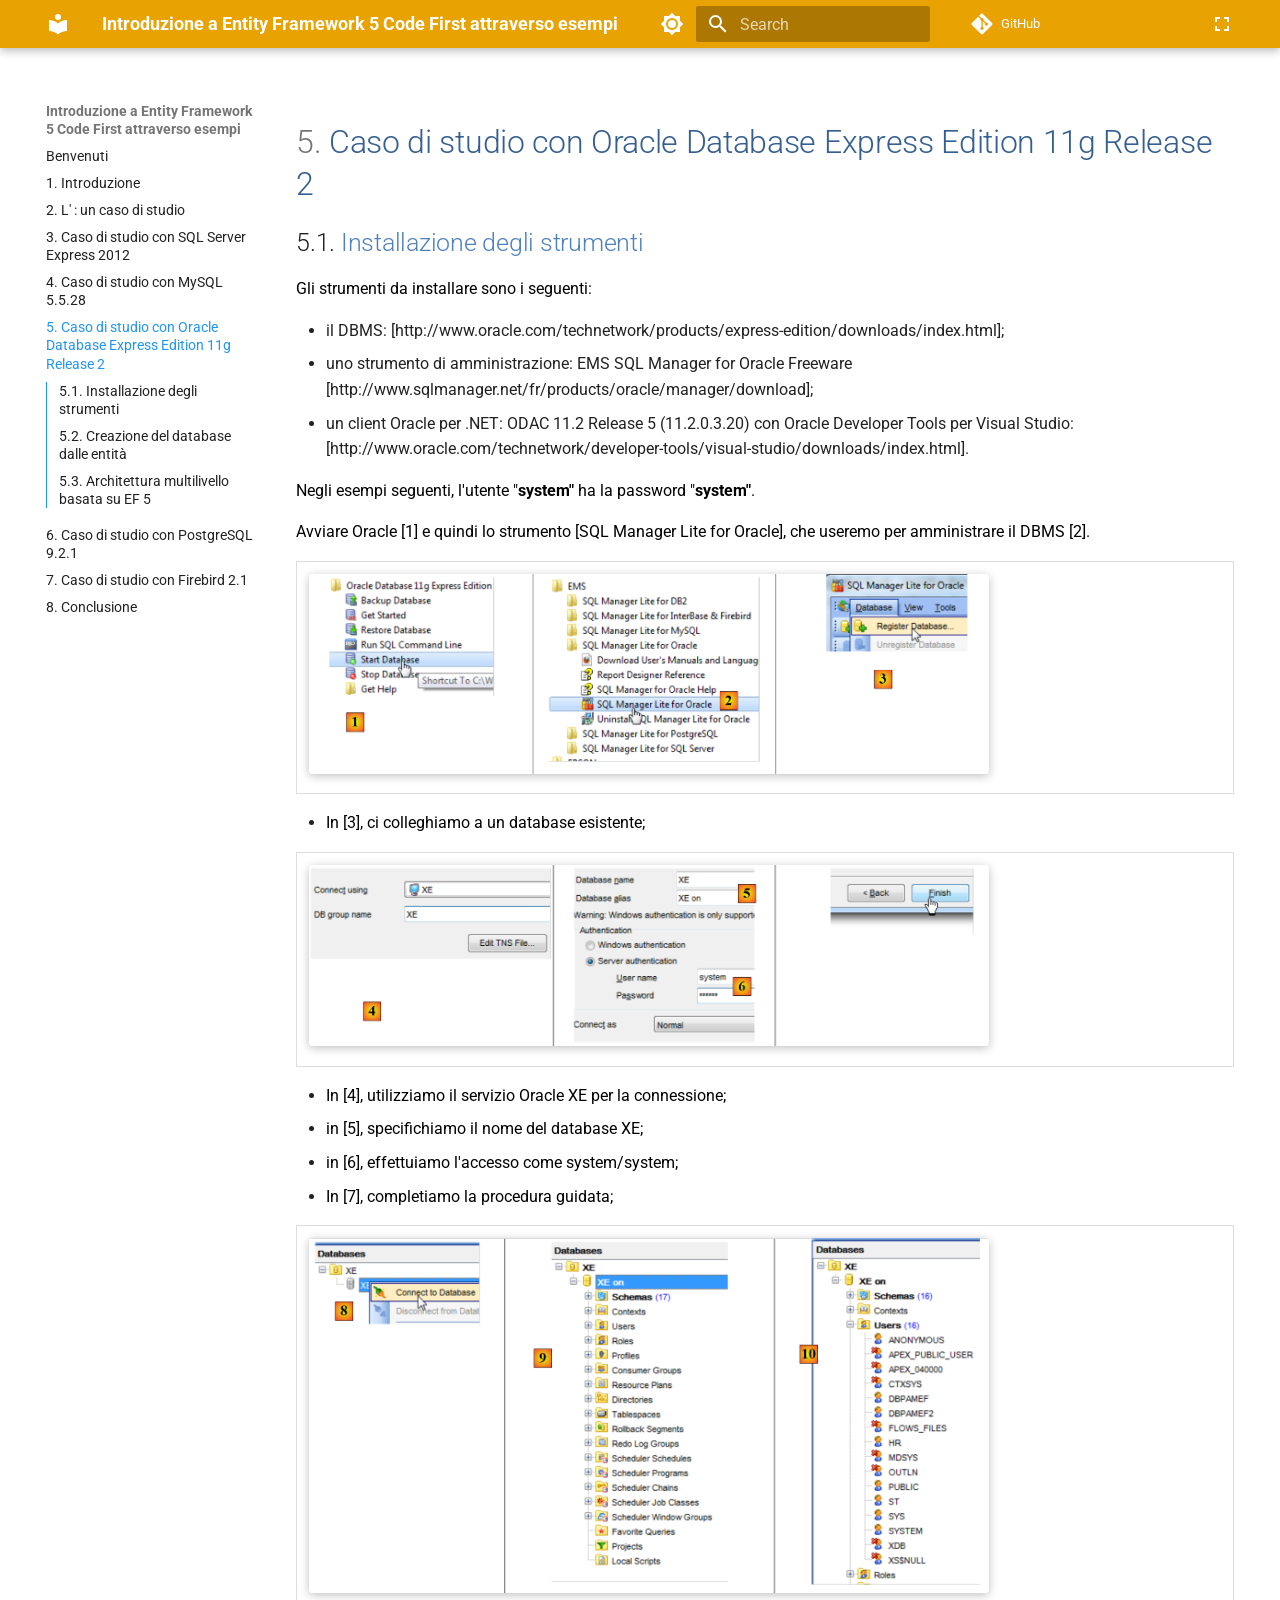
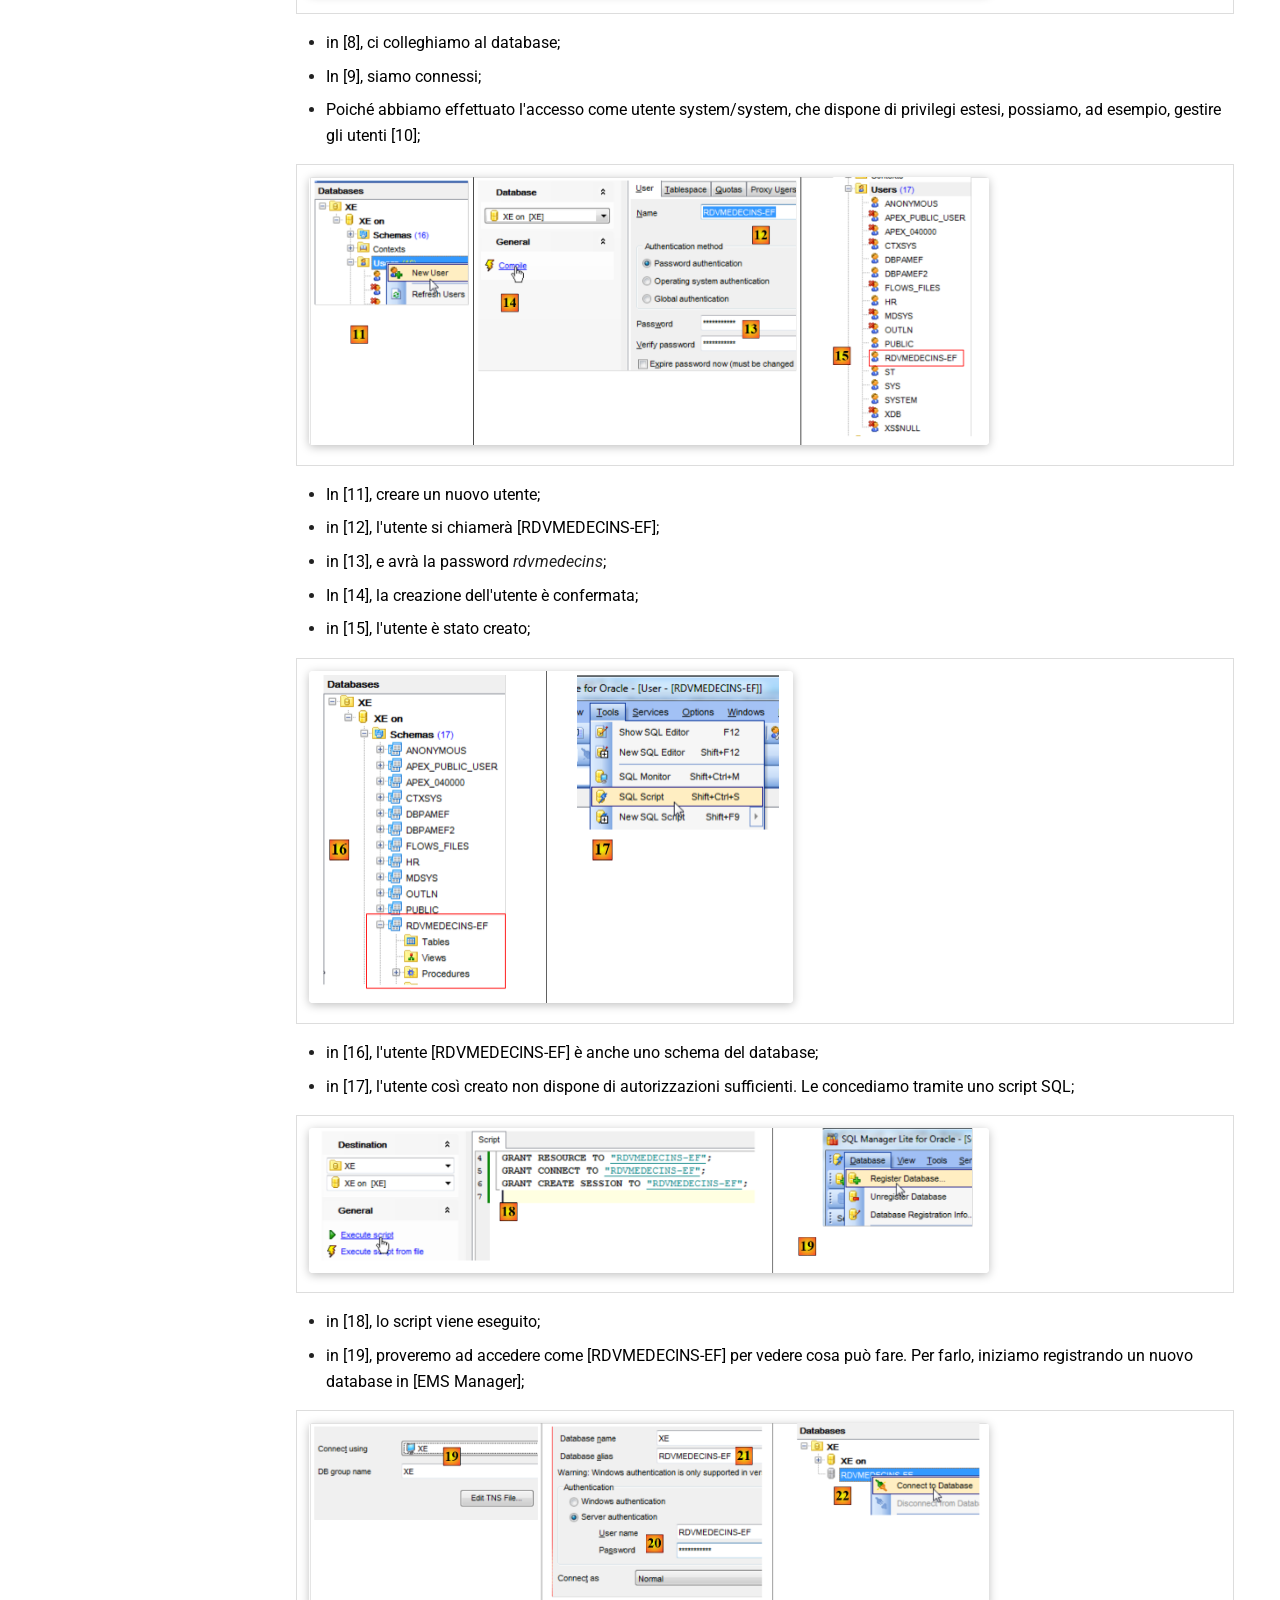
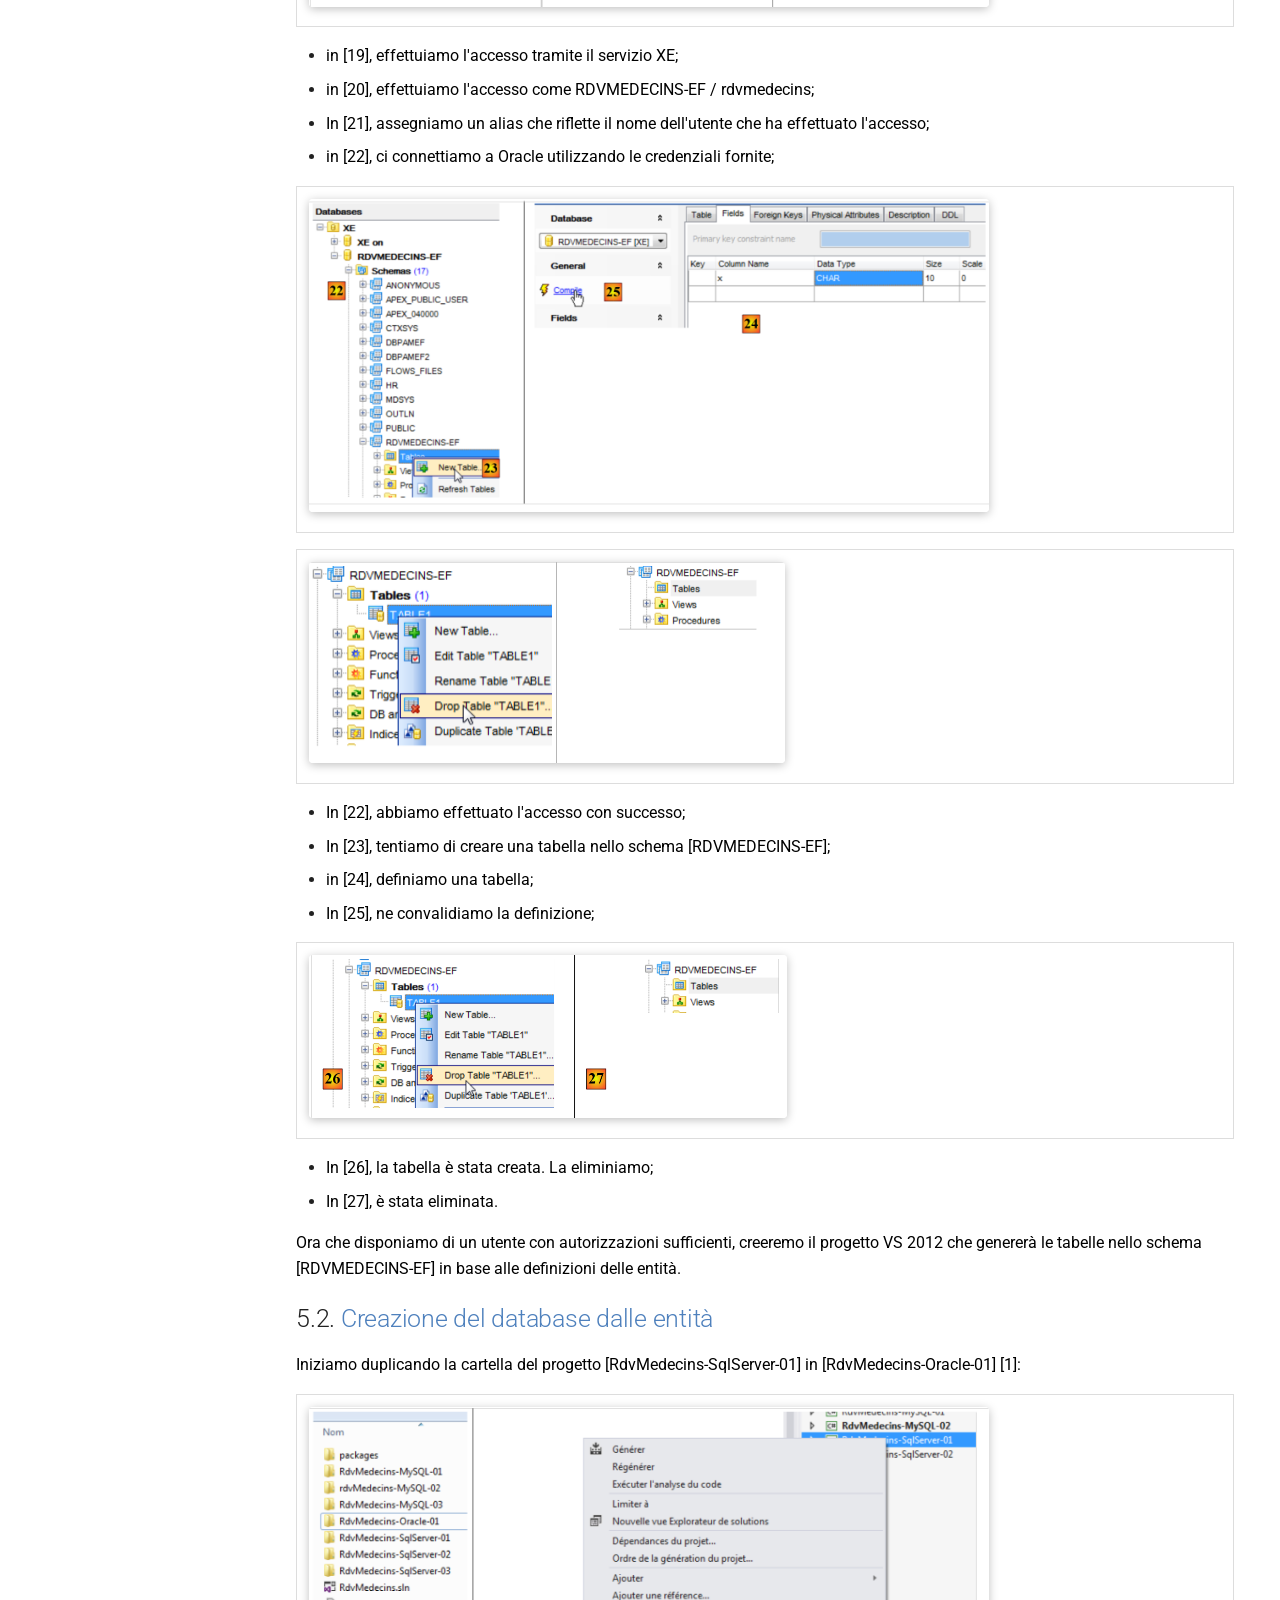
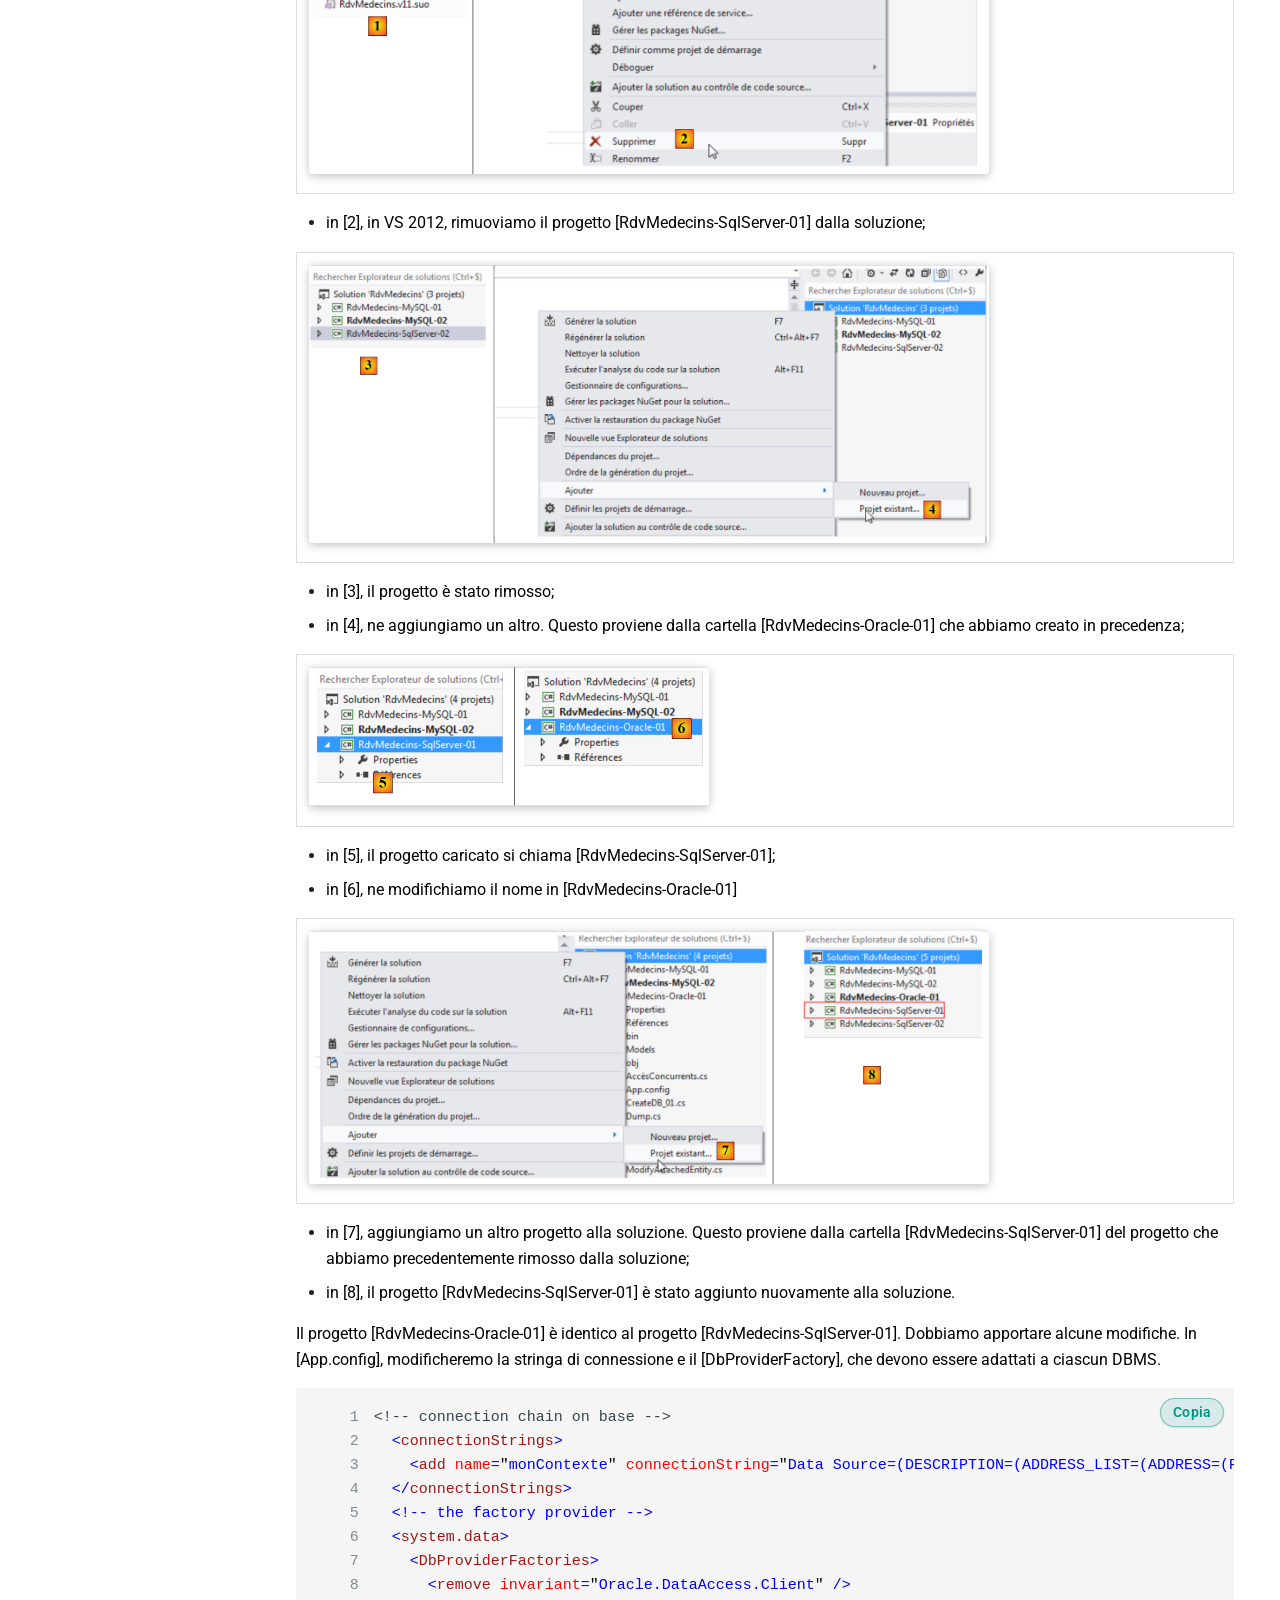
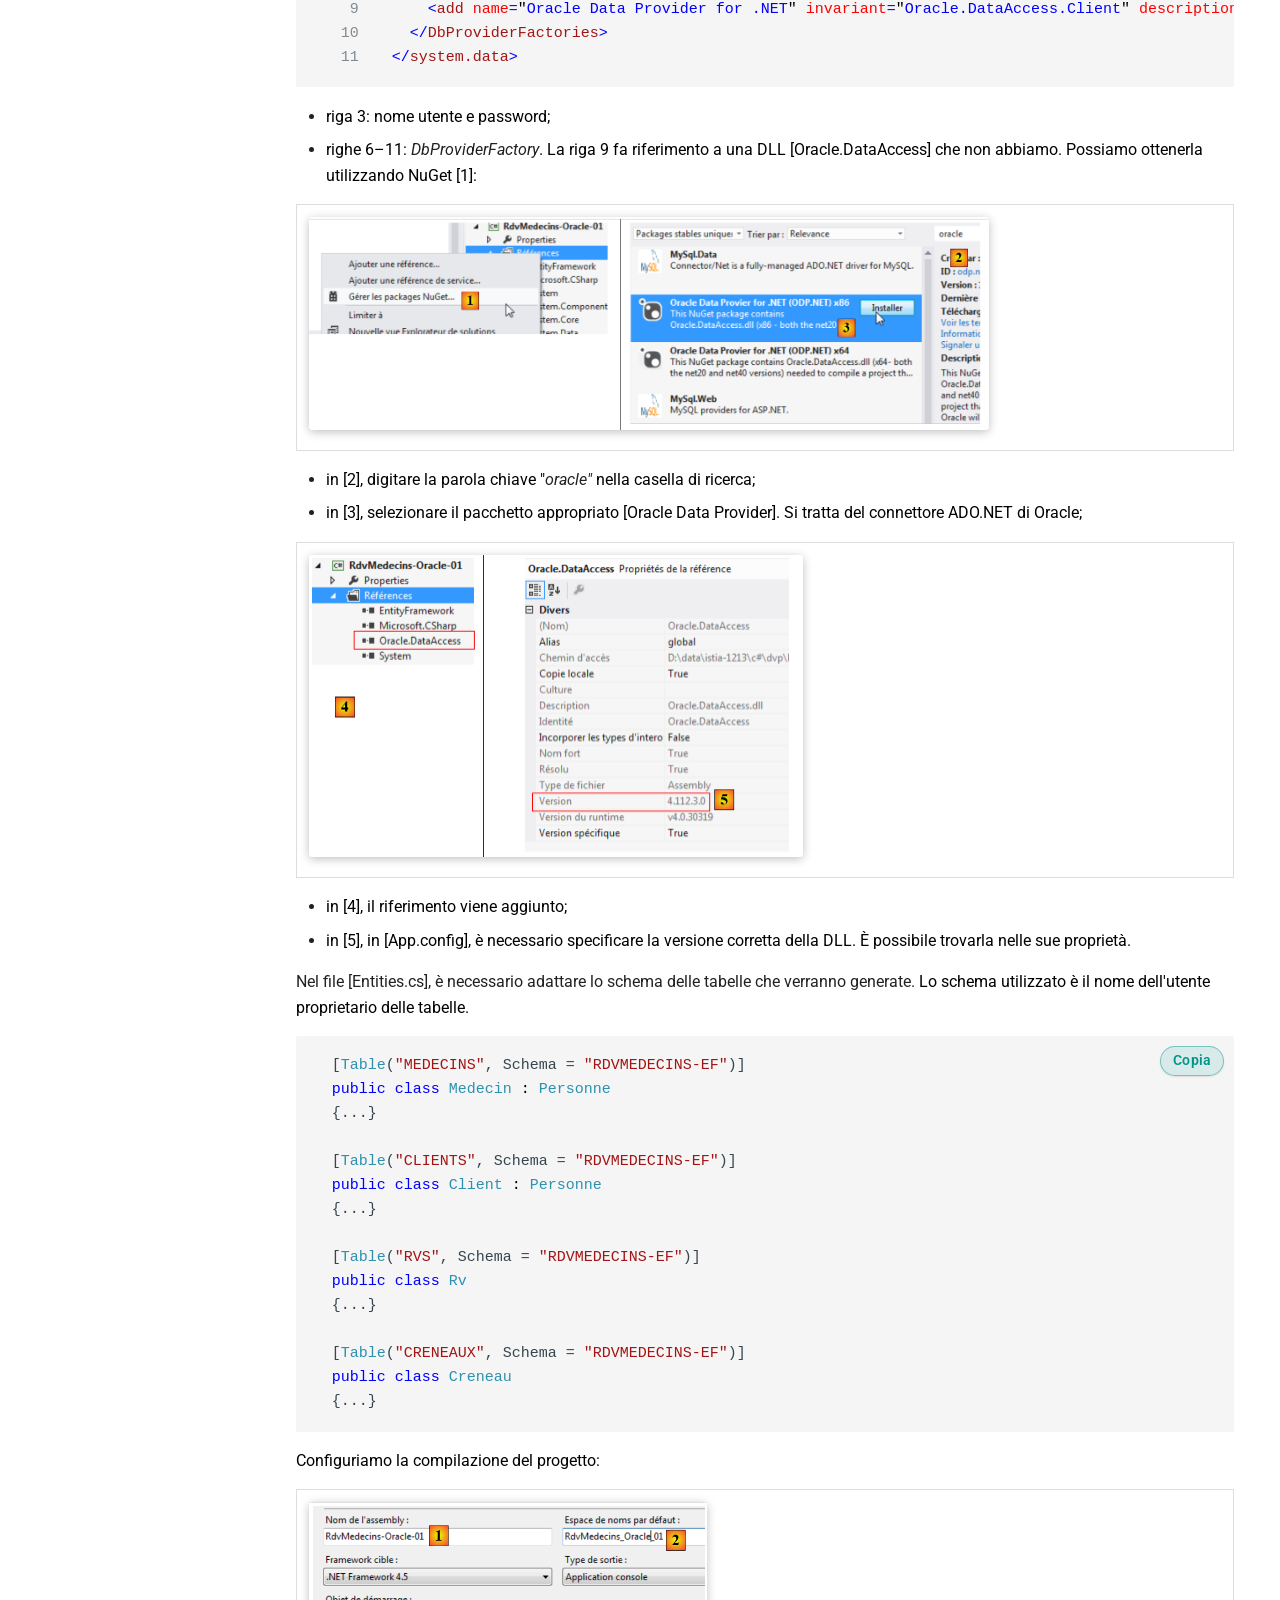
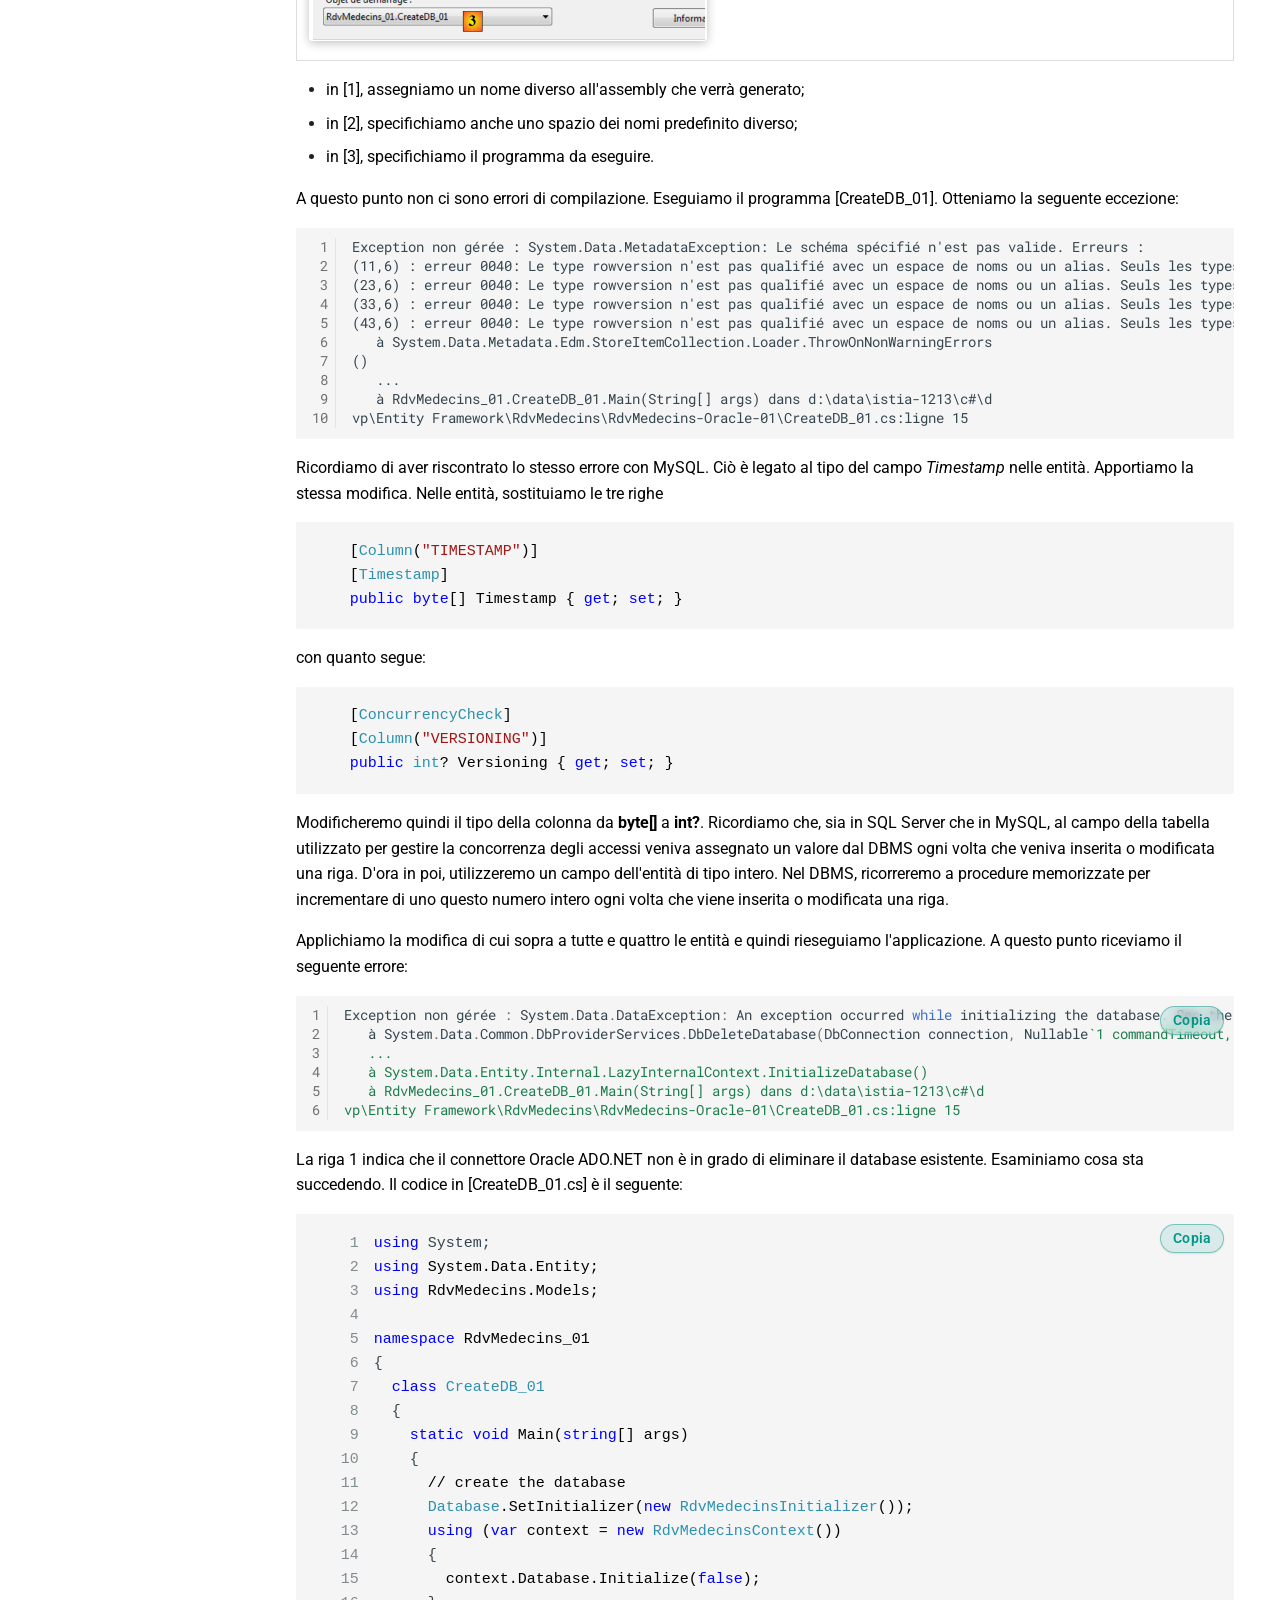
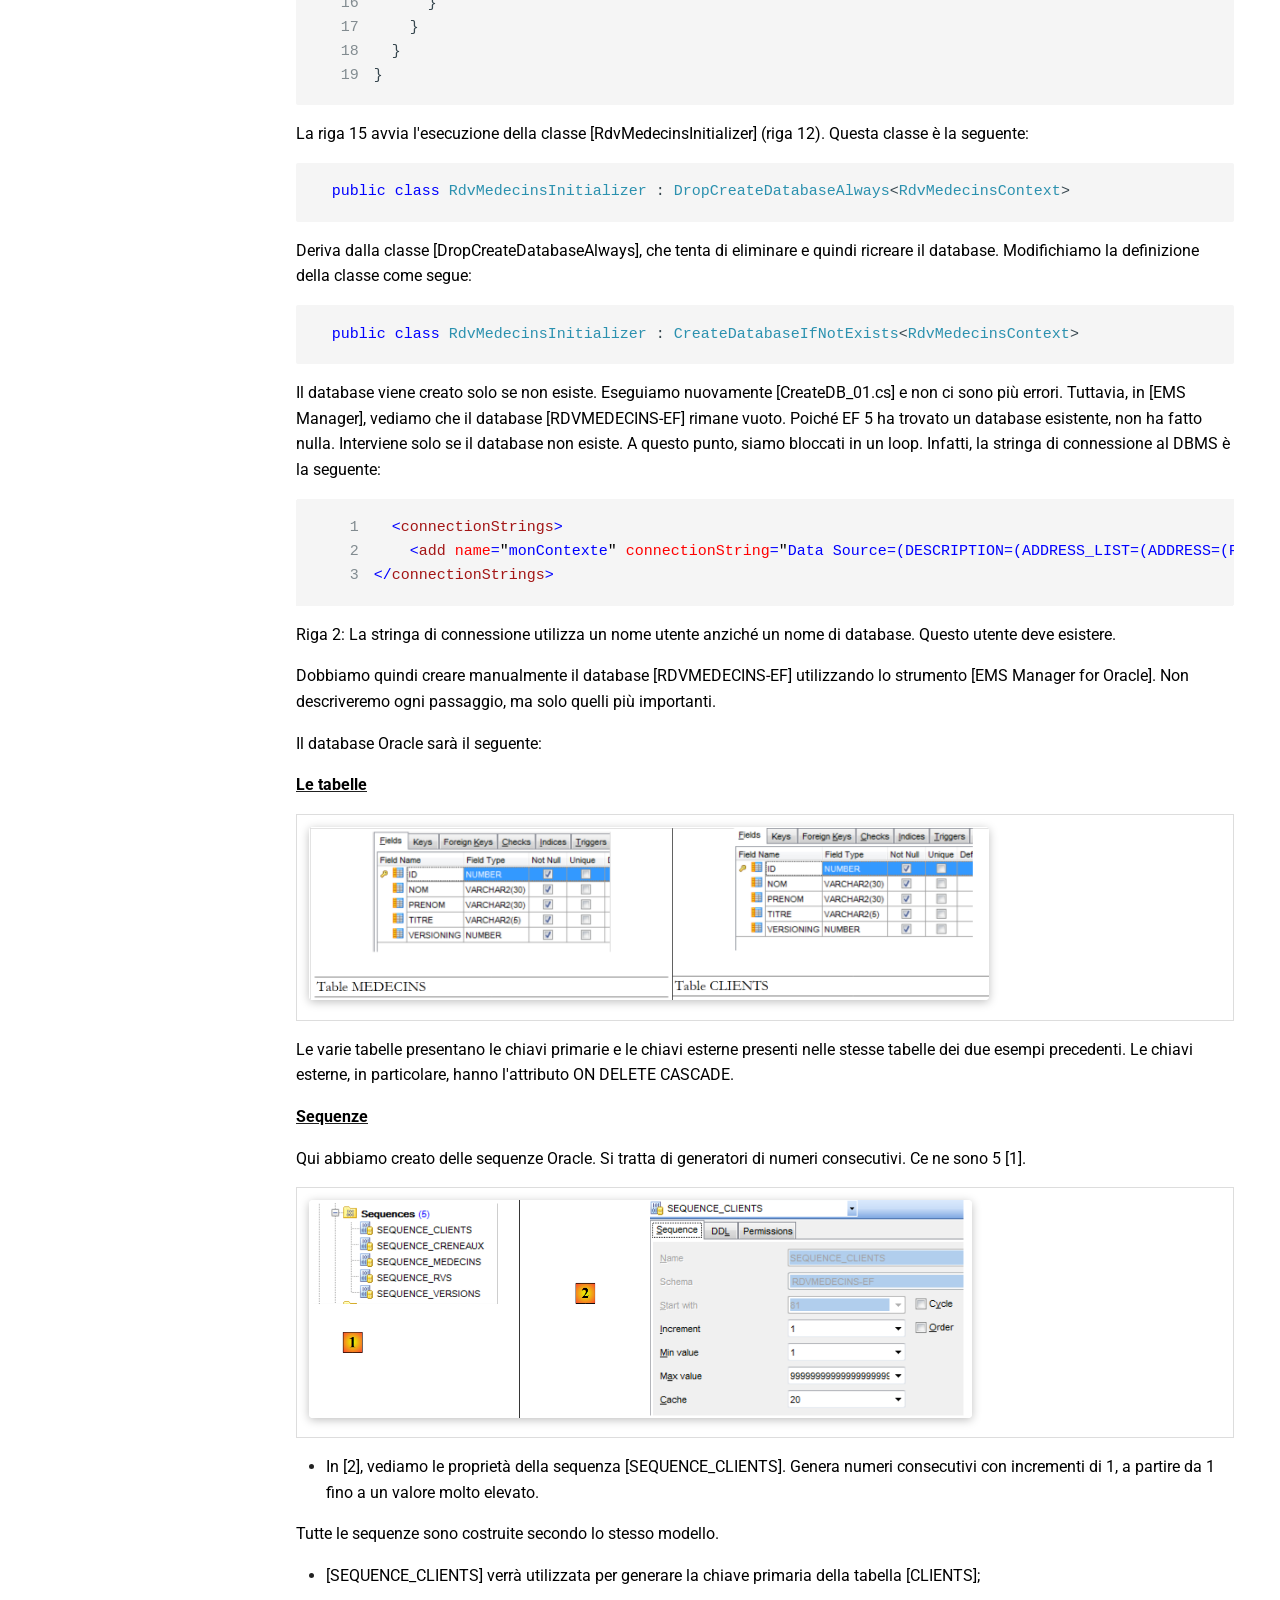
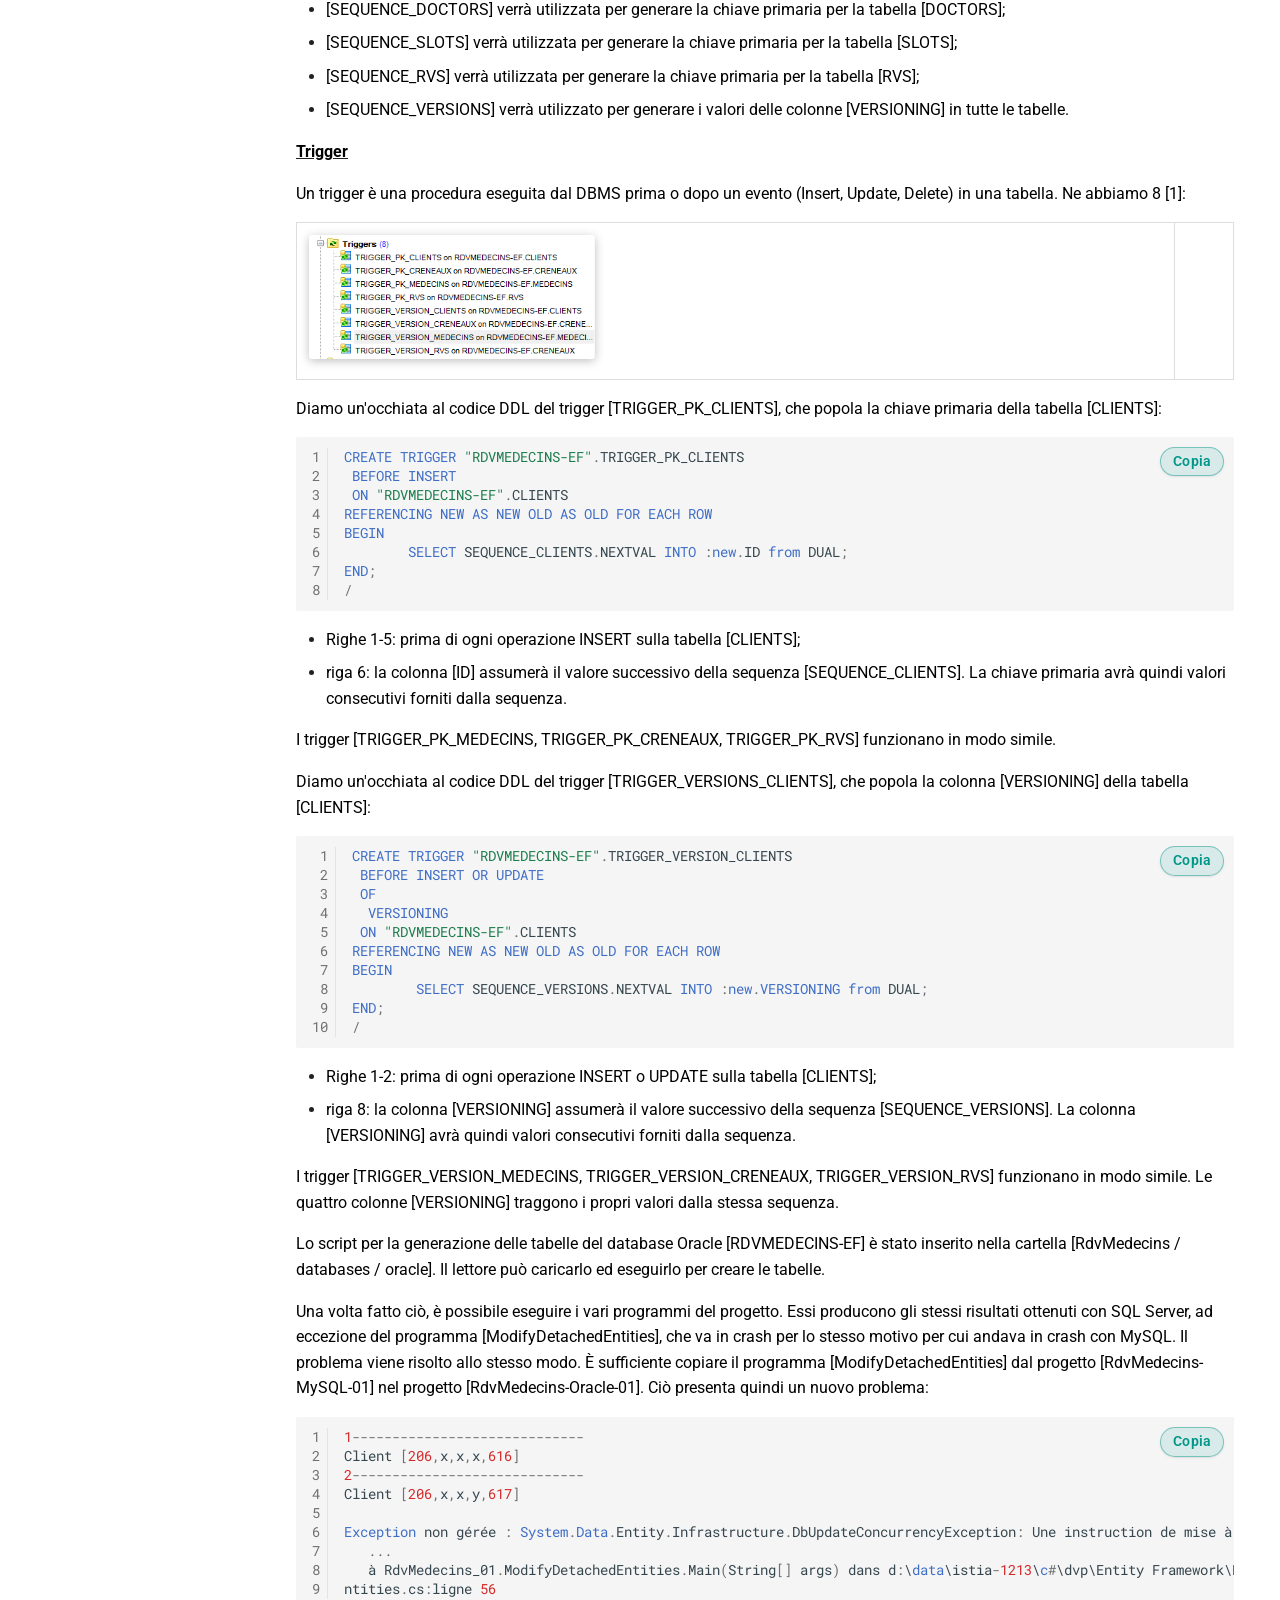
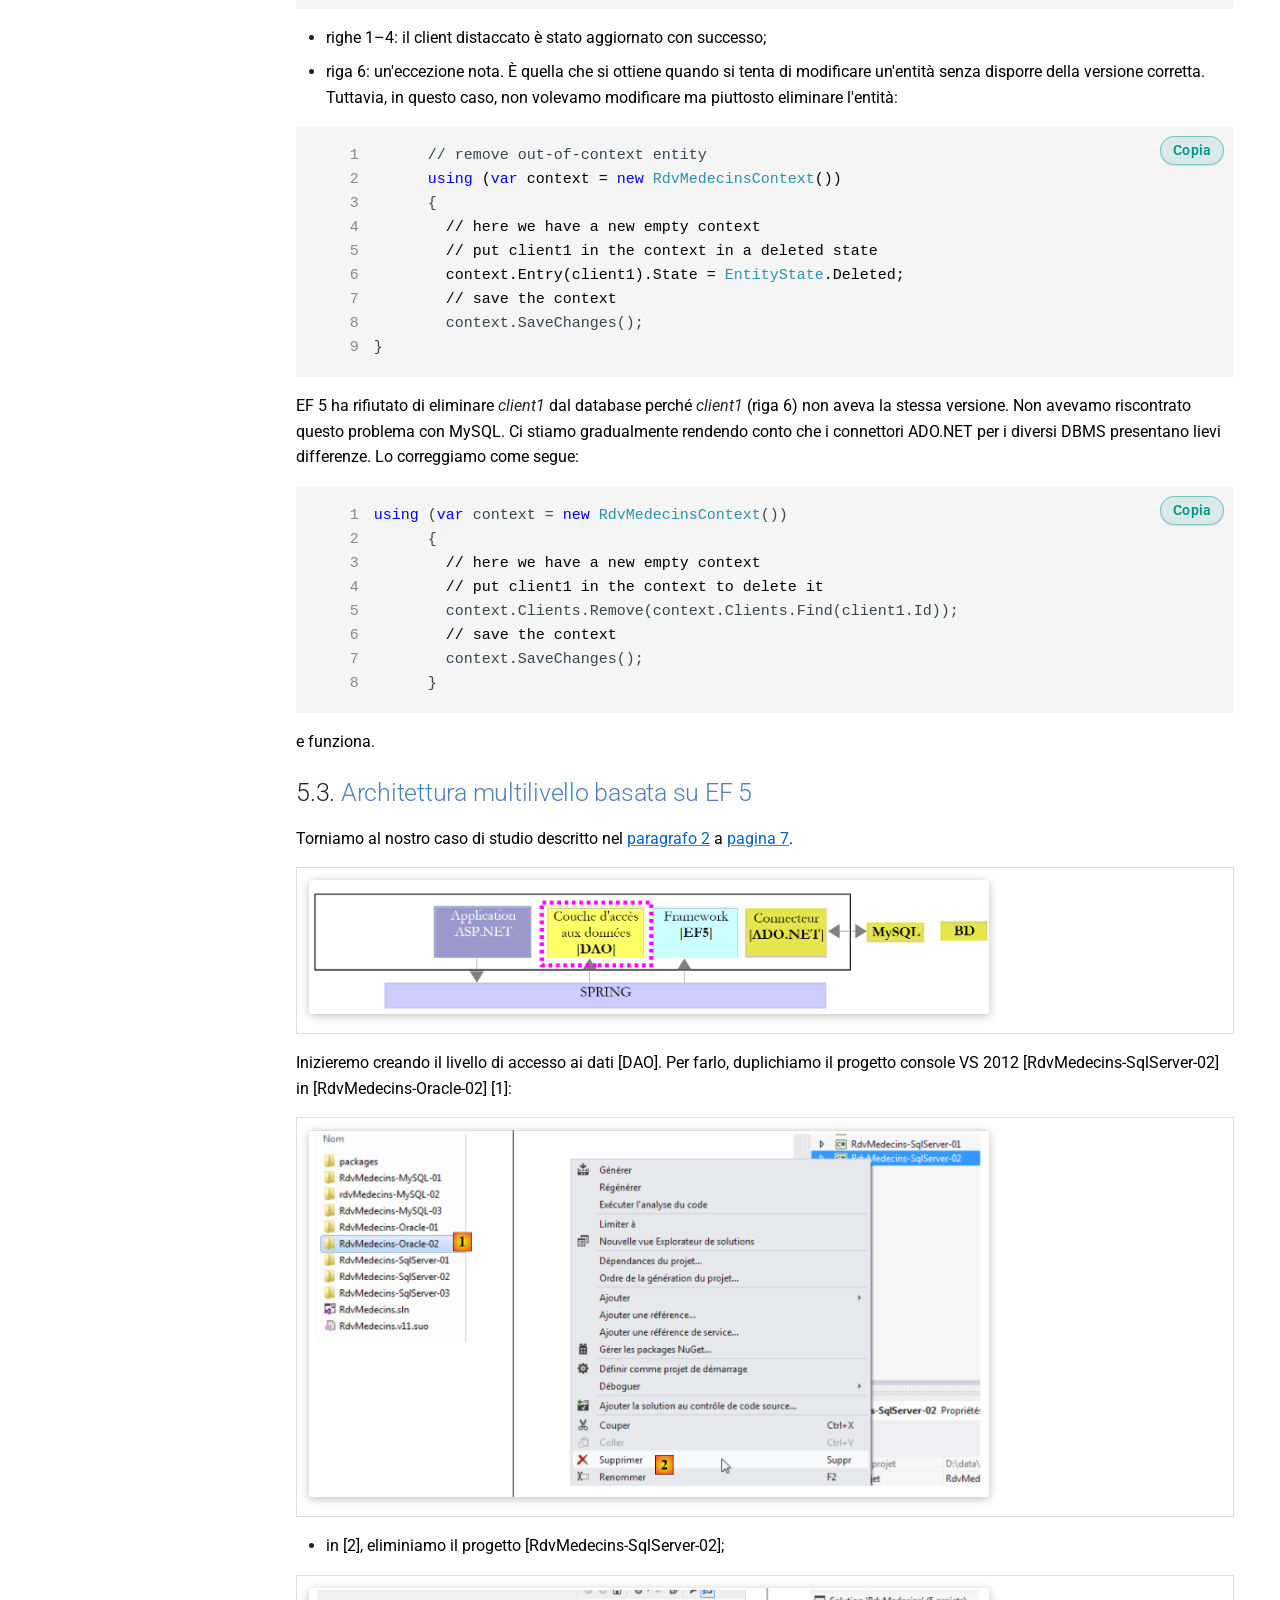
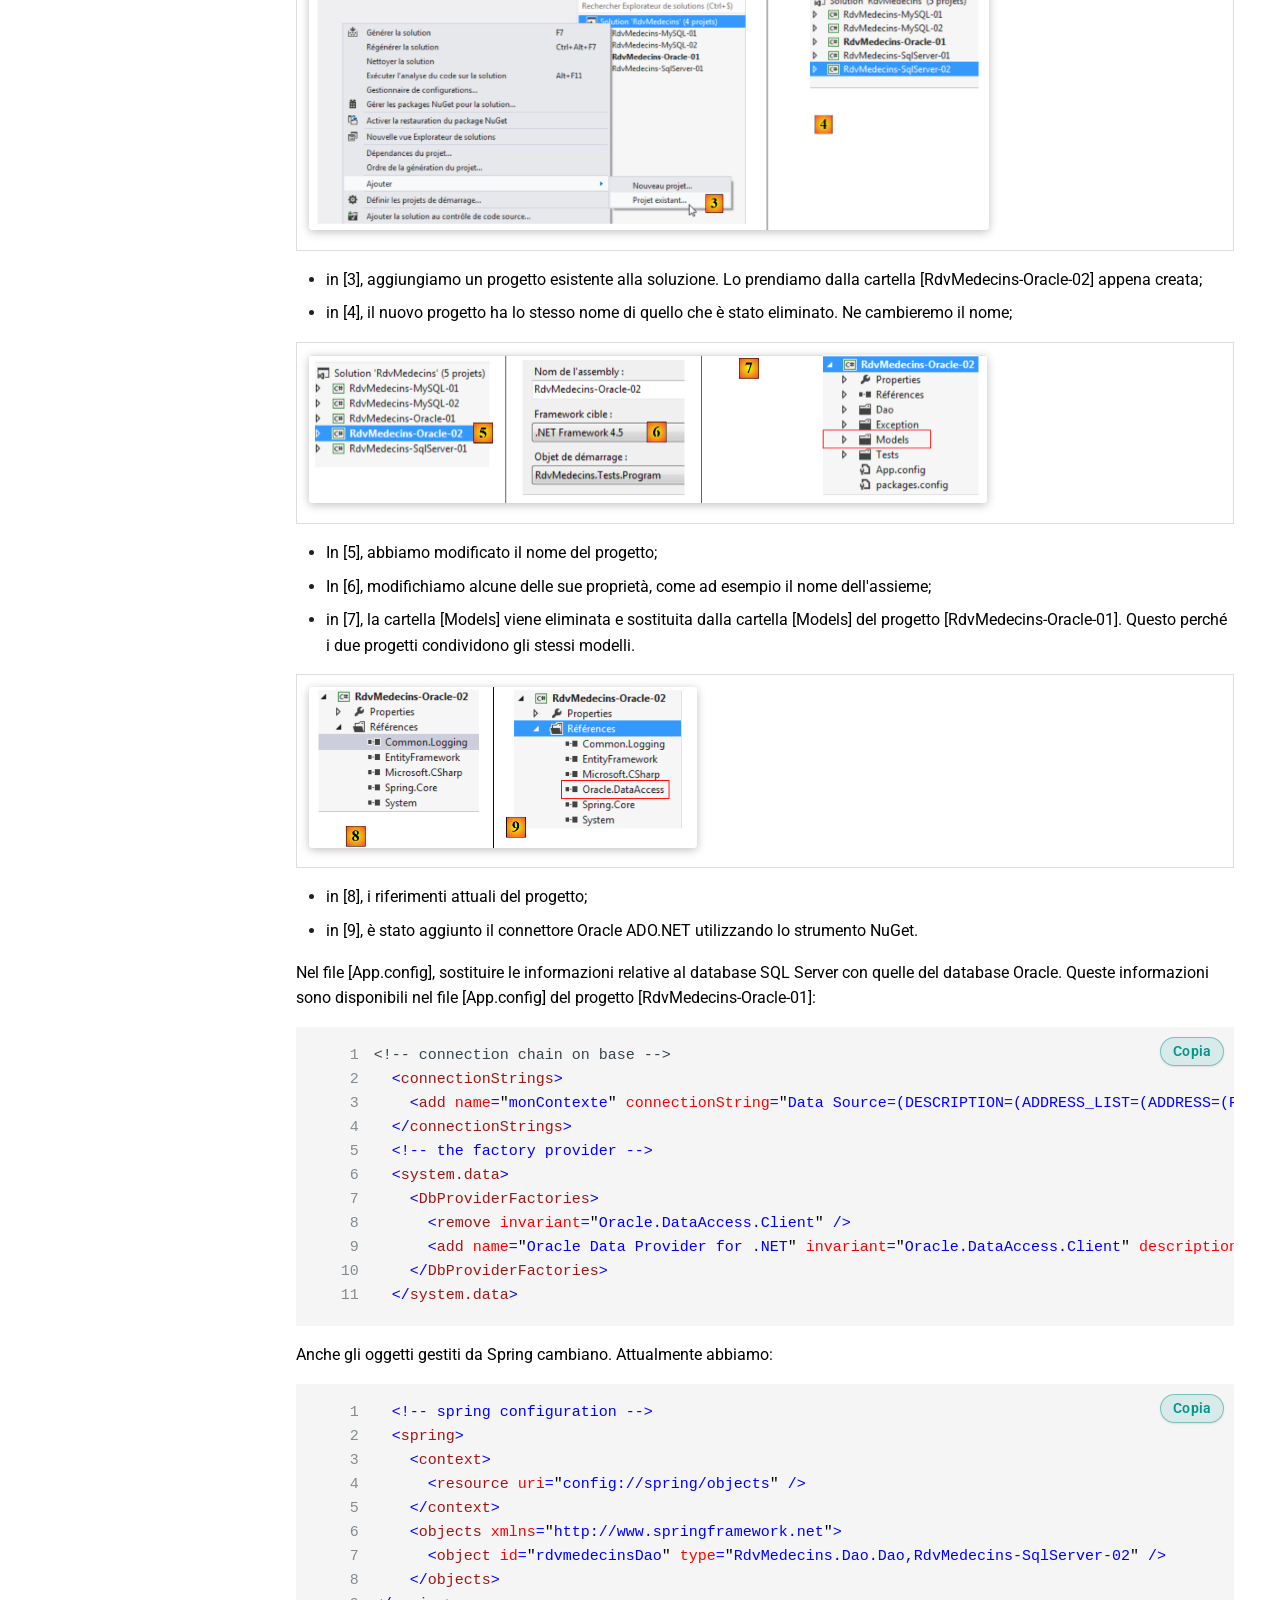
<file: caso-di-studio-con-oracle-database-express-edition-11g-release-2.html>
<!doctype html>
<html lang="en" class="no-js">
  <head>
    
      <meta charset="utf-8">
      <meta name="viewport" content="width=device-width,initial-scale=1">
      
        <meta name="description" content="Introduzione a Entity Framework 5 Code First attraverso esempi">
      
      
        <meta name="author" content="Serge Tahé">
      
      
        <link rel="canonical" href="https://stahe.github.io/it-ef5cf-oct-2012/caso-di-studio-con-oracle-database-express-edition-11g-release-2.html">
      
      
        <link rel="prev" href="caso-di-studio-con-mysql-5528.html">
      
      
        <link rel="next" href="caso-di-studio-con-postgresql-921.html">
      
      
        
      
      
      <link rel="icon" href="assets/images/favicon.png">
      <meta name="generator" content="mkdocs-1.6.1, mkdocs-material-9.7.0">
    
    
      
        <title>5. Caso di studio con Oracle Database Express Edition 11g Release 2 - Introduzione a Entity Framework 5 Code First attraverso esempi</title>
      
    
    
      <link rel="stylesheet" href="assets/stylesheets/main.618322db.min.css">
      
        
        <link rel="stylesheet" href="assets/stylesheets/palette.ab4e12ef.min.css">
      
      


    
    
      
    
    
      
        
        
        <link rel="preconnect" href="https://fonts.gstatic.com" crossorigin>
        <link rel="stylesheet" href="https://fonts.googleapis.com/css?family=Roboto:300,300i,400,400i,700,700i%7CRoboto+Mono:400,400i,700,700i&display=fallback">
        <style>:root{--md-text-font:"Roboto";--md-code-font:"Roboto Mono"}</style>
      
    
    
      <link rel="stylesheet" href="stylesheets/focus.css">
    
    <script>__md_scope=new URL(".",location),__md_hash=e=>[...e].reduce(((e,_)=>(e<<5)-e+_.charCodeAt(0)),0),__md_get=(e,_=localStorage,t=__md_scope)=>JSON.parse(_.getItem(t.pathname+"."+e)),__md_set=(e,_,t=localStorage,a=__md_scope)=>{try{t.setItem(a.pathname+"."+e,JSON.stringify(_))}catch(e){}}</script>
    
      
  <script async src="https://www.googletagmanager.com/gtag/js?id=G-EBZC3JVJNR"></script>
  <script>
    window.dataLayer = window.dataLayer || [];
    function gtag(){dataLayer.push(arguments);}
    gtag('js', new Date());
    var siteName = "Introduzione a Entity Framework 5 Code First attraverso esempi";
    gtag('config', 'G-EBZC3JVJNR', {
        'page_title': siteName
    });
  </script>

    
    
  </head>
  
  
    
    
      
    
    
    
    
    <body dir="ltr" data-md-color-scheme="default" data-md-color-primary="blue" data-md-color-accent="purple">
  
    
    <input class="md-toggle" data-md-toggle="drawer" type="checkbox" id="__drawer" autocomplete="off">
    <input class="md-toggle" data-md-toggle="search" type="checkbox" id="__search" autocomplete="off">
    <label class="md-overlay" for="__drawer"></label>
    <div data-md-component="skip">
      
        
        <a href="#5-caso-di-studio-con-oracle-database-express-edition-11g-release-2" class="md-skip">
          Skip to content
        </a>
      
    </div>
    <div data-md-component="announce">
      
    </div>
    
    
      

  

<header class="md-header md-header--shadow" data-md-component="header">
  <nav class="md-header__inner md-grid" aria-label="Header">
    <a href="index.html" title="Introduzione a Entity Framework 5 Code First attraverso esempi" class="md-header__button md-logo" aria-label="Introduzione a Entity Framework 5 Code First attraverso esempi" data-md-component="logo">
      
  
  <svg xmlns="http://www.w3.org/2000/svg" viewBox="0 0 24 24"><path d="M12 8a3 3 0 0 0 3-3 3 3 0 0 0-3-3 3 3 0 0 0-3 3 3 3 0 0 0 3 3m0 3.54C9.64 9.35 6.5 8 3 8v11c3.5 0 6.64 1.35 9 3.54 2.36-2.19 5.5-3.54 9-3.54V8c-3.5 0-6.64 1.35-9 3.54"/></svg>

    </a>
    <label class="md-header__button md-icon" for="__drawer">
      
      <svg xmlns="http://www.w3.org/2000/svg" viewBox="0 0 24 24"><path d="M3 6h18v2H3zm0 5h18v2H3zm0 5h18v2H3z"/></svg>
    </label>
    <div class="md-header__title" data-md-component="header-title">
      <div class="md-header__ellipsis">
        <div class="md-header__topic">
          <span class="md-ellipsis">
            Introduzione a Entity Framework 5 Code First attraverso esempi
          </span>
        </div>
        <div class="md-header__topic" data-md-component="header-topic">
          <span class="md-ellipsis">
            
              5. Caso di studio con Oracle Database Express Edition 11g Release 2
            
          </span>
        </div>
      </div>
    </div>
    
      
        <form class="md-header__option" data-md-component="palette">
  
    
    
    
    <input class="md-option" data-md-color-media="(prefers-color-scheme: light)" data-md-color-scheme="default" data-md-color-primary="blue" data-md-color-accent="purple"  aria-label="Passa alla modalità scura"  type="radio" name="__palette" id="__palette_0">
    
      <label class="md-header__button md-icon" title="Passa alla modalità scura" for="__palette_1" hidden>
        <svg xmlns="http://www.w3.org/2000/svg" viewBox="0 0 24 24"><path d="M12 8a4 4 0 0 0-4 4 4 4 0 0 0 4 4 4 4 0 0 0 4-4 4 4 0 0 0-4-4m0 10a6 6 0 0 1-6-6 6 6 0 0 1 6-6 6 6 0 0 1 6 6 6 6 0 0 1-6 6m8-9.31V4h-4.69L12 .69 8.69 4H4v4.69L.69 12 4 15.31V20h4.69L12 23.31 15.31 20H20v-4.69L23.31 12z"/></svg>
      </label>
    
  
    
    
    
    <input class="md-option" data-md-color-media="(prefers-color-scheme: dark)" data-md-color-scheme="slate" data-md-color-primary="blue" data-md-color-accent="purple"  aria-label="Passa alla modalità chiara"  type="radio" name="__palette" id="__palette_1">
    
      <label class="md-header__button md-icon" title="Passa alla modalità chiara" for="__palette_0" hidden>
        <svg xmlns="http://www.w3.org/2000/svg" viewBox="0 0 24 24"><path d="M12 18c-.89 0-1.74-.2-2.5-.55C11.56 16.5 13 14.42 13 12s-1.44-4.5-3.5-5.45C10.26 6.2 11.11 6 12 6a6 6 0 0 1 6 6 6 6 0 0 1-6 6m8-9.31V4h-4.69L12 .69 8.69 4H4v4.69L.69 12 4 15.31V20h4.69L12 23.31 15.31 20H20v-4.69L23.31 12z"/></svg>
      </label>
    
  
</form>
      
    
    
      <script>var palette=__md_get("__palette");if(palette&&palette.color){if("(prefers-color-scheme)"===palette.color.media){var media=matchMedia("(prefers-color-scheme: light)"),input=document.querySelector(media.matches?"[data-md-color-media='(prefers-color-scheme: light)']":"[data-md-color-media='(prefers-color-scheme: dark)']");palette.color.media=input.getAttribute("data-md-color-media"),palette.color.scheme=input.getAttribute("data-md-color-scheme"),palette.color.primary=input.getAttribute("data-md-color-primary"),palette.color.accent=input.getAttribute("data-md-color-accent")}for(var[key,value]of Object.entries(palette.color))document.body.setAttribute("data-md-color-"+key,value)}</script>
    
    
    
      
      
        <label class="md-header__button md-icon" for="__search">
          
          <svg xmlns="http://www.w3.org/2000/svg" viewBox="0 0 24 24"><path d="M9.5 3A6.5 6.5 0 0 1 16 9.5c0 1.61-.59 3.09-1.56 4.23l.27.27h.79l5 5-1.5 1.5-5-5v-.79l-.27-.27A6.52 6.52 0 0 1 9.5 16 6.5 6.5 0 0 1 3 9.5 6.5 6.5 0 0 1 9.5 3m0 2C7 5 5 7 5 9.5S7 14 9.5 14 14 12 14 9.5 12 5 9.5 5"/></svg>
        </label>
        <div class="md-search" data-md-component="search" role="dialog">
  <label class="md-search__overlay" for="__search"></label>
  <div class="md-search__inner" role="search">
    <form class="md-search__form" name="search">
      <input type="text" class="md-search__input" name="query" aria-label="Search" placeholder="Search" autocapitalize="off" autocorrect="off" autocomplete="off" spellcheck="false" data-md-component="search-query" required>
      <label class="md-search__icon md-icon" for="__search">
        
        <svg xmlns="http://www.w3.org/2000/svg" viewBox="0 0 24 24"><path d="M9.5 3A6.5 6.5 0 0 1 16 9.5c0 1.61-.59 3.09-1.56 4.23l.27.27h.79l5 5-1.5 1.5-5-5v-.79l-.27-.27A6.52 6.52 0 0 1 9.5 16 6.5 6.5 0 0 1 3 9.5 6.5 6.5 0 0 1 9.5 3m0 2C7 5 5 7 5 9.5S7 14 9.5 14 14 12 14 9.5 12 5 9.5 5"/></svg>
        
        <svg xmlns="http://www.w3.org/2000/svg" viewBox="0 0 24 24"><path d="M20 11v2H8l5.5 5.5-1.42 1.42L4.16 12l7.92-7.92L13.5 5.5 8 11z"/></svg>
      </label>
      <nav class="md-search__options" aria-label="Search">
        
        <button type="reset" class="md-search__icon md-icon" title="Clear" aria-label="Clear" tabindex="-1">
          
          <svg xmlns="http://www.w3.org/2000/svg" viewBox="0 0 24 24"><path d="M19 6.41 17.59 5 12 10.59 6.41 5 5 6.41 10.59 12 5 17.59 6.41 19 12 13.41 17.59 19 19 17.59 13.41 12z"/></svg>
        </button>
      </nav>
      
    </form>
    <div class="md-search__output">
      <div class="md-search__scrollwrap" tabindex="0" data-md-scrollfix>
        <div class="md-search-result" data-md-component="search-result">
          <div class="md-search-result__meta">
            Initializing search
          </div>
          <ol class="md-search-result__list" role="presentation"></ol>
        </div>
      </div>
    </div>
  </div>
</div>
      
    
    
      <div class="md-header__source">
        <a href="https://github.com/stahe/it-ef5cf-oct-2012" title="Go to repository" class="md-source" data-md-component="source">
  <div class="md-source__icon md-icon">
    
    <svg xmlns="http://www.w3.org/2000/svg" viewBox="0 0 448 512"><!--! Font Awesome Free 7.1.0 by @fontawesome - https://fontawesome.com License - https://fontawesome.com/license/free (Icons: CC BY 4.0, Fonts: SIL OFL 1.1, Code: MIT License) Copyright 2025 Fonticons, Inc.--><path d="M439.6 236.1 244 40.5c-5.4-5.5-12.8-8.5-20.4-8.5s-15 3-20.4 8.4L162.5 81l51.5 51.5c27.1-9.1 52.7 16.8 43.4 43.7l49.7 49.7c34.2-11.8 61.2 31 35.5 56.7-26.5 26.5-70.2-2.9-56-37.3L240.3 199v121.9c25.3 12.5 22.3 41.8 9.1 55-6.4 6.4-15.2 10.1-24.3 10.1s-17.8-3.6-24.3-10.1c-17.6-17.6-11.1-46.9 11.2-56v-123c-20.8-8.5-24.6-30.7-18.6-45L142.6 101 8.5 235.1C3 240.6 0 247.9 0 255.5s3 15 8.5 20.4l195.6 195.7c5.4 5.4 12.7 8.4 20.4 8.4s15-3 20.4-8.4l194.7-194.7c5.4-5.4 8.4-12.8 8.4-20.4s-3-15-8.4-20.4"/></svg>
  </div>
  <div class="md-source__repository">
    GitHub
  </div>
</a>
      </div>
    
  </nav>
  
</header>
    
    <div class="md-container" data-md-component="container">
      
      
        
          
        
      
      <main class="md-main" data-md-component="main">
        <div class="md-main__inner md-grid">
          
            
              
              <div class="md-sidebar md-sidebar--primary" data-md-component="sidebar" data-md-type="navigation" >
                <div class="md-sidebar__scrollwrap">
                  <div class="md-sidebar__inner">
                    



  

<nav class="md-nav md-nav--primary md-nav--integrated" aria-label="Navigation" data-md-level="0">
  <label class="md-nav__title" for="__drawer">
    <a href="index.html" title="Introduzione a Entity Framework 5 Code First attraverso esempi" class="md-nav__button md-logo" aria-label="Introduzione a Entity Framework 5 Code First attraverso esempi" data-md-component="logo">
      
  
  <svg xmlns="http://www.w3.org/2000/svg" viewBox="0 0 24 24"><path d="M12 8a3 3 0 0 0 3-3 3 3 0 0 0-3-3 3 3 0 0 0-3 3 3 3 0 0 0 3 3m0 3.54C9.64 9.35 6.5 8 3 8v11c3.5 0 6.64 1.35 9 3.54 2.36-2.19 5.5-3.54 9-3.54V8c-3.5 0-6.64 1.35-9 3.54"/></svg>

    </a>
    Introduzione a Entity Framework 5 Code First attraverso esempi
  </label>
  
    <div class="md-nav__source">
      <a href="https://github.com/stahe/it-ef5cf-oct-2012" title="Go to repository" class="md-source" data-md-component="source">
  <div class="md-source__icon md-icon">
    
    <svg xmlns="http://www.w3.org/2000/svg" viewBox="0 0 448 512"><!--! Font Awesome Free 7.1.0 by @fontawesome - https://fontawesome.com License - https://fontawesome.com/license/free (Icons: CC BY 4.0, Fonts: SIL OFL 1.1, Code: MIT License) Copyright 2025 Fonticons, Inc.--><path d="M439.6 236.1 244 40.5c-5.4-5.5-12.8-8.5-20.4-8.5s-15 3-20.4 8.4L162.5 81l51.5 51.5c27.1-9.1 52.7 16.8 43.4 43.7l49.7 49.7c34.2-11.8 61.2 31 35.5 56.7-26.5 26.5-70.2-2.9-56-37.3L240.3 199v121.9c25.3 12.5 22.3 41.8 9.1 55-6.4 6.4-15.2 10.1-24.3 10.1s-17.8-3.6-24.3-10.1c-17.6-17.6-11.1-46.9 11.2-56v-123c-20.8-8.5-24.6-30.7-18.6-45L142.6 101 8.5 235.1C3 240.6 0 247.9 0 255.5s3 15 8.5 20.4l195.6 195.7c5.4 5.4 12.7 8.4 20.4 8.4s15-3 20.4-8.4l194.7-194.7c5.4-5.4 8.4-12.8 8.4-20.4s-3-15-8.4-20.4"/></svg>
  </div>
  <div class="md-source__repository">
    GitHub
  </div>
</a>
    </div>
  
  <ul class="md-nav__list" data-md-scrollfix>
    
      
      
  
  
  
  
    <li class="md-nav__item">
      <a href="index.html" class="md-nav__link">
        
  
  
  <span class="md-ellipsis">
    
  
    Benvenuti
  

    
  </span>
  
  

      </a>
    </li>
  

    
      
      
  
  
  
  
    <li class="md-nav__item">
      <a href="introduzione.html" class="md-nav__link">
        
  
  
  <span class="md-ellipsis">
    
  
    1. Introduzione
  

    
  </span>
  
  

      </a>
    </li>
  

    
      
      
  
  
  
  
    <li class="md-nav__item">
      <a href="l--un-caso-di-studio.html" class="md-nav__link">
        
  
  
  <span class="md-ellipsis">
    
  
    2. L' : un caso di studio
  

    
  </span>
  
  

      </a>
    </li>
  

    
      
      
  
  
  
  
    <li class="md-nav__item">
      <a href="caso-di-studio-con-sql-server-express-2012.html" class="md-nav__link">
        
  
  
  <span class="md-ellipsis">
    
  
    3. Caso di studio con SQL Server Express 2012
  

    
  </span>
  
  

      </a>
    </li>
  

    
      
      
  
  
  
  
    <li class="md-nav__item">
      <a href="caso-di-studio-con-mysql-5528.html" class="md-nav__link">
        
  
  
  <span class="md-ellipsis">
    
  
    4. Caso di studio con MySQL 5.5.28
  

    
  </span>
  
  

      </a>
    </li>
  

    
      
      
  
  
    
  
  
  
    <li class="md-nav__item md-nav__item--active">
      
      <input class="md-nav__toggle md-toggle" type="checkbox" id="__toc">
      
      
        
      
      
        <label class="md-nav__link md-nav__link--active" for="__toc">
          
  
  
  <span class="md-ellipsis">
    
  
    5. Caso di studio con Oracle Database Express Edition 11g Release 2
  

    
  </span>
  
  

          <span class="md-nav__icon md-icon"></span>
        </label>
      
      <a href="caso-di-studio-con-oracle-database-express-edition-11g-release-2.html" class="md-nav__link md-nav__link--active">
        
  
  
  <span class="md-ellipsis">
    
  
    5. Caso di studio con Oracle Database Express Edition 11g Release 2
  

    
  </span>
  
  

      </a>
      
        

<nav class="md-nav md-nav--secondary" aria-label="Table of contents">
  
  
  
    
  
  
    <label class="md-nav__title" for="__toc">
      <span class="md-nav__icon md-icon"></span>
      Table of contents
    </label>
    <ul class="md-nav__list" data-md-component="toc" data-md-scrollfix>
      
        <li class="md-nav__item">
  <a href="#51-installazione-degli-strumenti" class="md-nav__link">
    <span class="md-ellipsis">
      
        5.1. Installazione degli strumenti
      
    </span>
  </a>
  
</li>
      
        <li class="md-nav__item">
  <a href="#52-creazione-del-database-dalle-entita" class="md-nav__link">
    <span class="md-ellipsis">
      
        5.2. Creazione del database dalle entità
      
    </span>
  </a>
  
</li>
      
        <li class="md-nav__item">
  <a href="#53-architettura-multilivello-basata-su-ef-5" class="md-nav__link">
    <span class="md-ellipsis">
      
        5.3. Architettura multilivello basata su EF 5
      
    </span>
  </a>
  
</li>
      
    </ul>
  
</nav>
      
    </li>
  

    
      
      
  
  
  
  
    <li class="md-nav__item">
      <a href="caso-di-studio-con-postgresql-921.html" class="md-nav__link">
        
  
  
  <span class="md-ellipsis">
    
  
    6. Caso di studio con PostgreSQL 9.2.1
  

    
  </span>
  
  

      </a>
    </li>
  

    
      
      
  
  
  
  
    <li class="md-nav__item">
      <a href="caso-di-studio-con-firebird-21.html" class="md-nav__link">
        
  
  
  <span class="md-ellipsis">
    
  
    7. Caso di studio con Firebird 2.1
  

    
  </span>
  
  

      </a>
    </li>
  

    
      
      
  
  
  
  
    <li class="md-nav__item">
      <a href="conclusione.html" class="md-nav__link">
        
  
  
  <span class="md-ellipsis">
    
  
    8. Conclusione
  

    
  </span>
  
  

      </a>
    </li>
  

    
  </ul>
</nav>
                  </div>
                </div>
              </div>
            
            
          
          
            <div class="md-content" data-md-component="content">
              
              <article class="md-content__inner md-typeset">
                
                  


  
  


<p><a id="refheading39807804107930"></a></p>
<h1 id="5-caso-di-studio-con-oracle-database-express-edition-11g-release-2">5. <span style="color: #365f91">Caso di studio con Oracle Database Express Edition 11g Release 2</span></h1>
<p><a id="refheading39809804107930"></a></p>
<h2 id="51-installazione-degli-strumenti">5.1. <span style="color: #4f81bd">Installazione degli strumenti</span></h2>
<p><span style="color: #000000">Gli strumenti da installare sono i seguenti:</span></p>
<ul>
<li>il DBMS: [http://www.oracle.com/technetwork/products/express-edition/downloads/index.html];</li>
<li>uno strumento di amministrazione: EMS SQL Manager for Oracle Freeware [http://www.sqlmanager.net/fr/products/oracle/manager/download];</li>
<li>un client Oracle per .NET: ODAC 11.2 Release 5 (11.2.0.3.20) con Oracle Developer Tools per Visual Studio: [http://www.oracle.com/technetwork/developer-tools/visual-studio/downloads/index.html].</li>
</ul>
<p><span style="color: #000000">Negli esempi seguenti, l&#x27;utente &quot;</span><strong><span style="color: #000000">system&quot; </span></strong><span style="color: #000000">ha la password &quot;</span><strong><span style="color: #000000">system&quot;</span></strong><span style="color: #000000">.</span></p>
<p><span style="color: #000000">Avviare Oracle [1] e quindi lo strumento [SQL Manager Lite for Oracle], che useremo per amministrare il DBMS [2].</span></p>
<table class="odt-table" style="border-collapse: collapse; width: 100%; margin-bottom: 1em;"><tr><td style="border: 1px solid #ddd; padding: 8px; vertical-align: top;"><img src="images/10000000000005C3000001B1A67093DE.png" width="680" height="200" style="display:inline-block; margin:4px;width:17.999cm;height:5.285cm;" class="odt-zoomable" data-zoom-src="images/10000000000005C3000001B1A67093DE.png" /></td></tr></table>

<ul>
<li><span style="color: #000000">In [3], ci colleghiamo a un database esistente;</span></li>
</ul>
<table class="odt-table" style="border-collapse: collapse; width: 100%; margin-bottom: 1em;"><tr><td style="border: 1px solid #ddd; padding: 8px; vertical-align: top;"><img src="images/10000000000005D20000018D9A531FD8.png" width="680" height="181" style="display:inline-block; margin:4px;width:17.999cm;height:4.796cm;" class="odt-zoomable" data-zoom-src="images/10000000000005D20000018D9A531FD8.png" /></td></tr></table>

<ul>
<li><span style="color: #000000">In [4], utilizziamo il servizio Oracle XE per la connessione;</span></li>
<li><span style="color: #000000">in [5], specifichiamo il nome del database XE;</span></li>
<li><span style="color: #000000">in [6], effettuiamo l&#x27;accesso come system/system;</span></li>
<li><span style="color: #000000">In [7], completiamo la procedura guidata;</span></li>
</ul>
<table class="odt-table" style="border-collapse: collapse; width: 100%; margin-bottom: 1em;"><tr><td style="border: 1px solid #ddd; padding: 8px; vertical-align: top;"><img src="images/10000000000005C60000030432C84331.png" width="680" height="355" style="display:inline-block; margin:4px;width:17.999cm;height:9.402cm;" class="odt-zoomable" data-zoom-src="images/10000000000005C60000030432C84331.png" /></td></tr></table>

<ul>
<li><span style="color: #000000">in [8], ci colleghiamo al database;</span></li>
<li><span style="color: #000000">In [9], siamo connessi;</span></li>
<li><span style="color: #000000">Poiché abbiamo effettuato l&#x27;accesso come utente system/system, che dispone di privilegi estesi, possiamo, ad esempio, gestire gli utenti [10];</span></li>
</ul>
<table class="odt-table" style="border-collapse: collapse; width: 100%; margin-bottom: 1em;"><tr><td style="border: 1px solid #ddd; padding: 8px; vertical-align: top;"><img src="images/100000000000060D000002626FE0FAAF.png" width="680" height="268" style="display:inline-block; margin:4px;width:17.999cm;height:7.087cm;" class="odt-zoomable" data-zoom-src="images/100000000000060D000002626FE0FAAF.png" /></td></tr></table>

<ul>
<li><span style="color: #000000">In [11], creare un nuovo utente;</span></li>
<li><span style="color: #000000">in [12], l&#x27;utente si chiamerà [RDVMEDECINS-EF];</span></li>
<li><span style="color: #000000">in [13], e avrà la password </span><em>rdvmedecins</em><span style="color: #000000">;</span></li>
<li><span style="color: #000000">In [14], la creazione dell&#x27;utente è confermata;</span></li>
<li><span style="color: #000000">in [15], l&#x27;utente è stato creato;</span></li>
</ul>
<table class="odt-table" style="border-collapse: collapse; width: 100%; margin-bottom: 1em;"><tr><td style="border: 1px solid #ddd; padding: 8px; vertical-align: top;"><img src="images/10000000000003C800000299DB42B8C4.png" width="484" height="333" style="display:inline-block; margin:4px;width:12.806cm;height:8.798cm;" class="odt-zoomable" data-zoom-src="images/10000000000003C800000299DB42B8C4.png" /></td></tr></table>

<ul>
<li><span style="color: #000000">in [16], l&#x27;utente [RDVMEDECINS-EF] è anche uno schema del database;</span></li>
<li><span style="color: #000000">in [17], l&#x27;utente così creato non dispone di autorizzazioni sufficienti. Le concediamo tramite uno script SQL;</span></li>
</ul>
<table class="odt-table" style="border-collapse: collapse; width: 100%; margin-bottom: 1em;"><tr><td style="border: 1px solid #ddd; padding: 8px; vertical-align: top;"><img src="images/10000000000005EE000001435CA7173A.png" width="680" height="145" style="display:inline-block; margin:4px;width:17.999cm;height:3.829cm;" class="odt-zoomable" data-zoom-src="images/10000000000005EE000001435CA7173A.png" /></td></tr></table>

<ul>
<li><span style="color: #000000">in [18], lo script viene eseguito;</span></li>
<li><span style="color: #000000">in [19], proveremo ad accedere come [RDVMEDECINS-EF] per vedere cosa può fare. Per farlo, iniziamo registrando un nuovo database in [EMS Manager];</span></li>
</ul>
<table class="odt-table" style="border-collapse: collapse; width: 100%; margin-bottom: 1em;"><tr><td style="border: 1px solid #ddd; padding: 8px; vertical-align: top;"><img src="images/100000000000060D000001A26BF7F79B.png" width="680" height="184" style="display:inline-block; margin:4px;width:17.999cm;height:4.858cm;" class="odt-zoomable" data-zoom-src="images/100000000000060D000001A26BF7F79B.png" /></td></tr></table>

<ul>
<li><span style="color: #000000">in [19], effettuiamo l&#x27;accesso tramite il servizio XE;</span></li>
<li><span style="color: #000000">in [20], effettuiamo l&#x27;accesso come RDVMEDECINS-EF / rdvmedecins;</span></li>
<li><span style="color: #000000">In [21], assegniamo un alias che riflette il nome dell&#x27;utente che ha effettuato l&#x27;accesso;</span></li>
<li><span style="color: #000000">in [22], ci connettiamo a Oracle utilizzando le credenziali fornite;</span></li>
</ul>
<table class="odt-table" style="border-collapse: collapse; width: 100%; margin-bottom: 1em;"><tr><td style="border: 1px solid #ddd; padding: 8px; vertical-align: top;"><img src="images/1000000000000646000002E477777C09.png" width="680" height="313" style="display:inline-block; margin:4px;width:17.999cm;height:8.294cm;" class="odt-zoomable" data-zoom-src="images/1000000000000646000002E477777C09.png" /></td></tr></table>

<table class="odt-table" style="border-collapse: collapse; width: 100%; margin-bottom: 1em;"><tr><td style="border: 1px solid #ddd; padding: 8px; vertical-align: top;"><img src="images/10000000000003B700000193BFCA089A.png" width="476" height="202" style="display:inline-block; margin:4px;width:12.582cm;height:5.332cm;" class="odt-zoomable" data-zoom-src="images/10000000000003B700000193BFCA089A.png" /></td></tr></table>

<ul>
<li><span style="color: #000000">In [22], abbiamo effettuato l&#x27;accesso con successo;</span></li>
<li><span style="color: #000000">In [23], tentiamo di creare una tabella nello schema [RDVMEDECINS-EF];</span></li>
<li><span style="color: #000000">in [24], definiamo una tabella;</span></li>
<li><span style="color: #000000">In [25], ne convalidiamo la definizione;</span></li>
</ul>
<table class="odt-table" style="border-collapse: collapse; width: 100%; margin-bottom: 1em;"><tr><td style="border: 1px solid #ddd; padding: 8px; vertical-align: top;"><img src="images/10000000000003BB00000146C860BFC4.png" width="478" height="163" style="display:inline-block; margin:4px;width:12.635cm;height:4.313cm;" class="odt-zoomable" data-zoom-src="images/10000000000003BB00000146C860BFC4.png" /></td></tr></table>

<ul>
<li><span style="color: #000000">In [26], la tabella è stata creata. La eliminiamo;</span></li>
<li><span style="color: #000000">In [27], è stata eliminata.</span></li>
</ul>
<p><span style="color: #000000">Ora che disponiamo di un utente con autorizzazioni sufficienti, creeremo il progetto VS 2012 che genererà le tabelle nello schema [RDVMEDECINS-EF] in base alle definizioni delle entità.</span></p>
<p><a id="refheading39811804107930"></a></p>
<h2 id="52-creazione-del-database-dalle-entita">5.2. <span style="color: #4f81bd">Creazione del database dalle entità</span></h2>
<p><span style="color: #000000">Iniziamo duplicando la cartella del progetto [RdvMedecins-SqlServer-01] in [RdvMedecins-Oracle-01] [1]:</span></p>
<table class="odt-table" style="border-collapse: collapse; width: 100%; margin-bottom: 1em;"><tr><td style="border: 1px solid #ddd; padding: 8px; vertical-align: top;"><img src="images/10000000000005A80000030DD6C4353D.png" width="680" height="367" style="display:inline-block; margin:4px;width:17.999cm;height:9.708cm;" class="odt-zoomable" data-zoom-src="images/10000000000005A80000030DD6C4353D.png" /></td></tr></table>

<ul>
<li><span style="color: #000000">in [2], in VS 2012, rimuoviamo il progetto [RdvMedecins-SqlServer-01] dalla soluzione;</span></li>
</ul>
<table class="odt-table" style="border-collapse: collapse; width: 100%; margin-bottom: 1em;"><tr><td style="border: 1px solid #ddd; padding: 8px; vertical-align: top;"><img src="images/100000000000062200000281943D6B13.png" width="680" height="278" style="display:inline-block; margin:4px;width:17.999cm;height:7.348cm;" class="odt-zoomable" data-zoom-src="images/100000000000062200000281943D6B13.png" /></td></tr></table>

<ul>
<li><span style="color: #000000">in [3], il progetto è stato rimosso;</span></li>
<li><span style="color: #000000">in [4], ne aggiungiamo un altro. Questo proviene dalla cartella [RdvMedecins-Oracle-01] che abbiamo creato in precedenza;</span></li>
</ul>
<table class="odt-table" style="border-collapse: collapse; width: 100%; margin-bottom: 1em;"><tr><td style="border: 1px solid #ddd; padding: 8px; vertical-align: top;"><img src="images/1000000000000320000001166977BE7A.png" width="400" height="139" style="display:inline-block; margin:4px;width:10.583cm;height:3.678cm;" class="odt-zoomable" data-zoom-src="images/1000000000000320000001166977BE7A.png" /></td></tr></table>

<ul>
<li><span style="color: #000000">in [5], il progetto caricato si chiama [RdvMedecins-SqlServer-01];</span></li>
<li><span style="color: #000000">in [6], ne modifichiamo il nome in [RdvMedecins-Oracle-01]</span></li>
</ul>
<table class="odt-table" style="border-collapse: collapse; width: 100%; margin-bottom: 1em;"><tr><td style="border: 1px solid #ddd; padding: 8px; vertical-align: top;"><img src="images/100000000000060A0000023E257F800A.png" width="680" height="253" style="display:inline-block; margin:4px;width:17.999cm;height:6.683cm;" class="odt-zoomable" data-zoom-src="images/100000000000060A0000023E257F800A.png" /></td></tr></table>

<ul>
<li><span style="color: #000000">in [7], aggiungiamo un altro progetto alla soluzione. Questo proviene dalla cartella [RdvMedecins-SqlServer-01] del progetto che abbiamo precedentemente rimosso dalla soluzione;</span></li>
<li><span style="color: #000000">in [8], il progetto [RdvMedecins-SqlServer-01] è stato aggiunto nuovamente alla soluzione.</span></li>
</ul>
<p><span style="color: #000000">Il progetto [RdvMedecins-Oracle-01] è identico al progetto [RdvMedecins-SqlServer-01]. Dobbiamo apportare alcune modifiche. In [App.config], modificheremo la stringa di connessione e il [DbProviderFactory], che devono essere adattati a ciascun DBMS.</span></p>
<div class="odt-code-rich" data-linenums="true" style="counter-reset: odtline 0;"><pre><code class="language-xml">
<span class="odt-code-line"><span class="odt-code-line-content">&lt;!-- connection chain on base --&gt;</span></span>
<span class="odt-code-line"><span class="odt-code-line-content"><span style="color:#0000ff">  &lt;</span><span style="color:#a31515">connectionStrings</span><span style="color:#0000ff">&gt;</span></span></span>
<span class="odt-code-line"><span class="odt-code-line-content"><span style="color:#0000ff">    &lt;</span><span style="color:#a31515">add</span><span style="color:#0000ff"> </span><span style="color:#ff0000">name</span><span style="color:#0000ff">=</span><span style="color:#000000">&quot;</span><span style="color:#0000ff">monContexte</span><span style="color:#000000">&quot;</span><span style="color:#0000ff"> </span><span style="color:#ff0000">connectionString</span><span style="color:#0000ff">=</span><span style="color:#000000">&quot;</span><span style="color:#0000ff">Data Source=(DESCRIPTION=(ADDRESS_LIST=(ADDRESS=(PROTOCOL=TCP)(HOST=localhost)(PORT=1521)))(CONNECT_DATA=(SERVER=DEDICATED)(SERVICE_NAME=XE)));User Id=RDVMEDECINS-EF;Password=rdvmedecins;</span><span style="color:#000000">&quot;</span><span style="color:#0000ff"> </span><span style="color:#ff0000">providerName</span><span style="color:#0000ff">=</span><span style="color:#000000">&quot;</span><span style="color:#0000ff">Oracle.DataAccess.Client</span><span style="color:#000000">&quot;</span><span style="color:#0000ff"> /&gt;</span></span></span>
<span class="odt-code-line"><span class="odt-code-line-content"><span style="color:#0000ff">  &lt;/</span><span style="color:#a31515">connectionStrings</span><span style="color:#0000ff">&gt;</span></span></span>
<span class="odt-code-line"><span class="odt-code-line-content">  <span style="color:#0000ff">&lt;!-- the factory provider --&gt;</span></span></span>
<span class="odt-code-line"><span class="odt-code-line-content"><span style="color:#0000ff">  &lt;</span><span style="color:#a31515">system.data</span><span style="color:#0000ff">&gt;</span></span></span>
<span class="odt-code-line"><span class="odt-code-line-content"><span style="color:#0000ff">    &lt;</span><span style="color:#a31515">DbProviderFactories</span><span style="color:#0000ff">&gt;</span></span></span>
<span class="odt-code-line"><span class="odt-code-line-content"><span style="color:#0000ff">      &lt;</span><span style="color:#a31515">remove</span><span style="color:#0000ff"> </span><span style="color:#ff0000">invariant</span><span style="color:#0000ff">=</span><span style="color:#000000">&quot;</span><span style="color:#0000ff">Oracle.DataAccess.Client</span><span style="color:#000000">&quot;</span><span style="color:#0000ff"> /&gt;</span></span></span>
<span class="odt-code-line"><span class="odt-code-line-content"><span style="color:#0000ff">      &lt;</span><span style="color:#a31515">add</span><span style="color:#0000ff"> </span><span style="color:#ff0000">name</span><span style="color:#0000ff">=</span><span style="color:#000000">&quot;</span><span style="color:#0000ff">Oracle Data Provider for .NET</span><span style="color:#000000">&quot;</span><span style="color:#0000ff"> </span><span style="color:#ff0000">invariant</span><span style="color:#0000ff">=</span><span style="color:#000000">&quot;</span><span style="color:#0000ff">Oracle.DataAccess.Client</span><span style="color:#000000">&quot;</span><span style="color:#0000ff"> </span><span style="color:#ff0000">description</span><span style="color:#0000ff">=</span><span style="color:#000000">&quot;</span><span style="color:#0000ff">Oracle Data Provider for .NET</span><span style="color:#000000">&quot;</span><span style="color:#0000ff"> </span><span style="color:#ff0000">type</span><span style="color:#0000ff">=</span><span style="color:#000000">&quot;</span><span style="color:#0000ff">Oracle.DataAccess.Client.OracleClientFactory, Oracle.DataAccess, Version=4.112.3.0, Culture=neutral, PublicKeyToken=89b483f429c47342</span><span style="color:#000000">&quot;</span><span style="color:#0000ff"> /&gt;</span></span></span>
<span class="odt-code-line"><span class="odt-code-line-content"><span style="color:#0000ff">    &lt;/</span><span style="color:#a31515">DbProviderFactories</span><span style="color:#0000ff">&gt;</span></span></span>
<span class="odt-code-line"><span class="odt-code-line-content"><span style="color:#0000ff">  &lt;/</span><span style="color:#a31515">system.data</span><span style="color:#0000ff">&gt;</span></span></span>
</code></pre></div>

<ul>
<li><span style="color: #000000">riga 3: nome utente e password;</span></li>
<li><span style="color: #000000">righe 6–11: </span><em>DbProviderFactory</em><span style="color: #000000">. La riga 9 fa riferimento a una DLL [Oracle.DataAccess] che non abbiamo. Possiamo ottenerla utilizzando NuGet [1]:</span></li>
</ul>
<table class="odt-table" style="border-collapse: collapse; width: 100%; margin-bottom: 1em;"><tr><td style="border: 1px solid #ddd; padding: 8px; vertical-align: top;"><img src="images/1000000000000608000001E366F52AEE.png" width="680" height="213" style="display:inline-block; margin:4px;width:17.999cm;height:5.63cm;" class="odt-zoomable" data-zoom-src="images/1000000000000608000001E366F52AEE.png" /></td></tr></table>

<ul>
<li><span style="color: #000000">in [2], digitare la parola chiave &quot;</span><em>oracle&quot;</em> <span style="color: #000000">nella casella di ricerca;</span></li>
<li><span style="color: #000000">in [3], selezionare il pacchetto appropriato [Oracle Data Provider]. Si tratta del connettore ADO.NET di Oracle;</span></li>
</ul>
<table class="odt-table" style="border-collapse: collapse; width: 100%; margin-bottom: 1em;"><tr><td style="border: 1px solid #ddd; padding: 8px; vertical-align: top;"><img src="images/10000000000003DB0000025DD7AC34E2.png" width="494" height="303" style="display:inline-block; margin:4px;width:13.058cm;height:8.005cm;" class="odt-zoomable" data-zoom-src="images/10000000000003DB0000025DD7AC34E2.png" /></td></tr></table>

<ul>
<li><span style="color: #000000">in [4], il riferimento viene aggiunto;</span></li>
<li><span style="color: #000000">in [5], in [App.config], è necessario specificare la versione corretta della DLL. È possibile trovarla nelle sue proprietà.</span></li>
</ul>
<p>Nel file [Entities.cs], è necessario adattare lo schema delle tabelle che verranno generate. <span style="color: #000000">Lo schema utilizzato è il nome dell&#x27;utente proprietario delle tabelle.</span></p>
<div class="odt-code-rich" data-linenums="false" style="counter-reset: odtline 0;"><pre><code class="language-csharp">
<span class="odt-code-line"><span class="odt-code-line-content">  [<span style="color:#2b91af">Table</span>(<span style="color:#a31515">&quot;MEDECINS&quot;</span>, Schema = <span style="color:#a31515">&quot;RDVMEDECINS-EF&quot;</span>)]</span></span>
<span class="odt-code-line"><span class="odt-code-line-content"><span style="color:#000000">  </span><span style="color:#0000ff">public</span><span style="color:#000000"> </span><span style="color:#0000ff">class</span><span style="color:#000000"> </span><span style="color:#2b91af">Medecin</span><span style="color:#000000"> : </span><span style="color:#2b91af">Personne</span></span></span>
<span class="odt-code-line"><span class="odt-code-line-content">  {...}</span></span>
<span class="odt-code-line"><span class="odt-code-line-content"> </span></span>
<span class="odt-code-line"><span class="odt-code-line-content">  [<span style="color:#2b91af">Table</span>(<span style="color:#a31515">&quot;CLIENTS&quot;</span>, Schema = <span style="color:#a31515">&quot;RDVMEDECINS-EF&quot;</span>)]</span></span>
<span class="odt-code-line"><span class="odt-code-line-content"><span style="color:#000000">  </span><span style="color:#0000ff">public</span><span style="color:#000000"> </span><span style="color:#0000ff">class</span><span style="color:#000000"> </span><span style="color:#2b91af">Client</span><span style="color:#000000"> : </span><span style="color:#2b91af">Personne</span></span></span>
<span class="odt-code-line"><span class="odt-code-line-content">  {...}</span></span>
<span class="odt-code-line"><span class="odt-code-line-content"> </span></span>
<span class="odt-code-line"><span class="odt-code-line-content">  [<span style="color:#2b91af">Table</span>(<span style="color:#a31515">&quot;RVS&quot;</span>, Schema = <span style="color:#a31515">&quot;RDVMEDECINS-EF&quot;</span>)]</span></span>
<span class="odt-code-line"><span class="odt-code-line-content"><span style="color:#000000">  </span><span style="color:#0000ff">public</span><span style="color:#000000"> </span><span style="color:#0000ff">class</span><span style="color:#000000"> </span><span style="color:#2b91af">Rv</span></span></span>
<span class="odt-code-line"><span class="odt-code-line-content">  {...}</span></span>
<span class="odt-code-line"><span class="odt-code-line-content"> </span></span>
<span class="odt-code-line"><span class="odt-code-line-content">  [<span style="color:#2b91af">Table</span>(<span style="color:#a31515">&quot;CRENEAUX&quot;</span>, Schema = <span style="color:#a31515">&quot;RDVMEDECINS-EF&quot;</span>)]</span></span>
<span class="odt-code-line"><span class="odt-code-line-content"><span style="color:#000000">  </span><span style="color:#0000ff">public</span><span style="color:#000000"> </span><span style="color:#0000ff">class</span><span style="color:#000000"> </span><span style="color:#2b91af">Creneau</span></span></span>
<span class="odt-code-line"><span class="odt-code-line-content">  {...}</span></span>
</code></pre></div>

<p><span style="color: #000000">Configuriamo la compilazione del progetto:</span></p>
<table class="odt-table" style="border-collapse: collapse; width: 100%; margin-bottom: 1em;"><tr><td style="border: 1px solid #ddd; padding: 8px; vertical-align: top;"><img src="images/100000000000031C0000011508FAFA0C.png" width="398" height="138" style="display:inline-block; margin:4px;width:10.53cm;height:3.664cm;" class="odt-zoomable" data-zoom-src="images/100000000000031C0000011508FAFA0C.png" /></td></tr></table>

<ul>
<li><span style="color: #000000">in [1], assegniamo un nome diverso all&#x27;assembly che verrà generato;</span></li>
<li><span style="color: #000000">in [2], specifichiamo anche uno spazio dei nomi predefinito diverso;</span></li>
<li><span style="color: #000000">in [3], specifichiamo il programma da eseguire.</span></li>
</ul>
<p><span style="color: #000000">A questo punto non ci sono errori di compilazione. Eseguiamo il programma [CreateDB_01]. Otteniamo la seguente eccezione:</span></p>
<div class="highlight"><table class="highlighttable"><tr><td class="linenos"><div class="linenodiv"><pre><span></span><span class="normal"><a href="#__codelineno-0-1"> 1</a></span>
<span class="normal"><a href="#__codelineno-0-2"> 2</a></span>
<span class="normal"><a href="#__codelineno-0-3"> 3</a></span>
<span class="normal"><a href="#__codelineno-0-4"> 4</a></span>
<span class="normal"><a href="#__codelineno-0-5"> 5</a></span>
<span class="normal"><a href="#__codelineno-0-6"> 6</a></span>
<span class="normal"><a href="#__codelineno-0-7"> 7</a></span>
<span class="normal"><a href="#__codelineno-0-8"> 8</a></span>
<span class="normal"><a href="#__codelineno-0-9"> 9</a></span>
<span class="normal"><a href="#__codelineno-0-10">10</a></span></pre></div></td><td class="code"><div><pre><span></span><code><a id="__codelineno-0-1" name="__codelineno-0-1"></a>Exception non gérée : System.Data.MetadataException: Le schéma spécifié n&#39;est pas valide. Erreurs :
<a id="__codelineno-0-2" name="__codelineno-0-2"></a>(11,6) : erreur 0040: Le type rowversion n&#39;est pas qualifié avec un espace de noms ou un alias. Seuls les types primitifs peuvent être utilisés sans qualification.
<a id="__codelineno-0-3" name="__codelineno-0-3"></a>(23,6) : erreur 0040: Le type rowversion n&#39;est pas qualifié avec un espace de noms ou un alias. Seuls les types primitifs peuvent être utilisés sans qualification.
<a id="__codelineno-0-4" name="__codelineno-0-4"></a>(33,6) : erreur 0040: Le type rowversion n&#39;est pas qualifié avec un espace de noms ou un alias. Seuls les types primitifs peuvent être utilisés sans qualification.
<a id="__codelineno-0-5" name="__codelineno-0-5"></a>(43,6) : erreur 0040: Le type rowversion n&#39;est pas qualifié avec un espace de noms ou un alias. Seuls les types primitifs peuvent être utilisés sans qualification.
<a id="__codelineno-0-6" name="__codelineno-0-6"></a>   à System.Data.Metadata.Edm.StoreItemCollection.Loader.ThrowOnNonWarningErrors
<a id="__codelineno-0-7" name="__codelineno-0-7"></a>()
<a id="__codelineno-0-8" name="__codelineno-0-8"></a>   ...
<a id="__codelineno-0-9" name="__codelineno-0-9"></a>   à RdvMedecins_01.CreateDB_01.Main(String[] args) dans d:\data\istia-1213\c#\d
<a id="__codelineno-0-10" name="__codelineno-0-10"></a>vp\Entity Framework\RdvMedecins\RdvMedecins-Oracle-01\CreateDB_01.cs:ligne 15
</code></pre></div></td></tr></table></div>
<p><span style="color: #000000">Ricordiamo di aver riscontrato lo stesso errore con MySQL. Ciò è legato al tipo del campo </span><em><span style="color: #000000">Timestamp </span></em><span style="color: #000000">nelle entità. Apportiamo la stessa modifica. Nelle entità, sostituiamo le tre righe</span></p>
<div class="odt-code-rich" data-linenums="false" style="counter-reset: odtline 0;"><pre><code class="language-csharp">
<span class="odt-code-line"><span class="odt-code-line-content"><span style="color:#000000">    [</span><span style="color:#2b91af">Column</span><span style="color:#000000">(</span><span style="color:#a31515">&quot;TIMESTAMP&quot;</span><span style="color:#000000">)]</span></span></span>
<span class="odt-code-line"><span class="odt-code-line-content"><span style="color:#000000">    [</span><span style="color:#2b91af">Timestamp</span><span style="color:#000000">]</span></span></span>
<span class="odt-code-line"><span class="odt-code-line-content"><span style="color:#000000">    </span><span style="color:#0000ff">public</span><span style="color:#000000"> </span><span style="color:#0000ff">byte</span><span style="color:#000000">[] Timestamp { </span><span style="color:#0000ff">get</span><span style="color:#000000">; </span><span style="color:#0000ff">set</span><span style="color:#000000">; }</span></span></span>
</code></pre></div>

<p><span style="color: #000000"> con quanto segue:</span></p>
<div class="odt-code-rich" data-linenums="false" style="counter-reset: odtline 0;"><pre><code class="language-csharp">
<span class="odt-code-line"><span class="odt-code-line-content"><span style="color:#000000">    [</span><span style="color:#2b91af">ConcurrencyCheck</span><span style="color:#000000">]</span></span></span>
<span class="odt-code-line"><span class="odt-code-line-content"><span style="color:#000000">    [</span><span style="color:#2b91af">Column</span><span style="color:#000000">(</span><span style="color:#a31515">&quot;VERSIONING&quot;</span><span style="color:#000000">)]</span></span></span>
<span class="odt-code-line"><span class="odt-code-line-content"><span style="color:#000000">    </span><span style="color:#0000ff">public</span><span style="color:#000000"> </span><span style="color:#2b91af">int</span><span style="color:#000000">? Versioning { </span><span style="color:#0000ff">get</span><span style="color:#000000">; </span><span style="color:#0000ff">set</span><span style="color:#000000">; }</span></span></span>
</code></pre></div>

<p><span style="color: #000000">Modificheremo quindi il tipo della colonna da </span><strong><span style="color: #000000">byte[] </span></strong><span style="color: #000000">a </span><strong><span style="color: #000000">int?</span></strong><span style="color: #000000">. Ricordiamo che, sia in SQL Server che in MySQL, al campo della tabella utilizzato per gestire la concorrenza degli accessi veniva assegnato un valore dal DBMS ogni volta che veniva inserita o modificata una riga. D&#x27;ora in poi, utilizzeremo un campo dell&#x27;entità di tipo intero. Nel DBMS, ricorreremo a procedure memorizzate per incrementare di uno questo numero intero ogni volta che viene inserita o modificata una riga.</span></p>
<p><span style="color: #000000">Applichiamo la modifica di cui sopra a tutte e quattro le entità e quindi rieseguiamo l&#x27;applicazione. A questo punto riceviamo il seguente errore:</span></p>
<div class="highlight"><table class="highlighttable"><tr><td class="linenos"><div class="linenodiv"><pre><span></span><span class="normal"><a href="#__codelineno-1-1">1</a></span>
<span class="normal"><a href="#__codelineno-1-2">2</a></span>
<span class="normal"><a href="#__codelineno-1-3">3</a></span>
<span class="normal"><a href="#__codelineno-1-4">4</a></span>
<span class="normal"><a href="#__codelineno-1-5">5</a></span>
<span class="normal"><a href="#__codelineno-1-6">6</a></span></pre></div></td><td class="code"><div><pre><span></span><code><a id="__codelineno-1-1" name="__codelineno-1-1"></a><span class="nx">Exception</span><span class="w"> </span><span class="nx">non</span><span class="w"> </span><span class="nx">gérée</span><span class="w"> </span><span class="o">:</span><span class="w"> </span><span class="nx">System</span><span class="p">.</span><span class="nx">Data</span><span class="p">.</span><span class="nx">DataException</span><span class="o">:</span><span class="w"> </span><span class="nx">An</span><span class="w"> </span><span class="nx">exception</span><span class="w"> </span><span class="nx">occurred</span><span class="w"> </span><span class="k">while</span><span class="w"> </span><span class="nx">initializing</span><span class="w"> </span><span class="nx">the</span><span class="w"> </span><span class="nx">database</span><span class="p">.</span><span class="w"> </span><span class="nx">See</span><span class="w"> </span><span class="nx">the</span><span class="w"> </span><span class="nx">InnerException</span><span class="w"> </span><span class="k">for</span><span class="w"> </span><span class="nx">details</span><span class="p">.</span><span class="w"> </span><span class="o">---&gt;</span><span class="w"> </span><span class="nx">System</span><span class="p">.</span><span class="nx">Data</span><span class="p">.</span><span class="nx">ProviderIncompatibleException</span><span class="o">:</span><span class="w"> </span><span class="nx">DeleteDatabase</span><span class="w"> </span><span class="nx">n</span><span class="err">&#39;</span><span class="nx">est</span><span class="w"> </span><span class="nx">pas</span><span class="w"> </span><span class="nx">pris</span><span class="w"> </span><span class="nx">en</span><span class="w"> </span><span class="nx">charge</span><span class="w"> </span><span class="nx">par</span><span class="w"> </span><span class="nx">le</span><span class="w"> </span><span class="nx">fournisseur</span><span class="p">.</span>
<a id="__codelineno-1-2" name="__codelineno-1-2"></a><span class="w">   </span><span class="nx">à</span><span class="w"> </span><span class="nx">System</span><span class="p">.</span><span class="nx">Data</span><span class="p">.</span><span class="nx">Common</span><span class="p">.</span><span class="nx">DbProviderServices</span><span class="p">.</span><span class="nx">DbDeleteDatabase</span><span class="p">(</span><span class="nx">DbConnection</span><span class="w"> </span><span class="nx">connection</span><span class="p">,</span><span class="w"> </span><span class="nx">Nullable</span><span class="sb">`1 commandTimeout, StoreItemCollection storeItemCollection)</span>
<a id="__codelineno-1-3" name="__codelineno-1-3"></a><span class="sb">   ...</span>
<a id="__codelineno-1-4" name="__codelineno-1-4"></a><span class="sb">   à System.Data.Entity.Internal.LazyInternalContext.InitializeDatabase()</span>
<a id="__codelineno-1-5" name="__codelineno-1-5"></a><span class="sb">   à RdvMedecins_01.CreateDB_01.Main(String[] args) dans d:\data\istia-1213\c#\d</span>
<a id="__codelineno-1-6" name="__codelineno-1-6"></a><span class="sb">vp\Entity Framework\RdvMedecins\RdvMedecins-Oracle-01\CreateDB_01.cs:ligne 15</span>
</code></pre></div></td></tr></table></div>
<p><span style="color: #000000">La riga 1 indica che il connettore Oracle ADO.NET non è in grado di eliminare il database esistente. Esaminiamo cosa sta succedendo. Il codice in [CreateDB_01.cs] è il seguente:</span></p>
<div class="odt-code-rich" data-linenums="true" style="counter-reset: odtline 0;"><pre><code class="language-csharp">
<span class="odt-code-line"><span class="odt-code-line-content"><span style="color:#0000ff">using</span> System;</span></span>
<span class="odt-code-line"><span class="odt-code-line-content"><span style="color:#0000ff">using</span><span style="color:#000000"> System.Data.Entity;</span></span></span>
<span class="odt-code-line"><span class="odt-code-line-content"><span style="color:#0000ff">using</span><span style="color:#000000"> RdvMedecins.Models;</span></span></span>
<span class="odt-code-line"><span class="odt-code-line-content"> </span></span>
<span class="odt-code-line"><span class="odt-code-line-content"><span style="color:#0000ff">namespace</span><span style="color:#000000"> RdvMedecins_01</span></span></span>
<span class="odt-code-line"><span class="odt-code-line-content">{</span></span>
<span class="odt-code-line"><span class="odt-code-line-content"><span style="color:#000000">  </span><span style="color:#0000ff">class</span><span style="color:#000000"> </span><span style="color:#2b91af">CreateDB_01</span></span></span>
<span class="odt-code-line"><span class="odt-code-line-content">  {</span></span>
<span class="odt-code-line"><span class="odt-code-line-content"><span style="color:#000000">    </span><span style="color:#0000ff">static</span><span style="color:#000000"> </span><span style="color:#0000ff">void</span><span style="color:#000000"> Main(</span><span style="color:#0000ff">string</span><span style="color:#000000">[] args)</span></span></span>
<span class="odt-code-line"><span class="odt-code-line-content">    {</span></span>
<span class="odt-code-line"><span class="odt-code-line-content">      <span style="color:#000000">// create the database</span></span></span>
<span class="odt-code-line"><span class="odt-code-line-content"><span style="color:#000000">      </span><span style="color:#2b91af">Database</span><span style="color:#000000">.SetInitializer(</span><span style="color:#0000ff">new</span><span style="color:#000000"> </span><span style="color:#2b91af">RdvMedecinsInitializer</span><span style="color:#000000">());</span></span></span>
<span class="odt-code-line"><span class="odt-code-line-content"><span style="color:#000000">      </span><span style="color:#0000ff">using</span><span style="color:#000000"> (</span><span style="color:#0000ff">var</span><span style="color:#000000"> context = </span><span style="color:#0000ff">new</span><span style="color:#000000"> </span><span style="color:#2b91af">RdvMedecinsContext</span><span style="color:#000000">())</span></span></span>
<span class="odt-code-line"><span class="odt-code-line-content">      {</span></span>
<span class="odt-code-line"><span class="odt-code-line-content"><span style="color:#000000">        context.Database.Initialize(</span><span style="color:#0000ff">false</span><span style="color:#000000">);</span></span></span>
<span class="odt-code-line"><span class="odt-code-line-content">      }</span></span>
<span class="odt-code-line"><span class="odt-code-line-content">    }</span></span>
<span class="odt-code-line"><span class="odt-code-line-content">  }</span></span>
<span class="odt-code-line"><span class="odt-code-line-content">}</span></span>
</code></pre></div>

<p><span style="color: #000000">La riga 15 avvia l&#x27;esecuzione della classe [RdvMedecinsInitializer] (riga 12). Questa classe è la seguente:</span></p>
<div class="odt-code-rich" data-linenums="false" style="counter-reset: odtline 0;"><pre><code class="language-csharp">
<span class="odt-code-line"><span class="odt-code-line-content">  <span style="color:#0000ff">public</span> <span style="color:#0000ff">class</span> <span style="color:#2b91af">RdvMedecinsInitializer</span> : <span style="color:#2b91af">DropCreateDatabaseAlways</span>&lt;<span style="color:#2b91af">RdvMedecinsContext</span>&gt;</span></span>
</code></pre></div>

<p><span style="color: #000000">Deriva dalla classe [DropCreateDatabaseAlways], che tenta di eliminare e quindi ricreare il database. Modifichiamo la definizione della classe come segue:</span></p>
<div class="odt-code-rich" data-linenums="false" style="counter-reset: odtline 0;"><pre><code class="language-csharp">
<span class="odt-code-line"><span class="odt-code-line-content">  <span style="color:#0000ff">public</span> <span style="color:#0000ff">class</span> <span style="color:#2b91af">RdvMedecinsInitializer</span> : <span style="color:#2b91af">CreateDatabaseIfNotExists</span>&lt;<span style="color:#2b91af">RdvMedecinsContext</span>&gt;</span></span>
</code></pre></div>

<p><span style="color: #000000">Il database viene creato solo se non esiste. Eseguiamo nuovamente [CreateDB_01.cs] e non ci sono più errori. Tuttavia, in [EMS Manager], vediamo che il database [RDVMEDECINS-EF] rimane vuoto. Poiché EF 5 ha trovato un database esistente, non ha fatto nulla. Interviene solo se il database non esiste. A questo punto, siamo bloccati in un loop. Infatti, la stringa di connessione al DBMS è la seguente:</span></p>
<div class="odt-code-rich" data-linenums="true" style="counter-reset: odtline 0;"><pre><code class="language-xml">
<span class="odt-code-line"><span class="odt-code-line-content"><span style="color:#0000ff">  &lt;</span><span style="color:#a31515">connectionStrings</span><span style="color:#0000ff">&gt;</span></span></span>
<span class="odt-code-line"><span class="odt-code-line-content"><span style="color:#0000ff">    &lt;</span><span style="color:#a31515">add</span><span style="color:#0000ff"> </span><span style="color:#ff0000">name</span><span style="color:#0000ff">=</span><span style="color:#000000">&quot;</span><span style="color:#0000ff">monContexte</span><span style="color:#000000">&quot;</span><span style="color:#0000ff"> </span><span style="color:#ff0000">connectionString</span><span style="color:#0000ff">=</span><span style="color:#000000">&quot;</span><span style="color:#0000ff">Data Source=(DESCRIPTION=(ADDRESS_LIST=(ADDRESS=(PROTOCOL=TCP)(HOST=localhost)(PORT=1521)))(CONNECT_DATA=(SERVER=DEDICATED)(SERVICE_NAME=XE)));User Id=RDVMEDECINS-EF;Password=rdvmedecins;</span><span style="color:#000000">&quot;</span><span style="color:#0000ff"> </span><span style="color:#ff0000">providerName</span><span style="color:#0000ff">=</span><span style="color:#000000">&quot;</span><span style="color:#0000ff">Oracle.DataAccess.Client</span><span style="color:#000000">&quot;</span><span style="color:#0000ff"> /&gt;</span></span></span>
<span class="odt-code-line"><span class="odt-code-line-content"><span style="color:#0000ff">&lt;/</span><span style="color:#a31515">connectionStrings</span><span style="color:#0000ff">&gt;</span></span></span>
</code></pre></div>

<p><span style="color: #000000">Riga 2: La stringa di connessione utilizza un nome utente anziché un nome di database. Questo utente deve esistere.</span></p>
<p><span style="color: #000000">Dobbiamo quindi creare manualmente il database [RDVMEDECINS-EF] utilizzando lo strumento [EMS Manager for Oracle]. Non descriveremo ogni passaggio, ma solo quelli più importanti.</span></p>
<p><span style="color: #000000">Il database Oracle sarà il seguente:</span></p>
<p><u><strong><span style="color: #000000">Le tabelle</span></strong></u></p>
<table class="odt-table" style="border-collapse: collapse; width: 100%; margin-bottom: 1em;"><tr><td style="border: 1px solid #ddd; padding: 8px; vertical-align: top;"><img src="images/10000000000005E2000001802EBCF884.png" width="680" height="173" style="display:inline-block; margin:4px;width:17.999cm;height:4.59cm;" class="odt-zoomable" data-zoom-src="images/10000000000005E2000001802EBCF884.png" /></td></tr></table>

<p><span style="color: #000000">Le varie tabelle presentano le chiavi primarie e le chiavi esterne presenti nelle stesse tabelle dei due esempi precedenti. Le chiavi esterne, in particolare, hanno l&#x27;attributo ON DELETE CASCADE.</span></p>
<p><u><strong><span style="color: #000000">Sequenze</span></strong></u></p>
<p><span style="color: #000000">Qui abbiamo creato delle sequenze Oracle. Si tratta di generatori di numeri consecutivi. Ce ne sono 5 [1].</span></p>
<table class="odt-table" style="border-collapse: collapse; width: 100%; margin-bottom: 1em;"><tr><td style="border: 1px solid #ddd; padding: 8px; vertical-align: top;"><img src="images/100000000000052D000001B3F53C6CC5.png" width="663" height="218" style="display:inline-block; margin:4px;width:17.53cm;height:5.756cm;" class="odt-zoomable" data-zoom-src="images/100000000000052D000001B3F53C6CC5.png" /></td></tr></table>

<ul>
<li><span style="color: #000000">In [2], vediamo le proprietà della sequenza [SEQUENCE_CLIENTS]. Genera numeri consecutivi con incrementi di 1, a partire da 1 fino a un valore molto elevato.</span></li>
</ul>
<p><span style="color: #000000">Tutte le sequenze sono costruite secondo lo stesso modello. </span></p>
<ul>
<li><span style="color: #000000">[SEQUENCE_CLIENTS] verrà utilizzata per generare la chiave primaria della tabella [CLIENTS];</span></li>
<li><span style="color: #000000">[SEQUENCE_DOCTORS] verrà utilizzata per generare la chiave primaria per la tabella [DOCTORS];</span></li>
<li><span style="color: #000000">[SEQUENCE_SLOTS] verrà utilizzata per generare la chiave primaria per la tabella [SLOTS];</span></li>
<li><span style="color: #000000">[SEQUENCE_RVS] verrà utilizzata per generare la chiave primaria per la tabella [RVS];</span></li>
<li><span style="color: #000000">[SEQUENCE_VERSIONS] verrà utilizzato per generare i valori delle colonne [VERSIONING] in tutte le tabelle.</span></li>
</ul>
<p><u><strong><span style="color: #000000">Trigger</span></strong></u></p>
<p><span style="color: #000000">Un trigger è una procedura eseguita dal DBMS prima o dopo un evento (Insert, Update, Delete) in una tabella. Ne abbiamo 8 [1]:</span></p>
<table class="odt-table" style="border-collapse: collapse; width: 100%; margin-bottom: 1em;"><tr><td style="border: 1px solid #ddd; padding: 8px; vertical-align: top;"><img src="images/1000000000000198000000B13CFBF36E.png" width="286" height="124" style="display:inline-block; margin:4px;width:7.56cm;height:3.281cm;" class="odt-zoomable" data-zoom-src="images/1000000000000198000000B13CFBF36E.png" /></td><td style="border: 1px solid #ddd; padding: 8px; vertical-align: top;">&nbsp;</td></tr></table>

<p><span style="color: #000000">Diamo un&#x27;occhiata al codice DDL del trigger [TRIGGER_PK_CLIENTS], che popola la chiave primaria della tabella [CLIENTS]:</span></p>
<div class="highlight"><table class="highlighttable"><tr><td class="linenos"><div class="linenodiv"><pre><span></span><span class="normal"><a href="#__codelineno-2-1">1</a></span>
<span class="normal"><a href="#__codelineno-2-2">2</a></span>
<span class="normal"><a href="#__codelineno-2-3">3</a></span>
<span class="normal"><a href="#__codelineno-2-4">4</a></span>
<span class="normal"><a href="#__codelineno-2-5">5</a></span>
<span class="normal"><a href="#__codelineno-2-6">6</a></span>
<span class="normal"><a href="#__codelineno-2-7">7</a></span>
<span class="normal"><a href="#__codelineno-2-8">8</a></span></pre></div></td><td class="code"><div><pre><span></span><code><a id="__codelineno-2-1" name="__codelineno-2-1"></a><span class="k">CREATE</span><span class="w"> </span><span class="k">TRIGGER</span><span class="w"> </span><span class="ss">&quot;RDVMEDECINS-EF&quot;</span><span class="p">.</span><span class="n">TRIGGER_PK_CLIENTS</span>
<a id="__codelineno-2-2" name="__codelineno-2-2"></a><span class="w"> </span><span class="k">BEFORE</span><span class="w"> </span><span class="k">INSERT</span>
<a id="__codelineno-2-3" name="__codelineno-2-3"></a><span class="w"> </span><span class="k">ON</span><span class="w"> </span><span class="ss">&quot;RDVMEDECINS-EF&quot;</span><span class="p">.</span><span class="n">CLIENTS</span>
<a id="__codelineno-2-4" name="__codelineno-2-4"></a><span class="k">REFERENCING</span><span class="w"> </span><span class="k">NEW</span><span class="w"> </span><span class="k">AS</span><span class="w"> </span><span class="k">NEW</span><span class="w"> </span><span class="k">OLD</span><span class="w"> </span><span class="k">AS</span><span class="w"> </span><span class="k">OLD</span><span class="w"> </span><span class="k">FOR</span><span class="w"> </span><span class="k">EACH</span><span class="w"> </span><span class="k">ROW</span>
<a id="__codelineno-2-5" name="__codelineno-2-5"></a><span class="k">BEGIN</span>
<a id="__codelineno-2-6" name="__codelineno-2-6"></a><span class="w">        </span><span class="k">SELECT</span><span class="w"> </span><span class="n">SEQUENCE_CLIENTS</span><span class="p">.</span><span class="n">NEXTVAL</span><span class="w"> </span><span class="k">INTO</span><span class="w"> </span><span class="p">:</span><span class="k">new</span><span class="p">.</span><span class="n">ID</span><span class="w"> </span><span class="k">from</span><span class="w"> </span><span class="n">DUAL</span><span class="p">;</span>
<a id="__codelineno-2-7" name="__codelineno-2-7"></a><span class="k">END</span><span class="p">;</span>
<a id="__codelineno-2-8" name="__codelineno-2-8"></a><span class="o">/</span>
</code></pre></div></td></tr></table></div>
<ul>
<li><span style="color: #000000">Righe 1-5: prima di ogni operazione INSERT sulla tabella [CLIENTS];</span></li>
<li><span style="color: #000000">riga 6: la colonna [ID] assumerà il valore successivo della sequenza [SEQUENCE_CLIENTS]. La chiave primaria avrà quindi valori consecutivi forniti dalla sequenza.</span></li>
</ul>
<p><span style="color: #000000">I trigger [TRIGGER_PK_MEDECINS, TRIGGER_PK_CRENEAUX, TRIGGER_PK_RVS] funzionano in modo simile.</span></p>
<p><span style="color: #000000">Diamo un&#x27;occhiata al codice DDL del trigger [TRIGGER_VERSIONS_CLIENTS], che popola la colonna [VERSIONING] della tabella [CLIENTS]:</span></p>
<div class="highlight"><table class="highlighttable"><tr><td class="linenos"><div class="linenodiv"><pre><span></span><span class="normal"><a href="#__codelineno-3-1"> 1</a></span>
<span class="normal"><a href="#__codelineno-3-2"> 2</a></span>
<span class="normal"><a href="#__codelineno-3-3"> 3</a></span>
<span class="normal"><a href="#__codelineno-3-4"> 4</a></span>
<span class="normal"><a href="#__codelineno-3-5"> 5</a></span>
<span class="normal"><a href="#__codelineno-3-6"> 6</a></span>
<span class="normal"><a href="#__codelineno-3-7"> 7</a></span>
<span class="normal"><a href="#__codelineno-3-8"> 8</a></span>
<span class="normal"><a href="#__codelineno-3-9"> 9</a></span>
<span class="normal"><a href="#__codelineno-3-10">10</a></span></pre></div></td><td class="code"><div><pre><span></span><code><a id="__codelineno-3-1" name="__codelineno-3-1"></a><span class="k">CREATE</span><span class="w"> </span><span class="k">TRIGGER</span><span class="w"> </span><span class="ss">&quot;RDVMEDECINS-EF&quot;</span><span class="p">.</span><span class="n">TRIGGER_VERSION_CLIENTS</span>
<a id="__codelineno-3-2" name="__codelineno-3-2"></a><span class="w"> </span><span class="k">BEFORE</span><span class="w"> </span><span class="k">INSERT</span><span class="w"> </span><span class="k">OR</span><span class="w"> </span><span class="k">UPDATE</span>
<a id="__codelineno-3-3" name="__codelineno-3-3"></a><span class="w"> </span><span class="k">OF</span>
<a id="__codelineno-3-4" name="__codelineno-3-4"></a><span class="w">  </span><span class="k">VERSIONING</span>
<a id="__codelineno-3-5" name="__codelineno-3-5"></a><span class="w"> </span><span class="k">ON</span><span class="w"> </span><span class="ss">&quot;RDVMEDECINS-EF&quot;</span><span class="p">.</span><span class="n">CLIENTS</span>
<a id="__codelineno-3-6" name="__codelineno-3-6"></a><span class="k">REFERENCING</span><span class="w"> </span><span class="k">NEW</span><span class="w"> </span><span class="k">AS</span><span class="w"> </span><span class="k">NEW</span><span class="w"> </span><span class="k">OLD</span><span class="w"> </span><span class="k">AS</span><span class="w"> </span><span class="k">OLD</span><span class="w"> </span><span class="k">FOR</span><span class="w"> </span><span class="k">EACH</span><span class="w"> </span><span class="k">ROW</span>
<a id="__codelineno-3-7" name="__codelineno-3-7"></a><span class="k">BEGIN</span>
<a id="__codelineno-3-8" name="__codelineno-3-8"></a><span class="w">        </span><span class="k">SELECT</span><span class="w"> </span><span class="n">SEQUENCE_VERSIONS</span><span class="p">.</span><span class="n">NEXTVAL</span><span class="w"> </span><span class="k">INTO</span><span class="w"> </span><span class="p">:</span><span class="k">new</span><span class="p">.</span><span class="k">VERSIONING</span><span class="w"> </span><span class="k">from</span><span class="w"> </span><span class="n">DUAL</span><span class="p">;</span>
<a id="__codelineno-3-9" name="__codelineno-3-9"></a><span class="k">END</span><span class="p">;</span>
<a id="__codelineno-3-10" name="__codelineno-3-10"></a><span class="o">/</span>
</code></pre></div></td></tr></table></div>
<ul>
<li><span style="color: #000000">Righe 1-2: prima di ogni operazione INSERT o UPDATE sulla tabella [CLIENTS];</span></li>
<li><span style="color: #000000">riga 8: la colonna [VERSIONING] assumerà il valore successivo della sequenza [SEQUENCE_VERSIONS]. La colonna [VERSIONING] avrà quindi valori consecutivi forniti dalla sequenza.</span></li>
</ul>
<p><span style="color: #000000">I trigger [TRIGGER_VERSION_MEDECINS, TRIGGER_VERSION_CRENEAUX, TRIGGER_VERSION_RVS] funzionano in modo simile. Le quattro colonne [VERSIONING] traggono i propri valori dalla stessa sequenza.</span></p>
<p><span style="color: #000000">Lo script per la generazione delle tabelle del database Oracle [RDVMEDECINS-EF] è stato inserito nella cartella [RdvMedecins / databases / oracle]. Il lettore può caricarlo ed eseguirlo per creare le tabelle.</span></p>
<p><span style="color: #000000">Una volta fatto ciò, è possibile eseguire i vari programmi del progetto. Essi producono gli stessi risultati ottenuti con SQL Server, ad eccezione del programma [ModifyDetachedEntities], che va in crash per lo stesso motivo per cui andava in crash con MySQL. Il problema viene risolto allo stesso modo. È sufficiente copiare il programma [ModifyDetachedEntities] dal progetto [RdvMedecins-MySQL-01] nel progetto [RdvMedecins-Oracle-01]. Ciò presenta quindi un nuovo problema:</span></p>
<div class="highlight"><table class="highlighttable"><tr><td class="linenos"><div class="linenodiv"><pre><span></span><span class="normal"><a href="#__codelineno-4-1">1</a></span>
<span class="normal"><a href="#__codelineno-4-2">2</a></span>
<span class="normal"><a href="#__codelineno-4-3">3</a></span>
<span class="normal"><a href="#__codelineno-4-4">4</a></span>
<span class="normal"><a href="#__codelineno-4-5">5</a></span>
<span class="normal"><a href="#__codelineno-4-6">6</a></span>
<span class="normal"><a href="#__codelineno-4-7">7</a></span>
<span class="normal"><a href="#__codelineno-4-8">8</a></span>
<span class="normal"><a href="#__codelineno-4-9">9</a></span></pre></div></td><td class="code"><div><pre><span></span><code><a id="__codelineno-4-1" name="__codelineno-4-1"></a><span class="mi">1</span><span class="c1">-----------------------------</span>
<a id="__codelineno-4-2" name="__codelineno-4-2"></a><span class="n">Client</span><span class="w"> </span><span class="p">[</span><span class="mi">206</span><span class="p">,</span><span class="n">x</span><span class="p">,</span><span class="n">x</span><span class="p">,</span><span class="n">x</span><span class="p">,</span><span class="mi">616</span><span class="p">]</span>
<a id="__codelineno-4-3" name="__codelineno-4-3"></a><span class="mi">2</span><span class="c1">-----------------------------</span>
<a id="__codelineno-4-4" name="__codelineno-4-4"></a><span class="n">Client</span><span class="w"> </span><span class="p">[</span><span class="mi">206</span><span class="p">,</span><span class="n">x</span><span class="p">,</span><span class="n">x</span><span class="p">,</span><span class="n">y</span><span class="p">,</span><span class="mi">617</span><span class="p">]</span>
<a id="__codelineno-4-5" name="__codelineno-4-5"></a>
<a id="__codelineno-4-6" name="__codelineno-4-6"></a><span class="k">Exception</span><span class="w"> </span><span class="n">non</span><span class="w"> </span><span class="n">gérée</span><span class="w"> </span><span class="p">:</span><span class="w"> </span><span class="k">System</span><span class="p">.</span><span class="k">Data</span><span class="p">.</span><span class="n">Entity</span><span class="p">.</span><span class="n">Infrastructure</span><span class="p">.</span><span class="n">DbUpdateConcurrencyException</span><span class="p">:</span><span class="w"> </span><span class="n">Une</span><span class="w"> </span><span class="n">instruction</span><span class="w"> </span><span class="n">de</span><span class="w"> </span><span class="n">mise</span><span class="w"> </span><span class="err">à</span><span class="w"> </span><span class="n">jour</span><span class="p">,</span><span class="w"> </span><span class="n">d</span><span class="s1">&#39;insertion ou de suppression dans le magasin a affecté un nombre inattendu de lignes (0). Des entités ont peut-être été modifiées ou supprimées depuis leur chargement. Actualisez les entrées ObjectStateManager. ---&gt; System.Data.OptimisticConcurrencyException: Une instruction de mise à jour, d&#39;</span><span class="n">insertion</span><span class="w"> </span><span class="n">ou</span><span class="w"> </span><span class="n">de</span><span class="w"> </span><span class="n">suppression</span><span class="w"> </span><span class="n">dans</span><span class="w"> </span><span class="n">le</span><span class="w"> </span><span class="n">magasin</span><span class="w"> </span><span class="n">a</span><span class="w"> </span><span class="n">affecté</span><span class="w"> </span><span class="n">un</span><span class="w"> </span><span class="n">nombre</span><span class="w"> </span><span class="n">inattendu</span><span class="w"> </span><span class="n">de</span><span class="w"> </span><span class="n">lignes</span><span class="w"> </span><span class="p">(</span><span class="mi">0</span><span class="p">).</span><span class="w"> </span><span class="n">Des</span><span class="w"> </span><span class="n">entités</span><span class="w"> </span><span class="n">ont</span><span class="w"> </span><span class="n">peut</span><span class="o">-</span><span class="err">ê</span><span class="n">tre</span><span class="w"> </span><span class="err">é</span><span class="n">té</span><span class="w"> </span><span class="n">modifiées</span><span class="w"> </span><span class="n">ou</span><span class="w"> </span><span class="n">supprimées</span><span class="w"> </span><span class="n">depuis</span><span class="w"> </span><span class="n">leur</span><span class="w"> </span><span class="n">chargement</span><span class="p">.</span><span class="w"> </span><span class="n">Actualisez</span><span class="w"> </span><span class="n">les</span><span class="w"> </span><span class="n">entrées</span><span class="w"> </span><span class="n">ObjectStateManager</span><span class="p">.</span>
<a id="__codelineno-4-7" name="__codelineno-4-7"></a><span class="w">   </span><span class="p">...</span>
<a id="__codelineno-4-8" name="__codelineno-4-8"></a><span class="w">   </span><span class="err">à</span><span class="w"> </span><span class="n">RdvMedecins_01</span><span class="p">.</span><span class="n">ModifyDetachedEntities</span><span class="p">.</span><span class="n">Main</span><span class="p">(</span><span class="n">String</span><span class="p">[]</span><span class="w"> </span><span class="n">args</span><span class="p">)</span><span class="w"> </span><span class="n">dans</span><span class="w"> </span><span class="n">d</span><span class="p">:</span><span class="err">\</span><span class="k">data</span><span class="err">\</span><span class="n">istia</span><span class="o">-</span><span class="mi">1213</span><span class="err">\</span><span class="k">c</span><span class="o">#</span><span class="err">\</span><span class="n">dvp</span><span class="err">\</span><span class="n">Entity</span><span class="w"> </span><span class="n">Framework</span><span class="err">\</span><span class="n">RdvMedecins</span><span class="err">\</span><span class="n">RdvMedecins</span><span class="o">-</span><span class="n">Oracle</span><span class="o">-</span><span class="mi">01</span><span class="err">\</span><span class="n">ModifyDetachedE</span>
<a id="__codelineno-4-9" name="__codelineno-4-9"></a><span class="n">ntities</span><span class="p">.</span><span class="n">cs</span><span class="p">:</span><span class="n">ligne</span><span class="w"> </span><span class="mi">56</span>
</code></pre></div></td></tr></table></div>
<ul>
<li><span style="color: #000000">righe 1–4: il client distaccato è stato aggiornato con successo;</span></li>
<li><span style="color: #000000">riga 6: un&#x27;eccezione nota. È quella che si ottiene quando si tenta di modificare un&#x27;entità senza disporre della versione corretta. Tuttavia, in questo caso, non volevamo modificare ma piuttosto eliminare l&#x27;entità:</span></li>
</ul>
<div class="odt-code-rich" data-linenums="true" style="counter-reset: odtline 0;"><pre><code class="language-csharp">
<span class="odt-code-line"><span class="odt-code-line-content">      // remove out-of-context entity</span></span>
<span class="odt-code-line"><span class="odt-code-line-content"><span style="color:#000000">      </span><span style="color:#0000ff">using</span><span style="color:#000000"> (</span><span style="color:#0000ff">var</span><span style="color:#000000"> context = </span><span style="color:#0000ff">new</span><span style="color:#000000"> </span><span style="color:#2b91af">RdvMedecinsContext</span><span style="color:#000000">())</span></span></span>
<span class="odt-code-line"><span class="odt-code-line-content">      {</span></span>
<span class="odt-code-line"><span class="odt-code-line-content">        <span style="color:#000000">// here we have a new empty context</span></span></span>
<span class="odt-code-line"><span class="odt-code-line-content">        <span style="color:#000000">// put client1 in the context in a deleted state</span></span></span>
<span class="odt-code-line"><span class="odt-code-line-content"><span style="color:#000000">        context.Entry(client1).State = </span><span style="color:#2b91af">EntityState</span><span style="color:#000000">.Deleted;</span></span></span>
<span class="odt-code-line"><span class="odt-code-line-content">        <span style="color:#000000">// save the context</span></span></span>
<span class="odt-code-line"><span class="odt-code-line-content">        context.SaveChanges();</span></span>
<span class="odt-code-line"><span class="odt-code-line-content">}</span></span>
</code></pre></div>

<p><span style="color: #000000">EF 5 ha rifiutato di eliminare </span><em>client1</em> <span style="color: #000000">dal database perché </span><em>client1</em> <span style="color: #000000">(riga 6) non aveva la stessa versione. Non avevamo riscontrato questo problema con MySQL. Ci stiamo gradualmente rendendo conto che i connettori ADO.NET per i diversi DBMS presentano lievi differenze. Lo correggiamo come segue:</span></p>
<div class="odt-code-rich" data-linenums="true" style="counter-reset: odtline 0;"><pre><code class="language-csharp">
<span class="odt-code-line"><span class="odt-code-line-content"><span style="color:#0000ff">using</span> (<span style="color:#0000ff">var</span> context = <span style="color:#0000ff">new</span> <span style="color:#2b91af">RdvMedecinsContext</span>())</span></span>
<span class="odt-code-line"><span class="odt-code-line-content">      {</span></span>
<span class="odt-code-line"><span class="odt-code-line-content">        <span style="color:#000000">// here we have a new empty context</span></span></span>
<span class="odt-code-line"><span class="odt-code-line-content">        <span style="color:#000000">// put client1 in the context to delete it</span></span></span>
<span class="odt-code-line"><span class="odt-code-line-content">        context.Clients.Remove(context.Clients.Find(client1.Id));</span></span>
<span class="odt-code-line"><span class="odt-code-line-content">        <span style="color:#000000">// save the context</span></span></span>
<span class="odt-code-line"><span class="odt-code-line-content">        context.SaveChanges();</span></span>
<span class="odt-code-line"><span class="odt-code-line-content">      }</span></span>
</code></pre></div>

<p><span style="color: #000000">e funziona. </span></p>
<p><a id="refheading39813804107930"></a></p>
<h2 id="53-architettura-multilivello-basata-su-ef-5">5.3. <span style="color: #4f81bd">Architettura multilivello basata su EF 5</span></h2>
<p><span style="color: #000000">Torniamo al nostro caso di studio descritto nel </span><a href="#etude-de-cas"><u><span style="color: #0563c1">paragrafo 2</span></u></a><span style="color: #000000"> a </span><a href="#etude-de-cas"><u><span style="color: #0563c1">pagina 7</span></u></a><span style="color: #000000">.</span></p>
<table class="odt-table" style="border-collapse: collapse; width: 100%; margin-bottom: 1em;"><tr><td style="border: 1px solid #ddd; padding: 8px; vertical-align: top;"><img src="images/10000000000005E20000012737D4B496.png" width="680" height="133" style="display:inline-block; margin:4px;width:17.999cm;height:3.526cm;" class="odt-zoomable" data-zoom-src="images/10000000000005E20000012737D4B496.png" /></td></tr></table>

<p><span style="color: #000000">Inizieremo creando il livello di accesso ai dati [DAO]. Per farlo, duplichiamo il progetto console VS 2012 [RdvMedecins-SqlServer-02] in [RdvMedecins-Oracle-02] [1]:</span></p>
<table class="odt-table" style="border-collapse: collapse; width: 100%; margin-bottom: 1em;"><tr><td style="border: 1px solid #ddd; padding: 8px; vertical-align: top;"><img src="images/10000000000005B500000313FD73794A.png" width="680" height="366" style="display:inline-block; margin:4px;width:17.999cm;height:9.696cm;" class="odt-zoomable" data-zoom-src="images/10000000000005B500000313FD73794A.png" /></td></tr></table>

<ul>
<li><span style="color: #000000">in [2], eliminiamo il progetto [RdvMedecins-SqlServer-02];</span></li>
</ul>
<table class="odt-table" style="border-collapse: collapse; width: 100%; margin-bottom: 1em;"><tr><td style="border: 1px solid #ddd; padding: 8px; vertical-align: top;"><img src="images/10000000000005E000000217D6286DD1.png" width="680" height="242" style="display:inline-block; margin:4px;width:17.999cm;height:6.403cm;" class="odt-zoomable" data-zoom-src="images/10000000000005E000000217D6286DD1.png" /></td></tr></table>

<ul>
<li><span style="color: #000000">in [3], aggiungiamo un progetto esistente alla soluzione. Lo prendiamo dalla cartella [RdvMedecins-Oracle-02] appena creata;</span></li>
<li><span style="color: #000000">in [4], il nuovo progetto ha lo stesso nome di quello che è stato eliminato. Ne cambieremo il nome;</span></li>
</ul>
<table class="odt-table" style="border-collapse: collapse; width: 100%; margin-bottom: 1em;"><tr><td style="border: 1px solid #ddd; padding: 8px; vertical-align: top;"><img src="images/100000000000054C00000129D8C214FE.png" width="678" height="148" style="display:inline-block; margin:4px;width:17.939cm;height:3.928cm;" class="odt-zoomable" data-zoom-src="images/100000000000054C00000129D8C214FE.png" /></td></tr></table>

<ul>
<li><span style="color: #000000">In [5], abbiamo modificato il nome del progetto;</span></li>
<li><span style="color: #000000">In [6], modifichiamo alcune delle sue proprietà, come ad esempio il nome dell&#x27;assieme;</span></li>
<li><span style="color: #000000">in [7], la cartella [Models] viene eliminata e sostituita dalla cartella [Models] del progetto [RdvMedecins-Oracle-01]. Questo perché i due progetti condividono gli stessi modelli.</span></li>
</ul>
<table class="odt-table" style="border-collapse: collapse; width: 100%; margin-bottom: 1em;"><tr><td style="border: 1px solid #ddd; padding: 8px; vertical-align: top;"><img src="images/10000000000003070000014159B01D36.png" width="388" height="161" style="display:inline-block; margin:4px;width:10.253cm;height:4.247cm;" class="odt-zoomable" data-zoom-src="images/10000000000003070000014159B01D36.png" /></td></tr></table>

<ul>
<li><span style="color: #000000">in [8], i riferimenti attuali del progetto;</span></li>
<li><span style="color: #000000">in [9], è stato aggiunto il connettore Oracle ADO.NET utilizzando lo strumento NuGet.</span></li>
</ul>
<p><span style="color: #000000">Nel file [App.config], sostituire le informazioni relative al database SQL Server con quelle del database Oracle. Queste informazioni sono disponibili nel file [App.config] del progetto [RdvMedecins-Oracle-01]:</span></p>
<div class="odt-code-rich" data-linenums="true" style="counter-reset: odtline 0;"><pre><code class="language-xml">
<span class="odt-code-line"><span class="odt-code-line-content">&lt;!-- connection chain on base --&gt;</span></span>
<span class="odt-code-line"><span class="odt-code-line-content"><span style="color:#0000ff">  &lt;</span><span style="color:#a31515">connectionStrings</span><span style="color:#0000ff">&gt;</span></span></span>
<span class="odt-code-line"><span class="odt-code-line-content"><span style="color:#0000ff">    &lt;</span><span style="color:#a31515">add</span><span style="color:#0000ff"> </span><span style="color:#ff0000">name</span><span style="color:#0000ff">=</span><span style="color:#000000">&quot;</span><span style="color:#0000ff">monContexte</span><span style="color:#000000">&quot;</span><span style="color:#0000ff"> </span><span style="color:#ff0000">connectionString</span><span style="color:#0000ff">=</span><span style="color:#000000">&quot;</span><span style="color:#0000ff">Data Source=(DESCRIPTION=(ADDRESS_LIST=(ADDRESS=(PROTOCOL=TCP)(HOST=localhost)(PORT=1521)))(CONNECT_DATA=(SERVER=DEDICATED)(SERVICE_NAME=XE)));User Id=RDVMEDECINS-EF;Password=rdvmedecins;</span><span style="color:#000000">&quot;</span><span style="color:#0000ff"> </span><span style="color:#ff0000">providerName</span><span style="color:#0000ff">=</span><span style="color:#000000">&quot;</span><span style="color:#0000ff">Oracle.DataAccess.Client</span><span style="color:#000000">&quot;</span><span style="color:#0000ff"> /&gt;</span></span></span>
<span class="odt-code-line"><span class="odt-code-line-content"><span style="color:#0000ff">  &lt;/</span><span style="color:#a31515">connectionStrings</span><span style="color:#0000ff">&gt;</span></span></span>
<span class="odt-code-line"><span class="odt-code-line-content">  <span style="color:#0000ff">&lt;!-- the factory provider --&gt;</span></span></span>
<span class="odt-code-line"><span class="odt-code-line-content"><span style="color:#0000ff">  &lt;</span><span style="color:#a31515">system.data</span><span style="color:#0000ff">&gt;</span></span></span>
<span class="odt-code-line"><span class="odt-code-line-content"><span style="color:#0000ff">    &lt;</span><span style="color:#a31515">DbProviderFactories</span><span style="color:#0000ff">&gt;</span></span></span>
<span class="odt-code-line"><span class="odt-code-line-content"><span style="color:#0000ff">      &lt;</span><span style="color:#a31515">remove</span><span style="color:#0000ff"> </span><span style="color:#ff0000">invariant</span><span style="color:#0000ff">=</span><span style="color:#000000">&quot;</span><span style="color:#0000ff">Oracle.DataAccess.Client</span><span style="color:#000000">&quot;</span><span style="color:#0000ff"> /&gt;</span></span></span>
<span class="odt-code-line"><span class="odt-code-line-content"><span style="color:#0000ff">      &lt;</span><span style="color:#a31515">add</span><span style="color:#0000ff"> </span><span style="color:#ff0000">name</span><span style="color:#0000ff">=</span><span style="color:#000000">&quot;</span><span style="color:#0000ff">Oracle Data Provider for .NET</span><span style="color:#000000">&quot;</span><span style="color:#0000ff"> </span><span style="color:#ff0000">invariant</span><span style="color:#0000ff">=</span><span style="color:#000000">&quot;</span><span style="color:#0000ff">Oracle.DataAccess.Client</span><span style="color:#000000">&quot;</span><span style="color:#0000ff"> </span><span style="color:#ff0000">description</span><span style="color:#0000ff">=</span><span style="color:#000000">&quot;</span><span style="color:#0000ff">Oracle Data Provider for .NET</span><span style="color:#000000">&quot;</span><span style="color:#0000ff"> </span><span style="color:#ff0000">type</span><span style="color:#0000ff">=</span><span style="color:#000000">&quot;</span><span style="color:#0000ff">Oracle.DataAccess.Client.OracleClientFactory, Oracle.DataAccess, Version=4.112.3.0, Culture=neutral, PublicKeyToken=89b483f429c47342</span><span style="color:#000000">&quot;</span><span style="color:#0000ff"> /&gt;</span></span></span>
<span class="odt-code-line"><span class="odt-code-line-content"><span style="color:#0000ff">    &lt;/</span><span style="color:#a31515">DbProviderFactories</span><span style="color:#0000ff">&gt;</span></span></span>
<span class="odt-code-line"><span class="odt-code-line-content"><span style="color:#0000ff">  &lt;/</span><span style="color:#a31515">system.data</span><span style="color:#0000ff">&gt;</span></span></span>
</code></pre></div>

<p><span style="color: #000000">Anche gli oggetti gestiti da Spring cambiano. Attualmente abbiamo:</span></p>
<div class="odt-code-rich" data-linenums="true" style="counter-reset: odtline 0;"><pre><code class="language-xml">
<span class="odt-code-line"><span class="odt-code-line-content">  <span style="color:#0000ff">&lt;!-- spring configuration --&gt;</span></span></span>
<span class="odt-code-line"><span class="odt-code-line-content"><span style="color:#0000ff">  &lt;</span><span style="color:#a31515">spring</span><span style="color:#0000ff">&gt;</span></span></span>
<span class="odt-code-line"><span class="odt-code-line-content"><span style="color:#0000ff">    &lt;</span><span style="color:#a31515">context</span><span style="color:#0000ff">&gt;</span></span></span>
<span class="odt-code-line"><span class="odt-code-line-content"><span style="color:#0000ff">      &lt;</span><span style="color:#a31515">resource</span><span style="color:#0000ff"> </span><span style="color:#ff0000">uri</span><span style="color:#0000ff">=</span><span style="color:#000000">&quot;</span><span style="color:#0000ff">config://spring/objects</span><span style="color:#000000">&quot;</span><span style="color:#0000ff"> /&gt;</span></span></span>
<span class="odt-code-line"><span class="odt-code-line-content"><span style="color:#0000ff">    &lt;/</span><span style="color:#a31515">context</span><span style="color:#0000ff">&gt;</span></span></span>
<span class="odt-code-line"><span class="odt-code-line-content"><span style="color:#0000ff">    &lt;</span><span style="color:#a31515">objects</span><span style="color:#0000ff"> </span><span style="color:#ff0000">xmlns</span><span style="color:#0000ff">=</span><span style="color:#000000">&quot;</span><span style="color:#0000ff">http://www.springframework.net</span><span style="color:#000000">&quot;</span><span style="color:#0000ff">&gt;</span></span></span>
<span class="odt-code-line"><span class="odt-code-line-content"><span style="color:#0000ff">      &lt;</span><span style="color:#a31515">object</span><span style="color:#0000ff"> </span><span style="color:#ff0000">id</span><span style="color:#0000ff">=</span><span style="color:#000000">&quot;</span><span style="color:#0000ff">rdvmedecinsDao</span><span style="color:#000000">&quot;</span><span style="color:#0000ff"> </span><span style="color:#ff0000">type</span><span style="color:#0000ff">=</span><span style="color:#000000">&quot;</span><span style="color:#0000ff">RdvMedecins.Dao.Dao,RdvMedecins-SqlServer-02</span><span style="color:#000000">&quot;</span><span style="color:#0000ff"> /&gt;</span></span></span>
<span class="odt-code-line"><span class="odt-code-line-content"><span style="color:#0000ff">    &lt;/</span><span style="color:#a31515">objects</span><span style="color:#0000ff">&gt;</span></span></span>
<span class="odt-code-line"><span class="odt-code-line-content"><span style="color:#0000ff">&lt;/</span><span style="color:#a31515">spring</span><span style="color:#0000ff">&gt;</span></span></span>
</code></pre></div>

<p><span style="color: #000000">La riga 7 fa riferimento all&#x27;assembly del progetto [</span><span style="color: #0000ff">RdvMedecins-SqlServer-02</span><span style="color: #000000">]. L&#x27;assembly è ora [</span><span style="color: #0000ff">RdvMedecins-Oracle-02</span><span style="color: #000000">].</span></p>
<p><span style="color: #000000">Fatto ciò, siamo pronti per eseguire il test del livello [DAO]. Innanzitutto, dobbiamo assicurarci che il database sia popolato (utilizzando il programma [Fill] del progetto [</span><span style="color: #0000ff">RdvMedecins-Oracle-01</span><span style="color: #000000">]). Il programma di test viene eseguito con successo.</span></p>
<p><span style="color: #000000">Creiamo la DLL del progetto come abbiamo fatto per il progetto [</span><span style="color: #0000ff">RdvMedecins-SqlServer-02</span><span style="color: #000000">] e raccogliamo tutte le DLL del progetto in una cartella [lib] creata all&#x27;interno di [</span><span style="color: #0000ff">RdvMedecins-Oracle-02</span><span style="color: #000000">]. Questi saranno i riferimenti per il progetto web [</span><span style="color: #0000ff">RdvMedecins-Oracle-03</span><span style="color: #000000">] che seguirà.</span></p>
<table class="odt-table" style="border-collapse: collapse; width: 100%; margin-bottom: 1em;"><tr><td style="border: 1px solid #ddd; padding: 8px; vertical-align: top;"><img src="images/1000000000000109000000D81CC53409.png" width="186" height="151" style="display:inline-block; margin:4px;width:4.911cm;height:4.002cm;" class="odt-zoomable" data-zoom-src="images/1000000000000109000000D81CC53409.png" /></td><td style="border: 1px solid #ddd; padding: 8px; vertical-align: top;">&nbsp;</td><td style="border: 1px solid #ddd; padding: 8px; vertical-align: top;">&nbsp;</td></tr></table>

<p><span style="color: #000000">Ora siamo pronti per sviluppare il livello [ASP.NET] della nostra applicazione:</span></p>
<table class="odt-table" style="border-collapse: collapse; width: 100%; margin-bottom: 1em;"><tr><td style="border: 1px solid #ddd; padding: 8px; vertical-align: top;"><img src="images/10000000000005EF00000123C078CDE9.png" width="680" height="130" style="display:inline-block; margin:4px;width:17.999cm;height:3.448cm;" class="odt-zoomable" data-zoom-src="images/10000000000005EF00000123C078CDE9.png" /></td></tr></table>

<p><span style="color: #000000">Inizieremo con il progetto [RdvMedecins-SqlServer-03]. Duplichiamo la cartella di questo progetto in [RdvMedecins-Oracle-03] [1]:</span></p>
<table class="odt-table" style="border-collapse: collapse; width: 100%; margin-bottom: 1em;"><tr><td style="border: 1px solid #ddd; padding: 8px; vertical-align: top;"><img src="images/10000000000005B500000193A8B44184.png" width="680" height="188" style="display:inline-block; margin:4px;width:17.999cm;height:4.965cm;" class="odt-zoomable" data-zoom-src="images/10000000000005B500000193A8B44184.png" /></td></tr></table>

<ul>
<li><span style="color: #000000">in [2], utilizzando VS 2012 Express for the Web, apriamo la soluzione nella cartella [RdvMedecins-Oracle-03];</span></li>
<li><span style="color: #000000">in [3], modifichiamo sia il nome della soluzione che quello del progetto;</span></li>
</ul>
<table class="odt-table" style="border-collapse: collapse; width: 100%; margin-bottom: 1em;"><tr><td style="border: 1px solid #ddd; padding: 8px; vertical-align: top;"><img src="images/10000000000005A700000179789555CC.png" width="680" height="177" style="display:inline-block; margin:4px;width:17.999cm;height:4.688cm;" class="odt-zoomable" data-zoom-src="images/10000000000005A700000179789555CC.png" /></td></tr></table>

<ul>
<li><span style="color: #000000">in [4], i riferimenti attuali del progetto;</span></li>
<li><span style="color: #000000">in [5], li eliminiamo;</span></li>
<li><span style="color: #000000">in [6], per sostituirli con i riferimenti alle DLL che abbiamo appena salvato in una cartella [lib] all&#x27;interno del progetto [RdvMedecins-Oracle-02].</span></li>
</ul>
<p><span style="color: #000000">Non resta che modificare il file [Web.config]. Sostituiamo il suo contenuto attuale con il contenuto del file [App.config] del progetto [RdvMedecins-Oracle-02]. Una volta fatto questo, eseguiamo il progetto web. Funziona. Non dobbiamo dimenticare di popolare il database prima di eseguire l&#x27;applicazione web.</span></p>









  




                
              </article>
            </div>
          
          
<script>var target=document.getElementById(location.hash.slice(1));target&&target.name&&(target.checked=target.name.startsWith("__tabbed_"))</script>
        </div>
        
          <button type="button" class="md-top md-icon" data-md-component="top" hidden>
  
  <svg xmlns="http://www.w3.org/2000/svg" viewBox="0 0 24 24"><path d="M13 20h-2V8l-5.5 5.5-1.42-1.42L12 4.16l7.92 7.92-1.42 1.42L13 8z"/></svg>
  Back to top
</button>
        
      </main>
      
        
  <div class="md-footer-meta md-typeset">
    <div class="md-footer-meta__inner">

      <div>
        <a href="https://stahe.github.io" target="_blank">
          https://stahe.github.io
        </a>
        <br>
        Questo tutorial scritto da <strong>Serge Tahé</strong> è reso disponibile al pubblico secondo i termini della
<em>Creative Commons Attribuzione – Non commerciale –
Condividi allo stesso modo 3.0 Unported</em>.
      </div>

    </div>
  </div>

      
    </div>
    <div class="md-dialog" data-md-component="dialog">
      <div class="md-dialog__inner md-typeset"></div>
    </div>
    
    
    
      
      
      <script id="__config" type="application/json">{"annotate": null, "base": ".", "features": ["navigation.sections", "navigation.indexes", "navigation.expand", "toc.integrate", "navigation.top"], "search": "assets/javascripts/workers/search.7a47a382.min.js", "tags": null, "translations": {"clipboard.copied": "Copied to clipboard", "clipboard.copy": "Copy to clipboard", "search.result.more.one": "1 more on this page", "search.result.more.other": "# more on this page", "search.result.none": "No matching documents", "search.result.one": "1 matching document", "search.result.other": "# matching documents", "search.result.placeholder": "Type to start searching", "search.result.term.missing": "Missing", "select.version": "Select version"}, "version": null}</script>
    
    
      <script src="assets/javascripts/bundle.e71a0d61.min.js"></script>
      
        <script src="javascripts/focus.js"></script>
      
    
  </body>
</html>
</file>
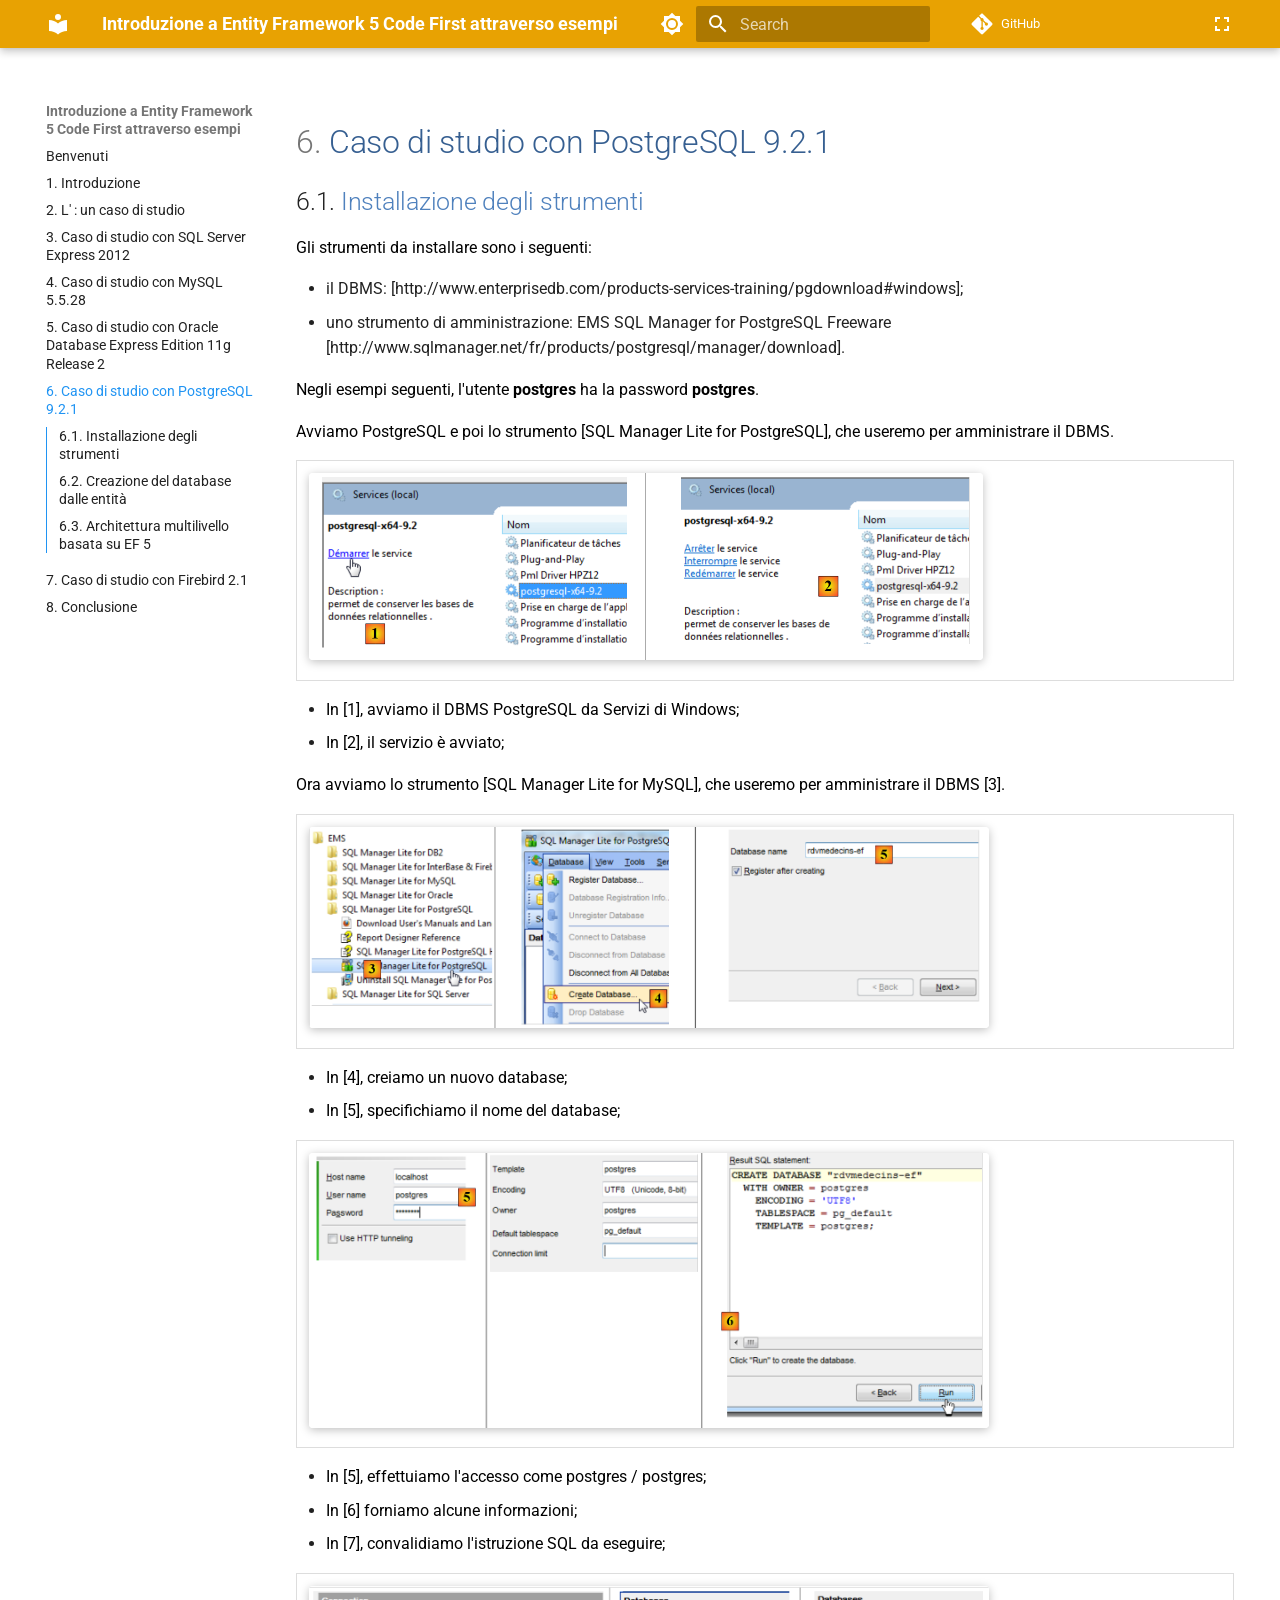
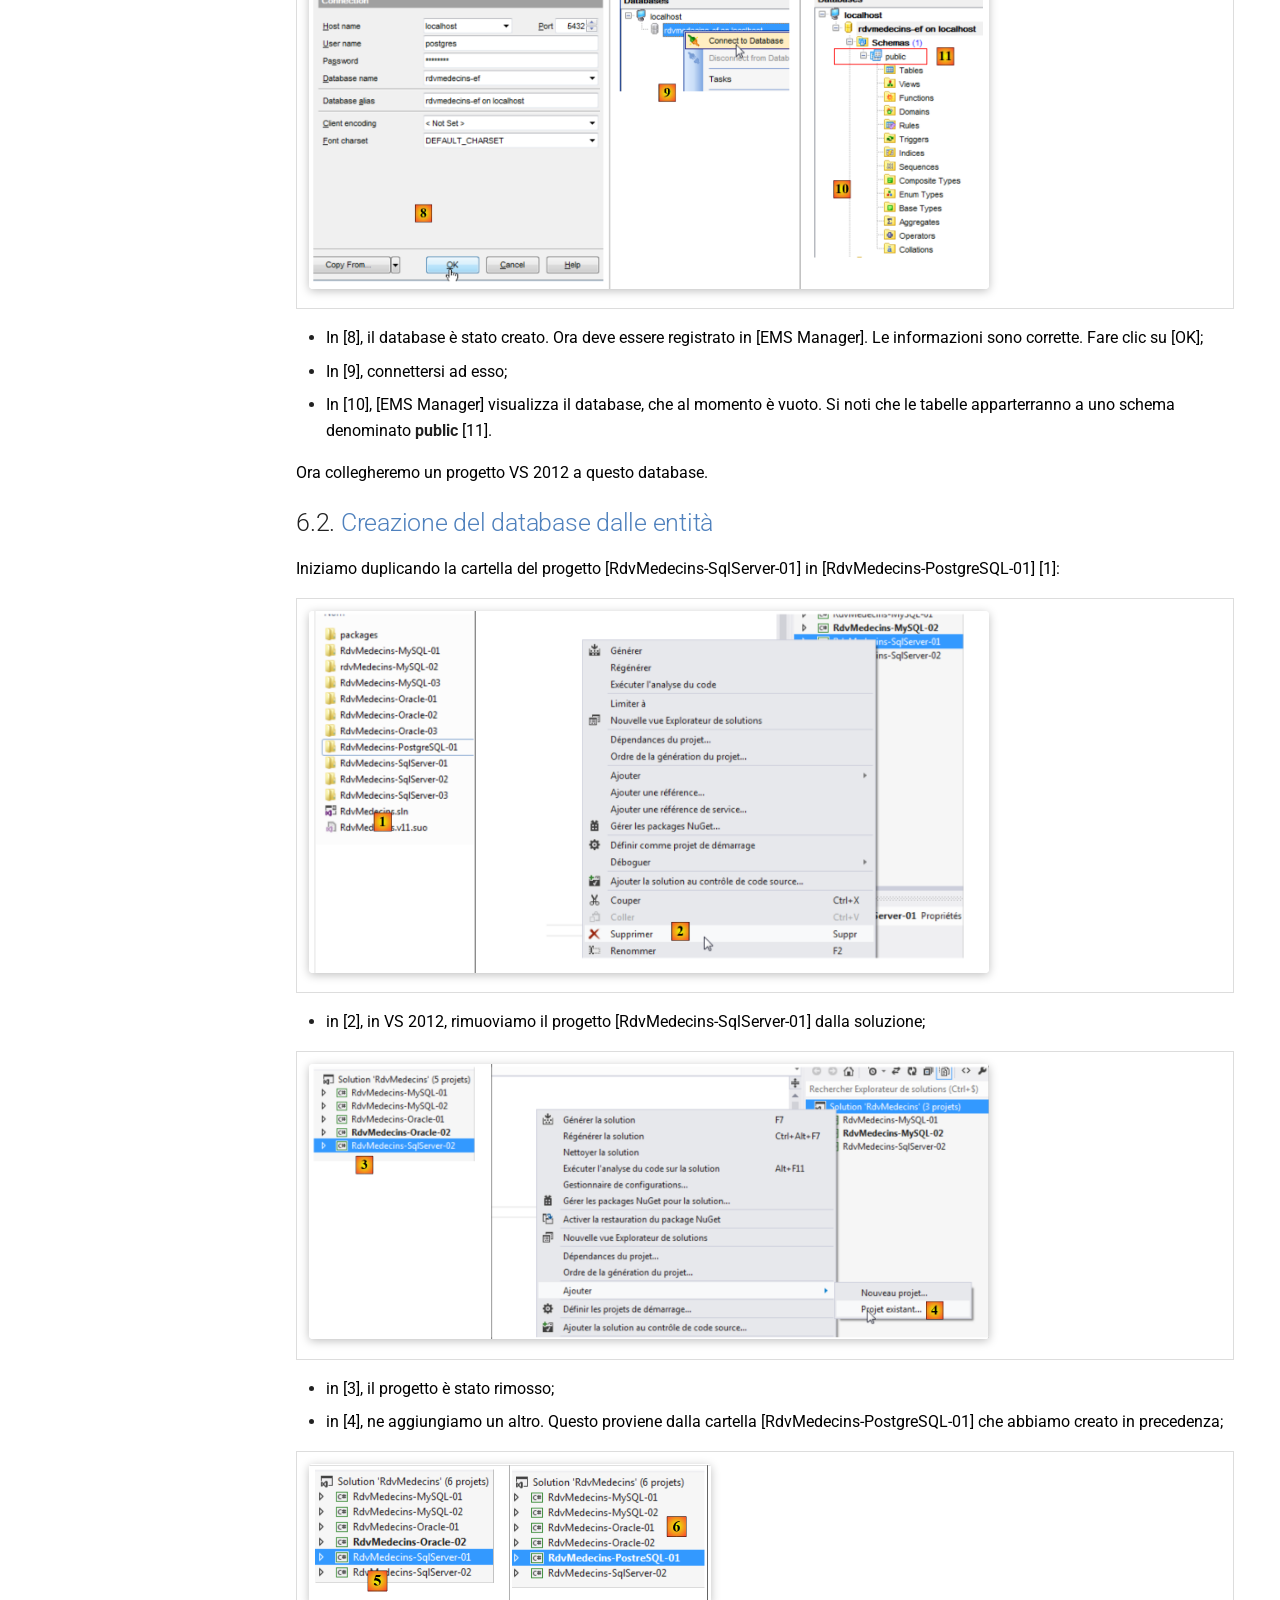
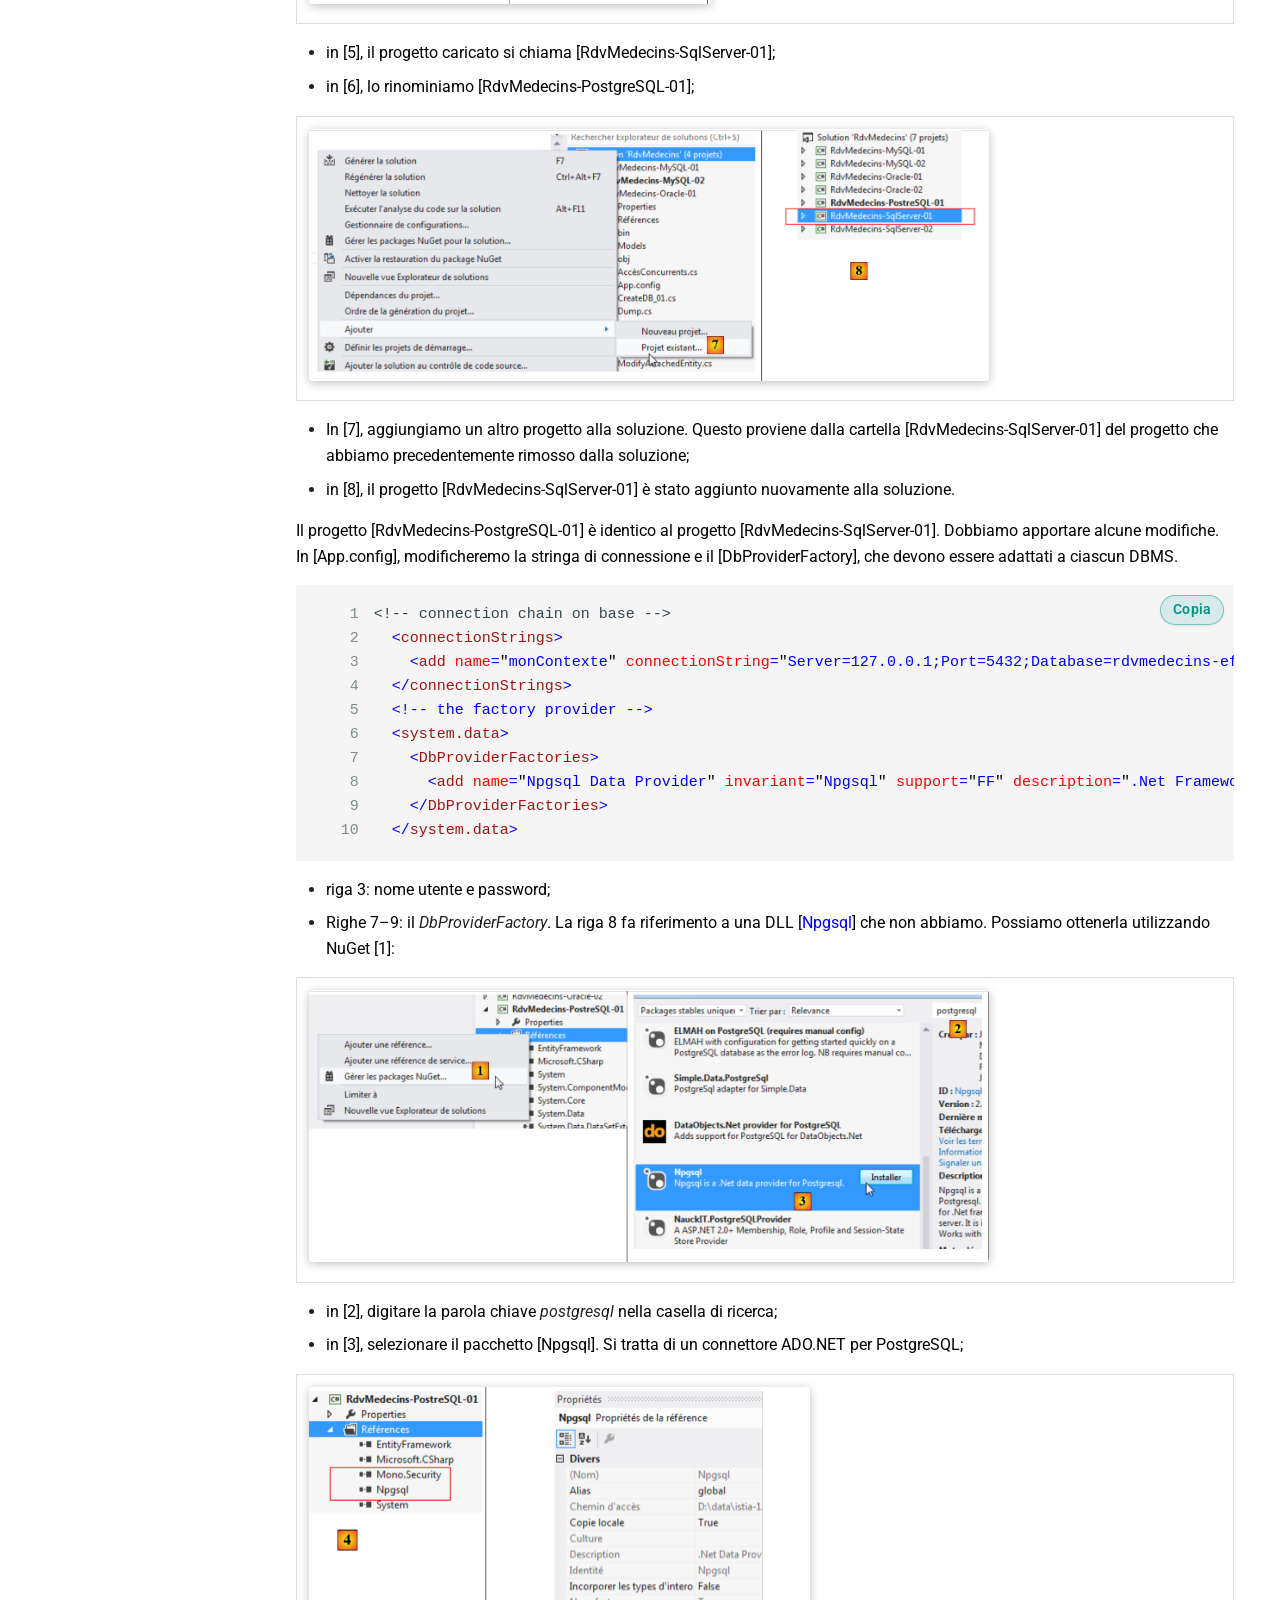
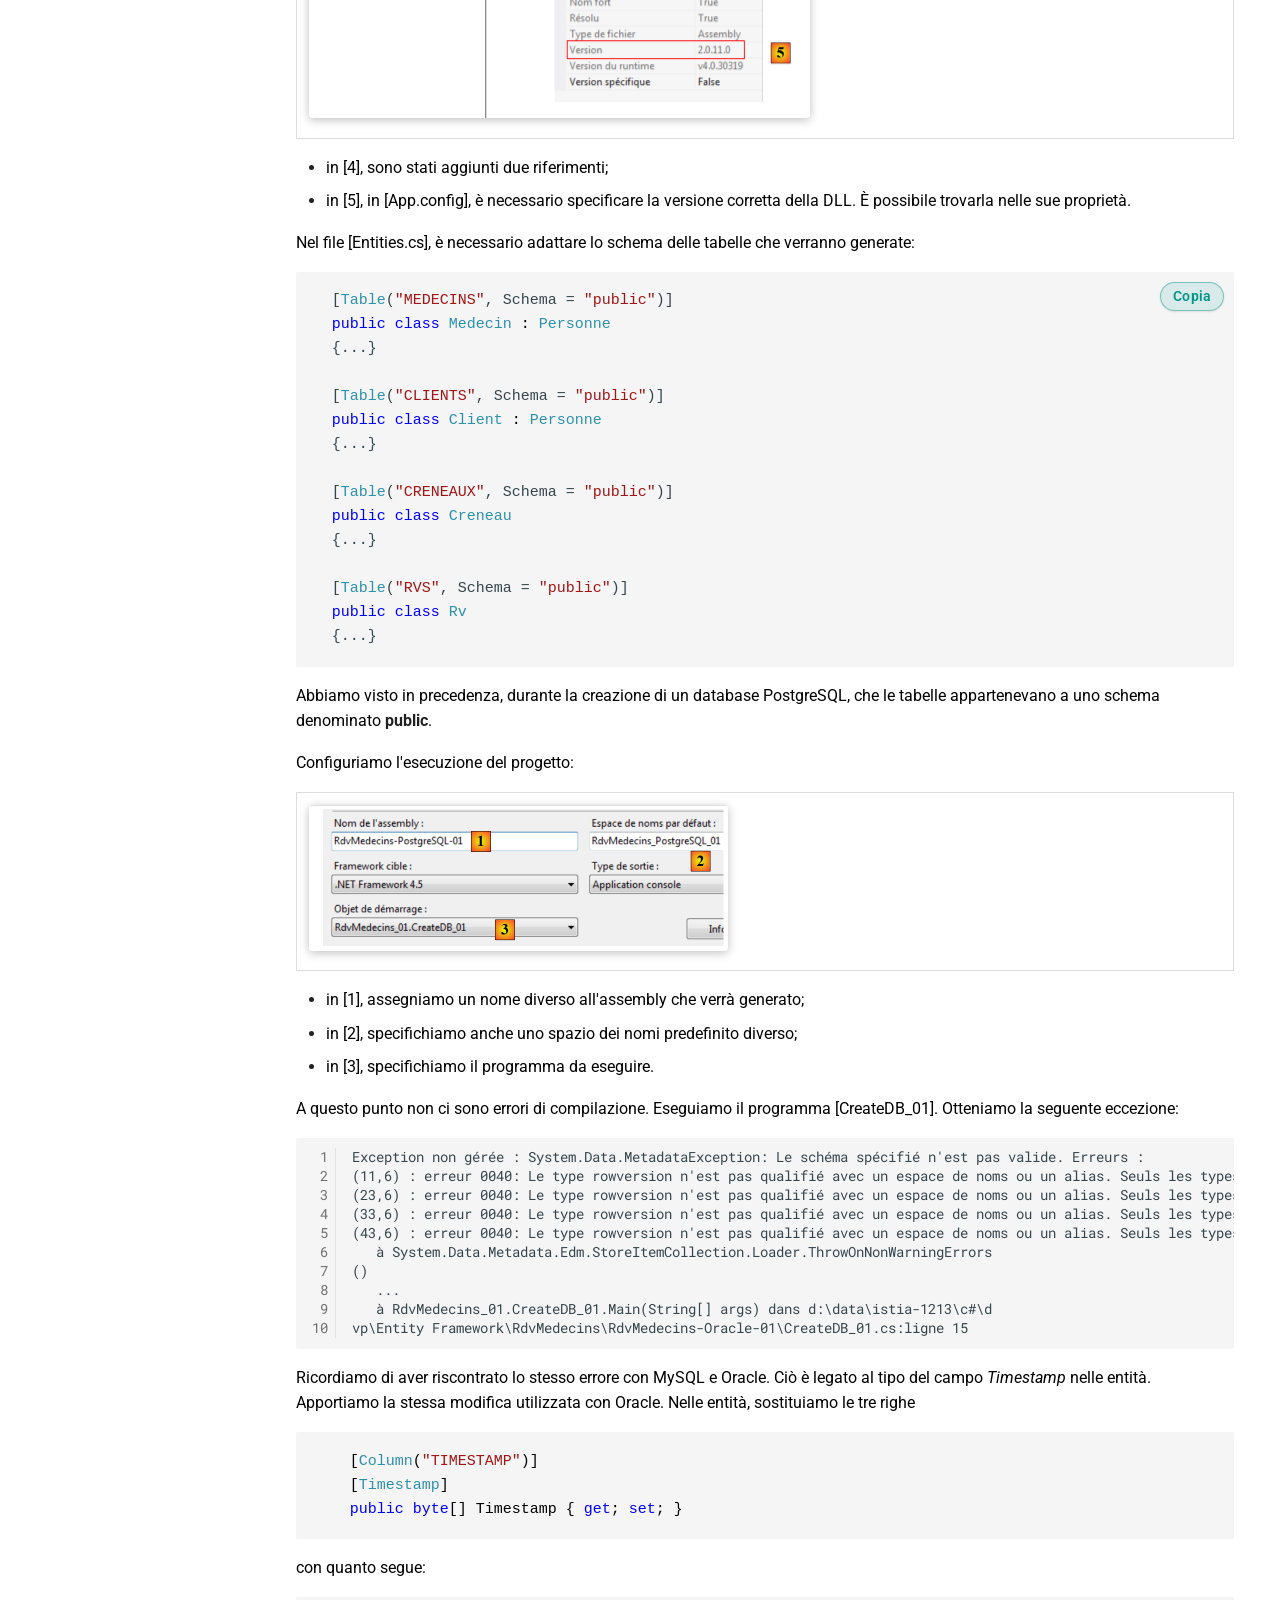
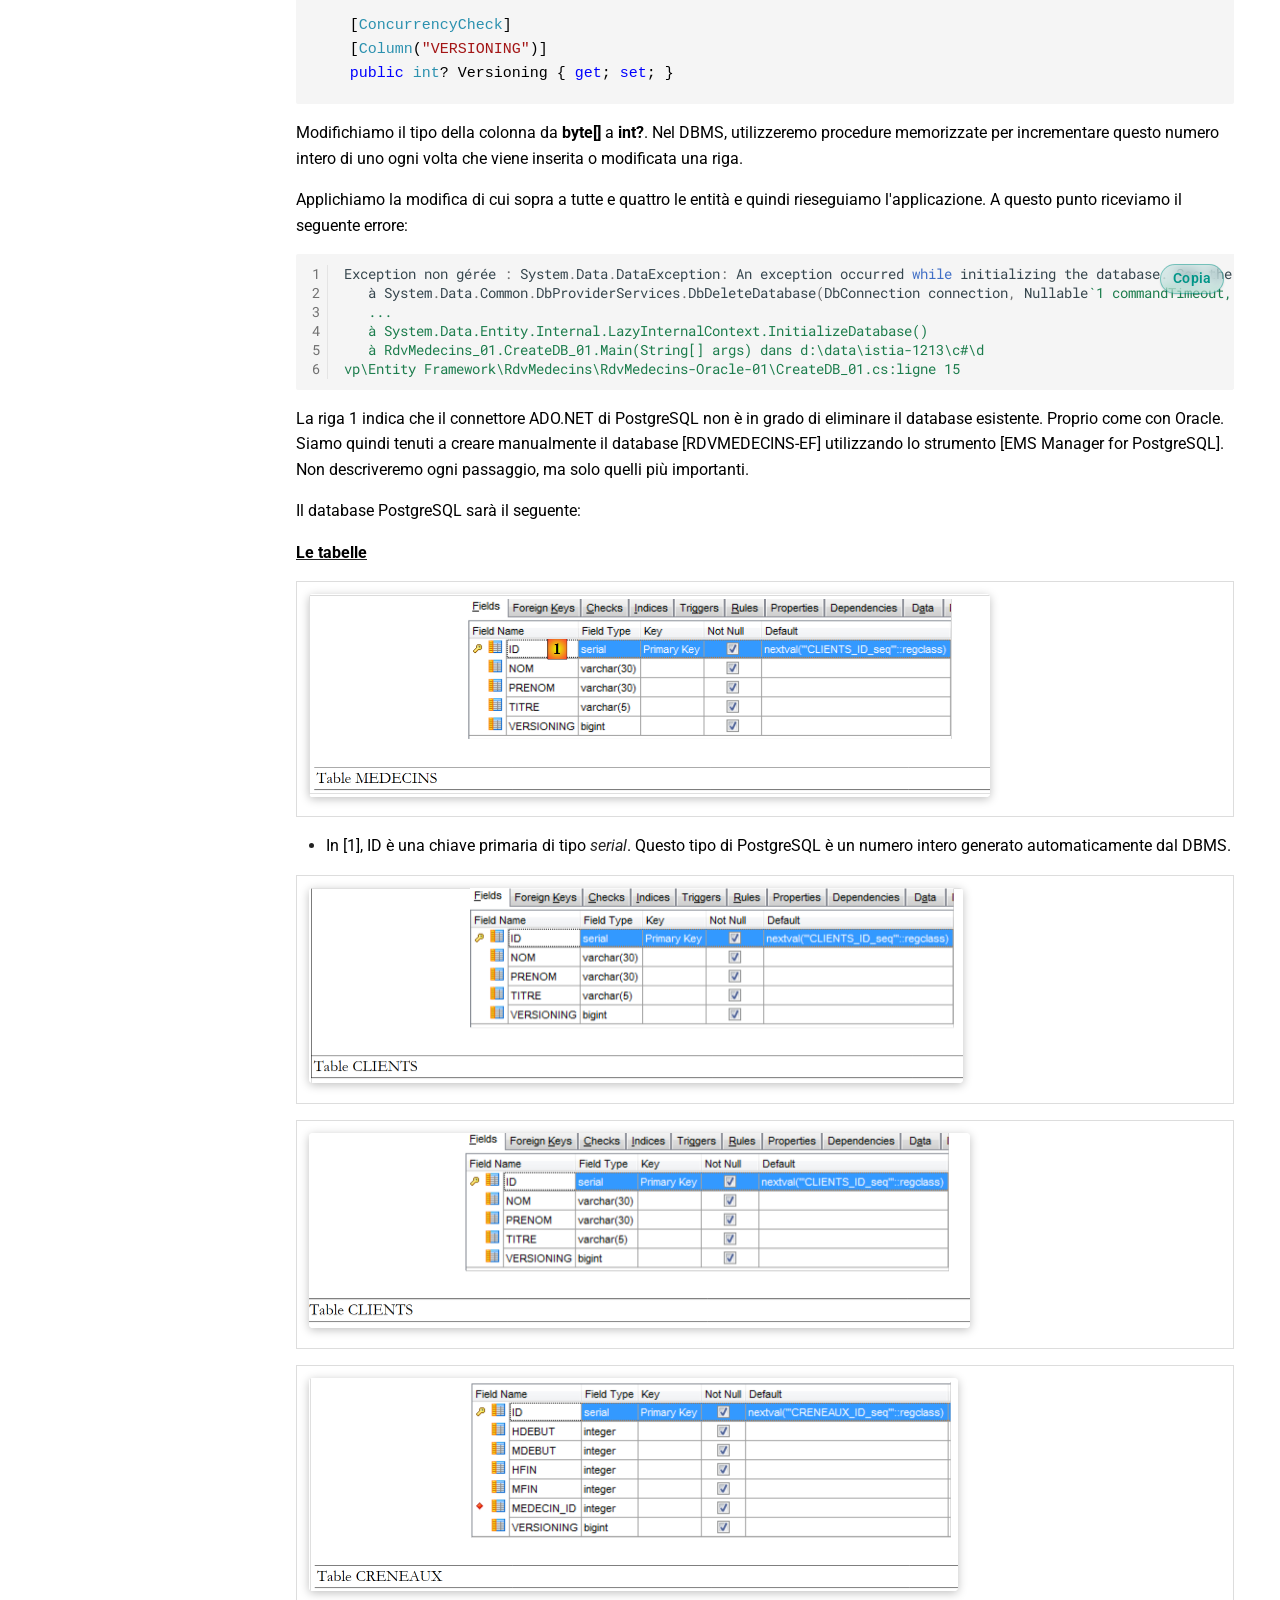
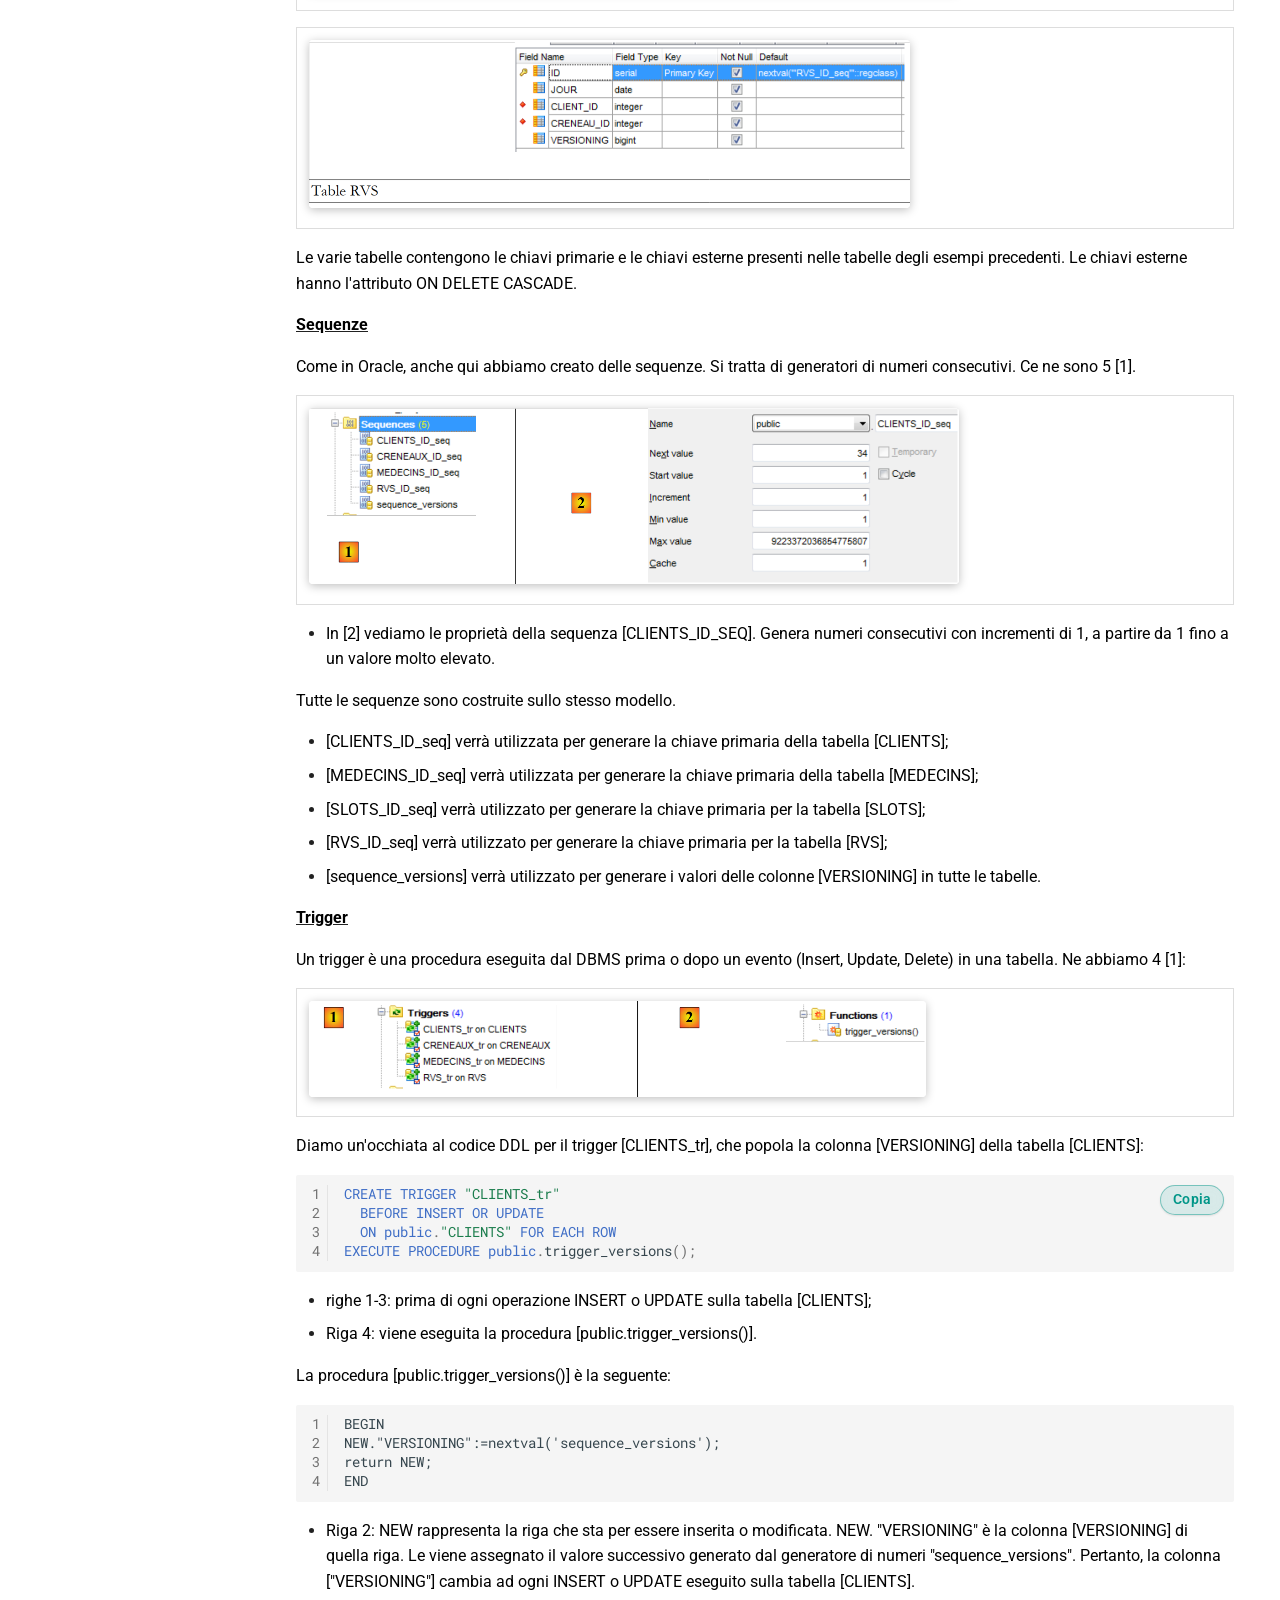
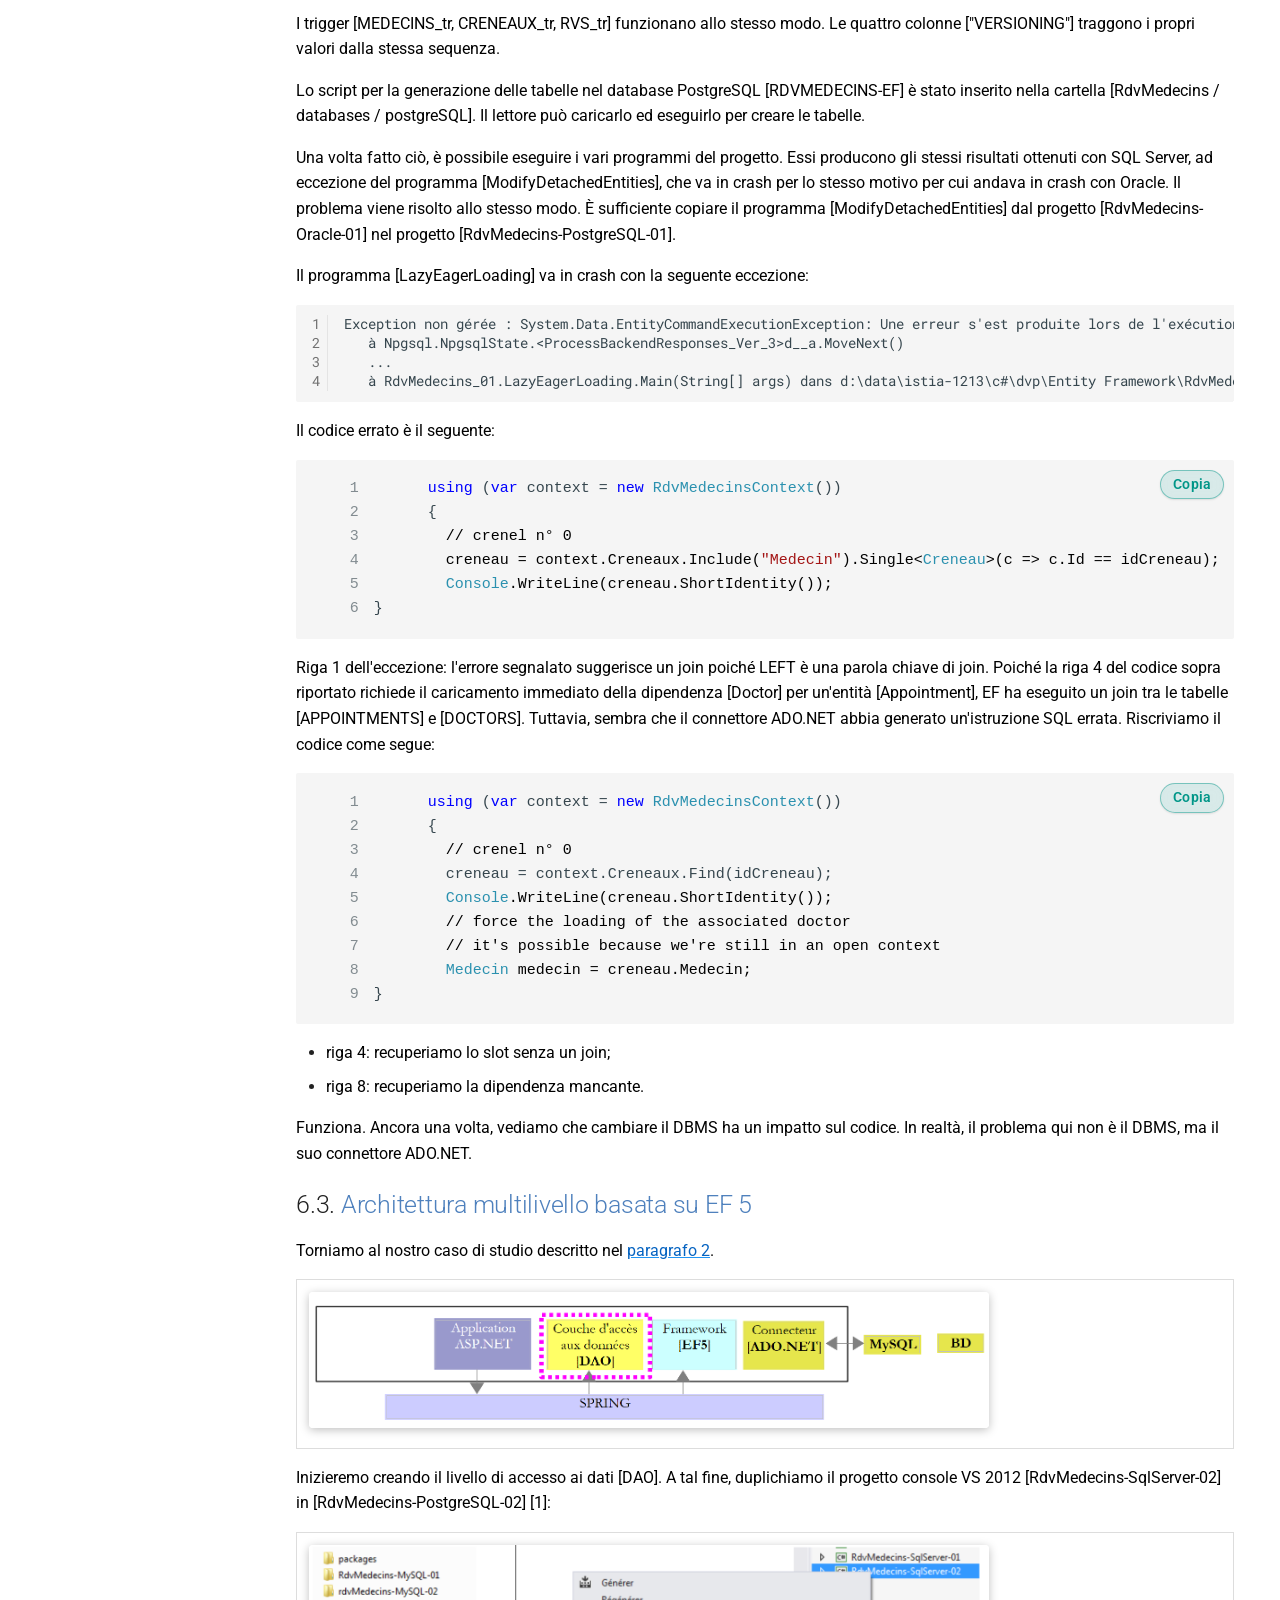
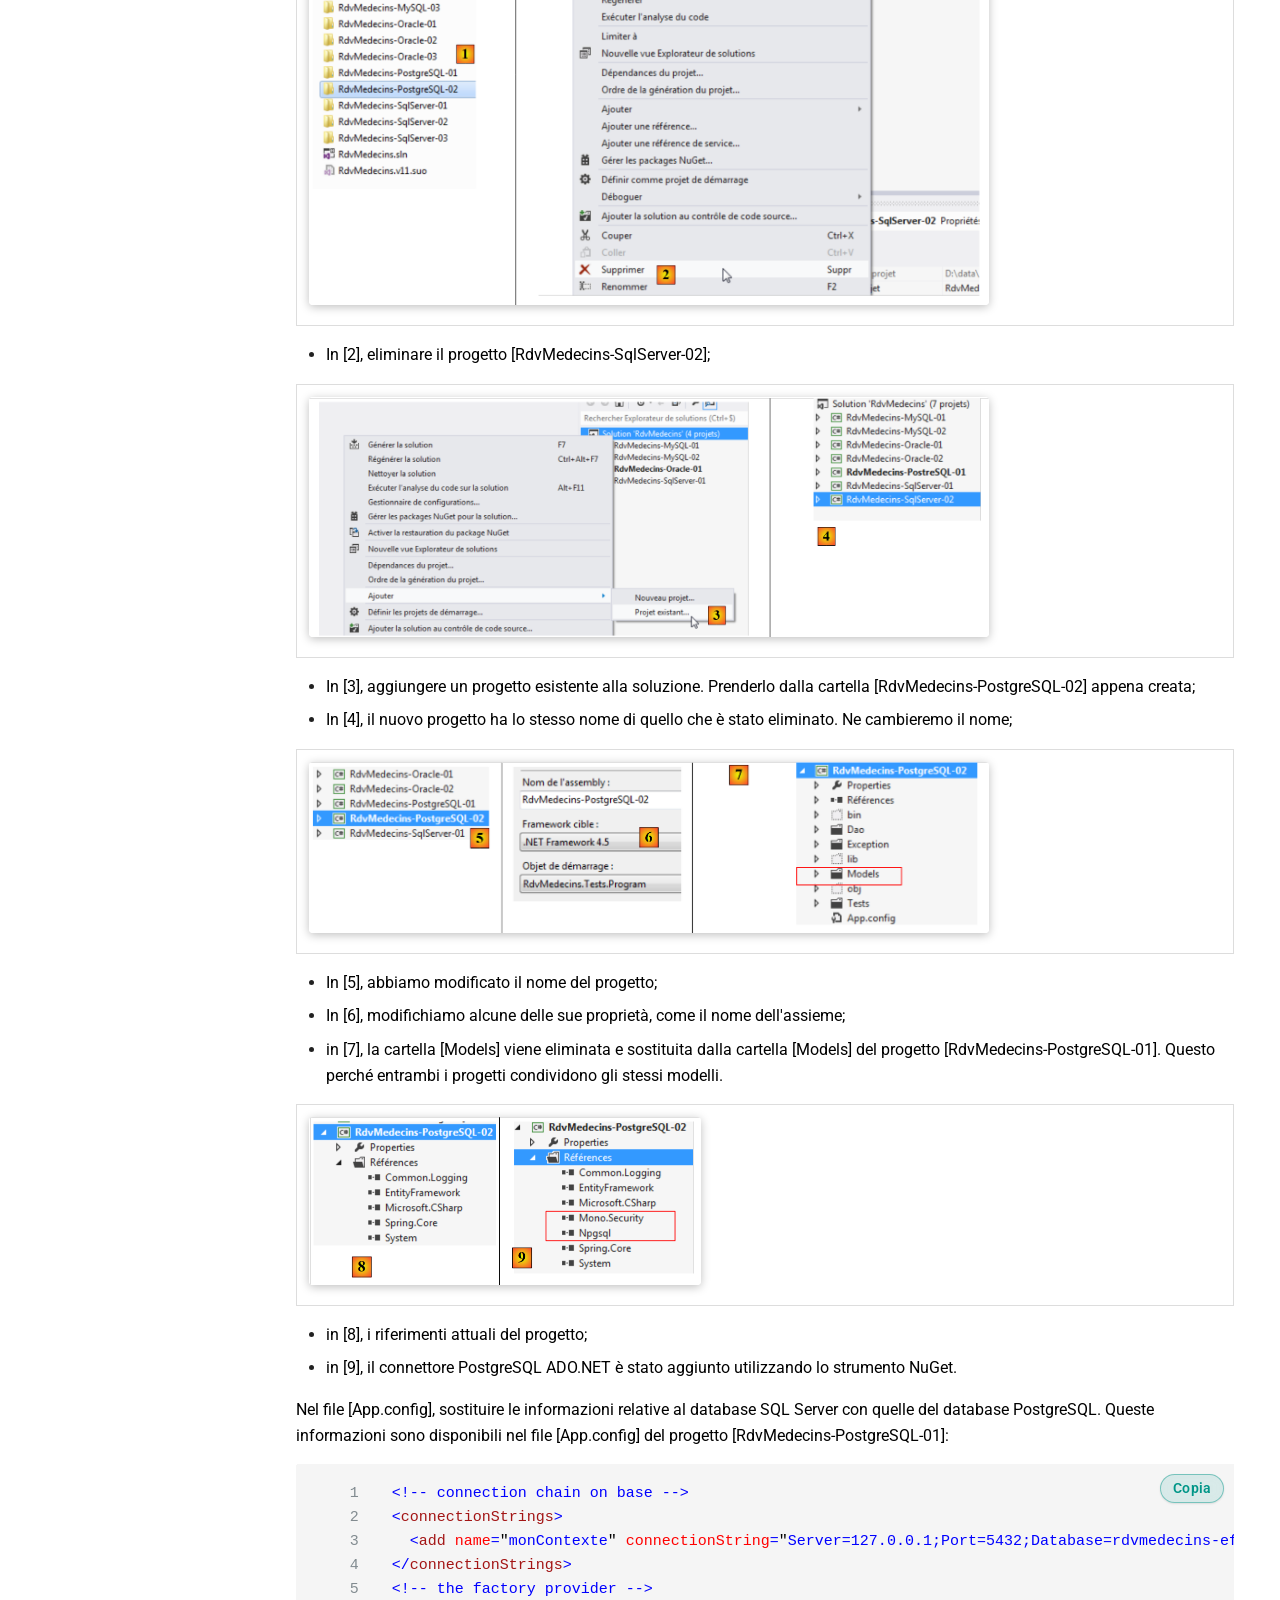
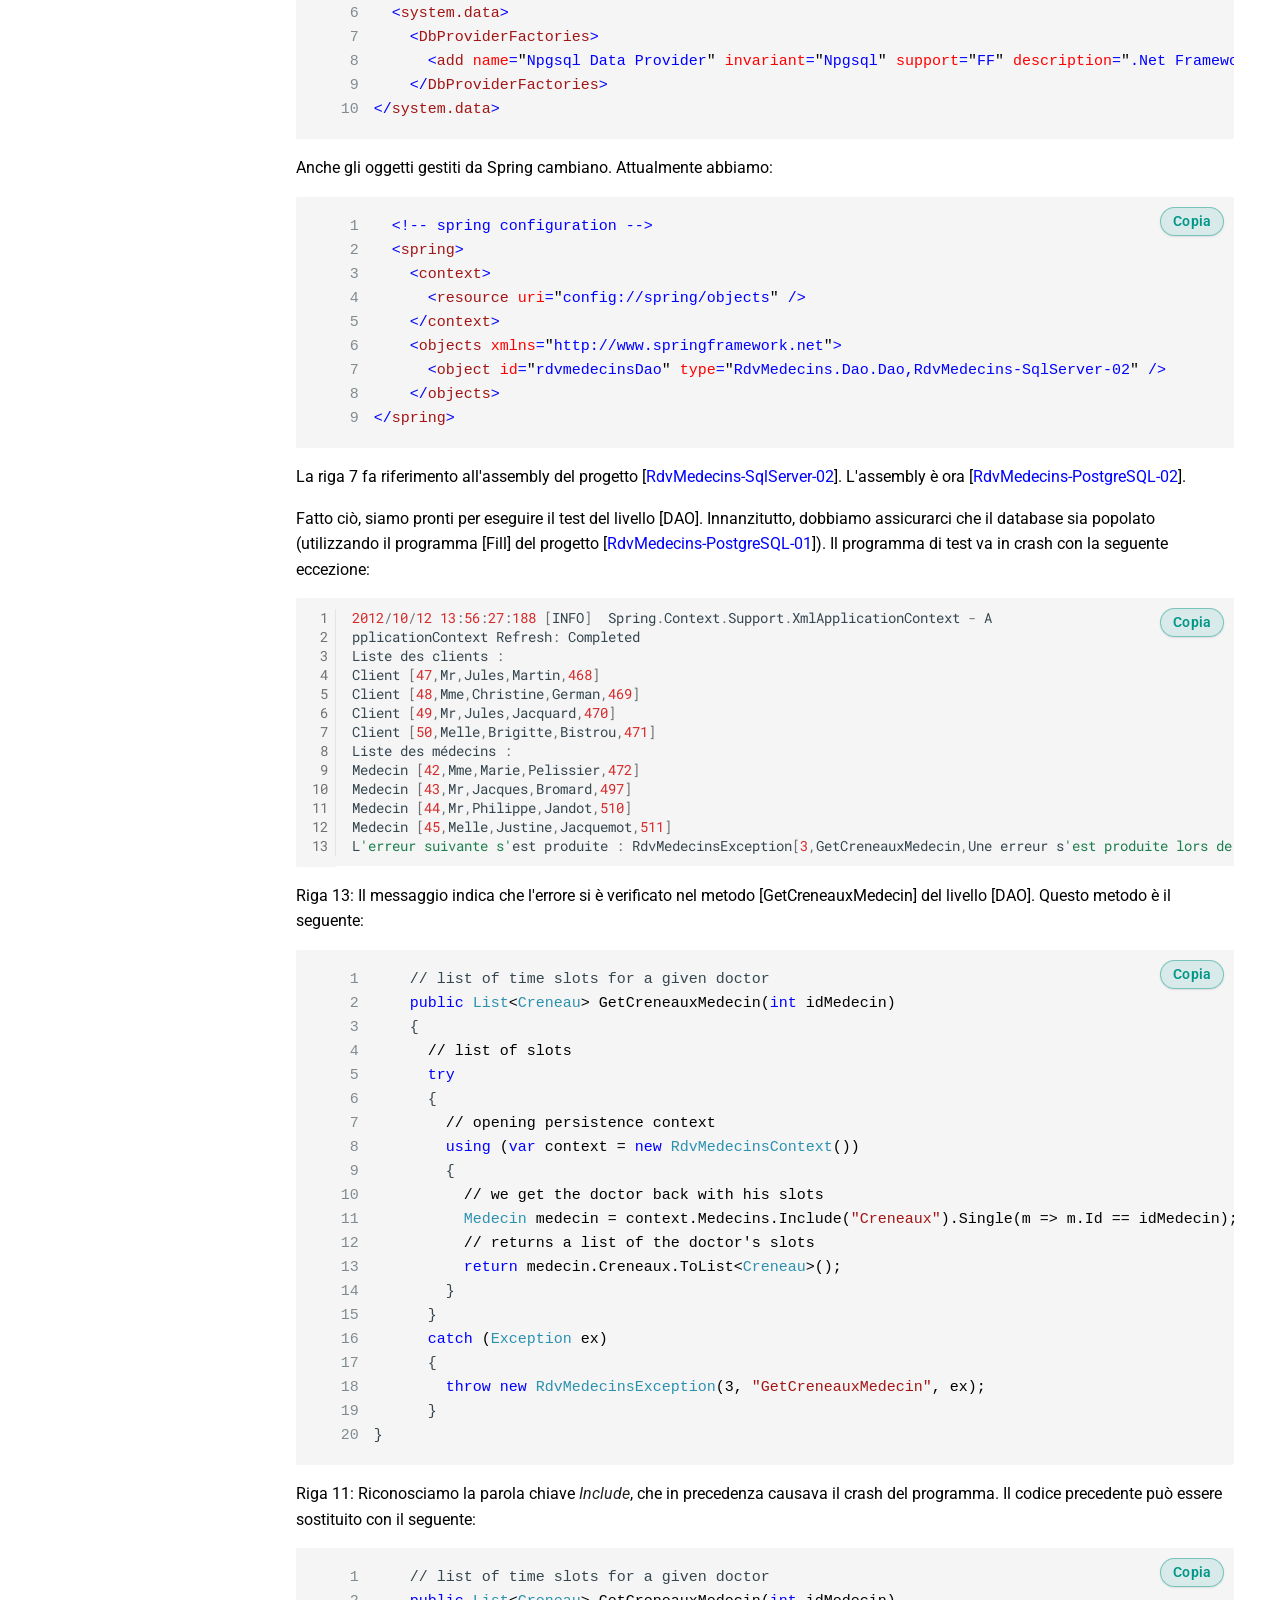
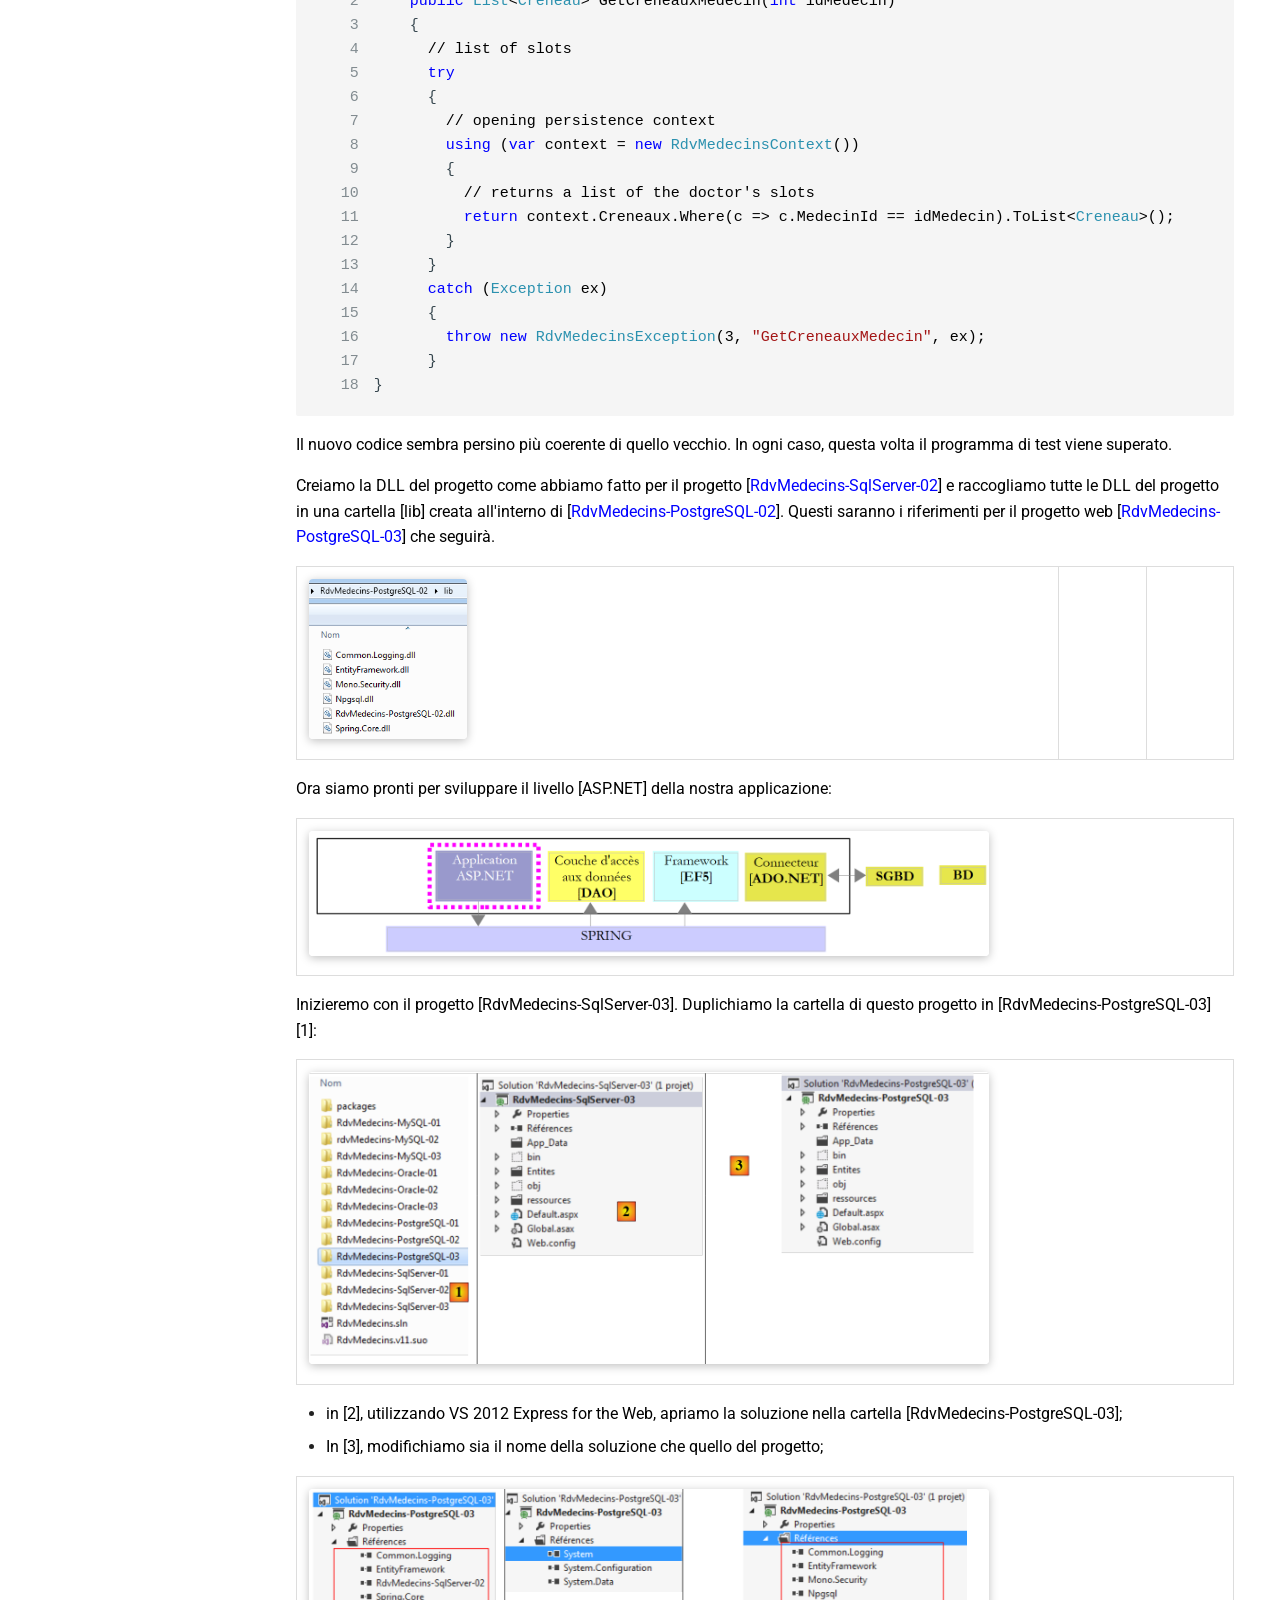
<file: caso-di-studio-con-postgresql-921.html>
<!doctype html>
<html lang="en" class="no-js">
  <head>
    
      <meta charset="utf-8">
      <meta name="viewport" content="width=device-width,initial-scale=1">
      
        <meta name="description" content="Introduzione a Entity Framework 5 Code First attraverso esempi">
      
      
        <meta name="author" content="Serge Tahé">
      
      
        <link rel="canonical" href="https://stahe.github.io/it-ef5cf-oct-2012/caso-di-studio-con-postgresql-921.html">
      
      
        <link rel="prev" href="caso-di-studio-con-oracle-database-express-edition-11g-release-2.html">
      
      
        <link rel="next" href="caso-di-studio-con-firebird-21.html">
      
      
        
      
      
      <link rel="icon" href="assets/images/favicon.png">
      <meta name="generator" content="mkdocs-1.6.1, mkdocs-material-9.7.0">
    
    
      
        <title>6. Caso di studio con PostgreSQL 9.2.1 - Introduzione a Entity Framework 5 Code First attraverso esempi</title>
      
    
    
      <link rel="stylesheet" href="assets/stylesheets/main.618322db.min.css">
      
        
        <link rel="stylesheet" href="assets/stylesheets/palette.ab4e12ef.min.css">
      
      


    
    
      
    
    
      
        
        
        <link rel="preconnect" href="https://fonts.gstatic.com" crossorigin>
        <link rel="stylesheet" href="https://fonts.googleapis.com/css?family=Roboto:300,300i,400,400i,700,700i%7CRoboto+Mono:400,400i,700,700i&display=fallback">
        <style>:root{--md-text-font:"Roboto";--md-code-font:"Roboto Mono"}</style>
      
    
    
      <link rel="stylesheet" href="stylesheets/focus.css">
    
    <script>__md_scope=new URL(".",location),__md_hash=e=>[...e].reduce(((e,_)=>(e<<5)-e+_.charCodeAt(0)),0),__md_get=(e,_=localStorage,t=__md_scope)=>JSON.parse(_.getItem(t.pathname+"."+e)),__md_set=(e,_,t=localStorage,a=__md_scope)=>{try{t.setItem(a.pathname+"."+e,JSON.stringify(_))}catch(e){}}</script>
    
      
  <script async src="https://www.googletagmanager.com/gtag/js?id=G-EBZC3JVJNR"></script>
  <script>
    window.dataLayer = window.dataLayer || [];
    function gtag(){dataLayer.push(arguments);}
    gtag('js', new Date());
    var siteName = "Introduzione a Entity Framework 5 Code First attraverso esempi";
    gtag('config', 'G-EBZC3JVJNR', {
        'page_title': siteName
    });
  </script>

    
    
  </head>
  
  
    
    
      
    
    
    
    
    <body dir="ltr" data-md-color-scheme="default" data-md-color-primary="blue" data-md-color-accent="purple">
  
    
    <input class="md-toggle" data-md-toggle="drawer" type="checkbox" id="__drawer" autocomplete="off">
    <input class="md-toggle" data-md-toggle="search" type="checkbox" id="__search" autocomplete="off">
    <label class="md-overlay" for="__drawer"></label>
    <div data-md-component="skip">
      
        
        <a href="#6-caso-di-studio-con-postgresql-921" class="md-skip">
          Skip to content
        </a>
      
    </div>
    <div data-md-component="announce">
      
    </div>
    
    
      

  

<header class="md-header md-header--shadow" data-md-component="header">
  <nav class="md-header__inner md-grid" aria-label="Header">
    <a href="index.html" title="Introduzione a Entity Framework 5 Code First attraverso esempi" class="md-header__button md-logo" aria-label="Introduzione a Entity Framework 5 Code First attraverso esempi" data-md-component="logo">
      
  
  <svg xmlns="http://www.w3.org/2000/svg" viewBox="0 0 24 24"><path d="M12 8a3 3 0 0 0 3-3 3 3 0 0 0-3-3 3 3 0 0 0-3 3 3 3 0 0 0 3 3m0 3.54C9.64 9.35 6.5 8 3 8v11c3.5 0 6.64 1.35 9 3.54 2.36-2.19 5.5-3.54 9-3.54V8c-3.5 0-6.64 1.35-9 3.54"/></svg>

    </a>
    <label class="md-header__button md-icon" for="__drawer">
      
      <svg xmlns="http://www.w3.org/2000/svg" viewBox="0 0 24 24"><path d="M3 6h18v2H3zm0 5h18v2H3zm0 5h18v2H3z"/></svg>
    </label>
    <div class="md-header__title" data-md-component="header-title">
      <div class="md-header__ellipsis">
        <div class="md-header__topic">
          <span class="md-ellipsis">
            Introduzione a Entity Framework 5 Code First attraverso esempi
          </span>
        </div>
        <div class="md-header__topic" data-md-component="header-topic">
          <span class="md-ellipsis">
            
              6. Caso di studio con PostgreSQL 9.2.1
            
          </span>
        </div>
      </div>
    </div>
    
      
        <form class="md-header__option" data-md-component="palette">
  
    
    
    
    <input class="md-option" data-md-color-media="(prefers-color-scheme: light)" data-md-color-scheme="default" data-md-color-primary="blue" data-md-color-accent="purple"  aria-label="Passa alla modalità scura"  type="radio" name="__palette" id="__palette_0">
    
      <label class="md-header__button md-icon" title="Passa alla modalità scura" for="__palette_1" hidden>
        <svg xmlns="http://www.w3.org/2000/svg" viewBox="0 0 24 24"><path d="M12 8a4 4 0 0 0-4 4 4 4 0 0 0 4 4 4 4 0 0 0 4-4 4 4 0 0 0-4-4m0 10a6 6 0 0 1-6-6 6 6 0 0 1 6-6 6 6 0 0 1 6 6 6 6 0 0 1-6 6m8-9.31V4h-4.69L12 .69 8.69 4H4v4.69L.69 12 4 15.31V20h4.69L12 23.31 15.31 20H20v-4.69L23.31 12z"/></svg>
      </label>
    
  
    
    
    
    <input class="md-option" data-md-color-media="(prefers-color-scheme: dark)" data-md-color-scheme="slate" data-md-color-primary="blue" data-md-color-accent="purple"  aria-label="Passa alla modalità chiara"  type="radio" name="__palette" id="__palette_1">
    
      <label class="md-header__button md-icon" title="Passa alla modalità chiara" for="__palette_0" hidden>
        <svg xmlns="http://www.w3.org/2000/svg" viewBox="0 0 24 24"><path d="M12 18c-.89 0-1.74-.2-2.5-.55C11.56 16.5 13 14.42 13 12s-1.44-4.5-3.5-5.45C10.26 6.2 11.11 6 12 6a6 6 0 0 1 6 6 6 6 0 0 1-6 6m8-9.31V4h-4.69L12 .69 8.69 4H4v4.69L.69 12 4 15.31V20h4.69L12 23.31 15.31 20H20v-4.69L23.31 12z"/></svg>
      </label>
    
  
</form>
      
    
    
      <script>var palette=__md_get("__palette");if(palette&&palette.color){if("(prefers-color-scheme)"===palette.color.media){var media=matchMedia("(prefers-color-scheme: light)"),input=document.querySelector(media.matches?"[data-md-color-media='(prefers-color-scheme: light)']":"[data-md-color-media='(prefers-color-scheme: dark)']");palette.color.media=input.getAttribute("data-md-color-media"),palette.color.scheme=input.getAttribute("data-md-color-scheme"),palette.color.primary=input.getAttribute("data-md-color-primary"),palette.color.accent=input.getAttribute("data-md-color-accent")}for(var[key,value]of Object.entries(palette.color))document.body.setAttribute("data-md-color-"+key,value)}</script>
    
    
    
      
      
        <label class="md-header__button md-icon" for="__search">
          
          <svg xmlns="http://www.w3.org/2000/svg" viewBox="0 0 24 24"><path d="M9.5 3A6.5 6.5 0 0 1 16 9.5c0 1.61-.59 3.09-1.56 4.23l.27.27h.79l5 5-1.5 1.5-5-5v-.79l-.27-.27A6.52 6.52 0 0 1 9.5 16 6.5 6.5 0 0 1 3 9.5 6.5 6.5 0 0 1 9.5 3m0 2C7 5 5 7 5 9.5S7 14 9.5 14 14 12 14 9.5 12 5 9.5 5"/></svg>
        </label>
        <div class="md-search" data-md-component="search" role="dialog">
  <label class="md-search__overlay" for="__search"></label>
  <div class="md-search__inner" role="search">
    <form class="md-search__form" name="search">
      <input type="text" class="md-search__input" name="query" aria-label="Search" placeholder="Search" autocapitalize="off" autocorrect="off" autocomplete="off" spellcheck="false" data-md-component="search-query" required>
      <label class="md-search__icon md-icon" for="__search">
        
        <svg xmlns="http://www.w3.org/2000/svg" viewBox="0 0 24 24"><path d="M9.5 3A6.5 6.5 0 0 1 16 9.5c0 1.61-.59 3.09-1.56 4.23l.27.27h.79l5 5-1.5 1.5-5-5v-.79l-.27-.27A6.52 6.52 0 0 1 9.5 16 6.5 6.5 0 0 1 3 9.5 6.5 6.5 0 0 1 9.5 3m0 2C7 5 5 7 5 9.5S7 14 9.5 14 14 12 14 9.5 12 5 9.5 5"/></svg>
        
        <svg xmlns="http://www.w3.org/2000/svg" viewBox="0 0 24 24"><path d="M20 11v2H8l5.5 5.5-1.42 1.42L4.16 12l7.92-7.92L13.5 5.5 8 11z"/></svg>
      </label>
      <nav class="md-search__options" aria-label="Search">
        
        <button type="reset" class="md-search__icon md-icon" title="Clear" aria-label="Clear" tabindex="-1">
          
          <svg xmlns="http://www.w3.org/2000/svg" viewBox="0 0 24 24"><path d="M19 6.41 17.59 5 12 10.59 6.41 5 5 6.41 10.59 12 5 17.59 6.41 19 12 13.41 17.59 19 19 17.59 13.41 12z"/></svg>
        </button>
      </nav>
      
    </form>
    <div class="md-search__output">
      <div class="md-search__scrollwrap" tabindex="0" data-md-scrollfix>
        <div class="md-search-result" data-md-component="search-result">
          <div class="md-search-result__meta">
            Initializing search
          </div>
          <ol class="md-search-result__list" role="presentation"></ol>
        </div>
      </div>
    </div>
  </div>
</div>
      
    
    
      <div class="md-header__source">
        <a href="https://github.com/stahe/it-ef5cf-oct-2012" title="Go to repository" class="md-source" data-md-component="source">
  <div class="md-source__icon md-icon">
    
    <svg xmlns="http://www.w3.org/2000/svg" viewBox="0 0 448 512"><!--! Font Awesome Free 7.1.0 by @fontawesome - https://fontawesome.com License - https://fontawesome.com/license/free (Icons: CC BY 4.0, Fonts: SIL OFL 1.1, Code: MIT License) Copyright 2025 Fonticons, Inc.--><path d="M439.6 236.1 244 40.5c-5.4-5.5-12.8-8.5-20.4-8.5s-15 3-20.4 8.4L162.5 81l51.5 51.5c27.1-9.1 52.7 16.8 43.4 43.7l49.7 49.7c34.2-11.8 61.2 31 35.5 56.7-26.5 26.5-70.2-2.9-56-37.3L240.3 199v121.9c25.3 12.5 22.3 41.8 9.1 55-6.4 6.4-15.2 10.1-24.3 10.1s-17.8-3.6-24.3-10.1c-17.6-17.6-11.1-46.9 11.2-56v-123c-20.8-8.5-24.6-30.7-18.6-45L142.6 101 8.5 235.1C3 240.6 0 247.9 0 255.5s3 15 8.5 20.4l195.6 195.7c5.4 5.4 12.7 8.4 20.4 8.4s15-3 20.4-8.4l194.7-194.7c5.4-5.4 8.4-12.8 8.4-20.4s-3-15-8.4-20.4"/></svg>
  </div>
  <div class="md-source__repository">
    GitHub
  </div>
</a>
      </div>
    
  </nav>
  
</header>
    
    <div class="md-container" data-md-component="container">
      
      
        
          
        
      
      <main class="md-main" data-md-component="main">
        <div class="md-main__inner md-grid">
          
            
              
              <div class="md-sidebar md-sidebar--primary" data-md-component="sidebar" data-md-type="navigation" >
                <div class="md-sidebar__scrollwrap">
                  <div class="md-sidebar__inner">
                    



  

<nav class="md-nav md-nav--primary md-nav--integrated" aria-label="Navigation" data-md-level="0">
  <label class="md-nav__title" for="__drawer">
    <a href="index.html" title="Introduzione a Entity Framework 5 Code First attraverso esempi" class="md-nav__button md-logo" aria-label="Introduzione a Entity Framework 5 Code First attraverso esempi" data-md-component="logo">
      
  
  <svg xmlns="http://www.w3.org/2000/svg" viewBox="0 0 24 24"><path d="M12 8a3 3 0 0 0 3-3 3 3 0 0 0-3-3 3 3 0 0 0-3 3 3 3 0 0 0 3 3m0 3.54C9.64 9.35 6.5 8 3 8v11c3.5 0 6.64 1.35 9 3.54 2.36-2.19 5.5-3.54 9-3.54V8c-3.5 0-6.64 1.35-9 3.54"/></svg>

    </a>
    Introduzione a Entity Framework 5 Code First attraverso esempi
  </label>
  
    <div class="md-nav__source">
      <a href="https://github.com/stahe/it-ef5cf-oct-2012" title="Go to repository" class="md-source" data-md-component="source">
  <div class="md-source__icon md-icon">
    
    <svg xmlns="http://www.w3.org/2000/svg" viewBox="0 0 448 512"><!--! Font Awesome Free 7.1.0 by @fontawesome - https://fontawesome.com License - https://fontawesome.com/license/free (Icons: CC BY 4.0, Fonts: SIL OFL 1.1, Code: MIT License) Copyright 2025 Fonticons, Inc.--><path d="M439.6 236.1 244 40.5c-5.4-5.5-12.8-8.5-20.4-8.5s-15 3-20.4 8.4L162.5 81l51.5 51.5c27.1-9.1 52.7 16.8 43.4 43.7l49.7 49.7c34.2-11.8 61.2 31 35.5 56.7-26.5 26.5-70.2-2.9-56-37.3L240.3 199v121.9c25.3 12.5 22.3 41.8 9.1 55-6.4 6.4-15.2 10.1-24.3 10.1s-17.8-3.6-24.3-10.1c-17.6-17.6-11.1-46.9 11.2-56v-123c-20.8-8.5-24.6-30.7-18.6-45L142.6 101 8.5 235.1C3 240.6 0 247.9 0 255.5s3 15 8.5 20.4l195.6 195.7c5.4 5.4 12.7 8.4 20.4 8.4s15-3 20.4-8.4l194.7-194.7c5.4-5.4 8.4-12.8 8.4-20.4s-3-15-8.4-20.4"/></svg>
  </div>
  <div class="md-source__repository">
    GitHub
  </div>
</a>
    </div>
  
  <ul class="md-nav__list" data-md-scrollfix>
    
      
      
  
  
  
  
    <li class="md-nav__item">
      <a href="index.html" class="md-nav__link">
        
  
  
  <span class="md-ellipsis">
    
  
    Benvenuti
  

    
  </span>
  
  

      </a>
    </li>
  

    
      
      
  
  
  
  
    <li class="md-nav__item">
      <a href="introduzione.html" class="md-nav__link">
        
  
  
  <span class="md-ellipsis">
    
  
    1. Introduzione
  

    
  </span>
  
  

      </a>
    </li>
  

    
      
      
  
  
  
  
    <li class="md-nav__item">
      <a href="l--un-caso-di-studio.html" class="md-nav__link">
        
  
  
  <span class="md-ellipsis">
    
  
    2. L' : un caso di studio
  

    
  </span>
  
  

      </a>
    </li>
  

    
      
      
  
  
  
  
    <li class="md-nav__item">
      <a href="caso-di-studio-con-sql-server-express-2012.html" class="md-nav__link">
        
  
  
  <span class="md-ellipsis">
    
  
    3. Caso di studio con SQL Server Express 2012
  

    
  </span>
  
  

      </a>
    </li>
  

    
      
      
  
  
  
  
    <li class="md-nav__item">
      <a href="caso-di-studio-con-mysql-5528.html" class="md-nav__link">
        
  
  
  <span class="md-ellipsis">
    
  
    4. Caso di studio con MySQL 5.5.28
  

    
  </span>
  
  

      </a>
    </li>
  

    
      
      
  
  
  
  
    <li class="md-nav__item">
      <a href="caso-di-studio-con-oracle-database-express-edition-11g-release-2.html" class="md-nav__link">
        
  
  
  <span class="md-ellipsis">
    
  
    5. Caso di studio con Oracle Database Express Edition 11g Release 2
  

    
  </span>
  
  

      </a>
    </li>
  

    
      
      
  
  
    
  
  
  
    <li class="md-nav__item md-nav__item--active">
      
      <input class="md-nav__toggle md-toggle" type="checkbox" id="__toc">
      
      
        
      
      
        <label class="md-nav__link md-nav__link--active" for="__toc">
          
  
  
  <span class="md-ellipsis">
    
  
    6. Caso di studio con PostgreSQL 9.2.1
  

    
  </span>
  
  

          <span class="md-nav__icon md-icon"></span>
        </label>
      
      <a href="caso-di-studio-con-postgresql-921.html" class="md-nav__link md-nav__link--active">
        
  
  
  <span class="md-ellipsis">
    
  
    6. Caso di studio con PostgreSQL 9.2.1
  

    
  </span>
  
  

      </a>
      
        

<nav class="md-nav md-nav--secondary" aria-label="Table of contents">
  
  
  
    
  
  
    <label class="md-nav__title" for="__toc">
      <span class="md-nav__icon md-icon"></span>
      Table of contents
    </label>
    <ul class="md-nav__list" data-md-component="toc" data-md-scrollfix>
      
        <li class="md-nav__item">
  <a href="#61-installazione-degli-strumenti" class="md-nav__link">
    <span class="md-ellipsis">
      
        6.1. Installazione degli strumenti
      
    </span>
  </a>
  
</li>
      
        <li class="md-nav__item">
  <a href="#62-creazione-del-database-dalle-entita" class="md-nav__link">
    <span class="md-ellipsis">
      
        6.2. Creazione del database dalle entità
      
    </span>
  </a>
  
</li>
      
        <li class="md-nav__item">
  <a href="#63-architettura-multilivello-basata-su-ef-5" class="md-nav__link">
    <span class="md-ellipsis">
      
        6.3. Architettura multilivello basata su EF 5
      
    </span>
  </a>
  
</li>
      
    </ul>
  
</nav>
      
    </li>
  

    
      
      
  
  
  
  
    <li class="md-nav__item">
      <a href="caso-di-studio-con-firebird-21.html" class="md-nav__link">
        
  
  
  <span class="md-ellipsis">
    
  
    7. Caso di studio con Firebird 2.1
  

    
  </span>
  
  

      </a>
    </li>
  

    
      
      
  
  
  
  
    <li class="md-nav__item">
      <a href="conclusione.html" class="md-nav__link">
        
  
  
  <span class="md-ellipsis">
    
  
    8. Conclusione
  

    
  </span>
  
  

      </a>
    </li>
  

    
  </ul>
</nav>
                  </div>
                </div>
              </div>
            
            
          
          
            <div class="md-content" data-md-component="content">
              
              <article class="md-content__inner md-typeset">
                
                  


  
  


<p><a id="refheading39815804107930"></a></p>
<h1 id="6-caso-di-studio-con-postgresql-921">6. <span style="color: #365f91">Caso di studio con PostgreSQL 9.2.1</span></h1>
<p><a id="refheading39817804107930"></a></p>
<h2 id="61-installazione-degli-strumenti">6.1. <span style="color: #4f81bd">Installazione degli strumenti</span></h2>
<p><span style="color: #000000">Gli strumenti da installare sono i seguenti:</span></p>
<ul>
<li>il DBMS: [http://www.enterprisedb.com/products-services-training/pgdownload#windows];</li>
<li>uno strumento di amministrazione: EMS SQL Manager for PostgreSQL Freeware [http://www.sqlmanager.net/fr/products/postgresql/manager/download].</li>
</ul>
<p><span style="color: #000000">Negli esempi seguenti, l&#x27;utente </span><strong><span style="color: #000000">postgres </span></strong><span style="color: #000000">ha la password </span><strong><span style="color: #000000">postgres</span></strong><span style="color: #000000">.</span></p>
<p><span style="color: #000000">Avviamo PostgreSQL e poi lo strumento [SQL Manager Lite for PostgreSQL], che useremo per amministrare il DBMS.</span></p>
<table class="odt-table" style="border-collapse: collapse; width: 100%; margin-bottom: 1em;"><tr><td style="border: 1px solid #ddd; padding: 8px; vertical-align: top;"><img src="images/1000000000000543000001760A1DE264.png" width="674" height="187" style="display:inline-block; margin:4px;width:17.821cm;height:4.948cm;" class="odt-zoomable" data-zoom-src="images/1000000000000543000001760A1DE264.png" /></td></tr></table>

<ul>
<li><span style="color: #000000">In [1], avviamo il DBMS PostgreSQL da Servizi di Windows;</span></li>
<li><span style="color: #000000">In [2], il servizio è avviato;</span></li>
</ul>
<p><span style="color: #000000">Ora avviamo lo strumento [SQL Manager Lite for MySQL], che useremo per amministrare il DBMS [3].</span></p>
<table class="odt-table" style="border-collapse: collapse; width: 100%; margin-bottom: 1em;"><tr><td style="border: 1px solid #ddd; padding: 8px; vertical-align: top;"><img src="images/10000000000005F9000001C516CF5C64.png" width="680" height="202" style="display:inline-block; margin:4px;width:17.999cm;height:5.332cm;" class="odt-zoomable" data-zoom-src="images/10000000000005F9000001C516CF5C64.png" /></td></tr></table>

<ul>
<li><span style="color: #000000">In [4], creiamo un nuovo database;</span></li>
<li><span style="color: #000000">In [5], specifichiamo il nome del database;</span></li>
</ul>
<table class="odt-table" style="border-collapse: collapse; width: 100%; margin-bottom: 1em;"><tr><td style="border: 1px solid #ddd; padding: 8px; vertical-align: top;"><img src="images/10000000000005FC0000026B7FF37AAE.png" width="680" height="275" style="display:inline-block; margin:4px;width:17.999cm;height:7.273cm;" class="odt-zoomable" data-zoom-src="images/10000000000005FC0000026B7FF37AAE.png" /></td></tr></table>

<ul>
<li><span style="color: #000000">In [5], effettuiamo l&#x27;accesso come postgres / postgres;</span></li>
<li><span style="color: #000000">In [6] forniamo alcune informazioni;</span></li>
<li><span style="color: #000000">In [7], convalidiamo l&#x27;istruzione SQL da eseguire;</span></li>
</ul>
<table class="odt-table" style="border-collapse: collapse; width: 100%; margin-bottom: 1em;"><tr><td style="border: 1px solid #ddd; padding: 8px; vertical-align: top;"><img src="images/100000000000062B000002BE2EE8ECB3.png" width="680" height="302" style="display:inline-block; margin:4px;width:17.999cm;height:8.003cm;" class="odt-zoomable" data-zoom-src="images/100000000000062B000002BE2EE8ECB3.png" /></td></tr></table>

<ul>
<li><span style="color: #000000">In [8], il database è stato creato. Ora deve essere registrato in [EMS Manager]. Le informazioni sono corrette. Fare clic su [OK];</span></li>
<li><span style="color: #000000">In [9], connettersi ad esso;</span></li>
<li><span style="color: #000000">In [10], [EMS Manager] visualizza il database, che al momento è vuoto. Si noti che le tabelle apparterranno a uno schema denominato </span><strong>public</strong> <span style="color: #000000">[11].</span></li>
</ul>
<p><span style="color: #000000">Ora collegheremo un progetto VS 2012 a questo database.</span></p>
<p><a id="refheading39819804107930"></a></p>
<h2 id="62-creazione-del-database-dalle-entita">6.2. <span style="color: #4f81bd">Creazione del database dalle entità</span></h2>
<p><span style="color: #000000">Iniziamo duplicando la cartella del progetto [RdvMedecins-SqlServer-01] in [RdvMedecins-PostgreSQL-01] [1]:</span></p>
<table class="odt-table" style="border-collapse: collapse; width: 100%; margin-bottom: 1em;"><tr><td style="border: 1px solid #ddd; padding: 8px; vertical-align: top;"><img src="images/10000000000005D50000031AEFE46C95.png" width="680" height="362" style="display:inline-block; margin:4px;width:17.999cm;height:9.573cm;" class="odt-zoomable" data-zoom-src="images/10000000000005D50000031AEFE46C95.png" /></td></tr></table>

<ul>
<li><span style="color: #000000">in [2], in VS 2012, rimuoviamo il progetto [RdvMedecins-SqlServer-01] dalla soluzione;</span></li>
</ul>
<table class="odt-table" style="border-collapse: collapse; width: 100%; margin-bottom: 1em;"><tr><td style="border: 1px solid #ddd; padding: 8px; vertical-align: top;"><img src="images/10000000000006100000027462DF8913.png" width="680" height="275" style="display:inline-block; margin:4px;width:17.999cm;height:7.283cm;" class="odt-zoomable" data-zoom-src="images/10000000000006100000027462DF8913.png" /></td></tr></table>

<ul>
<li><span style="color: #000000">in [3], il progetto è stato rimosso;</span></li>
<li><span style="color: #000000">in [4], ne aggiungiamo un altro. Questo proviene dalla cartella [RdvMedecins-PostgreSQL-01] che abbiamo creato in precedenza;</span></li>
</ul>
<table class="odt-table" style="border-collapse: collapse; width: 100%; margin-bottom: 1em;"><tr><td style="border: 1px solid #ddd; padding: 8px; vertical-align: top;"><img src="images/100000000000032300000118117E153F.png" width="402" height="140" style="display:inline-block; margin:4px;width:10.624cm;height:3.704cm;" class="odt-zoomable" data-zoom-src="images/100000000000032300000118117E153F.png" /></td></tr></table>

<ul>
<li><span style="color: #000000">in [5], il progetto caricato si chiama [RdvMedecins-SqlServer-01];</span></li>
<li><span style="color: #000000">in [6], lo rinominiamo [RdvMedecins-PostgreSQL-01];</span></li>
</ul>
<table class="odt-table" style="border-collapse: collapse; width: 100%; margin-bottom: 1em;"><tr><td style="border: 1px solid #ddd; padding: 8px; vertical-align: top;"><img src="images/100000000000062700000248DC41548B.png" width="680" height="252" style="display:inline-block; margin:4px;width:17.999cm;height:6.675cm;" class="odt-zoomable" data-zoom-src="images/100000000000062700000248DC41548B.png" /></td></tr></table>

<ul>
<li><span style="color: #000000">In [7], aggiungiamo un altro progetto alla soluzione. Questo proviene dalla cartella [RdvMedecins-SqlServer-01] del progetto che abbiamo precedentemente rimosso dalla soluzione;</span></li>
<li><span style="color: #000000">in [8], il progetto [RdvMedecins-SqlServer-01] è stato aggiunto nuovamente alla soluzione.</span></li>
</ul>
<p><span style="color: #000000">Il progetto [RdvMedecins-PostgreSQL-01] è identico al progetto [RdvMedecins-SqlServer-01]. Dobbiamo apportare alcune modifiche. In [App.config], modificheremo la stringa di connessione e il [DbProviderFactory], che devono essere adattati a ciascun DBMS.</span></p>
<div class="odt-code-rich" data-linenums="true" style="counter-reset: odtline 0;"><pre><code class="language-xml">
<span class="odt-code-line"><span class="odt-code-line-content">&lt;!-- connection chain on base --&gt;</span></span>
<span class="odt-code-line"><span class="odt-code-line-content"><span style="color:#0000ff">  &lt;</span><span style="color:#a31515">connectionStrings</span><span style="color:#0000ff">&gt;</span></span></span>
<span class="odt-code-line"><span class="odt-code-line-content"><span style="color:#0000ff">    &lt;</span><span style="color:#a31515">add</span><span style="color:#0000ff"> </span><span style="color:#ff0000">name</span><span style="color:#0000ff">=</span><span style="color:#000000">&quot;</span><span style="color:#0000ff">monContexte</span><span style="color:#000000">&quot;</span><span style="color:#0000ff"> </span><span style="color:#ff0000">connectionString</span><span style="color:#0000ff">=</span><span style="color:#000000">&quot;</span><span style="color:#0000ff">Server=127.0.0.1;Port=5432;Database=rdvmedecins-ef;User Id=postgres;Password=postgres;</span><span style="color:#000000">&quot;</span><span style="color:#0000ff"> </span><span style="color:#ff0000">providerName</span><span style="color:#0000ff">=</span><span style="color:#000000">&quot;</span><span style="color:#0000ff">Npgsql</span><span style="color:#000000">&quot;</span><span style="color:#0000ff"> /&gt;</span></span></span>
<span class="odt-code-line"><span class="odt-code-line-content"><span style="color:#0000ff">  &lt;/</span><span style="color:#a31515">connectionStrings</span><span style="color:#0000ff">&gt;</span></span></span>
<span class="odt-code-line"><span class="odt-code-line-content">  <span style="color:#0000ff">&lt;!-- the factory provider --&gt;</span></span></span>
<span class="odt-code-line"><span class="odt-code-line-content"><span style="color:#0000ff">  &lt;</span><span style="color:#a31515">system.data</span><span style="color:#0000ff">&gt;</span></span></span>
<span class="odt-code-line"><span class="odt-code-line-content"><span style="color:#0000ff">    &lt;</span><span style="color:#a31515">DbProviderFactories</span><span style="color:#0000ff">&gt;</span></span></span>
<span class="odt-code-line"><span class="odt-code-line-content"><span style="color:#0000ff">      &lt;</span><span style="color:#a31515">add</span><span style="color:#0000ff"> </span><span style="color:#ff0000">name</span><span style="color:#0000ff">=</span><span style="color:#000000">&quot;</span><span style="color:#0000ff">Npgsql Data Provider</span><span style="color:#000000">&quot;</span><span style="color:#0000ff"> </span><span style="color:#ff0000">invariant</span><span style="color:#0000ff">=</span><span style="color:#000000">&quot;</span><span style="color:#0000ff">Npgsql</span><span style="color:#000000">&quot;</span><span style="color:#0000ff"> </span><span style="color:#ff0000">support</span><span style="color:#0000ff">=</span><span style="color:#000000">&quot;</span><span style="color:#0000ff">FF</span><span style="color:#000000">&quot;</span><span style="color:#0000ff"> </span><span style="color:#ff0000">description</span><span style="color:#0000ff">=</span><span style="color:#000000">&quot;</span><span style="color:#0000ff">.Net Framework Data Provider for Postgresql Server</span><span style="color:#000000">&quot;</span><span style="color:#0000ff"> </span><span style="color:#ff0000">type</span><span style="color:#0000ff">=</span><span style="color:#000000">&quot;</span><span style="color:#0000ff">Npgsql.NpgsqlFactory, Npgsql, Version=2.0.11.0, Culture=neutral, PublicKeyToken=5d8b90d52f46fda7</span><span style="color:#000000">&quot;</span><span style="color:#0000ff"> /&gt;</span></span></span>
<span class="odt-code-line"><span class="odt-code-line-content"><span style="color:#0000ff">    &lt;/</span><span style="color:#a31515">DbProviderFactories</span><span style="color:#0000ff">&gt;</span></span></span>
<span class="odt-code-line"><span class="odt-code-line-content"><span style="color:#0000ff">  &lt;/</span><span style="color:#a31515">system.data</span><span style="color:#0000ff">&gt;</span></span></span>
</code></pre></div>

<ul>
<li><span style="color: #000000">riga 3: nome utente e password;</span></li>
<li><span style="color: #000000">Righe 7–9: il </span><em>DbProviderFactory</em><span style="color: #000000">. La riga 8 fa riferimento a una DLL [</span><span style="color: #0000ff">Npgsql</span><span style="color: #000000">] che non abbiamo. Possiamo ottenerla utilizzando NuGet [1]:</span></li>
</ul>
<table class="odt-table" style="border-collapse: collapse; width: 100%; margin-bottom: 1em;"><tr><td style="border: 1px solid #ddd; padding: 8px; vertical-align: top;"><img src="images/100000000000062C00000277F7E13816.png" width="680" height="272" style="display:inline-block; margin:4px;width:17.999cm;height:7.188cm;" class="odt-zoomable" data-zoom-src="images/100000000000062C00000277F7E13816.png" /></td></tr></table>

<ul>
<li><span style="color: #000000">in [2], digitare la parola chiave </span><em>postgresql</em> <span style="color: #000000">nella casella di ricerca;</span></li>
<li><span style="color: #000000">in [3], selezionare il pacchetto [Npgsql]. Si tratta di un connettore ADO.NET per PostgreSQL;</span></li>
</ul>
<table class="odt-table" style="border-collapse: collapse; width: 100%; margin-bottom: 1em;"><tr><td style="border: 1px solid #ddd; padding: 8px; vertical-align: top;"><img src="images/10000000000003EA000002974545F6D0.png" width="501" height="332" style="display:inline-block; margin:4px;width:13.256cm;height:8.772cm;" class="odt-zoomable" data-zoom-src="images/10000000000003EA000002974545F6D0.png" /></td></tr></table>

<ul>
<li><span style="color: #000000">in [4], sono stati aggiunti due riferimenti;</span></li>
<li><span style="color: #000000">in [5], in [App.config], è necessario specificare la versione corretta della DLL. È possibile trovarla nelle sue proprietà.</span></li>
</ul>
<p><span style="color: #000000">Nel file [Entities.cs], è necessario adattare lo schema delle tabelle che verranno generate:</span></p>
<div class="odt-code-rich" data-linenums="false" style="counter-reset: odtline 0;"><pre><code class="language-csharp">
<span class="odt-code-line"><span class="odt-code-line-content">  [<span style="color:#2b91af">Table</span>(<span style="color:#a31515">&quot;MEDECINS&quot;</span>, Schema = <span style="color:#a31515">&quot;public&quot;</span>)]</span></span>
<span class="odt-code-line"><span class="odt-code-line-content"><span style="color:#000000">  </span><span style="color:#0000ff">public</span><span style="color:#000000"> </span><span style="color:#0000ff">class</span><span style="color:#000000"> </span><span style="color:#2b91af">Medecin</span><span style="color:#000000"> : </span><span style="color:#2b91af">Personne</span></span></span>
<span class="odt-code-line"><span class="odt-code-line-content">  {...}</span></span>
<span class="odt-code-line"><span class="odt-code-line-content"> </span></span>
<span class="odt-code-line"><span class="odt-code-line-content">  [<span style="color:#2b91af">Table</span>(<span style="color:#a31515">&quot;CLIENTS&quot;</span>, Schema = <span style="color:#a31515">&quot;public&quot;</span>)]</span></span>
<span class="odt-code-line"><span class="odt-code-line-content"><span style="color:#000000">  </span><span style="color:#0000ff">public</span><span style="color:#000000"> </span><span style="color:#0000ff">class</span><span style="color:#000000"> </span><span style="color:#2b91af">Client</span><span style="color:#000000"> : </span><span style="color:#2b91af">Personne</span></span></span>
<span class="odt-code-line"><span class="odt-code-line-content">  {...}</span></span>
<span class="odt-code-line"><span class="odt-code-line-content"> </span></span>
<span class="odt-code-line"><span class="odt-code-line-content">  [<span style="color:#2b91af">Table</span>(<span style="color:#a31515">&quot;CRENEAUX&quot;</span>, Schema = <span style="color:#a31515">&quot;public&quot;</span>)]</span></span>
<span class="odt-code-line"><span class="odt-code-line-content"><span style="color:#000000">  </span><span style="color:#0000ff">public</span><span style="color:#000000"> </span><span style="color:#0000ff">class</span><span style="color:#000000"> </span><span style="color:#2b91af">Creneau</span></span></span>
<span class="odt-code-line"><span class="odt-code-line-content">  {...}</span></span>
<span class="odt-code-line"><span class="odt-code-line-content"> </span></span>
<span class="odt-code-line"><span class="odt-code-line-content">  [<span style="color:#2b91af">Table</span>(<span style="color:#a31515">&quot;RVS&quot;</span>, Schema = <span style="color:#a31515">&quot;public&quot;</span>)]</span></span>
<span class="odt-code-line"><span class="odt-code-line-content"><span style="color:#000000">  </span><span style="color:#0000ff">public</span><span style="color:#000000"> </span><span style="color:#0000ff">class</span><span style="color:#000000"> </span><span style="color:#2b91af">Rv</span></span></span>
<span class="odt-code-line"><span class="odt-code-line-content">  {...}</span></span>
</code></pre></div>

<p><span style="color: #000000">Abbiamo visto in precedenza, durante la creazione di un database PostgreSQL, che le tabelle appartenevano a uno schema denominato </span><strong>public</strong><span style="color: #000000">.</span></p>
<p><span style="color: #000000">Configuriamo l&#x27;esecuzione del progetto:</span></p>
<table class="odt-table" style="border-collapse: collapse; width: 100%; margin-bottom: 1em;"><tr><td style="border: 1px solid #ddd; padding: 8px; vertical-align: top;"><img src="images/100000000000034600000124152767A9.png" width="419" height="146" style="display:inline-block; margin:4px;width:11.086cm;height:3.863cm;" class="odt-zoomable" data-zoom-src="images/100000000000034600000124152767A9.png" /></td></tr></table>

<ul>
<li><span style="color: #000000">in [1], assegniamo un nome diverso all&#x27;assembly che verrà generato;</span></li>
<li><span style="color: #000000">in [2], specifichiamo anche uno spazio dei nomi predefinito diverso;</span></li>
<li><span style="color: #000000">in [3], specifichiamo il programma da eseguire.</span></li>
</ul>
<p><span style="color: #000000">A questo punto non ci sono errori di compilazione. Eseguiamo il programma [CreateDB_01]. Otteniamo la seguente eccezione:</span></p>
<div class="highlight"><table class="highlighttable"><tr><td class="linenos"><div class="linenodiv"><pre><span></span><span class="normal"><a href="#__codelineno-0-1"> 1</a></span>
<span class="normal"><a href="#__codelineno-0-2"> 2</a></span>
<span class="normal"><a href="#__codelineno-0-3"> 3</a></span>
<span class="normal"><a href="#__codelineno-0-4"> 4</a></span>
<span class="normal"><a href="#__codelineno-0-5"> 5</a></span>
<span class="normal"><a href="#__codelineno-0-6"> 6</a></span>
<span class="normal"><a href="#__codelineno-0-7"> 7</a></span>
<span class="normal"><a href="#__codelineno-0-8"> 8</a></span>
<span class="normal"><a href="#__codelineno-0-9"> 9</a></span>
<span class="normal"><a href="#__codelineno-0-10">10</a></span></pre></div></td><td class="code"><div><pre><span></span><code><a id="__codelineno-0-1" name="__codelineno-0-1"></a>Exception non gérée : System.Data.MetadataException: Le schéma spécifié n&#39;est pas valide. Erreurs :
<a id="__codelineno-0-2" name="__codelineno-0-2"></a>(11,6) : erreur 0040: Le type rowversion n&#39;est pas qualifié avec un espace de noms ou un alias. Seuls les types primitifs peuvent être utilisés sans qualification.
<a id="__codelineno-0-3" name="__codelineno-0-3"></a>(23,6) : erreur 0040: Le type rowversion n&#39;est pas qualifié avec un espace de noms ou un alias. Seuls les types primitifs peuvent être utilisés sans qualification.
<a id="__codelineno-0-4" name="__codelineno-0-4"></a>(33,6) : erreur 0040: Le type rowversion n&#39;est pas qualifié avec un espace de noms ou un alias. Seuls les types primitifs peuvent être utilisés sans qualification.
<a id="__codelineno-0-5" name="__codelineno-0-5"></a>(43,6) : erreur 0040: Le type rowversion n&#39;est pas qualifié avec un espace de noms ou un alias. Seuls les types primitifs peuvent être utilisés sans qualification.
<a id="__codelineno-0-6" name="__codelineno-0-6"></a>   à System.Data.Metadata.Edm.StoreItemCollection.Loader.ThrowOnNonWarningErrors
<a id="__codelineno-0-7" name="__codelineno-0-7"></a>()
<a id="__codelineno-0-8" name="__codelineno-0-8"></a>   ...
<a id="__codelineno-0-9" name="__codelineno-0-9"></a>   à RdvMedecins_01.CreateDB_01.Main(String[] args) dans d:\data\istia-1213\c#\d
<a id="__codelineno-0-10" name="__codelineno-0-10"></a>vp\Entity Framework\RdvMedecins\RdvMedecins-Oracle-01\CreateDB_01.cs:ligne 15
</code></pre></div></td></tr></table></div>
<p><span style="color: #000000">Ricordiamo di aver riscontrato lo stesso errore con MySQL e Oracle. Ciò è legato al tipo del campo </span><em><span style="color: #000000">Timestamp </span></em><span style="color: #000000">nelle entità. Apportiamo la stessa modifica utilizzata con Oracle. Nelle entità, sostituiamo le tre righe</span></p>
<div class="odt-code-rich" data-linenums="false" style="counter-reset: odtline 0;"><pre><code class="language-csharp">
<span class="odt-code-line"><span class="odt-code-line-content"><span style="color:#000000">    [</span><span style="color:#2b91af">Column</span><span style="color:#000000">(</span><span style="color:#a31515">&quot;TIMESTAMP&quot;</span><span style="color:#000000">)]</span></span></span>
<span class="odt-code-line"><span class="odt-code-line-content"><span style="color:#000000">    [</span><span style="color:#2b91af">Timestamp</span><span style="color:#000000">]</span></span></span>
<span class="odt-code-line"><span class="odt-code-line-content"><span style="color:#000000">    </span><span style="color:#0000ff">public</span><span style="color:#000000"> </span><span style="color:#0000ff">byte</span><span style="color:#000000">[] Timestamp { </span><span style="color:#0000ff">get</span><span style="color:#000000">; </span><span style="color:#0000ff">set</span><span style="color:#000000">; }</span></span></span>
</code></pre></div>

<p><span style="color: #000000"> con quanto segue:</span></p>
<div class="odt-code-rich" data-linenums="false" style="counter-reset: odtline 0;"><pre><code class="language-csharp">
<span class="odt-code-line"><span class="odt-code-line-content"><span style="color:#000000">    [</span><span style="color:#2b91af">ConcurrencyCheck</span><span style="color:#000000">]</span></span></span>
<span class="odt-code-line"><span class="odt-code-line-content"><span style="color:#000000">    [</span><span style="color:#2b91af">Column</span><span style="color:#000000">(</span><span style="color:#a31515">&quot;VERSIONING&quot;</span><span style="color:#000000">)]</span></span></span>
<span class="odt-code-line"><span class="odt-code-line-content"><span style="color:#000000">    </span><span style="color:#0000ff">public</span><span style="color:#000000"> </span><span style="color:#2b91af">int</span><span style="color:#000000">? Versioning { </span><span style="color:#0000ff">get</span><span style="color:#000000">; </span><span style="color:#0000ff">set</span><span style="color:#000000">; }</span></span></span>
</code></pre></div>

<p><span style="color: #000000">Modifichiamo il tipo della colonna da </span><strong><span style="color: #000000">byte[] </span></strong><span style="color: #000000">a </span><strong><span style="color: #000000">int?</span></strong><span style="color: #000000">. Nel DBMS, utilizzeremo procedure memorizzate per incrementare questo numero intero di uno ogni volta che viene inserita o modificata una riga.</span></p>
<p><span style="color: #000000">Applichiamo la modifica di cui sopra a tutte e quattro le entità e quindi rieseguiamo l&#x27;applicazione. A questo punto riceviamo il seguente errore:</span></p>
<div class="highlight"><table class="highlighttable"><tr><td class="linenos"><div class="linenodiv"><pre><span></span><span class="normal"><a href="#__codelineno-1-1">1</a></span>
<span class="normal"><a href="#__codelineno-1-2">2</a></span>
<span class="normal"><a href="#__codelineno-1-3">3</a></span>
<span class="normal"><a href="#__codelineno-1-4">4</a></span>
<span class="normal"><a href="#__codelineno-1-5">5</a></span>
<span class="normal"><a href="#__codelineno-1-6">6</a></span></pre></div></td><td class="code"><div><pre><span></span><code><a id="__codelineno-1-1" name="__codelineno-1-1"></a><span class="nx">Exception</span><span class="w"> </span><span class="nx">non</span><span class="w"> </span><span class="nx">gérée</span><span class="w"> </span><span class="o">:</span><span class="w"> </span><span class="nx">System</span><span class="p">.</span><span class="nx">Data</span><span class="p">.</span><span class="nx">DataException</span><span class="o">:</span><span class="w"> </span><span class="nx">An</span><span class="w"> </span><span class="nx">exception</span><span class="w"> </span><span class="nx">occurred</span><span class="w"> </span><span class="k">while</span><span class="w"> </span><span class="nx">initializing</span><span class="w"> </span><span class="nx">the</span><span class="w"> </span><span class="nx">database</span><span class="p">.</span><span class="w"> </span><span class="nx">See</span><span class="w"> </span><span class="nx">the</span><span class="w"> </span><span class="nx">InnerException</span><span class="w"> </span><span class="k">for</span><span class="w"> </span><span class="nx">details</span><span class="p">.</span><span class="w"> </span><span class="o">---&gt;</span><span class="w"> </span><span class="nx">System</span><span class="p">.</span><span class="nx">Data</span><span class="p">.</span><span class="nx">ProviderIncompatibleException</span><span class="o">:</span><span class="w"> </span><span class="nx">DeleteDatabase</span><span class="w"> </span><span class="nx">n</span><span class="err">&#39;</span><span class="nx">est</span><span class="w"> </span><span class="nx">pas</span><span class="w"> </span><span class="nx">pris</span><span class="w"> </span><span class="nx">en</span><span class="w"> </span><span class="nx">charge</span><span class="w"> </span><span class="nx">par</span><span class="w"> </span><span class="nx">le</span><span class="w"> </span><span class="nx">fournisseur</span><span class="p">.</span>
<a id="__codelineno-1-2" name="__codelineno-1-2"></a><span class="w">   </span><span class="nx">à</span><span class="w"> </span><span class="nx">System</span><span class="p">.</span><span class="nx">Data</span><span class="p">.</span><span class="nx">Common</span><span class="p">.</span><span class="nx">DbProviderServices</span><span class="p">.</span><span class="nx">DbDeleteDatabase</span><span class="p">(</span><span class="nx">DbConnection</span><span class="w"> </span><span class="nx">connection</span><span class="p">,</span><span class="w"> </span><span class="nx">Nullable</span><span class="sb">`1 commandTimeout, StoreItemCollection storeItemCollection)</span>
<a id="__codelineno-1-3" name="__codelineno-1-3"></a><span class="sb">   ...</span>
<a id="__codelineno-1-4" name="__codelineno-1-4"></a><span class="sb">   à System.Data.Entity.Internal.LazyInternalContext.InitializeDatabase()</span>
<a id="__codelineno-1-5" name="__codelineno-1-5"></a><span class="sb">   à RdvMedecins_01.CreateDB_01.Main(String[] args) dans d:\data\istia-1213\c#\d</span>
<a id="__codelineno-1-6" name="__codelineno-1-6"></a><span class="sb">vp\Entity Framework\RdvMedecins\RdvMedecins-Oracle-01\CreateDB_01.cs:ligne 15</span>
</code></pre></div></td></tr></table></div>
<p><span style="color: #000000">La riga 1 indica che il connettore ADO.NET di PostgreSQL non è in grado di eliminare il database esistente. Proprio come con Oracle. Siamo quindi tenuti a creare manualmente il database [RDVMEDECINS-EF] utilizzando lo strumento [EMS Manager for PostgreSQL]. Non descriveremo ogni passaggio, ma solo quelli più importanti.</span></p>
<p><span style="color: #000000">Il database PostgreSQL sarà il seguente:</span></p>
<p><u><strong><span style="color: #000000">Le tabelle</span></strong></u></p>
<table class="odt-table" style="border-collapse: collapse; width: 100%; margin-bottom: 1em;"><tr><td style="border: 1px solid #ddd; padding: 8px; vertical-align: top;"><img src="images/100000000000055300000194A4F22C8F.png" width="681" height="202" style="display:inline-block; margin:4px;width:18.03cm;height:5.345cm;" class="odt-zoomable" data-zoom-src="images/100000000000055300000194A4F22C8F.png" /></td></tr></table>

<ul>
<li><span style="color: #000000">In [1], ID è una chiave primaria di tipo </span><em>serial</em><span style="color: #000000">. Questo tipo di PostgreSQL è un numero intero generato automaticamente dal DBMS.</span></li>
</ul>
<table class="odt-table" style="border-collapse: collapse; width: 100%; margin-bottom: 1em;"><tr><td style="border: 1px solid #ddd; padding: 8px; vertical-align: top;"><img src="images/100000000000051B00000187C8CE44E3.png" width="654" height="196" style="display:inline-block; margin:4px;width:17.291cm;height:5.173cm;" class="odt-zoomable" data-zoom-src="images/100000000000051B00000187C8CE44E3.png" /></td></tr></table>

<table class="odt-table" style="border-collapse: collapse; width: 100%; margin-bottom: 1em;"><tr><td style="border: 1px solid #ddd; padding: 8px; vertical-align: top;"><img src="images/100000000000052A00000187AADB34D7.png" width="661" height="196" style="display:inline-block; margin:4px;width:17.489cm;height:5.173cm;" class="odt-zoomable" data-zoom-src="images/100000000000052A00000187AADB34D7.png" /></td></tr></table>

<table class="odt-table" style="border-collapse: collapse; width: 100%; margin-bottom: 1em;"><tr><td style="border: 1px solid #ddd; padding: 8px; vertical-align: top;"><img src="images/1000000000000512000001AA9CF42D51.png" width="649" height="213" style="display:inline-block; margin:4px;width:17.171cm;height:5.636cm;" class="odt-zoomable" data-zoom-src="images/1000000000000512000001AA9CF42D51.png" /></td></tr></table>

<table class="odt-table" style="border-collapse: collapse; width: 100%; margin-bottom: 1em;"><tr><td style="border: 1px solid #ddd; padding: 8px; vertical-align: top;"><img src="images/10000000000004B1000001508A641D14.png" width="601" height="168" style="display:inline-block; margin:4px;width:15.889cm;height:4.445cm;" class="odt-zoomable" data-zoom-src="images/10000000000004B1000001508A641D14.png" /></td></tr></table>

<p><span style="color: #000000">Le varie tabelle contengono le chiavi primarie e le chiavi esterne presenti nelle tabelle degli esempi precedenti. Le chiavi esterne hanno l&#x27;attributo ON DELETE CASCADE.</span></p>
<p><u><strong><span style="color: #000000">Sequenze</span></strong></u></p>
<p><span style="color: #000000">Come in Oracle, anche qui abbiamo creato delle sequenze. Si tratta di generatori di numeri consecutivi. Ce ne sono 5 [1].</span></p>
<table class="odt-table" style="border-collapse: collapse; width: 100%; margin-bottom: 1em;"><tr><td style="border: 1px solid #ddd; padding: 8px; vertical-align: top;"><img src="images/10000000000005130000015F9201D879.png" width="650" height="176" style="display:inline-block; margin:4px;width:17.186cm;height:4.644cm;" class="odt-zoomable" data-zoom-src="images/10000000000005130000015F9201D879.png" /></td></tr></table>

<ul>
<li><span style="color: #000000">In [2] vediamo le proprietà della sequenza [CLIENTS_ID_SEQ]. Genera numeri consecutivi con incrementi di 1, a partire da 1 fino a un valore molto elevato.</span></li>
</ul>
<p><span style="color: #000000">Tutte le sequenze sono costruite sullo stesso modello. </span></p>
<ul>
<li><span style="color: #000000">[CLIENTS_ID_seq] verrà utilizzata per generare la chiave primaria della tabella [CLIENTS];</span></li>
<li><span style="color: #000000">[MEDECINS_ID_seq] verrà utilizzata per generare la chiave primaria della tabella [MEDECINS];</span></li>
<li><span style="color: #000000">[SLOTS_ID_seq] verrà utilizzato per generare la chiave primaria per la tabella [SLOTS];</span></li>
<li><span style="color: #000000">[RVS_ID_seq] verrà utilizzato per generare la chiave primaria per la tabella [RVS];</span></li>
<li><span style="color: #000000">[sequence_versions] verrà utilizzato per generare i valori delle colonne [VERSIONING] in tutte le tabelle.</span></li>
</ul>
<p><u><strong><span style="color: #000000">Trigger</span></strong></u></p>
<p><span style="color: #000000">Un trigger è una procedura eseguita dal DBMS prima o dopo un evento (Insert, Update, Delete) in una tabella. Ne abbiamo 4 [1]:</span></p>
<table class="odt-table" style="border-collapse: collapse; width: 100%; margin-bottom: 1em;"><tr><td style="border: 1px solid #ddd; padding: 8px; vertical-align: top;"><img src="images/10000000000004D1000000BEF0605232.png" width="617" height="95" style="display:inline-block; margin:4px;width:16.312cm;height:2.514cm;" class="odt-zoomable" data-zoom-src="images/10000000000004D1000000BEF0605232.png" /></td></tr></table>

<p><span style="color: #000000">Diamo un&#x27;occhiata al codice DDL per il trigger [CLIENTS_tr], che popola la colonna [VERSIONING] della tabella [CLIENTS]:</span></p>
<div class="highlight"><table class="highlighttable"><tr><td class="linenos"><div class="linenodiv"><pre><span></span><span class="normal"><a href="#__codelineno-2-1">1</a></span>
<span class="normal"><a href="#__codelineno-2-2">2</a></span>
<span class="normal"><a href="#__codelineno-2-3">3</a></span>
<span class="normal"><a href="#__codelineno-2-4">4</a></span></pre></div></td><td class="code"><div><pre><span></span><code><a id="__codelineno-2-1" name="__codelineno-2-1"></a><span class="k">CREATE</span><span class="w"> </span><span class="k">TRIGGER</span><span class="w"> </span><span class="ss">&quot;CLIENTS_tr&quot;</span>
<a id="__codelineno-2-2" name="__codelineno-2-2"></a><span class="w">  </span><span class="k">BEFORE</span><span class="w"> </span><span class="k">INSERT</span><span class="w"> </span><span class="k">OR</span><span class="w"> </span><span class="k">UPDATE</span><span class="w"> </span>
<a id="__codelineno-2-3" name="__codelineno-2-3"></a><span class="w">  </span><span class="k">ON</span><span class="w"> </span><span class="k">public</span><span class="p">.</span><span class="ss">&quot;CLIENTS&quot;</span><span class="w"> </span><span class="k">FOR</span><span class="w"> </span><span class="k">EACH</span><span class="w"> </span><span class="k">ROW</span><span class="w"> </span>
<a id="__codelineno-2-4" name="__codelineno-2-4"></a><span class="k">EXECUTE</span><span class="w"> </span><span class="k">PROCEDURE</span><span class="w"> </span><span class="k">public</span><span class="p">.</span><span class="n">trigger_versions</span><span class="p">();</span>
</code></pre></div></td></tr></table></div>
<ul>
<li><span style="color: #000000">righe 1-3: prima di ogni operazione INSERT o UPDATE sulla tabella [CLIENTS];</span></li>
<li><span style="color: #000000">Riga 4: viene eseguita la procedura [public.trigger_versions()].</span></li>
</ul>
<p><span style="color: #000000">La procedura [public.trigger_versions()] è la seguente:</span></p>
<div class="highlight"><table class="highlighttable"><tr><td class="linenos"><div class="linenodiv"><pre><span></span><span class="normal"><a href="#__codelineno-3-1">1</a></span>
<span class="normal"><a href="#__codelineno-3-2">2</a></span>
<span class="normal"><a href="#__codelineno-3-3">3</a></span>
<span class="normal"><a href="#__codelineno-3-4">4</a></span></pre></div></td><td class="code"><div><pre><span></span><code><a id="__codelineno-3-1" name="__codelineno-3-1"></a>BEGIN
<a id="__codelineno-3-2" name="__codelineno-3-2"></a>NEW.&quot;VERSIONING&quot;:=nextval(&#39;sequence_versions&#39;);
<a id="__codelineno-3-3" name="__codelineno-3-3"></a>return NEW;
<a id="__codelineno-3-4" name="__codelineno-3-4"></a>END
</code></pre></div></td></tr></table></div>
<ul>
<li><span style="color: #000000">Riga 2: NEW rappresenta la riga che sta per essere inserita o modificata. NEW. &quot;VERSIONING&quot; è la colonna [VERSIONING] di quella riga. Le viene assegnato il valore successivo generato dal generatore di numeri &quot;sequence_versions&quot;. Pertanto, la colonna [&quot;VERSIONING&quot;] cambia ad ogni INSERT o UPDATE eseguito sulla tabella [CLIENTS].</span></li>
</ul>
<p><span style="color: #000000">I trigger [MEDECINS_tr, CRENEAUX_tr, RVS_tr] funzionano allo stesso modo. Le quattro colonne [&quot;VERSIONING&quot;] traggono i propri valori dalla stessa sequenza.</span></p>
<p><span style="color: #000000">Lo script per la generazione delle tabelle nel database PostgreSQL [RDVMEDECINS-EF] è stato inserito nella cartella [RdvMedecins / databases / postgreSQL]. Il lettore può caricarlo ed eseguirlo per creare le tabelle.</span></p>
<p><span style="color: #000000">Una volta fatto ciò, è possibile eseguire i vari programmi del progetto. Essi producono gli stessi risultati ottenuti con SQL Server, ad eccezione del programma [ModifyDetachedEntities], che va in crash per lo stesso motivo per cui andava in crash con Oracle. Il problema viene risolto allo stesso modo. È sufficiente copiare il programma [ModifyDetachedEntities] dal progetto [RdvMedecins-Oracle-01] nel progetto [RdvMedecins-PostgreSQL-01].</span></p>
<p><span style="color: #000000">Il programma [LazyEagerLoading] va in crash con la seguente eccezione:</span></p>
<div class="highlight"><table class="highlighttable"><tr><td class="linenos"><div class="linenodiv"><pre><span></span><span class="normal"><a href="#__codelineno-4-1">1</a></span>
<span class="normal"><a href="#__codelineno-4-2">2</a></span>
<span class="normal"><a href="#__codelineno-4-3">3</a></span>
<span class="normal"><a href="#__codelineno-4-4">4</a></span></pre></div></td><td class="code"><div><pre><span></span><code><a id="__codelineno-4-1" name="__codelineno-4-1"></a>Exception non gérée : System.Data.EntityCommandExecutionException: Une erreur s&#39;est produite lors de l&#39;exécution de la définition de la commande. Pour plus de détails, consultez l&#39;exception interne. ---&gt; Npgsql.NpgsqlException: ERREUR: 42601: erreur de syntaxe sur ou près de « LEFT »
<a id="__codelineno-4-2" name="__codelineno-4-2"></a>   à Npgsql.NpgsqlState.&lt;ProcessBackendResponses_Ver_3&gt;d__a.MoveNext()
<a id="__codelineno-4-3" name="__codelineno-4-3"></a>   ...
<a id="__codelineno-4-4" name="__codelineno-4-4"></a>   à RdvMedecins_01.LazyEagerLoading.Main(String[] args) dans d:\data\istia-1213\c#\dvp\Entity Framework\RdvMedecins\RdvMedecins-PostgreSQL-01\LazyEagerLoading.cs:ligne 23
</code></pre></div></td></tr></table></div>
<p><span style="color: #000000">Il codice errato è il seguente:</span></p>
<div class="odt-code-rich" data-linenums="true" style="counter-reset: odtline 0;"><pre><code class="language-csharp">
<span class="odt-code-line"><span class="odt-code-line-content">      <span style="color:#0000ff">using</span> (<span style="color:#0000ff">var</span> context = <span style="color:#0000ff">new</span> <span style="color:#2b91af">RdvMedecinsContext</span>())</span></span>
<span class="odt-code-line"><span class="odt-code-line-content">      {</span></span>
<span class="odt-code-line"><span class="odt-code-line-content">        <span style="color:#000000">// crenel n° 0</span></span></span>
<span class="odt-code-line"><span class="odt-code-line-content"><span style="color:#000000">        creneau = context.Creneaux.Include(</span><span style="color:#a31515">&quot;Medecin&quot;</span><span style="color:#000000">).Single&lt;</span><span style="color:#2b91af">Creneau</span><span style="color:#000000">&gt;(c =&gt; c.Id == idCreneau);</span></span></span>
<span class="odt-code-line"><span class="odt-code-line-content"><span style="color:#000000">        </span><span style="color:#2b91af">Console</span><span style="color:#000000">.WriteLine(creneau.ShortIdentity());</span></span></span>
<span class="odt-code-line"><span class="odt-code-line-content">}</span></span>
</code></pre></div>

<p><span style="color: #000000">Riga 1 dell&#x27;eccezione: l&#x27;errore segnalato suggerisce un join poiché LEFT è una parola chiave di join. Poiché la riga 4 del codice sopra riportato richiede il caricamento immediato della dipendenza [Doctor] per un&#x27;entità [Appointment], EF ha eseguito un join tra le tabelle [APPOINTMENTS] e [DOCTORS]. Tuttavia, sembra che il connettore ADO.NET abbia generato un&#x27;istruzione SQL errata. Riscriviamo il codice come segue:</span></p>
<div class="odt-code-rich" data-linenums="true" style="counter-reset: odtline 0;"><pre><code class="language-csharp">
<span class="odt-code-line"><span class="odt-code-line-content">      <span style="color:#0000ff">using</span> (<span style="color:#0000ff">var</span> context = <span style="color:#0000ff">new</span> <span style="color:#2b91af">RdvMedecinsContext</span>())</span></span>
<span class="odt-code-line"><span class="odt-code-line-content">      {</span></span>
<span class="odt-code-line"><span class="odt-code-line-content">        <span style="color:#000000">// crenel n° 0</span></span></span>
<span class="odt-code-line"><span class="odt-code-line-content">        creneau = context.Creneaux.Find(idCreneau);</span></span>
<span class="odt-code-line"><span class="odt-code-line-content"><span style="color:#000000">        </span><span style="color:#2b91af">Console</span><span style="color:#000000">.WriteLine(creneau.ShortIdentity());</span></span></span>
<span class="odt-code-line"><span class="odt-code-line-content">        <span style="color:#000000">// force the loading of the associated doctor</span></span></span>
<span class="odt-code-line"><span class="odt-code-line-content">        <span style="color:#000000">// it&#x27;s possible because we&#x27;re still in an open context</span></span></span>
<span class="odt-code-line"><span class="odt-code-line-content"><span style="color:#000000">        </span><span style="color:#2b91af">Medecin</span><span style="color:#000000"> medecin = creneau.Medecin;</span></span></span>
<span class="odt-code-line"><span class="odt-code-line-content">}</span></span>
</code></pre></div>

<ul>
<li><span style="color: #000000">riga 4: recuperiamo lo slot senza un join;</span></li>
<li><span style="color: #000000">riga 8: recuperiamo la dipendenza mancante.</span></li>
</ul>
<p><span style="color: #000000">Funziona. Ancora una volta, vediamo che cambiare il DBMS ha un impatto sul codice. In realtà, il problema qui non è il DBMS, ma il suo connettore ADO.NET.</span></p>
<p><a id="refheading39821804107930"></a></p>
<h2 id="63-architettura-multilivello-basata-su-ef-5">6.3. <span style="color: #4f81bd">Architettura multilivello basata su EF 5</span></h2>
<p><span style="color: #000000">Torniamo al nostro caso di studio descritto nel </span><a href="#etude-de-cas"><u><span style="color: #0563c1">paragrafo 2</span></u></a><span style="color: #000000">.</span></p>
<table class="odt-table" style="border-collapse: collapse; width: 100%; margin-bottom: 1em;"><tr><td style="border: 1px solid #ddd; padding: 8px; vertical-align: top;"><img src="images/10000000000005ED0000012F13EEA291.png" width="680" height="136" style="display:inline-block; margin:4px;width:17.999cm;height:3.595cm;" class="odt-zoomable" data-zoom-src="images/10000000000005ED0000012F13EEA291.png" /></td></tr></table>

<p><span style="color: #000000">Inizieremo creando il livello di accesso ai dati [DAO]. A tal fine, duplichiamo il progetto console VS 2012 [RdvMedecins-SqlServer-02] in [RdvMedecins-PostgreSQL-02] [1]:</span></p>
<table class="odt-table" style="border-collapse: collapse; width: 100%; margin-bottom: 1em;"><tr><td style="border: 1px solid #ddd; padding: 8px; vertical-align: top;"><img src="images/10000000000005C00000030CC9D6021E.png" width="680" height="360" style="display:inline-block; margin:4px;width:17.999cm;height:9.537cm;" class="odt-zoomable" data-zoom-src="images/10000000000005C00000030CC9D6021E.png" /></td></tr></table>

<ul>
<li><span style="color: #000000">In [2], eliminare il progetto [RdvMedecins-SqlServer-02];</span></li>
</ul>
<table class="odt-table" style="border-collapse: collapse; width: 100%; margin-bottom: 1em;"><tr><td style="border: 1px solid #ddd; padding: 8px; vertical-align: top;"><img src="images/10000000000005DC00000213C38C1F3F.png" width="680" height="241" style="display:inline-block; margin:4px;width:17.999cm;height:6.371cm;" class="odt-zoomable" data-zoom-src="images/10000000000005DC00000213C38C1F3F.png" /></td></tr></table>

<ul>
<li><span style="color: #000000">In [3], aggiungere un progetto esistente alla soluzione. Prenderlo dalla cartella [RdvMedecins-PostgreSQL-02] appena creata;</span></li>
<li><span style="color: #000000">In [4], il nuovo progetto ha lo stesso nome di quello che è stato eliminato. Ne cambieremo il nome;</span></li>
</ul>
<table class="odt-table" style="border-collapse: collapse; width: 100%; margin-bottom: 1em;"><tr><td style="border: 1px solid #ddd; padding: 8px; vertical-align: top;"><img src="images/10000000000005730000015F1925C733.png" width="680" height="171" style="display:inline-block; margin:4px;width:17.999cm;height:4.53cm;" class="odt-zoomable" data-zoom-src="images/10000000000005730000015F1925C733.png" /></td></tr></table>

<ul>
<li><span style="color: #000000">In [5], abbiamo modificato il nome del progetto;</span></li>
<li><span style="color: #000000">In [6], modifichiamo alcune delle sue proprietà, come il nome dell&#x27;assieme;</span></li>
<li><span style="color: #000000">in [7], la cartella [Models] viene eliminata e sostituita dalla cartella [Models] del progetto [RdvMedecins-PostgreSQL-01]. Questo perché entrambi i progetti condividono gli stessi modelli.</span></li>
</ul>
<table class="odt-table" style="border-collapse: collapse; width: 100%; margin-bottom: 1em;"><tr><td style="border: 1px solid #ddd; padding: 8px; vertical-align: top;"><img src="images/100000000000030F000001509FAFD9EE.png" width="392" height="168" style="display:inline-block; margin:4px;width:10.359cm;height:4.445cm;" class="odt-zoomable" data-zoom-src="images/100000000000030F000001509FAFD9EE.png" /></td></tr></table>

<ul>
<li><span style="color: #000000">in [8], i riferimenti attuali del progetto;</span></li>
<li><span style="color: #000000">in [9], il connettore PostgreSQL ADO.NET è stato aggiunto utilizzando lo strumento NuGet.</span></li>
</ul>
<p><span style="color: #000000">Nel file [App.config], sostituire le informazioni relative al database SQL Server con quelle del database PostgreSQL. Queste informazioni sono disponibili nel file [App.config] del progetto [RdvMedecins-PostgreSQL-01]:</span></p>
<div class="odt-code-rich" data-linenums="true" style="counter-reset: odtline 0;"><pre><code class="language-xml">
<span class="odt-code-line"><span class="odt-code-line-content">  <span style="color:#0000ff">&lt;!-- connection chain on base --&gt;</span></span></span>
<span class="odt-code-line"><span class="odt-code-line-content"><span style="color:#0000ff">  &lt;</span><span style="color:#a31515">connectionStrings</span><span style="color:#0000ff">&gt;</span></span></span>
<span class="odt-code-line"><span class="odt-code-line-content"><span style="color:#0000ff">    &lt;</span><span style="color:#a31515">add</span><span style="color:#0000ff"> </span><span style="color:#ff0000">name</span><span style="color:#0000ff">=</span><span style="color:#000000">&quot;</span><span style="color:#0000ff">monContexte</span><span style="color:#000000">&quot;</span><span style="color:#0000ff"> </span><span style="color:#ff0000">connectionString</span><span style="color:#0000ff">=</span><span style="color:#000000">&quot;</span><span style="color:#0000ff">Server=127.0.0.1;Port=5432;Database=rdvmedecins-ef;User Id=postgres;Password=postgres;</span><span style="color:#000000">&quot;</span><span style="color:#0000ff"> </span><span style="color:#ff0000">providerName</span><span style="color:#0000ff">=</span><span style="color:#000000">&quot;</span><span style="color:#0000ff">Npgsql</span><span style="color:#000000">&quot;</span><span style="color:#0000ff"> /&gt;</span></span></span>
<span class="odt-code-line"><span class="odt-code-line-content"><span style="color:#0000ff">  &lt;/</span><span style="color:#a31515">connectionStrings</span><span style="color:#0000ff">&gt;</span></span></span>
<span class="odt-code-line"><span class="odt-code-line-content">  <span style="color:#0000ff">&lt;!-- the factory provider --&gt;</span></span></span>
<span class="odt-code-line"><span class="odt-code-line-content"><span style="color:#0000ff">  &lt;</span><span style="color:#a31515">system.data</span><span style="color:#0000ff">&gt;</span></span></span>
<span class="odt-code-line"><span class="odt-code-line-content"><span style="color:#0000ff">    &lt;</span><span style="color:#a31515">DbProviderFactories</span><span style="color:#0000ff">&gt;</span></span></span>
<span class="odt-code-line"><span class="odt-code-line-content"><span style="color:#0000ff">      &lt;</span><span style="color:#a31515">add</span><span style="color:#0000ff"> </span><span style="color:#ff0000">name</span><span style="color:#0000ff">=</span><span style="color:#000000">&quot;</span><span style="color:#0000ff">Npgsql Data Provider</span><span style="color:#000000">&quot;</span><span style="color:#0000ff"> </span><span style="color:#ff0000">invariant</span><span style="color:#0000ff">=</span><span style="color:#000000">&quot;</span><span style="color:#0000ff">Npgsql</span><span style="color:#000000">&quot;</span><span style="color:#0000ff"> </span><span style="color:#ff0000">support</span><span style="color:#0000ff">=</span><span style="color:#000000">&quot;</span><span style="color:#0000ff">FF</span><span style="color:#000000">&quot;</span><span style="color:#0000ff"> </span><span style="color:#ff0000">description</span><span style="color:#0000ff">=</span><span style="color:#000000">&quot;</span><span style="color:#0000ff">.Net Framework Data Provider for Postgresql Server</span><span style="color:#000000">&quot;</span><span style="color:#0000ff"> </span><span style="color:#ff0000">type</span><span style="color:#0000ff">=</span><span style="color:#000000">&quot;</span><span style="color:#0000ff">Npgsql.NpgsqlFactory, Npgsql, Version=2.0.11.0, Culture=neutral, PublicKeyToken=5d8b90d52f46fda7</span><span style="color:#000000">&quot;</span><span style="color:#0000ff"> /&gt;</span></span></span>
<span class="odt-code-line"><span class="odt-code-line-content"><span style="color:#0000ff">    &lt;/</span><span style="color:#a31515">DbProviderFactories</span><span style="color:#0000ff">&gt;</span></span></span>
<span class="odt-code-line"><span class="odt-code-line-content"><span style="color:#0000ff">&lt;/</span><span style="color:#a31515">system.data</span><span style="color:#0000ff">&gt;</span></span></span>
</code></pre></div>

<p><span style="color: #000000">Anche gli oggetti gestiti da Spring cambiano. Attualmente abbiamo:</span></p>
<div class="odt-code-rich" data-linenums="true" style="counter-reset: odtline 0;"><pre><code class="language-xml">
<span class="odt-code-line"><span class="odt-code-line-content">  <span style="color:#0000ff">&lt;!-- spring configuration --&gt;</span></span></span>
<span class="odt-code-line"><span class="odt-code-line-content"><span style="color:#0000ff">  &lt;</span><span style="color:#a31515">spring</span><span style="color:#0000ff">&gt;</span></span></span>
<span class="odt-code-line"><span class="odt-code-line-content"><span style="color:#0000ff">    &lt;</span><span style="color:#a31515">context</span><span style="color:#0000ff">&gt;</span></span></span>
<span class="odt-code-line"><span class="odt-code-line-content"><span style="color:#0000ff">      &lt;</span><span style="color:#a31515">resource</span><span style="color:#0000ff"> </span><span style="color:#ff0000">uri</span><span style="color:#0000ff">=</span><span style="color:#000000">&quot;</span><span style="color:#0000ff">config://spring/objects</span><span style="color:#000000">&quot;</span><span style="color:#0000ff"> /&gt;</span></span></span>
<span class="odt-code-line"><span class="odt-code-line-content"><span style="color:#0000ff">    &lt;/</span><span style="color:#a31515">context</span><span style="color:#0000ff">&gt;</span></span></span>
<span class="odt-code-line"><span class="odt-code-line-content"><span style="color:#0000ff">    &lt;</span><span style="color:#a31515">objects</span><span style="color:#0000ff"> </span><span style="color:#ff0000">xmlns</span><span style="color:#0000ff">=</span><span style="color:#000000">&quot;</span><span style="color:#0000ff">http://www.springframework.net</span><span style="color:#000000">&quot;</span><span style="color:#0000ff">&gt;</span></span></span>
<span class="odt-code-line"><span class="odt-code-line-content"><span style="color:#0000ff">      &lt;</span><span style="color:#a31515">object</span><span style="color:#0000ff"> </span><span style="color:#ff0000">id</span><span style="color:#0000ff">=</span><span style="color:#000000">&quot;</span><span style="color:#0000ff">rdvmedecinsDao</span><span style="color:#000000">&quot;</span><span style="color:#0000ff"> </span><span style="color:#ff0000">type</span><span style="color:#0000ff">=</span><span style="color:#000000">&quot;</span><span style="color:#0000ff">RdvMedecins.Dao.Dao,RdvMedecins-SqlServer-02</span><span style="color:#000000">&quot;</span><span style="color:#0000ff"> /&gt;</span></span></span>
<span class="odt-code-line"><span class="odt-code-line-content"><span style="color:#0000ff">    &lt;/</span><span style="color:#a31515">objects</span><span style="color:#0000ff">&gt;</span></span></span>
<span class="odt-code-line"><span class="odt-code-line-content"><span style="color:#0000ff">&lt;/</span><span style="color:#a31515">spring</span><span style="color:#0000ff">&gt;</span></span></span>
</code></pre></div>

<p><span style="color: #000000">La riga 7 fa riferimento all&#x27;assembly del progetto [</span><span style="color: #0000ff">RdvMedecins-SqlServer-02</span><span style="color: #000000">]. L&#x27;assembly è ora [</span><span style="color: #0000ff">RdvMedecins-PostgreSQL-02</span><span style="color: #000000">].</span></p>
<p><span style="color: #000000">Fatto ciò, siamo pronti per eseguire il test del livello [DAO]. Innanzitutto, dobbiamo assicurarci che il database sia popolato (utilizzando il programma [Fill] del progetto [</span><span style="color: #0000ff">RdvMedecins-PostgreSQL-01</span><span style="color: #000000">]). Il programma di test va in crash con la seguente eccezione:</span></p>
<div class="highlight"><table class="highlighttable"><tr><td class="linenos"><div class="linenodiv"><pre><span></span><span class="normal"><a href="#__codelineno-5-1"> 1</a></span>
<span class="normal"><a href="#__codelineno-5-2"> 2</a></span>
<span class="normal"><a href="#__codelineno-5-3"> 3</a></span>
<span class="normal"><a href="#__codelineno-5-4"> 4</a></span>
<span class="normal"><a href="#__codelineno-5-5"> 5</a></span>
<span class="normal"><a href="#__codelineno-5-6"> 6</a></span>
<span class="normal"><a href="#__codelineno-5-7"> 7</a></span>
<span class="normal"><a href="#__codelineno-5-8"> 8</a></span>
<span class="normal"><a href="#__codelineno-5-9"> 9</a></span>
<span class="normal"><a href="#__codelineno-5-10">10</a></span>
<span class="normal"><a href="#__codelineno-5-11">11</a></span>
<span class="normal"><a href="#__codelineno-5-12">12</a></span>
<span class="normal"><a href="#__codelineno-5-13">13</a></span></pre></div></td><td class="code"><div><pre><span></span><code><a id="__codelineno-5-1" name="__codelineno-5-1"></a><span class="mf">2012</span><span class="o">/</span><span class="mf">10</span><span class="o">/</span><span class="mf">12</span><span class="w"> </span><span class="mf">13</span><span class="o">:</span><span class="mf">56</span><span class="o">:</span><span class="mf">27</span><span class="o">:</span><span class="mf">188</span><span class="w"> </span><span class="p">[</span><span class="nx">INFO</span><span class="p">]</span><span class="w">  </span><span class="nx">Spring</span><span class="p">.</span><span class="nx">Context</span><span class="p">.</span><span class="nx">Support</span><span class="p">.</span><span class="nx">XmlApplicationContext</span><span class="w"> </span><span class="o">-</span><span class="w"> </span><span class="nx">A</span>
<a id="__codelineno-5-2" name="__codelineno-5-2"></a><span class="nx">pplicationContext</span><span class="w"> </span><span class="nx">Refresh</span><span class="o">:</span><span class="w"> </span><span class="nx">Completed</span>
<a id="__codelineno-5-3" name="__codelineno-5-3"></a><span class="nx">Liste</span><span class="w"> </span><span class="nx">des</span><span class="w"> </span><span class="nx">clients</span><span class="w"> </span><span class="o">:</span>
<a id="__codelineno-5-4" name="__codelineno-5-4"></a><span class="nx">Client</span><span class="w"> </span><span class="p">[</span><span class="mf">47</span><span class="p">,</span><span class="nx">Mr</span><span class="p">,</span><span class="nx">Jules</span><span class="p">,</span><span class="nx">Martin</span><span class="p">,</span><span class="mf">468</span><span class="p">]</span>
<a id="__codelineno-5-5" name="__codelineno-5-5"></a><span class="nx">Client</span><span class="w"> </span><span class="p">[</span><span class="mf">48</span><span class="p">,</span><span class="nx">Mme</span><span class="p">,</span><span class="nx">Christine</span><span class="p">,</span><span class="nx">German</span><span class="p">,</span><span class="mf">469</span><span class="p">]</span>
<a id="__codelineno-5-6" name="__codelineno-5-6"></a><span class="nx">Client</span><span class="w"> </span><span class="p">[</span><span class="mf">49</span><span class="p">,</span><span class="nx">Mr</span><span class="p">,</span><span class="nx">Jules</span><span class="p">,</span><span class="nx">Jacquard</span><span class="p">,</span><span class="mf">470</span><span class="p">]</span>
<a id="__codelineno-5-7" name="__codelineno-5-7"></a><span class="nx">Client</span><span class="w"> </span><span class="p">[</span><span class="mf">50</span><span class="p">,</span><span class="nx">Melle</span><span class="p">,</span><span class="nx">Brigitte</span><span class="p">,</span><span class="nx">Bistrou</span><span class="p">,</span><span class="mf">471</span><span class="p">]</span>
<a id="__codelineno-5-8" name="__codelineno-5-8"></a><span class="nx">Liste</span><span class="w"> </span><span class="nx">des</span><span class="w"> </span><span class="nx">médecins</span><span class="w"> </span><span class="o">:</span>
<a id="__codelineno-5-9" name="__codelineno-5-9"></a><span class="nx">Medecin</span><span class="w"> </span><span class="p">[</span><span class="mf">42</span><span class="p">,</span><span class="nx">Mme</span><span class="p">,</span><span class="nx">Marie</span><span class="p">,</span><span class="nx">Pelissier</span><span class="p">,</span><span class="mf">472</span><span class="p">]</span>
<a id="__codelineno-5-10" name="__codelineno-5-10"></a><span class="nx">Medecin</span><span class="w"> </span><span class="p">[</span><span class="mf">43</span><span class="p">,</span><span class="nx">Mr</span><span class="p">,</span><span class="nx">Jacques</span><span class="p">,</span><span class="nx">Bromard</span><span class="p">,</span><span class="mf">497</span><span class="p">]</span>
<a id="__codelineno-5-11" name="__codelineno-5-11"></a><span class="nx">Medecin</span><span class="w"> </span><span class="p">[</span><span class="mf">44</span><span class="p">,</span><span class="nx">Mr</span><span class="p">,</span><span class="nx">Philippe</span><span class="p">,</span><span class="nx">Jandot</span><span class="p">,</span><span class="mf">510</span><span class="p">]</span>
<a id="__codelineno-5-12" name="__codelineno-5-12"></a><span class="nx">Medecin</span><span class="w"> </span><span class="p">[</span><span class="mf">45</span><span class="p">,</span><span class="nx">Melle</span><span class="p">,</span><span class="nx">Justine</span><span class="p">,</span><span class="nx">Jacquemot</span><span class="p">,</span><span class="mf">511</span><span class="p">]</span>
<a id="__codelineno-5-13" name="__codelineno-5-13"></a><span class="nx">L</span><span class="s1">&#39;erreur suivante s&#39;</span><span class="nx">est</span><span class="w"> </span><span class="nx">produite</span><span class="w"> </span><span class="o">:</span><span class="w"> </span><span class="nx">RdvMedecinsException</span><span class="p">[</span><span class="mf">3</span><span class="p">,</span><span class="nx">GetCreneauxMedecin</span><span class="p">,</span><span class="nx">Une</span><span class="w"> </span><span class="nx">erreur</span><span class="w"> </span><span class="nx">s</span><span class="s1">&#39;est produite lors de l&#39;</span><span class="nx">exécution</span><span class="w"> </span><span class="nx">de</span><span class="w"> </span><span class="nx">la</span><span class="w"> </span><span class="nx">définition</span><span class="w"> </span><span class="nx">de</span><span class="w"> </span><span class="nx">la</span><span class="w"> </span><span class="nx">commande</span><span class="p">.</span><span class="w"> </span><span class="nx">Pour</span><span class="w"> </span><span class="nx">plus</span><span class="w"> </span><span class="nx">de</span><span class="w"> </span><span class="nx">détails</span><span class="p">,</span><span class="w"> </span><span class="nx">consultez</span><span class="w"> </span><span class="nx">l</span><span class="err">&#39;</span><span class="nx">exception</span><span class="w"> </span><span class="nx">interne</span><span class="p">.]</span>
</code></pre></div></td></tr></table></div>
<p><span style="color: #000000">Riga 13: Il messaggio indica che l&#x27;errore si è verificato nel metodo [GetCreneauxMedecin] del livello [DAO]. Questo metodo è il seguente:</span></p>
<div class="odt-code-rich" data-linenums="true" style="counter-reset: odtline 0;"><pre><code class="language-csharp">
<span class="odt-code-line"><span class="odt-code-line-content">    // list of time slots for a given doctor</span></span>
<span class="odt-code-line"><span class="odt-code-line-content"><span style="color:#000000">    </span><span style="color:#0000ff">public</span><span style="color:#000000"> </span><span style="color:#2b91af">List</span><span style="color:#000000">&lt;</span><span style="color:#2b91af">Creneau</span><span style="color:#000000">&gt; GetCreneauxMedecin(</span><span style="color:#0000ff">int</span><span style="color:#000000"> idMedecin)</span></span></span>
<span class="odt-code-line"><span class="odt-code-line-content">    {</span></span>
<span class="odt-code-line"><span class="odt-code-line-content">      <span style="color:#000000">// list of slots</span></span></span>
<span class="odt-code-line"><span class="odt-code-line-content"><span style="color:#000000">      </span><span style="color:#0000ff">try</span></span></span>
<span class="odt-code-line"><span class="odt-code-line-content">      {</span></span>
<span class="odt-code-line"><span class="odt-code-line-content">        <span style="color:#000000">// opening persistence context</span></span></span>
<span class="odt-code-line"><span class="odt-code-line-content"><span style="color:#000000">        </span><span style="color:#0000ff">using</span><span style="color:#000000"> (</span><span style="color:#0000ff">var</span><span style="color:#000000"> context = </span><span style="color:#0000ff">new</span><span style="color:#000000"> </span><span style="color:#2b91af">RdvMedecinsContext</span><span style="color:#000000">())</span></span></span>
<span class="odt-code-line"><span class="odt-code-line-content">        {</span></span>
<span class="odt-code-line"><span class="odt-code-line-content">          <span style="color:#000000">// we get the doctor back with his slots</span></span></span>
<span class="odt-code-line"><span class="odt-code-line-content"><span style="color:#000000">          </span><span style="color:#2b91af">Medecin</span><span style="color:#000000"> medecin = context.Medecins.Include(</span><span style="color:#a31515">&quot;Creneaux&quot;</span><span style="color:#000000">).Single(m =&gt; m.Id == idMedecin);</span></span></span>
<span class="odt-code-line"><span class="odt-code-line-content">          <span style="color:#000000">// returns a list of the doctor&#x27;s slots</span></span></span>
<span class="odt-code-line"><span class="odt-code-line-content"><span style="color:#000000">          </span><span style="color:#0000ff">return</span><span style="color:#000000"> medecin.Creneaux.ToList&lt;</span><span style="color:#2b91af">Creneau</span><span style="color:#000000">&gt;();</span></span></span>
<span class="odt-code-line"><span class="odt-code-line-content">        }</span></span>
<span class="odt-code-line"><span class="odt-code-line-content">      }</span></span>
<span class="odt-code-line"><span class="odt-code-line-content"><span style="color:#000000">      </span><span style="color:#0000ff">catch</span><span style="color:#000000"> (</span><span style="color:#2b91af">Exception</span><span style="color:#000000"> ex)</span></span></span>
<span class="odt-code-line"><span class="odt-code-line-content">      {</span></span>
<span class="odt-code-line"><span class="odt-code-line-content"><span style="color:#000000">        </span><span style="color:#0000ff">throw</span><span style="color:#000000"> </span><span style="color:#0000ff">new</span><span style="color:#000000"> </span><span style="color:#2b91af">RdvMedecinsException</span><span style="color:#000000">(3, </span><span style="color:#a31515">&quot;GetCreneauxMedecin&quot;</span><span style="color:#000000">, ex);</span></span></span>
<span class="odt-code-line"><span class="odt-code-line-content">      }</span></span>
<span class="odt-code-line"><span class="odt-code-line-content">}</span></span>
</code></pre></div>

<p><span style="color: #000000">Riga 11: Riconosciamo la parola chiave </span><em>Include</em><span style="color: #000000">, che in precedenza causava il crash del programma. Il codice precedente può essere sostituito con il seguente:</span></p>
<div class="odt-code-rich" data-linenums="true" style="counter-reset: odtline 0;"><pre><code class="language-csharp">
<span class="odt-code-line"><span class="odt-code-line-content">    // list of time slots for a given doctor</span></span>
<span class="odt-code-line"><span class="odt-code-line-content"><span style="color:#000000">    </span><span style="color:#0000ff">public</span><span style="color:#000000"> </span><span style="color:#2b91af">List</span><span style="color:#000000">&lt;</span><span style="color:#2b91af">Creneau</span><span style="color:#000000">&gt; GetCreneauxMedecin(</span><span style="color:#0000ff">int</span><span style="color:#000000"> idMedecin)</span></span></span>
<span class="odt-code-line"><span class="odt-code-line-content">    {</span></span>
<span class="odt-code-line"><span class="odt-code-line-content">      <span style="color:#000000">// list of slots</span></span></span>
<span class="odt-code-line"><span class="odt-code-line-content"><span style="color:#000000">      </span><span style="color:#0000ff">try</span></span></span>
<span class="odt-code-line"><span class="odt-code-line-content">      {</span></span>
<span class="odt-code-line"><span class="odt-code-line-content">        <span style="color:#000000">// opening persistence context</span></span></span>
<span class="odt-code-line"><span class="odt-code-line-content"><span style="color:#000000">        </span><span style="color:#0000ff">using</span><span style="color:#000000"> (</span><span style="color:#0000ff">var</span><span style="color:#000000"> context = </span><span style="color:#0000ff">new</span><span style="color:#000000"> </span><span style="color:#2b91af">RdvMedecinsContext</span><span style="color:#000000">())</span></span></span>
<span class="odt-code-line"><span class="odt-code-line-content">        {</span></span>
<span class="odt-code-line"><span class="odt-code-line-content">          <span style="color:#000000">// returns a list of the doctor&#x27;s slots</span></span></span>
<span class="odt-code-line"><span class="odt-code-line-content"><span style="color:#000000">          </span><span style="color:#0000ff">return</span><span style="color:#000000"> context.Creneaux.Where(c =&gt; c.MedecinId == idMedecin).ToList&lt;</span><span style="color:#2b91af">Creneau</span><span style="color:#000000">&gt;(); </span></span></span>
<span class="odt-code-line"><span class="odt-code-line-content">        }</span></span>
<span class="odt-code-line"><span class="odt-code-line-content">      }</span></span>
<span class="odt-code-line"><span class="odt-code-line-content"><span style="color:#000000">      </span><span style="color:#0000ff">catch</span><span style="color:#000000"> (</span><span style="color:#2b91af">Exception</span><span style="color:#000000"> ex)</span></span></span>
<span class="odt-code-line"><span class="odt-code-line-content">      {</span></span>
<span class="odt-code-line"><span class="odt-code-line-content"><span style="color:#000000">        </span><span style="color:#0000ff">throw</span><span style="color:#000000"> </span><span style="color:#0000ff">new</span><span style="color:#000000"> </span><span style="color:#2b91af">RdvMedecinsException</span><span style="color:#000000">(3, </span><span style="color:#a31515">&quot;GetCreneauxMedecin&quot;</span><span style="color:#000000">, ex);</span></span></span>
<span class="odt-code-line"><span class="odt-code-line-content">      }</span></span>
<span class="odt-code-line"><span class="odt-code-line-content">}</span></span>
</code></pre></div>

<p><span style="color: #000000">Il nuovo codice sembra persino più coerente di quello vecchio. In ogni caso, questa volta il programma di test viene superato.</span></p>
<p><span style="color: #000000">Creiamo la DLL del progetto come abbiamo fatto per il progetto [</span><span style="color: #0000ff">RdvMedecins-SqlServer-02</span><span style="color: #000000">] e raccogliamo tutte le DLL del progetto in una cartella [lib] creata all&#x27;interno di [</span><span style="color: #0000ff">RdvMedecins-PostgreSQL-02</span><span style="color: #000000">]. Questi saranno i riferimenti per il progetto web [</span><span style="color: #0000ff">RdvMedecins-PostgreSQL-03</span><span style="color: #000000">] che seguirà.</span></p>
<table class="odt-table" style="border-collapse: collapse; width: 100%; margin-bottom: 1em;"><tr><td style="border: 1px solid #ddd; padding: 8px; vertical-align: top;"><img src="images/10000000000000E2000000E5594A8288.png" width="158" height="160" style="display:inline-block; margin:4px;width:4.189cm;height:4.246cm;" class="odt-zoomable" data-zoom-src="images/10000000000000E2000000E5594A8288.png" /></td><td style="border: 1px solid #ddd; padding: 8px; vertical-align: top;">&nbsp;</td><td style="border: 1px solid #ddd; padding: 8px; vertical-align: top;">&nbsp;</td></tr></table>

<p><span style="color: #000000">Ora siamo pronti per sviluppare il livello [ASP.NET] della nostra applicazione:</span></p>
<table class="odt-table" style="border-collapse: collapse; width: 100%; margin-bottom: 1em;"><tr><td style="border: 1px solid #ddd; padding: 8px; vertical-align: top;"><img src="images/10000000000005EA0000011617109CB3.png" width="680" height="125" style="display:inline-block; margin:4px;width:17.999cm;height:3.306cm;" class="odt-zoomable" data-zoom-src="images/10000000000005EA0000011617109CB3.png" /></td></tr></table>

<p><span style="color: #000000">Inizieremo con il progetto [RdvMedecins-SqlServer-03]. Duplichiamo la cartella di questo progetto in [RdvMedecins-PostgreSQL-03] [1]:</span></p>
<table class="odt-table" style="border-collapse: collapse; width: 100%; margin-bottom: 1em;"><tr><td style="border: 1px solid #ddd; padding: 8px; vertical-align: top;"><img src="images/100000000000059C000002683692BC67.png" width="680" height="292" style="display:inline-block; margin:4px;width:17.999cm;height:7.721cm;" class="odt-zoomable" data-zoom-src="images/100000000000059C000002683692BC67.png" /></td></tr></table>

<ul>
<li><span style="color: #000000">in [2], utilizzando VS 2012 Express for the Web, apriamo la soluzione nella cartella [RdvMedecins-PostgreSQL-03];</span></li>
<li><span style="color: #000000">In [3], modifichiamo sia il nome della soluzione che quello del progetto;</span></li>
</ul>
<table class="odt-table" style="border-collapse: collapse; width: 100%; margin-bottom: 1em;"><tr><td style="border: 1px solid #ddd; padding: 8px; vertical-align: top;"><img src="images/10000000000005CE0000017D56435433.png" width="680" height="174" style="display:inline-block; margin:4px;width:17.999cm;height:4.614cm;" class="odt-zoomable" data-zoom-src="images/10000000000005CE0000017D56435433.png" /></td></tr></table>

<ul>
<li><span style="color: #000000">in [4], i riferimenti attuali del progetto;</span></li>
<li><span style="color: #000000">in [5], li eliminiamo;</span></li>
<li><span style="color: #000000">in [6], per sostituirli con i riferimenti alle DLL che abbiamo appena salvato in una cartella [lib] nel progetto [RdvMedecins-PostgreSQL-02].</span></li>
</ul>
<p><span style="color: #000000">Non resta che modificare il file [Web.config]. Sostituiamo il suo contenuto attuale con il contenuto del file [App.config] del progetto [RdvMedecins-PostgreSQL-02]. Una volta fatto questo, eseguiamo il progetto web. Funziona. Non dobbiamo dimenticare di popolare il database prima di eseguire l&#x27;applicazione web.</span></p>









  




                
              </article>
            </div>
          
          
<script>var target=document.getElementById(location.hash.slice(1));target&&target.name&&(target.checked=target.name.startsWith("__tabbed_"))</script>
        </div>
        
          <button type="button" class="md-top md-icon" data-md-component="top" hidden>
  
  <svg xmlns="http://www.w3.org/2000/svg" viewBox="0 0 24 24"><path d="M13 20h-2V8l-5.5 5.5-1.42-1.42L12 4.16l7.92 7.92-1.42 1.42L13 8z"/></svg>
  Back to top
</button>
        
      </main>
      
        
  <div class="md-footer-meta md-typeset">
    <div class="md-footer-meta__inner">

      <div>
        <a href="https://stahe.github.io" target="_blank">
          https://stahe.github.io
        </a>
        <br>
        Questo tutorial scritto da <strong>Serge Tahé</strong> è reso disponibile al pubblico secondo i termini della
<em>Creative Commons Attribuzione – Non commerciale –
Condividi allo stesso modo 3.0 Unported</em>.
      </div>

    </div>
  </div>

      
    </div>
    <div class="md-dialog" data-md-component="dialog">
      <div class="md-dialog__inner md-typeset"></div>
    </div>
    
    
    
      
      
      <script id="__config" type="application/json">{"annotate": null, "base": ".", "features": ["navigation.sections", "navigation.indexes", "navigation.expand", "toc.integrate", "navigation.top"], "search": "assets/javascripts/workers/search.7a47a382.min.js", "tags": null, "translations": {"clipboard.copied": "Copied to clipboard", "clipboard.copy": "Copy to clipboard", "search.result.more.one": "1 more on this page", "search.result.more.other": "# more on this page", "search.result.none": "No matching documents", "search.result.one": "1 matching document", "search.result.other": "# matching documents", "search.result.placeholder": "Type to start searching", "search.result.term.missing": "Missing", "select.version": "Select version"}, "version": null}</script>
    
    
      <script src="assets/javascripts/bundle.e71a0d61.min.js"></script>
      
        <script src="javascripts/focus.js"></script>
      
    
  </body>
</html>
</file>
<file: stylesheets/focus.css>
body.md-focus .md-sidebar--primary { display: none; } body.md-focus .md-sidebar--secondary { display: none; } body.md-focus .md-content { max-width: 95%; margin: 0 auto; } .focus-toggle-btn { cursor: pointer; margin-left: 0.5rem; } .odt-table img { max-width: 100%; height: auto; } img.odt-zoomable { cursor: zoom-in; box-shadow: 0 2px 10px rgba(0,0,0,.25); border-radius: 4px; transition: transform .15s ease, box-shadow .15s ease; } img.odt-zoomable:hover { transform: scale(1.02); box-shadow: 0 6px 18px rgba(0,0,0,.35); } .odt-lightbox-overlay { position: fixed; inset: 0; background: rgba(0,0,0,.75); display: none; align-items: center; justify-content: center; z-index: 2000; padding: 24px; } .odt-lightbox-overlay.is-open { display: flex; } .odt-lightbox-content { position: relative; max-width: 95vw; max-height: 95vh; } .odt-lightbox-content img { max-width: 95vw; max-height: 95vh; width: auto; height: auto; display: block; box-shadow: 0 10px 30px rgba(0,0,0,.6); border-radius: 4px; } .odt-lightbox-close { position: absolute; top: -14px; right: -14px; width: 34px; height: 34px; border-radius: 999px; border: none; background: rgba(255,255,255,.92); color: #000; font-size: 22px; line-height: 34px; cursor: pointer; box-shadow: 0 4px 14px rgba(0,0,0,.35); } .odt-lightbox-close:hover { filter: brightness(0.95); } .odt-lightbox-close:focus { outline: 2px solid rgba(255,255,255,.8); outline-offset: 2px; } .odt-code-rich pre, .odt-code-rich code, .odt-code-rich .odt-code-line { font-family: Consolas, 'Courier New', monospace; font-size: 15px; line-height: 12px; }} .odt-code-rich pre { margin: 0.75em 0; } .odt-code-rich code { display: block; } .odt-code-rich .odt-code-line { display: block; } .odt-code-rich[data-linenums='true'] .odt-code-line::before { counter-increment: odtline; content: counter(odtline); display: inline-block; width: 3em; margin-right: 1em; opacity: 0.6; text-align: right; } .odt-code-rich[data-linenums='false'] .odt-code-line::before { content: ''; } .odt-bookmark-anchor { display: block; width: 0; height: 0; overflow: hidden; scroll-margin-top: 5rem; }  .md-typeset p:has(> .odt-bookmark-anchor:only-child), .md-content p:has(> .odt-bookmark-anchor:only-child) { margin: 0 !important; padding: 0 !important; height: 0 !important; line-height: 0 !important; overflow: hidden !important; }  .md-typeset h1 { margin-top: .75em !important; margin-bottom: .55em !important; }  .md-typeset h2 { margin-top: .80em !important; margin-bottom: .35em !important; }  .md-typeset h3 { margin-top: .70em !important; margin-bottom: .30em !important; }  .md-typeset h4, .md-typeset h5, .md-typeset h6 { margin-top: .60em !important; margin-bottom: .25em !important; }  .md-content ol { list-style-type: decimal; }  .md-content ol ol { list-style-type: lower-alpha; }  .md-content ol ol ol { list-style-type: lower-roman; }  .md-content ol ol ol ol { list-style-type: decimal; }  .md-content ol ol ol ol ol { list-style-type: lower-alpha; }  .md-content ol ol ol ol ol ol { list-style-type: lower-roman; }  .md-content ul ol { list-style-type: decimal; }  .md-content ul ol ol { list-style-type: lower-alpha; }  .md-content ul ol ol ol { list-style-type: lower-roman; }  .md-content ul ol ol ol ol { list-style-type: decimal; }  .md-content ul ol ol ol ol ol { list-style-type: lower-alpha; }  .md-content ul ol ol ol ol ol ol { list-style-type: lower-roman; } .odt-code-copy-btn { position:absolute; top:.5rem; right:.5rem; display:inline-flex; align-items:center; justify-content:center; gap:.35rem; padding:.25rem .6rem; font-size:.72rem; font-weight:600; letter-spacing:.01em; line-height:1.2; border-radius:999px; box-shadow:0 1px 2px rgba(0,0,0,.10); backdrop-filter:saturate(180%) blur(6px); cursor:pointer; user-select:none; transition:transform .08s ease, box-shadow .12s ease, background .12s ease; z-index:5;border:1px solid rgba(0,150,136,.45); background:rgba(0,150,136,.12); color:rgb(0,150,136);  } .odt-code-copy-btn:hover { background:rgba(0,150,136,.20); box-shadow:0 3px 10px rgba(0,0,0,.18); transform:translateY(-1px); } .odt-code-copy-btn.is-copied { opacity:.85; } .odt-code-copy-container { position: relative; } 
[data-md-color-scheme="default"] .md-header { background-color: #e8a202; }
[data-md-color-scheme="slate"] .md-header { background-color: #e8a202; }
[data-md-color-scheme="default"] .md-header,[data-md-color-scheme="default"] .md-header__title,[data-md-color-scheme="default"] .md-header__title .md-header__topic,[data-md-color-scheme="default"] .md-header__title .md-ellipsis,[data-md-color-scheme="default"] .md-header__button,[data-md-color-scheme="default"] .md-header [class^="md-icon"],[data-md-color-scheme="default"] .md-header__source,[data-md-color-scheme="default"] .md-header .md-source__repository,[data-md-color-scheme="default"] .md-header .md-search__input,[data-md-color-scheme="default"] .md-header .md-search__icon { color: #ffffff !important; }
[data-md-color-scheme="default"] .md-header svg { fill: #ffffff !important; }
[data-md-color-scheme="default"] .md-header .md-search__input::placeholder { color: #ffffff !important; opacity: .7; }
[data-md-color-scheme="slate"] .md-header,[data-md-color-scheme="slate"] .md-header__title,[data-md-color-scheme="slate"] .md-header__title .md-header__topic,[data-md-color-scheme="slate"] .md-header__title .md-ellipsis,[data-md-color-scheme="slate"] .md-header__button,[data-md-color-scheme="slate"] .md-header [class^="md-icon"],[data-md-color-scheme="slate"] .md-header__source,[data-md-color-scheme="slate"] .md-header .md-source__repository,[data-md-color-scheme="slate"] .md-header .md-search__input,[data-md-color-scheme="slate"] .md-header .md-search__icon { color: #ffffff !important; }
[data-md-color-scheme="slate"] .md-header svg { fill: #ffffff !important; }
[data-md-color-scheme="slate"] .md-header .md-search__input::placeholder { color: #ffffff !important; opacity: .7; }
</file>
<file: assets/stylesheets/main.618322db.min.css>
@charset "UTF-8";html{-webkit-text-size-adjust:none;-moz-text-size-adjust:none;text-size-adjust:none;box-sizing:border-box}*,:after,:before{box-sizing:inherit}@media (prefers-reduced-motion){*,:after,:before{transition:none!important}}body{margin:0}a,button,input,label{-webkit-tap-highlight-color:transparent}a{color:inherit;text-decoration:none}hr{border:0;box-sizing:initial;display:block;height:.05rem;overflow:visible;padding:0}small{font-size:80%}sub,sup{line-height:1em}img{border-style:none}table{border-collapse:initial;border-spacing:0}td,th{font-weight:400;vertical-align:top}button{background:#0000;border:0;font-family:inherit;font-size:inherit;margin:0;padding:0}input{border:0;outline:none}:root{--md-primary-fg-color:#4051b5;--md-primary-fg-color--light:#5d6cc0;--md-primary-fg-color--dark:#303fa1;--md-primary-bg-color:#fff;--md-primary-bg-color--light:#ffffffb3;--md-accent-fg-color:#526cfe;--md-accent-fg-color--transparent:#526cfe1a;--md-accent-bg-color:#fff;--md-accent-bg-color--light:#ffffffb3}[data-md-color-scheme=default]{color-scheme:light}[data-md-color-scheme=default] img[src$="#gh-dark-mode-only"],[data-md-color-scheme=default] img[src$="#only-dark"]{display:none}:root,[data-md-color-scheme=default]{--md-hue:225deg;--md-default-fg-color:#000000de;--md-default-fg-color--light:#0000008a;--md-default-fg-color--lighter:#00000052;--md-default-fg-color--lightest:#00000012;--md-default-bg-color:#fff;--md-default-bg-color--light:#ffffffb3;--md-default-bg-color--lighter:#ffffff4d;--md-default-bg-color--lightest:#ffffff1f;--md-code-fg-color:#36464e;--md-code-bg-color:#f5f5f5;--md-code-bg-color--light:#f5f5f5b3;--md-code-bg-color--lighter:#f5f5f54d;--md-code-hl-color:#4287ff;--md-code-hl-color--light:#4287ff1a;--md-code-hl-number-color:#d52a2a;--md-code-hl-special-color:#db1457;--md-code-hl-function-color:#a846b9;--md-code-hl-constant-color:#6e59d9;--md-code-hl-keyword-color:#3f6ec6;--md-code-hl-string-color:#1c7d4d;--md-code-hl-name-color:var(--md-code-fg-color);--md-code-hl-operator-color:var(--md-default-fg-color--light);--md-code-hl-punctuation-color:var(--md-default-fg-color--light);--md-code-hl-comment-color:var(--md-default-fg-color--light);--md-code-hl-generic-color:var(--md-default-fg-color--light);--md-code-hl-variable-color:var(--md-default-fg-color--light);--md-typeset-color:var(--md-default-fg-color);--md-typeset-a-color:var(--md-primary-fg-color);--md-typeset-del-color:#f5503d26;--md-typeset-ins-color:#0bd57026;--md-typeset-kbd-color:#fafafa;--md-typeset-kbd-accent-color:#fff;--md-typeset-kbd-border-color:#b8b8b8;--md-typeset-mark-color:#ffff0080;--md-typeset-table-color:#0000001f;--md-typeset-table-color--light:rgba(0,0,0,.035);--md-admonition-fg-color:var(--md-default-fg-color);--md-admonition-bg-color:var(--md-default-bg-color);--md-warning-fg-color:#000000de;--md-warning-bg-color:#ff9;--md-footer-fg-color:#fff;--md-footer-fg-color--light:#ffffffb3;--md-footer-fg-color--lighter:#ffffff73;--md-footer-bg-color:#000000de;--md-footer-bg-color--dark:#00000052;--md-shadow-z1:0 0.2rem 0.5rem #0000000d,0 0 0.05rem #0000001a;--md-shadow-z2:0 0.2rem 0.5rem #0000001a,0 0 0.05rem #00000040;--md-shadow-z3:0 0.2rem 0.5rem #0003,0 0 0.05rem #00000059}.md-icon svg{fill:currentcolor;display:block;height:1.2rem;width:1.2rem}body{-webkit-font-smoothing:antialiased;-moz-osx-font-smoothing:grayscale;--md-text-font-family:var(--md-text-font,_),-apple-system,BlinkMacSystemFont,Helvetica,Arial,sans-serif;--md-code-font-family:var(--md-code-font,_),SFMono-Regular,Consolas,Menlo,monospace}aside,body,input{font-feature-settings:"kern","liga";color:var(--md-typeset-color);font-family:var(--md-text-font-family)}code,kbd,pre{font-feature-settings:"kern";font-family:var(--md-code-font-family)}:root{--md-typeset-table-sort-icon:url('data:image/svg+xml;charset=utf-8,<svg xmlns="http://www.w3.org/2000/svg" viewBox="0 0 24 24"><path d="m18 21-4-4h3V7h-3l4-4 4 4h-3v10h3M2 19v-2h10v2M2 13v-2h7v2M2 7V5h4v2z"/></svg>');--md-typeset-table-sort-icon--asc:url('data:image/svg+xml;charset=utf-8,<svg xmlns="http://www.w3.org/2000/svg" viewBox="0 0 24 24"><path d="M19 17h3l-4 4-4-4h3V3h2M2 17h10v2H2M6 5v2H2V5m0 6h7v2H2z"/></svg>');--md-typeset-table-sort-icon--desc:url('data:image/svg+xml;charset=utf-8,<svg xmlns="http://www.w3.org/2000/svg" viewBox="0 0 24 24"><path d="M19 7h3l-4-4-4 4h3v14h2M2 17h10v2H2M6 5v2H2V5m0 6h7v2H2z"/></svg>')}.md-typeset{-webkit-print-color-adjust:exact;color-adjust:exact;font-size:.8rem;line-height:1.6;overflow-wrap:break-word}@media print{.md-typeset{font-size:.68rem}}.md-typeset blockquote,.md-typeset dl,.md-typeset figure,.md-typeset ol,.md-typeset pre,.md-typeset ul{margin-bottom:1em;margin-top:1em}.md-typeset h1{color:var(--md-default-fg-color--light);font-size:2em;line-height:1.3;margin:0 0 1.25em}.md-typeset h1,.md-typeset h2{font-weight:300;letter-spacing:-.01em}.md-typeset h2{font-size:1.5625em;line-height:1.4;margin:1.6em 0 .64em}.md-typeset h3{font-size:1.25em;font-weight:400;letter-spacing:-.01em;line-height:1.5;margin:1.6em 0 .8em}.md-typeset h2+h3{margin-top:.8em}.md-typeset h4{font-weight:700;letter-spacing:-.01em;margin:1em 0}.md-typeset h5,.md-typeset h6{color:var(--md-default-fg-color--light);font-size:.8em;font-weight:700;letter-spacing:-.01em;margin:1.25em 0}.md-typeset h5{text-transform:uppercase}.md-typeset h5 code{text-transform:none}.md-typeset hr{border-bottom:.05rem solid var(--md-default-fg-color--lightest);display:flow-root;margin:1.5em 0}.md-typeset a{color:var(--md-typeset-a-color);word-break:break-word}.md-typeset a,.md-typeset a:before{transition:color 125ms}.md-typeset a:focus,.md-typeset a:hover{color:var(--md-accent-fg-color)}.md-typeset a:focus code,.md-typeset a:hover code{background-color:var(--md-accent-fg-color--transparent);color:var(--md-accent-fg-color)}.md-typeset a code{color:var(--md-typeset-a-color)}.md-typeset a.focus-visible{outline-color:var(--md-accent-fg-color);outline-offset:.2rem}.md-typeset code,.md-typeset kbd,.md-typeset pre{color:var(--md-code-fg-color);direction:ltr;font-variant-ligatures:none;transition:background-color 125ms}@media print{.md-typeset code,.md-typeset kbd,.md-typeset pre{white-space:pre-wrap}}.md-typeset code{background-color:var(--md-code-bg-color);border-radius:.1rem;-webkit-box-decoration-break:clone;box-decoration-break:clone;font-size:.85em;padding:0 .2941176471em;transition:color 125ms,background-color 125ms;word-break:break-word}.md-typeset code:not(.focus-visible){-webkit-tap-highlight-color:transparent;outline:none}.md-typeset pre{display:flow-root;line-height:1.4;position:relative}.md-typeset pre>code{-webkit-box-decoration-break:slice;box-decoration-break:slice;box-shadow:none;display:block;margin:0;outline-color:var(--md-accent-fg-color);overflow:auto;padding:.7720588235em 1.1764705882em;scrollbar-color:var(--md-default-fg-color--lighter) #0000;scrollbar-width:thin;touch-action:auto;word-break:normal}.md-typeset pre>code:hover{scrollbar-color:var(--md-accent-fg-color) #0000}.md-typeset pre>code::-webkit-scrollbar{height:.2rem;width:.2rem}.md-typeset pre>code::-webkit-scrollbar-thumb{background-color:var(--md-default-fg-color--lighter)}.md-typeset pre>code::-webkit-scrollbar-thumb:hover{background-color:var(--md-accent-fg-color)}.md-typeset kbd{background-color:var(--md-typeset-kbd-color);border-radius:.1rem;box-shadow:0 .1rem 0 .05rem var(--md-typeset-kbd-border-color),0 .1rem 0 var(--md-typeset-kbd-border-color),0 -.1rem .2rem var(--md-typeset-kbd-accent-color) inset;color:var(--md-default-fg-color);display:inline-block;font-size:.75em;padding:0 .6666666667em;vertical-align:text-top;word-break:break-word}.md-typeset mark{background-color:var(--md-typeset-mark-color);-webkit-box-decoration-break:clone;box-decoration-break:clone;color:inherit;word-break:break-word}.md-typeset abbr{cursor:help;text-decoration:none}.md-typeset [data-preview],.md-typeset abbr{border-bottom:.05rem dotted var(--md-default-fg-color--light)}.md-typeset small{opacity:.75}[dir=ltr] .md-typeset sub,[dir=ltr] .md-typeset sup{margin-left:.078125em}[dir=rtl] .md-typeset sub,[dir=rtl] .md-typeset sup{margin-right:.078125em}[dir=ltr] .md-typeset blockquote{padding-left:.6rem}[dir=rtl] .md-typeset blockquote{padding-right:.6rem}[dir=ltr] .md-typeset blockquote{border-left:.2rem solid var(--md-default-fg-color--lighter)}[dir=rtl] .md-typeset blockquote{border-right:.2rem solid var(--md-default-fg-color--lighter)}.md-typeset blockquote{color:var(--md-default-fg-color--light);margin-left:0;margin-right:0}.md-typeset ul{list-style-type:disc}.md-typeset ul[type]{list-style-type:revert-layer}[dir=ltr] .md-typeset ol,[dir=ltr] .md-typeset ul{margin-left:.625em}[dir=rtl] .md-typeset ol,[dir=rtl] .md-typeset ul{margin-right:.625em}.md-typeset ol,.md-typeset ul{padding:0}.md-typeset ol:not([hidden]),.md-typeset ul:not([hidden]){display:flow-root}.md-typeset ol ol,.md-typeset ul ol{list-style-type:lower-alpha}.md-typeset ol ol ol,.md-typeset ul ol ol{list-style-type:lower-roman}.md-typeset ol ol ol ol,.md-typeset ul ol ol ol{list-style-type:upper-alpha}.md-typeset ol ol ol ol ol,.md-typeset ul ol ol ol ol{list-style-type:upper-roman}.md-typeset ol[type],.md-typeset ul[type]{list-style-type:revert-layer}[dir=ltr] .md-typeset ol li,[dir=ltr] .md-typeset ul li{margin-left:1.25em}[dir=rtl] .md-typeset ol li,[dir=rtl] .md-typeset ul li{margin-right:1.25em}.md-typeset ol li,.md-typeset ul li{margin-bottom:.5em}.md-typeset ol li blockquote,.md-typeset ol li p,.md-typeset ul li blockquote,.md-typeset ul li p{margin:.5em 0}.md-typeset ol li:last-child,.md-typeset ul li:last-child{margin-bottom:0}[dir=ltr] .md-typeset ol li ol,[dir=ltr] .md-typeset ol li ul,[dir=ltr] .md-typeset ul li ol,[dir=ltr] .md-typeset ul li ul{margin-left:.625em}[dir=rtl] .md-typeset ol li ol,[dir=rtl] .md-typeset ol li ul,[dir=rtl] .md-typeset ul li ol,[dir=rtl] .md-typeset ul li ul{margin-right:.625em}.md-typeset ol li ol,.md-typeset ol li ul,.md-typeset ul li ol,.md-typeset ul li ul{margin-bottom:.5em;margin-top:.5em}[dir=ltr] .md-typeset dd{margin-left:1.875em}[dir=rtl] .md-typeset dd{margin-right:1.875em}.md-typeset dd{margin-bottom:1.5em;margin-top:1em}.md-typeset img,.md-typeset svg,.md-typeset video{height:auto;max-width:100%}.md-typeset img[align=left]{margin:1em 1em 1em 0}.md-typeset img[align=right]{margin:1em 0 1em 1em}.md-typeset img[align]:only-child{margin-top:0}.md-typeset figure{display:flow-root;margin:1em auto;max-width:100%;text-align:center;width:fit-content}.md-typeset figure img{display:block;margin:0 auto}.md-typeset figcaption{font-style:italic;margin:1em auto;max-width:24rem}.md-typeset iframe{max-width:100%}.md-typeset table:not([class]){background-color:var(--md-default-bg-color);border:.05rem solid var(--md-typeset-table-color);border-radius:.1rem;display:inline-block;font-size:.64rem;max-width:100%;overflow:auto;touch-action:auto}@media print{.md-typeset table:not([class]){display:table}}.md-typeset table:not([class])+*{margin-top:1.5em}.md-typeset table:not([class]) td>:first-child,.md-typeset table:not([class]) th>:first-child{margin-top:0}.md-typeset table:not([class]) td>:last-child,.md-typeset table:not([class]) th>:last-child{margin-bottom:0}.md-typeset table:not([class]) td:not([align]),.md-typeset table:not([class]) th:not([align]){text-align:left}[dir=rtl] .md-typeset table:not([class]) td:not([align]),[dir=rtl] .md-typeset table:not([class]) th:not([align]){text-align:right}.md-typeset table:not([class]) th{font-weight:700;min-width:5rem;padding:.9375em 1.25em;vertical-align:top}.md-typeset table:not([class]) td{border-top:.05rem solid var(--md-typeset-table-color);padding:.9375em 1.25em;vertical-align:top}.md-typeset table:not([class]) tbody tr{transition:background-color 125ms}.md-typeset table:not([class]) tbody tr:hover{background-color:var(--md-typeset-table-color--light);box-shadow:0 .05rem 0 var(--md-default-bg-color) inset}.md-typeset table:not([class]) a{word-break:normal}.md-typeset table th[role=columnheader]{cursor:pointer}[dir=ltr] .md-typeset table th[role=columnheader]:after{margin-left:.5em}[dir=rtl] .md-typeset table th[role=columnheader]:after{margin-right:.5em}.md-typeset table th[role=columnheader]:after{content:"";display:inline-block;height:1.2em;-webkit-mask-image:var(--md-typeset-table-sort-icon);mask-image:var(--md-typeset-table-sort-icon);-webkit-mask-repeat:no-repeat;mask-repeat:no-repeat;-webkit-mask-size:contain;mask-size:contain;transition:background-color 125ms;vertical-align:text-bottom;width:1.2em}.md-typeset table th[role=columnheader]:hover:after{background-color:var(--md-default-fg-color--lighter)}.md-typeset table th[role=columnheader][aria-sort=ascending]:after{background-color:var(--md-default-fg-color--light);-webkit-mask-image:var(--md-typeset-table-sort-icon--asc);mask-image:var(--md-typeset-table-sort-icon--asc)}.md-typeset table th[role=columnheader][aria-sort=descending]:after{background-color:var(--md-default-fg-color--light);-webkit-mask-image:var(--md-typeset-table-sort-icon--desc);mask-image:var(--md-typeset-table-sort-icon--desc)}.md-typeset__scrollwrap{margin:1em -.8rem;overflow-x:auto;touch-action:auto}.md-typeset__table{display:inline-block;margin-bottom:.5em;padding:0 .8rem}@media print{.md-typeset__table{display:block}}html .md-typeset__table table{display:table;margin:0;overflow:hidden;width:100%}@media screen and (max-width:44.984375em){.md-content__inner>pre{margin:1em -.8rem}.md-content__inner>pre code{border-radius:0}}.md-typeset .md-author{border-radius:100%;display:block;flex-shrink:0;height:1.6rem;overflow:hidden;position:relative;transition:color 125ms,transform 125ms;width:1.6rem}.md-typeset .md-author img{display:block}.md-typeset .md-author--more{background:var(--md-default-fg-color--lightest);color:var(--md-default-fg-color--lighter);font-size:.6rem;font-weight:700;line-height:1.6rem;text-align:center}.md-typeset .md-author--long{height:2.4rem;width:2.4rem}.md-typeset a.md-author{transform:scale(1)}.md-typeset a.md-author img{border-radius:100%;filter:grayscale(100%) opacity(75%);transition:filter 125ms}.md-typeset a.md-author:focus,.md-typeset a.md-author:hover{transform:scale(1.1);z-index:1}.md-typeset a.md-author:focus img,.md-typeset a.md-author:hover img{filter:grayscale(0)}.md-banner{background-color:var(--md-footer-bg-color);color:var(--md-footer-fg-color);overflow:auto}@media print{.md-banner{display:none}}.md-banner--warning{background-color:var(--md-warning-bg-color);color:var(--md-warning-fg-color)}.md-banner__inner{font-size:.7rem;margin:.6rem auto;padding:0 .8rem}[dir=ltr] .md-banner__button{float:right}[dir=rtl] .md-banner__button{float:left}.md-banner__button{color:inherit;cursor:pointer;transition:opacity .25s}.no-js .md-banner__button{display:none}.md-banner__button:hover{opacity:.7}html{font-size:125%;height:100%;overflow-x:hidden}@media screen and (min-width:100em){html{font-size:137.5%}}@media screen and (min-width:125em){html{font-size:150%}}body{background-color:var(--md-default-bg-color);display:flex;flex-direction:column;font-size:.5rem;min-height:100%;position:relative;width:100%}@media print{body{display:block}}@media screen and (max-width:59.984375em){body[data-md-scrolllock]{position:fixed}}.md-grid{margin-left:auto;margin-right:auto;max-width:61rem}.md-container{display:flex;flex-direction:column;flex-grow:1}@media print{.md-container{display:block}}.md-main{flex-grow:1}.md-main__inner{display:flex;height:100%;margin-top:1.5rem}.md-ellipsis{overflow:hidden;text-overflow:ellipsis}.md-toggle{display:none}.md-option{height:0;opacity:0;position:absolute;width:0}.md-option:checked+label:not([hidden]){display:block}.md-option.focus-visible+label{outline-color:var(--md-accent-fg-color);outline-style:auto}.md-skip{background-color:var(--md-default-fg-color);border-radius:.1rem;color:var(--md-default-bg-color);font-size:.64rem;margin:.5rem;opacity:0;outline-color:var(--md-accent-fg-color);padding:.3rem .5rem;position:fixed;transform:translateY(.4rem);z-index:-1}.md-skip:focus{opacity:1;transform:translateY(0);transition:transform .25s cubic-bezier(.4,0,.2,1),opacity 175ms 75ms;z-index:10}@page{margin:25mm}:root{--md-clipboard-icon:url('data:image/svg+xml;charset=utf-8,<svg xmlns="http://www.w3.org/2000/svg" viewBox="0 0 24 24"><path d="M19 21H8V7h11m0-2H8a2 2 0 0 0-2 2v14a2 2 0 0 0 2 2h11a2 2 0 0 0 2-2V7a2 2 0 0 0-2-2m-3-4H4a2 2 0 0 0-2 2v14h2V3h12z"/></svg>')}.md-clipboard{border-radius:.1rem;color:var(--md-default-fg-color--lightest);cursor:pointer;height:1.5em;outline-color:var(--md-accent-fg-color);outline-offset:.1rem;transition:color .25s;width:1.5em;z-index:1}@media print{.md-clipboard{display:none}}.md-clipboard:not(.focus-visible){-webkit-tap-highlight-color:transparent;outline:none}:hover>.md-clipboard{color:var(--md-default-fg-color--light)}.md-clipboard:focus,.md-clipboard:hover{color:var(--md-accent-fg-color)}.md-clipboard:after{background-color:currentcolor;content:"";display:block;height:1.125em;margin:0 auto;-webkit-mask-image:var(--md-clipboard-icon);mask-image:var(--md-clipboard-icon);-webkit-mask-position:center;mask-position:center;-webkit-mask-repeat:no-repeat;mask-repeat:no-repeat;-webkit-mask-size:contain;mask-size:contain;width:1.125em}.md-clipboard--inline{cursor:pointer}.md-clipboard--inline code{transition:color .25s,background-color .25s}.md-clipboard--inline:focus code,.md-clipboard--inline:hover code{background-color:var(--md-accent-fg-color--transparent);color:var(--md-accent-fg-color)}:root{--md-code-select-icon:url('data:image/svg+xml;charset=utf-8,<svg xmlns="http://www.w3.org/2000/svg" viewBox="0 0 24 24"><path d="M19 19h-4v2h4c1.1 0 2-.9 2-2v-4h-2m0-12h-4v2h4v4h2V5c0-1.1-.9-2-2-2M5 5h4V3H5c-1.1 0-2 .9-2 2v4h2m0 6H3v4c0 1.1.9 2 2 2h4v-2H5zm2-4h2v2H7zm4 0h2v2h-2zm4 0h2v2h-2zM7 7h2v2H7zm4 0h2v2h-2zm4 0h2v2h-2zm-8 8h2v2H7zm4 0h2v2h-2zm4 0h2v2h-2z"/></svg>');--md-code-copy-icon:url('data:image/svg+xml;charset=utf-8,<svg xmlns="http://www.w3.org/2000/svg" viewBox="0 0 24 24"><path d="M19 21H8V7h11m0-2H8a2 2 0 0 0-2 2v14a2 2 0 0 0 2 2h11a2 2 0 0 0 2-2V7a2 2 0 0 0-2-2m-3-4H4a2 2 0 0 0-2 2v14h2V3h12z"/></svg>')}.md-typeset .md-code__content{display:grid}.md-code__nav{background-color:var(--md-code-bg-color--lighter);border-radius:.1rem;display:flex;gap:.2rem;padding:.2rem;position:absolute;right:.25em;top:.25em;transition:background-color .25s;z-index:1}:hover>.md-code__nav{background-color:var(--md-code-bg-color--light)}.md-code__button{color:var(--md-default-fg-color--lightest);cursor:pointer;display:block;height:1.5em;outline-color:var(--md-accent-fg-color);outline-offset:.1rem;transition:color .25s;width:1.5em}:hover>*>.md-code__button{color:var(--md-default-fg-color--light)}.md-code__button.focus-visible,.md-code__button:hover{color:var(--md-accent-fg-color)}.md-code__button--active{color:var(--md-default-fg-color)!important}.md-code__button:after{background-color:currentcolor;content:"";display:block;height:1.125em;margin:0 auto;-webkit-mask-position:center;mask-position:center;-webkit-mask-repeat:no-repeat;mask-repeat:no-repeat;-webkit-mask-size:contain;mask-size:contain;width:1.125em}.md-code__button[data-md-type=select]:after{-webkit-mask-image:var(--md-code-select-icon);mask-image:var(--md-code-select-icon)}.md-code__button[data-md-type=copy]:after{-webkit-mask-image:var(--md-code-copy-icon);mask-image:var(--md-code-copy-icon)}@keyframes consent{0%{opacity:0;transform:translateY(100%)}to{opacity:1;transform:translateY(0)}}@keyframes overlay{0%{opacity:0}to{opacity:1}}.md-consent__overlay{animation:overlay .25s both;-webkit-backdrop-filter:blur(.1rem);backdrop-filter:blur(.1rem);background-color:#0000008a;height:100%;opacity:1;position:fixed;top:0;width:100%;z-index:5}.md-consent__inner{animation:consent .5s cubic-bezier(.1,.7,.1,1) both;background-color:var(--md-default-bg-color);border:0;border-radius:.1rem;bottom:0;box-shadow:0 0 .2rem #0000001a,0 .2rem .4rem #0003;max-height:100%;overflow:auto;padding:0;position:fixed;width:100%;z-index:5}.md-consent__form{padding:.8rem}.md-consent__settings{display:none;margin:1em 0}input:checked+.md-consent__settings{display:block}.md-consent__controls{margin-bottom:.8rem}.md-typeset .md-consent__controls .md-button{display:inline}@media screen and (max-width:44.984375em){.md-typeset .md-consent__controls .md-button{display:block;margin-top:.4rem;text-align:center;width:100%}}.md-consent label{cursor:pointer}.md-content{flex-grow:1;min-width:0}.md-content__inner{margin:0 .8rem 1.2rem;padding-top:.6rem}@media screen and (min-width:76.25em){[dir=ltr] .md-sidebar--primary:not([hidden])~.md-content>.md-content__inner{margin-left:1.2rem}[dir=ltr] .md-sidebar--secondary:not([hidden])~.md-content>.md-content__inner,[dir=rtl] .md-sidebar--primary:not([hidden])~.md-content>.md-content__inner{margin-right:1.2rem}[dir=rtl] .md-sidebar--secondary:not([hidden])~.md-content>.md-content__inner{margin-left:1.2rem}}.md-content__inner:before{content:"";display:block;height:.4rem}.md-content__inner>:last-child{margin-bottom:0}[dir=ltr] .md-content__button{float:right}[dir=rtl] .md-content__button{float:left}[dir=ltr] .md-content__button{margin-left:.4rem}[dir=rtl] .md-content__button{margin-right:.4rem}.md-content__button{margin:.4rem 0;padding:0}@media print{.md-content__button{display:none}}.md-typeset .md-content__button{color:var(--md-default-fg-color--lighter)}.md-content__button svg{display:inline;vertical-align:top}[dir=rtl] .md-content__button svg{transform:scaleX(-1)}[dir=ltr] .md-dialog{right:.8rem}[dir=rtl] .md-dialog{left:.8rem}.md-dialog{background-color:var(--md-default-fg-color);border-radius:.1rem;bottom:.8rem;box-shadow:var(--md-shadow-z3);min-width:11.1rem;opacity:0;padding:.4rem .6rem;pointer-events:none;position:fixed;transform:translateY(100%);transition:transform 0ms .4s,opacity .4s;z-index:4}@media print{.md-dialog{display:none}}.md-dialog--active{opacity:1;pointer-events:auto;transform:translateY(0);transition:transform .4s cubic-bezier(.075,.85,.175,1),opacity .4s}.md-dialog__inner{color:var(--md-default-bg-color);font-size:.7rem}.md-feedback{margin:2em 0 1em;text-align:center}.md-feedback fieldset{border:none;margin:0;padding:0}.md-feedback__title{font-weight:700;margin:1em auto}.md-feedback__inner{position:relative}.md-feedback__list{display:flex;flex-wrap:wrap;place-content:baseline center;position:relative}.md-feedback__list:hover .md-icon:not(:disabled){color:var(--md-default-fg-color--lighter)}:disabled .md-feedback__list{min-height:1.8rem}.md-feedback__icon{color:var(--md-default-fg-color--light);cursor:pointer;flex-shrink:0;margin:0 .1rem;transition:color 125ms}.md-feedback__icon:not(:disabled).md-icon:hover{color:var(--md-accent-fg-color)}.md-feedback__icon:disabled{color:var(--md-default-fg-color--lightest);pointer-events:none}.md-feedback__note{opacity:0;position:relative;transform:translateY(.4rem);transition:transform .4s cubic-bezier(.1,.7,.1,1),opacity .15s}.md-feedback__note>*{margin:0 auto;max-width:16rem}:disabled .md-feedback__note{opacity:1;transform:translateY(0)}@media print{.md-feedback{display:none}}.md-footer{background-color:var(--md-footer-bg-color);color:var(--md-footer-fg-color)}@media print{.md-footer{display:none}}.md-footer__inner{justify-content:space-between;overflow:auto;padding:.2rem}.md-footer__inner:not([hidden]){display:flex}.md-footer__link{align-items:end;display:flex;flex-grow:0.01;margin-bottom:.4rem;margin-top:1rem;max-width:100%;outline-color:var(--md-accent-fg-color);overflow:hidden;transition:opacity .25s}.md-footer__link:focus,.md-footer__link:hover{opacity:.7}[dir=rtl] .md-footer__link svg{transform:scaleX(-1)}@media screen and (max-width:44.984375em){.md-footer__link--prev{flex-shrink:0}.md-footer__link--prev .md-footer__title{display:none}}[dir=ltr] .md-footer__link--next{margin-left:auto}[dir=rtl] .md-footer__link--next{margin-right:auto}.md-footer__link--next{text-align:right}[dir=rtl] .md-footer__link--next{text-align:left}.md-footer__title{flex-grow:1;font-size:.9rem;margin-bottom:.7rem;max-width:calc(100% - 2.4rem);padding:0 1rem;white-space:nowrap}.md-footer__button{margin:.2rem;padding:.4rem}.md-footer__direction{font-size:.64rem;opacity:.7}.md-footer-meta{background-color:var(--md-footer-bg-color--dark)}.md-footer-meta__inner{display:flex;flex-wrap:wrap;justify-content:space-between;padding:.2rem}html .md-footer-meta.md-typeset a{color:var(--md-footer-fg-color--light)}html .md-footer-meta.md-typeset a:focus,html .md-footer-meta.md-typeset a:hover{color:var(--md-footer-fg-color)}.md-copyright{color:var(--md-footer-fg-color--lighter);font-size:.64rem;margin:auto .6rem;padding:.4rem 0;width:100%}@media screen and (min-width:45em){.md-copyright{width:auto}}.md-copyright__highlight{color:var(--md-footer-fg-color--light)}.md-social{display:inline-flex;gap:.2rem;margin:0 .4rem;padding:.2rem 0 .6rem}@media screen and (min-width:45em){.md-social{padding:.6rem 0}}.md-social__link{display:inline-block;height:1.6rem;text-align:center;width:1.6rem}.md-social__link:before{line-height:1.9}.md-social__link svg{fill:currentcolor;max-height:.8rem;vertical-align:-25%}.md-typeset .md-button{border:.1rem solid;border-radius:.1rem;color:var(--md-primary-fg-color);cursor:pointer;display:inline-block;font-weight:700;padding:.625em 2em;transition:color 125ms,background-color 125ms,border-color 125ms}.md-typeset .md-button--primary{background-color:var(--md-primary-fg-color);border-color:var(--md-primary-fg-color);color:var(--md-primary-bg-color)}.md-typeset .md-button:focus,.md-typeset .md-button:hover{background-color:var(--md-accent-fg-color);border-color:var(--md-accent-fg-color);color:var(--md-accent-bg-color)}[dir=ltr] .md-typeset .md-input{border-top-left-radius:.1rem}[dir=ltr] .md-typeset .md-input,[dir=rtl] .md-typeset .md-input{border-top-right-radius:.1rem}[dir=rtl] .md-typeset .md-input{border-top-left-radius:.1rem}.md-typeset .md-input{border-bottom:.1rem solid var(--md-default-fg-color--lighter);box-shadow:var(--md-shadow-z1);font-size:.8rem;height:1.8rem;padding:0 .6rem;transition:border .25s,box-shadow .25s}.md-typeset .md-input:focus,.md-typeset .md-input:hover{border-bottom-color:var(--md-accent-fg-color);box-shadow:var(--md-shadow-z2)}.md-typeset .md-input--stretch{width:100%}.md-header{background-color:var(--md-primary-fg-color);box-shadow:0 0 .2rem #0000,0 .2rem .4rem #0000;color:var(--md-primary-bg-color);display:block;left:0;position:sticky;right:0;top:0;z-index:4}@media print{.md-header{display:none}}.md-header[hidden]{transform:translateY(-100%);transition:transform .25s cubic-bezier(.8,0,.6,1),box-shadow .25s}.md-header--shadow{box-shadow:0 0 .2rem #0000001a,0 .2rem .4rem #0003;transition:transform .25s cubic-bezier(.1,.7,.1,1),box-shadow .25s}.md-header__inner{align-items:center;display:flex;padding:0 .2rem}.md-header__button{color:currentcolor;cursor:pointer;margin:.2rem;outline-color:var(--md-accent-fg-color);padding:.4rem;position:relative;transition:opacity .25s;vertical-align:middle;z-index:1}.md-header__button:hover{opacity:.7}.md-header__button:not([hidden]){display:inline-block}.md-header__button:not(.focus-visible){-webkit-tap-highlight-color:transparent;outline:none}.md-header__button.md-logo{margin:.2rem;padding:.4rem}@media screen and (max-width:76.234375em){.md-header__button.md-logo{display:none}}.md-header__button.md-logo img,.md-header__button.md-logo svg{fill:currentcolor;display:block;height:1.2rem;width:auto}@media screen and (min-width:60em){.md-header__button[for=__search]{display:none}}.no-js .md-header__button[for=__search]{display:none}[dir=rtl] .md-header__button[for=__search] svg{transform:scaleX(-1)}@media screen and (min-width:76.25em){.md-header__button[for=__drawer]{display:none}}.md-header__topic{display:flex;max-width:100%;position:absolute;transition:transform .4s cubic-bezier(.1,.7,.1,1),opacity .15s;white-space:nowrap}.md-header__topic+.md-header__topic{opacity:0;pointer-events:none;transform:translateX(1.25rem);transition:transform .4s cubic-bezier(1,.7,.1,.1),opacity .15s;z-index:-1}[dir=rtl] .md-header__topic+.md-header__topic{transform:translateX(-1.25rem)}.md-header__topic:first-child{font-weight:700}[dir=ltr] .md-header__title{margin-left:1rem;margin-right:.4rem}[dir=rtl] .md-header__title{margin-left:.4rem;margin-right:1rem}.md-header__title{flex-grow:1;font-size:.9rem;height:2.4rem;line-height:2.4rem}.md-header__title--active .md-header__topic{opacity:0;pointer-events:none;transform:translateX(-1.25rem);transition:transform .4s cubic-bezier(1,.7,.1,.1),opacity .15s;z-index:-1}[dir=rtl] .md-header__title--active .md-header__topic{transform:translateX(1.25rem)}.md-header__title--active .md-header__topic+.md-header__topic{opacity:1;pointer-events:auto;transform:translateX(0);transition:transform .4s cubic-bezier(.1,.7,.1,1),opacity .15s;z-index:0}.md-header__title>.md-header__ellipsis{height:100%;position:relative;width:100%}.md-header__option{display:flex;flex-shrink:0;max-width:100%;transition:max-width 0ms .25s,opacity .25s .25s;white-space:nowrap}[data-md-toggle=search]:checked~.md-header .md-header__option{max-width:0;opacity:0;transition:max-width 0ms,opacity 0ms}.md-header__option>input{bottom:0}.md-header__source{display:none}@media screen and (min-width:60em){[dir=ltr] .md-header__source{margin-left:1rem}[dir=rtl] .md-header__source{margin-right:1rem}.md-header__source{display:block;max-width:11.7rem;width:11.7rem}}@media screen and (min-width:76.25em){[dir=ltr] .md-header__source{margin-left:1.4rem}[dir=rtl] .md-header__source{margin-right:1.4rem}}.md-meta{color:var(--md-default-fg-color--light);font-size:.7rem;line-height:1.3}.md-meta__list{display:inline-flex;flex-wrap:wrap;list-style:none;margin:0;padding:0}.md-meta__item:not(:last-child):after{content:"·";margin-left:.2rem;margin-right:.2rem}.md-meta__link{color:var(--md-typeset-a-color)}.md-meta__link:focus,.md-meta__link:hover{color:var(--md-accent-fg-color)}.md-draft{background-color:#ff1744;border-radius:.125em;color:#fff;display:inline-block;font-weight:700;padding-left:.5714285714em;padding-right:.5714285714em}:root{--md-nav-icon--prev:url('data:image/svg+xml;charset=utf-8,<svg xmlns="http://www.w3.org/2000/svg" viewBox="0 0 24 24"><path d="M20 11v2H8l5.5 5.5-1.42 1.42L4.16 12l7.92-7.92L13.5 5.5 8 11z"/></svg>');--md-nav-icon--next:url('data:image/svg+xml;charset=utf-8,<svg xmlns="http://www.w3.org/2000/svg" viewBox="0 0 24 24"><path d="M8.59 16.58 13.17 12 8.59 7.41 10 6l6 6-6 6z"/></svg>');--md-toc-icon:url('data:image/svg+xml;charset=utf-8,<svg xmlns="http://www.w3.org/2000/svg" viewBox="0 0 24 24"><path d="M3 9h14V7H3zm0 4h14v-2H3zm0 4h14v-2H3zm16 0h2v-2h-2zm0-10v2h2V7zm0 6h2v-2h-2z"/></svg>')}.md-nav{font-size:.7rem;line-height:1.3}.md-nav__title{color:var(--md-default-fg-color--light);display:block;font-weight:700;overflow:hidden;padding:0 .6rem;text-overflow:ellipsis}.md-nav__title .md-nav__button{display:none}.md-nav__title .md-nav__button img{height:100%;width:auto}.md-nav__title .md-nav__button.md-logo img,.md-nav__title .md-nav__button.md-logo svg{fill:currentcolor;display:block;height:2.4rem;max-width:100%;object-fit:contain;width:auto}.md-nav__list{list-style:none;margin:0;padding:0}.md-nav__link{align-items:flex-start;display:flex;gap:.4rem;margin-top:.625em;scroll-snap-align:start;transition:color 125ms}.md-nav__link--passed,.md-nav__link--passed code{color:var(--md-default-fg-color--light)}.md-nav__item .md-nav__link--active,.md-nav__item .md-nav__link--active code{color:var(--md-typeset-a-color)}.md-nav__link .md-ellipsis{position:relative}.md-nav__link .md-ellipsis code{word-break:normal}[dir=ltr] .md-nav__link .md-icon:last-child{margin-left:auto}[dir=rtl] .md-nav__link .md-icon:last-child{margin-right:auto}.md-nav__link .md-typeset{font-size:.7rem;line-height:1.3}.md-nav__link svg{fill:currentcolor;flex-shrink:0;height:1.3em;position:relative}.md-nav__link[for]:focus,.md-nav__link[for]:hover,.md-nav__link[href]:focus,.md-nav__link[href]:hover{color:var(--md-accent-fg-color);cursor:pointer}.md-nav__link[for]:focus code,.md-nav__link[for]:hover code,.md-nav__link[href]:focus code,.md-nav__link[href]:hover code{background-color:var(--md-accent-fg-color--transparent);color:var(--md-accent-fg-color)}.md-nav__link.focus-visible{outline-color:var(--md-accent-fg-color);outline-offset:.2rem}.md-nav--primary .md-nav__link[for=__toc]{display:none}.md-nav--primary .md-nav__link[for=__toc] .md-icon:after{background-color:currentcolor;display:block;height:100%;-webkit-mask-image:var(--md-toc-icon);mask-image:var(--md-toc-icon);width:100%}.md-nav--primary .md-nav__link[for=__toc]~.md-nav{display:none}.md-nav__container>.md-nav__link{margin-top:0}.md-nav__container>.md-nav__link:first-child{flex-grow:1;min-width:0}.md-nav__icon{flex-shrink:0}.md-nav__source{display:none}@media screen and (max-width:76.234375em){.md-nav--primary,.md-nav--primary .md-nav{background-color:var(--md-default-bg-color);display:flex;flex-direction:column;height:100%;left:0;position:absolute;right:0;top:0;z-index:1}.md-nav--primary .md-nav__item,.md-nav--primary .md-nav__title{font-size:.8rem;line-height:1.5}.md-nav--primary .md-nav__title{background-color:var(--md-default-fg-color--lightest);color:var(--md-default-fg-color--light);cursor:pointer;height:5.6rem;line-height:2.4rem;padding:3rem .8rem .2rem;position:relative;white-space:nowrap}[dir=ltr] .md-nav--primary .md-nav__title .md-nav__icon{left:.4rem}[dir=rtl] .md-nav--primary .md-nav__title .md-nav__icon{right:.4rem}.md-nav--primary .md-nav__title .md-nav__icon{display:block;height:1.2rem;margin:.2rem;position:absolute;top:.4rem;width:1.2rem}.md-nav--primary .md-nav__title .md-nav__icon:after{background-color:currentcolor;content:"";display:block;height:100%;-webkit-mask-image:var(--md-nav-icon--prev);mask-image:var(--md-nav-icon--prev);-webkit-mask-position:center;mask-position:center;-webkit-mask-repeat:no-repeat;mask-repeat:no-repeat;-webkit-mask-size:contain;mask-size:contain;width:100%}.md-nav--primary .md-nav__title~.md-nav__list{background-color:var(--md-default-bg-color);box-shadow:0 .05rem 0 var(--md-default-fg-color--lightest) inset;overflow-y:auto;scroll-snap-type:y mandatory;touch-action:pan-y}.md-nav--primary .md-nav__title~.md-nav__list>:first-child{border-top:0}.md-nav--primary .md-nav__title[for=__drawer]{background-color:var(--md-primary-fg-color);color:var(--md-primary-bg-color);font-weight:700}.md-nav--primary .md-nav__title .md-logo{display:block;left:.2rem;margin:.2rem;padding:.4rem;position:absolute;right:.2rem;top:.2rem}.md-nav--primary .md-nav__list{flex:1}.md-nav--primary .md-nav__item{border-top:.05rem solid var(--md-default-fg-color--lightest)}.md-nav--primary .md-nav__item--active>.md-nav__link{color:var(--md-typeset-a-color)}.md-nav--primary .md-nav__item--active>.md-nav__link:focus,.md-nav--primary .md-nav__item--active>.md-nav__link:hover{color:var(--md-accent-fg-color)}.md-nav--primary .md-nav__link{margin-top:0;padding:.6rem .8rem}.md-nav--primary .md-nav__link svg{margin-top:.1em}.md-nav--primary .md-nav__link>.md-nav__link{padding:0}[dir=ltr] .md-nav--primary .md-nav__link .md-nav__icon{margin-right:-.2rem}[dir=rtl] .md-nav--primary .md-nav__link .md-nav__icon{margin-left:-.2rem}.md-nav--primary .md-nav__link .md-nav__icon{font-size:1.2rem;height:1.2rem;width:1.2rem}.md-nav--primary .md-nav__link .md-nav__icon:after{background-color:currentcolor;content:"";display:block;height:100%;-webkit-mask-image:var(--md-nav-icon--next);mask-image:var(--md-nav-icon--next);-webkit-mask-position:center;mask-position:center;-webkit-mask-repeat:no-repeat;mask-repeat:no-repeat;-webkit-mask-size:contain;mask-size:contain;width:100%}[dir=rtl] .md-nav--primary .md-nav__icon:after{transform:scale(-1)}.md-nav--primary .md-nav--secondary .md-nav{background-color:initial;position:static}[dir=ltr] .md-nav--primary .md-nav--secondary .md-nav .md-nav__link{padding-left:1.4rem}[dir=rtl] .md-nav--primary .md-nav--secondary .md-nav .md-nav__link{padding-right:1.4rem}[dir=ltr] .md-nav--primary .md-nav--secondary .md-nav .md-nav .md-nav__link{padding-left:2rem}[dir=rtl] .md-nav--primary .md-nav--secondary .md-nav .md-nav .md-nav__link{padding-right:2rem}[dir=ltr] .md-nav--primary .md-nav--secondary .md-nav .md-nav .md-nav .md-nav__link{padding-left:2.6rem}[dir=rtl] .md-nav--primary .md-nav--secondary .md-nav .md-nav .md-nav .md-nav__link{padding-right:2.6rem}[dir=ltr] .md-nav--primary .md-nav--secondary .md-nav .md-nav .md-nav .md-nav .md-nav__link{padding-left:3.2rem}[dir=rtl] .md-nav--primary .md-nav--secondary .md-nav .md-nav .md-nav .md-nav .md-nav__link{padding-right:3.2rem}.md-nav--secondary{background-color:initial}.md-nav__toggle~.md-nav{display:flex;opacity:0;transform:translateX(100%);transition:transform .25s cubic-bezier(.8,0,.6,1),opacity 125ms 50ms}[dir=rtl] .md-nav__toggle~.md-nav{transform:translateX(-100%)}.md-nav__toggle:checked~.md-nav{opacity:1;transform:translateX(0);transition:transform .25s cubic-bezier(.4,0,.2,1),opacity 125ms 125ms}.md-nav__toggle:checked~.md-nav>.md-nav__list{-webkit-backface-visibility:hidden;backface-visibility:hidden}}@media screen and (max-width:59.984375em){.md-nav--primary .md-nav__link[for=__toc]{display:flex}.md-nav--primary .md-nav__link[for=__toc] .md-icon:after{content:""}.md-nav--primary .md-nav__link[for=__toc]+.md-nav__link{display:none}.md-nav--primary .md-nav__link[for=__toc]~.md-nav{display:flex}.md-nav__source{background-color:var(--md-primary-fg-color--dark);color:var(--md-primary-bg-color);display:block;padding:0 .2rem}}@media screen and (min-width:60em) and (max-width:76.234375em){.md-nav--integrated .md-nav__link[for=__toc]{display:flex}.md-nav--integrated .md-nav__link[for=__toc] .md-icon:after{content:""}.md-nav--integrated .md-nav__link[for=__toc]+.md-nav__link{display:none}.md-nav--integrated .md-nav__link[for=__toc]~.md-nav{display:flex}}@media screen and (min-width:60em){.md-nav{margin-bottom:-.4rem}.md-nav--secondary .md-nav__title{background:var(--md-default-bg-color);box-shadow:0 0 .4rem .4rem var(--md-default-bg-color);position:sticky;top:0;z-index:1}.md-nav--secondary .md-nav__title[for=__toc]{scroll-snap-align:start}.md-nav--secondary .md-nav__title .md-nav__icon{display:none}[dir=ltr] .md-nav--secondary .md-nav__list{padding-left:.6rem}[dir=rtl] .md-nav--secondary .md-nav__list{padding-right:.6rem}.md-nav--secondary .md-nav__list{padding-bottom:.4rem}[dir=ltr] .md-nav--secondary .md-nav__item>.md-nav__link{margin-right:.4rem}[dir=rtl] .md-nav--secondary .md-nav__item>.md-nav__link{margin-left:.4rem}}@media screen and (min-width:76.25em){.md-nav{margin-bottom:-.4rem;transition:max-height .25s cubic-bezier(.86,0,.07,1)}.md-nav--primary .md-nav__title{background:var(--md-default-bg-color);box-shadow:0 0 .4rem .4rem var(--md-default-bg-color);position:sticky;top:0;z-index:1}.md-nav--primary .md-nav__title[for=__drawer]{scroll-snap-align:start}.md-nav--primary .md-nav__title .md-nav__icon{display:none}[dir=ltr] .md-nav--primary .md-nav__list{padding-left:.6rem}[dir=rtl] .md-nav--primary .md-nav__list{padding-right:.6rem}.md-nav--primary .md-nav__list{padding-bottom:.4rem}[dir=ltr] .md-nav--primary .md-nav__item>.md-nav__link{margin-right:.4rem}[dir=rtl] .md-nav--primary .md-nav__item>.md-nav__link{margin-left:.4rem}.md-nav__toggle~.md-nav{display:grid;grid-template-rows:minmax(.4rem,0fr);opacity:0;transition:grid-template-rows .25s cubic-bezier(.86,0,.07,1),opacity .25s,visibility 0ms .25s;visibility:collapse}.md-nav__toggle~.md-nav>.md-nav__list{overflow:hidden}.md-nav__toggle.md-toggle--indeterminate~.md-nav,.md-nav__toggle:checked~.md-nav{grid-template-rows:minmax(.4rem,1fr);opacity:1;transition:grid-template-rows .25s cubic-bezier(.86,0,.07,1),opacity .15s .1s,visibility 0ms;visibility:visible}.md-nav__toggle.md-toggle--indeterminate~.md-nav{transition:none}.md-nav__item--nested>.md-nav>.md-nav__title{display:none}.md-nav__item--section{display:block;margin:1.25em 0}.md-nav__item--section:last-child{margin-bottom:0}.md-nav__item--section>.md-nav__link{font-weight:700}.md-nav__item--section>.md-nav__link[for]{color:var(--md-default-fg-color--light)}.md-nav__item--section>.md-nav__link:not(.md-nav__container){pointer-events:none}.md-nav__item--section>.md-nav__link .md-icon,.md-nav__item--section>.md-nav__link>[for]{display:none}[dir=ltr] .md-nav__item--section>.md-nav{margin-left:-.6rem}[dir=rtl] .md-nav__item--section>.md-nav{margin-right:-.6rem}.md-nav__item--section>.md-nav{display:block;opacity:1;visibility:visible}.md-nav__item--section>.md-nav>.md-nav__list>.md-nav__item{padding:0}.md-nav__icon{border-radius:100%;height:.9rem;transition:background-color .25s;width:.9rem}.md-nav__icon:hover{background-color:var(--md-accent-fg-color--transparent)}.md-nav__icon:after{background-color:currentcolor;border-radius:100%;content:"";display:inline-block;height:100%;-webkit-mask-image:var(--md-nav-icon--next);mask-image:var(--md-nav-icon--next);-webkit-mask-position:center;mask-position:center;-webkit-mask-repeat:no-repeat;mask-repeat:no-repeat;-webkit-mask-size:contain;mask-size:contain;transition:transform .25s;vertical-align:-.1rem;width:100%}[dir=rtl] .md-nav__icon:after{transform:rotate(180deg)}.md-nav__item--nested .md-nav__toggle:checked~.md-nav__link .md-nav__icon:after,.md-nav__item--nested .md-toggle--indeterminate~.md-nav__link .md-nav__icon:after{transform:rotate(90deg)}.md-nav--lifted>.md-nav__list>.md-nav__item,.md-nav--lifted>.md-nav__title{display:none}.md-nav--lifted>.md-nav__list>.md-nav__item--active{display:block}.md-nav--lifted>.md-nav__list>.md-nav__item--active>.md-nav__link{background:var(--md-default-bg-color);box-shadow:0 0 .4rem .4rem var(--md-default-bg-color);margin-top:0;position:sticky;top:0;z-index:1}.md-nav--lifted>.md-nav__list>.md-nav__item--active>.md-nav__link:not(.md-nav__container){pointer-events:none}.md-nav--lifted>.md-nav__list>.md-nav__item--active.md-nav__item--section{margin:0}[dir=ltr] .md-nav--lifted>.md-nav__list>.md-nav__item>.md-nav:not(.md-nav--secondary){margin-left:-.6rem}[dir=rtl] .md-nav--lifted>.md-nav__list>.md-nav__item>.md-nav:not(.md-nav--secondary){margin-right:-.6rem}.md-nav--lifted>.md-nav__list>.md-nav__item>[for]{color:var(--md-default-fg-color--light)}.md-nav--lifted .md-nav[data-md-level="1"]{grid-template-rows:minmax(.4rem,1fr);opacity:1;visibility:visible}[dir=ltr] .md-nav--integrated>.md-nav__list>.md-nav__item--active .md-nav--secondary{border-left:.05rem solid var(--md-primary-fg-color)}[dir=rtl] .md-nav--integrated>.md-nav__list>.md-nav__item--active .md-nav--secondary{border-right:.05rem solid var(--md-primary-fg-color)}.md-nav--integrated>.md-nav__list>.md-nav__item--active .md-nav--secondary{display:block;margin-bottom:1.25em;opacity:1;visibility:visible}.md-nav--integrated>.md-nav__list>.md-nav__item--active .md-nav--secondary>.md-nav__list{overflow:visible;padding-bottom:0}.md-nav--integrated>.md-nav__list>.md-nav__item--active .md-nav--secondary>.md-nav__title{display:none}}.md-pagination{font-size:.8rem;font-weight:700;gap:.4rem}.md-pagination,.md-pagination>*{align-items:center;display:flex;justify-content:center}.md-pagination>*{border-radius:.2rem;height:1.8rem;min-width:1.8rem;text-align:center}.md-pagination__current{background-color:var(--md-default-fg-color--lightest);color:var(--md-default-fg-color--light)}.md-pagination__link{transition:color 125ms,background-color 125ms}.md-pagination__link:focus,.md-pagination__link:hover{background-color:var(--md-accent-fg-color--transparent);color:var(--md-accent-fg-color)}.md-pagination__link:focus svg,.md-pagination__link:hover svg{color:var(--md-accent-fg-color)}.md-pagination__link.focus-visible{outline-color:var(--md-accent-fg-color);outline-offset:.2rem}.md-pagination__link svg{fill:currentcolor;color:var(--md-default-fg-color--lighter);display:block;max-height:100%;width:1.2rem}:root{--md-path-icon:url('data:image/svg+xml;charset=utf-8,<svg xmlns="http://www.w3.org/2000/svg" viewBox="0 0 24 24"><path d="M8.59 16.58 13.17 12 8.59 7.41 10 6l6 6-6 6z"/></svg>')}.md-path{font-size:.7rem;margin:0 .8rem;overflow:auto;padding-top:1.2rem}.md-path:not([hidden]){display:block}@media screen and (min-width:76.25em){.md-path{margin:0 1.2rem}}.md-path__list{align-items:center;display:flex;gap:.2rem;list-style:none;margin:0;padding:0}.md-path__item:not(:first-child){display:inline-flex;gap:.2rem;white-space:nowrap}.md-path__item:not(:first-child):before{background-color:var(--md-default-fg-color--lighter);content:"";display:inline;height:.8rem;-webkit-mask-image:var(--md-path-icon);mask-image:var(--md-path-icon);width:.8rem}.md-path__link{align-items:center;color:var(--md-default-fg-color--light);display:flex}.md-path__link:focus,.md-path__link:hover{color:var(--md-accent-fg-color)}:root{--md-post-pin-icon:url('data:image/svg+xml;charset=utf-8,<svg xmlns="http://www.w3.org/2000/svg" viewBox="0 0 24 24"><path d="M16 12V4h1V2H7v2h1v8l-2 2v2h5.2v6h1.6v-6H18v-2z"/></svg>')}.md-post__back{border-bottom:.05rem solid var(--md-default-fg-color--lightest);margin-bottom:1.2rem;padding-bottom:1.2rem}@media screen and (max-width:76.234375em){.md-post__back{display:none}}[dir=rtl] .md-post__back svg{transform:scaleX(-1)}.md-post__authors{display:flex;flex-direction:column;gap:.6rem;margin:0 .6rem 1.2rem}.md-post .md-post__meta a{transition:color 125ms}.md-post .md-post__meta a:focus,.md-post .md-post__meta a:hover{color:var(--md-accent-fg-color)}.md-post__title{color:var(--md-default-fg-color--light);font-weight:700}.md-post--excerpt{margin-bottom:3.2rem}.md-post--excerpt .md-post__header{align-items:center;display:flex;gap:.6rem;min-height:1.6rem}.md-post--excerpt .md-post__authors{align-items:center;display:inline-flex;flex-direction:row;gap:.2rem;margin:0;min-height:2.4rem}[dir=ltr] .md-post--excerpt .md-post__meta .md-meta__list{margin-right:.4rem}[dir=rtl] .md-post--excerpt .md-post__meta .md-meta__list{margin-left:.4rem}.md-post--excerpt .md-post__content>:first-child{--md-scroll-margin:6rem;margin-top:0}.md-post>.md-nav--secondary{margin:1em 0}.md-pin{background:var(--md-default-fg-color--lightest);border-radius:1rem;margin-top:-.05rem;padding:.2rem}.md-pin:after{background-color:currentcolor;content:"";display:block;height:.6rem;margin:0 auto;-webkit-mask-image:var(--md-post-pin-icon);mask-image:var(--md-post-pin-icon);-webkit-mask-position:center;mask-position:center;-webkit-mask-repeat:no-repeat;mask-repeat:no-repeat;-webkit-mask-size:contain;mask-size:contain;width:.6rem}.md-profile{align-items:center;display:flex;font-size:.7rem;gap:.6rem;line-height:1.4;width:100%}.md-profile__description{flex-grow:1}.md-content--post{display:flex}@media screen and (max-width:76.234375em){.md-content--post{flex-flow:column-reverse}}.md-content--post>.md-content__inner{flex-grow:1;min-width:0}@media screen and (min-width:76.25em){[dir=ltr] .md-content--post>.md-content__inner{margin-left:1.2rem}[dir=rtl] .md-content--post>.md-content__inner{margin-right:1.2rem}}@media screen and (max-width:76.234375em){.md-sidebar.md-sidebar--post{padding:0;position:static;width:100%}.md-sidebar.md-sidebar--post .md-sidebar__scrollwrap{overflow:visible}.md-sidebar.md-sidebar--post .md-sidebar__inner{padding:0}.md-sidebar.md-sidebar--post .md-post__meta{margin-left:.6rem;margin-right:.6rem}.md-sidebar.md-sidebar--post .md-nav__item{border:none;display:inline}.md-sidebar.md-sidebar--post .md-nav__list{display:inline-flex;flex-wrap:wrap;gap:.6rem;padding-bottom:.6rem;padding-top:.6rem}.md-sidebar.md-sidebar--post .md-nav__link{padding:0}.md-sidebar.md-sidebar--post .md-nav{height:auto;margin-bottom:0;position:static}}:root{--md-progress-value:0;--md-progress-delay:400ms}.md-progress{background:var(--md-primary-bg-color);height:.075rem;opacity:min(clamp(0,var(--md-progress-value),1),clamp(0,100 - var(--md-progress-value),1));position:fixed;top:0;transform:scaleX(calc(var(--md-progress-value)*1%));transform-origin:left;transition:transform .5s cubic-bezier(.19,1,.22,1),opacity .25s var(--md-progress-delay);width:100%;z-index:4}:root{--md-search-result-icon:url('data:image/svg+xml;charset=utf-8,<svg xmlns="http://www.w3.org/2000/svg" viewBox="0 0 24 24"><path d="M14 2H6a2 2 0 0 0-2 2v16a2 2 0 0 0 2 2h7c-.41-.25-.8-.56-1.14-.9-.33-.33-.61-.7-.86-1.1H6V4h7v5h5v1.18c.71.16 1.39.43 2 .82V8zm6.31 16.9c1.33-2.11.69-4.9-1.4-6.22-2.11-1.33-4.91-.68-6.22 1.4-1.34 2.11-.69 4.89 1.4 6.22 1.46.93 3.32.93 4.79.02L22 23.39 23.39 22zm-3.81.1a2.5 2.5 0 0 1-2.5-2.5 2.5 2.5 0 0 1 2.5-2.5 2.5 2.5 0 0 1 2.5 2.5 2.5 2.5 0 0 1-2.5 2.5"/></svg>')}.md-search{position:relative}@media screen and (min-width:60em){.md-search{padding:.2rem 0}}.no-js .md-search{display:none}.md-search__overlay{opacity:0;z-index:1}@media screen and (max-width:59.984375em){[dir=ltr] .md-search__overlay{left:-2.2rem}[dir=rtl] .md-search__overlay{right:-2.2rem}.md-search__overlay{background-color:var(--md-default-bg-color);border-radius:1rem;height:2rem;overflow:hidden;pointer-events:none;position:absolute;top:-1rem;transform-origin:center;transition:transform .3s .1s,opacity .2s .2s;width:2rem}[data-md-toggle=search]:checked~.md-header .md-search__overlay{opacity:1;transition:transform .4s,opacity .1s}}@media screen and (min-width:60em){[dir=ltr] .md-search__overlay{left:0}[dir=rtl] .md-search__overlay{right:0}.md-search__overlay{background-color:#0000008a;cursor:pointer;height:0;position:fixed;top:0;transition:width 0ms .25s,height 0ms .25s,opacity .25s;width:0}[data-md-toggle=search]:checked~.md-header .md-search__overlay{height:200vh;opacity:1;transition:width 0ms,height 0ms,opacity .25s;width:100%}}@media screen and (max-width:29.984375em){[data-md-toggle=search]:checked~.md-header .md-search__overlay{transform:scale(45)}}@media screen and (min-width:30em) and (max-width:44.984375em){[data-md-toggle=search]:checked~.md-header .md-search__overlay{transform:scale(60)}}@media screen and (min-width:45em) and (max-width:59.984375em){[data-md-toggle=search]:checked~.md-header .md-search__overlay{transform:scale(75)}}.md-search__inner{-webkit-backface-visibility:hidden;backface-visibility:hidden}@media screen and (max-width:59.984375em){[dir=ltr] .md-search__inner{left:0}[dir=rtl] .md-search__inner{right:0}.md-search__inner{height:0;opacity:0;overflow:hidden;position:fixed;top:0;transform:translateX(5%);transition:width 0ms .3s,height 0ms .3s,transform .15s cubic-bezier(.4,0,.2,1) .15s,opacity .15s .15s;width:0;z-index:2}[dir=rtl] .md-search__inner{transform:translateX(-5%)}[data-md-toggle=search]:checked~.md-header .md-search__inner{height:100%;opacity:1;transform:translateX(0);transition:width 0ms 0ms,height 0ms 0ms,transform .15s cubic-bezier(.1,.7,.1,1) .15s,opacity .15s .15s;width:100%}}@media screen and (min-width:60em){[dir=ltr] .md-search__inner{float:right}[dir=rtl] .md-search__inner{float:left}.md-search__inner{padding:.1rem 0;position:relative;transition:width .25s cubic-bezier(.1,.7,.1,1);width:11.7rem}}@media screen and (min-width:60em) and (max-width:76.234375em){[data-md-toggle=search]:checked~.md-header .md-search__inner{width:23.4rem}}@media screen and (min-width:76.25em){[data-md-toggle=search]:checked~.md-header .md-search__inner{width:34.4rem}}.md-search__form{background-color:var(--md-default-bg-color);box-shadow:0 0 .6rem #0000;height:2.4rem;position:relative;transition:color .25s,background-color .25s;z-index:2}@media screen and (min-width:60em){.md-search__form{background-color:#00000042;border-radius:.1rem;height:1.8rem}.md-search__form:hover{background-color:#ffffff1f}}[data-md-toggle=search]:checked~.md-header .md-search__form{background-color:var(--md-default-bg-color);border-radius:.1rem .1rem 0 0;box-shadow:0 0 .6rem #00000012;color:var(--md-default-fg-color)}[dir=ltr] .md-search__input{padding-left:3.6rem;padding-right:2.2rem}[dir=rtl] .md-search__input{padding-left:2.2rem;padding-right:3.6rem}.md-search__input{background:#0000;font-size:.9rem;height:100%;position:relative;text-overflow:ellipsis;width:100%;z-index:2}.md-search__input::placeholder{transition:color .25s}.md-search__input::placeholder,.md-search__input~.md-search__icon{color:var(--md-default-fg-color--light)}.md-search__input::-ms-clear{display:none}@media screen and (max-width:59.984375em){.md-search__input{font-size:.9rem;height:2.4rem;width:100%}}@media screen and (min-width:60em){[dir=ltr] .md-search__input{padding-left:2.2rem}[dir=rtl] .md-search__input{padding-right:2.2rem}.md-search__input{color:inherit;font-size:.8rem}.md-search__input::placeholder{color:var(--md-primary-bg-color--light)}.md-search__input+.md-search__icon{color:var(--md-primary-bg-color)}[data-md-toggle=search]:checked~.md-header .md-search__input{text-overflow:clip}[data-md-toggle=search]:checked~.md-header .md-search__input+.md-search__icon{color:var(--md-default-fg-color--light)}[data-md-toggle=search]:checked~.md-header .md-search__input::placeholder{color:#0000}}.md-search__icon{cursor:pointer;display:inline-block;height:1.2rem;transition:color .25s,opacity .25s;width:1.2rem}.md-search__icon:hover{opacity:.7}[dir=ltr] .md-search__icon[for=__search]{left:.5rem}[dir=rtl] .md-search__icon[for=__search]{right:.5rem}.md-search__icon[for=__search]{position:absolute;top:.3rem;z-index:2}[dir=rtl] .md-search__icon[for=__search] svg{transform:scaleX(-1)}@media screen and (max-width:59.984375em){[dir=ltr] .md-search__icon[for=__search]{left:.8rem}[dir=rtl] .md-search__icon[for=__search]{right:.8rem}.md-search__icon[for=__search]{top:.6rem}.md-search__icon[for=__search] svg:first-child{display:none}}@media screen and (min-width:60em){.md-search__icon[for=__search]{pointer-events:none}.md-search__icon[for=__search] svg:last-child{display:none}}[dir=ltr] .md-search__options{right:.5rem}[dir=rtl] .md-search__options{left:.5rem}.md-search__options{pointer-events:none;position:absolute;top:.3rem;z-index:2}@media screen and (max-width:59.984375em){[dir=ltr] .md-search__options{right:.8rem}[dir=rtl] .md-search__options{left:.8rem}.md-search__options{top:.6rem}}[dir=ltr] .md-search__options>.md-icon{margin-left:.2rem}[dir=rtl] .md-search__options>.md-icon{margin-right:.2rem}.md-search__options>.md-icon{color:var(--md-default-fg-color--light);opacity:0;transform:scale(.75);transition:transform .15s cubic-bezier(.1,.7,.1,1),opacity .15s}.md-search__options>.md-icon:not(.focus-visible){-webkit-tap-highlight-color:transparent;outline:none}[data-md-toggle=search]:checked~.md-header .md-search__input:valid~.md-search__options>.md-icon{opacity:1;pointer-events:auto;transform:scale(1)}[data-md-toggle=search]:checked~.md-header .md-search__input:valid~.md-search__options>.md-icon:hover{opacity:.7}[dir=ltr] .md-search__suggest{padding-left:3.6rem;padding-right:2.2rem}[dir=rtl] .md-search__suggest{padding-left:2.2rem;padding-right:3.6rem}.md-search__suggest{align-items:center;color:var(--md-default-fg-color--lighter);display:flex;font-size:.9rem;height:100%;opacity:0;position:absolute;top:0;transition:opacity 50ms;white-space:nowrap;width:100%}@media screen and (min-width:60em){[dir=ltr] .md-search__suggest{padding-left:2.2rem}[dir=rtl] .md-search__suggest{padding-right:2.2rem}.md-search__suggest{font-size:.8rem}}[data-md-toggle=search]:checked~.md-header .md-search__suggest{opacity:1;transition:opacity .3s .1s}[dir=ltr] .md-search__output{border-bottom-left-radius:.1rem}[dir=ltr] .md-search__output,[dir=rtl] .md-search__output{border-bottom-right-radius:.1rem}[dir=rtl] .md-search__output{border-bottom-left-radius:.1rem}.md-search__output{overflow:hidden;position:absolute;width:100%;z-index:1}@media screen and (max-width:59.984375em){.md-search__output{bottom:0;top:2.4rem}}@media screen and (min-width:60em){.md-search__output{opacity:0;top:1.9rem;transition:opacity .4s}[data-md-toggle=search]:checked~.md-header .md-search__output{box-shadow:var(--md-shadow-z3);opacity:1}}.md-search__scrollwrap{-webkit-backface-visibility:hidden;backface-visibility:hidden;background-color:var(--md-default-bg-color);height:100%;overflow-y:auto;touch-action:pan-y}@media (-webkit-max-device-pixel-ratio:1),(max-resolution:1dppx){.md-search__scrollwrap{transform:translateZ(0)}}@media screen and (min-width:60em) and (max-width:76.234375em){.md-search__scrollwrap{width:23.4rem}}@media screen and (min-width:76.25em){.md-search__scrollwrap{width:34.4rem}}@media screen and (min-width:60em){.md-search__scrollwrap{max-height:0;scrollbar-color:var(--md-default-fg-color--lighter) #0000;scrollbar-width:thin}[data-md-toggle=search]:checked~.md-header .md-search__scrollwrap{max-height:75vh}.md-search__scrollwrap:hover{scrollbar-color:var(--md-accent-fg-color) #0000}.md-search__scrollwrap::-webkit-scrollbar{height:.2rem;width:.2rem}.md-search__scrollwrap::-webkit-scrollbar-thumb{background-color:var(--md-default-fg-color--lighter)}.md-search__scrollwrap::-webkit-scrollbar-thumb:hover{background-color:var(--md-accent-fg-color)}}.md-search-result{color:var(--md-default-fg-color);word-break:break-word}.md-search-result__meta{background-color:var(--md-default-fg-color--lightest);color:var(--md-default-fg-color--light);font-size:.64rem;line-height:1.8rem;padding:0 .8rem;scroll-snap-align:start}@media screen and (min-width:60em){[dir=ltr] .md-search-result__meta{padding-left:2.2rem}[dir=rtl] .md-search-result__meta{padding-right:2.2rem}}.md-search-result__list{list-style:none;margin:0;padding:0;-webkit-user-select:none;user-select:none}.md-search-result__item{box-shadow:0 -.05rem var(--md-default-fg-color--lightest)}.md-search-result__item:first-child{box-shadow:none}.md-search-result__link{display:block;outline:none;scroll-snap-align:start;transition:background-color .25s}.md-search-result__link:focus,.md-search-result__link:hover{background-color:var(--md-accent-fg-color--transparent)}.md-search-result__link:last-child p:last-child{margin-bottom:.6rem}.md-search-result__more>summary{cursor:pointer;display:block;outline:none;position:sticky;scroll-snap-align:start;top:0;z-index:1}.md-search-result__more>summary::marker{display:none}.md-search-result__more>summary::-webkit-details-marker{display:none}.md-search-result__more>summary>div{color:var(--md-typeset-a-color);font-size:.64rem;padding:.75em .8rem;transition:color .25s,background-color .25s}@media screen and (min-width:60em){[dir=ltr] .md-search-result__more>summary>div{padding-left:2.2rem}[dir=rtl] .md-search-result__more>summary>div{padding-right:2.2rem}}.md-search-result__more>summary:focus>div,.md-search-result__more>summary:hover>div{background-color:var(--md-accent-fg-color--transparent);color:var(--md-accent-fg-color)}.md-search-result__more[open]>summary{background-color:var(--md-default-bg-color)}.md-search-result__article{overflow:hidden;padding:0 .8rem;position:relative}@media screen and (min-width:60em){[dir=ltr] .md-search-result__article{padding-left:2.2rem}[dir=rtl] .md-search-result__article{padding-right:2.2rem}}[dir=ltr] .md-search-result__icon{left:0}[dir=rtl] .md-search-result__icon{right:0}.md-search-result__icon{color:var(--md-default-fg-color--light);height:1.2rem;margin:.5rem;position:absolute;width:1.2rem}@media screen and (max-width:59.984375em){.md-search-result__icon{display:none}}.md-search-result__icon:after{background-color:currentcolor;content:"";display:inline-block;height:100%;-webkit-mask-image:var(--md-search-result-icon);mask-image:var(--md-search-result-icon);-webkit-mask-position:center;mask-position:center;-webkit-mask-repeat:no-repeat;mask-repeat:no-repeat;-webkit-mask-size:contain;mask-size:contain;width:100%}[dir=rtl] .md-search-result__icon:after{transform:scaleX(-1)}.md-search-result .md-typeset{color:var(--md-default-fg-color--light);font-size:.64rem;line-height:1.6}.md-search-result .md-typeset h1{color:var(--md-default-fg-color);font-size:.8rem;font-weight:400;line-height:1.4;margin:.55rem 0}.md-search-result .md-typeset h1 mark{text-decoration:none}.md-search-result .md-typeset h2{color:var(--md-default-fg-color);font-size:.64rem;font-weight:700;line-height:1.6;margin:.5em 0}.md-search-result .md-typeset h2 mark{text-decoration:none}.md-search-result__terms{color:var(--md-default-fg-color);display:block;font-size:.64rem;font-style:italic;margin:.5em 0}.md-search-result mark{background-color:initial;color:var(--md-accent-fg-color);text-decoration:underline}.md-select{position:relative;z-index:1}.md-select__inner{background-color:var(--md-default-bg-color);border-radius:.1rem;box-shadow:var(--md-shadow-z2);color:var(--md-default-fg-color);left:50%;margin-top:.2rem;max-height:0;opacity:0;position:absolute;top:calc(100% - .2rem);transform:translate3d(-50%,.3rem,0);transition:transform .25s 375ms,opacity .25s .25s,max-height 0ms .5s}.md-select:focus-within .md-select__inner,.md-select:hover .md-select__inner{max-height:10rem;opacity:1;transform:translate3d(-50%,0,0);transition:transform .25s cubic-bezier(.1,.7,.1,1),opacity .25s,max-height 0ms}.md-select__inner:after{border-bottom:.2rem solid #0000;border-bottom-color:var(--md-default-bg-color);border-left:.2rem solid #0000;border-right:.2rem solid #0000;border-top:0;content:"";height:0;left:50%;margin-left:-.2rem;margin-top:-.2rem;position:absolute;top:0;width:0}.md-select__list{border-radius:.1rem;font-size:.8rem;list-style-type:none;margin:0;max-height:inherit;overflow:auto;padding:0}.md-select__item{line-height:1.8rem}[dir=ltr] .md-select__link{padding-left:.6rem;padding-right:1.2rem}[dir=rtl] .md-select__link{padding-left:1.2rem;padding-right:.6rem}.md-select__link{cursor:pointer;display:block;outline:none;scroll-snap-align:start;transition:background-color .25s,color .25s;width:100%}.md-select__link:focus,.md-select__link:hover{color:var(--md-accent-fg-color)}.md-select__link:focus{background-color:var(--md-default-fg-color--lightest)}.md-sidebar{align-self:flex-start;flex-shrink:0;padding:1.2rem 0;position:sticky;top:2.4rem;width:12.1rem}@media print{.md-sidebar{display:none}}@media screen and (max-width:76.234375em){[dir=ltr] .md-sidebar--primary{left:-12.1rem}[dir=rtl] .md-sidebar--primary{right:-12.1rem}.md-sidebar--primary{background-color:var(--md-default-bg-color);display:block;height:100%;position:fixed;top:0;transform:translateX(0);transition:transform .25s cubic-bezier(.4,0,.2,1),box-shadow .25s;width:12.1rem;z-index:5}[data-md-toggle=drawer]:checked~.md-container .md-sidebar--primary{box-shadow:var(--md-shadow-z3);transform:translateX(12.1rem)}[dir=rtl] [data-md-toggle=drawer]:checked~.md-container .md-sidebar--primary{transform:translateX(-12.1rem)}.md-sidebar--primary .md-sidebar__scrollwrap{bottom:0;left:0;margin:0;overflow:hidden;position:absolute;right:0;scroll-snap-type:none;top:0}}@media screen and (min-width:76.25em){.md-sidebar{height:0}.no-js .md-sidebar{height:auto}.md-header--lifted~.md-container .md-sidebar{top:4.8rem}}.md-sidebar--secondary{display:none;order:2}@media screen and (min-width:60em){.md-sidebar--secondary{height:0}.no-js .md-sidebar--secondary{height:auto}.md-sidebar--secondary:not([hidden]){display:block}.md-sidebar--secondary .md-sidebar__scrollwrap{touch-action:pan-y}}.md-sidebar__scrollwrap{-webkit-backface-visibility:hidden;backface-visibility:hidden;margin:0 .2rem;overflow-y:auto;scrollbar-color:var(--md-default-fg-color--lighter) #0000}@media screen and (min-width:60em){.md-sidebar__scrollwrap{scrollbar-gutter:stable;scrollbar-width:thin}}.md-sidebar__scrollwrap::-webkit-scrollbar{height:.2rem;width:.2rem}.md-sidebar__scrollwrap:focus-within,.md-sidebar__scrollwrap:hover{scrollbar-color:var(--md-accent-fg-color) #0000}.md-sidebar__scrollwrap:focus-within::-webkit-scrollbar-thumb,.md-sidebar__scrollwrap:hover::-webkit-scrollbar-thumb{background-color:var(--md-default-fg-color--lighter)}.md-sidebar__scrollwrap:focus-within::-webkit-scrollbar-thumb:hover,.md-sidebar__scrollwrap:hover::-webkit-scrollbar-thumb:hover{background-color:var(--md-accent-fg-color)}@supports selector(::-webkit-scrollbar){.md-sidebar__scrollwrap{scrollbar-gutter:auto}[dir=ltr] .md-sidebar__inner{padding-right:calc(100% - 11.5rem)}[dir=rtl] .md-sidebar__inner{padding-left:calc(100% - 11.5rem)}}@media screen and (max-width:76.234375em){.md-overlay{background-color:#0000008a;height:0;opacity:0;position:fixed;top:0;transition:width 0ms .25s,height 0ms .25s,opacity .25s;width:0;z-index:5}[data-md-toggle=drawer]:checked~.md-overlay{height:100%;opacity:1;transition:width 0ms,height 0ms,opacity .25s;width:100%}}@keyframes facts{0%{height:0}to{height:.65rem}}@keyframes fact{0%{opacity:0;transform:translateY(100%)}50%{opacity:0}to{opacity:1;transform:translateY(0)}}:root{--md-source-forks-icon:url('data:image/svg+xml;charset=utf-8,<svg xmlns="http://www.w3.org/2000/svg" viewBox="0 0 16 16"><path d="M5 5.372v.878c0 .414.336.75.75.75h4.5a.75.75 0 0 0 .75-.75v-.878a2.25 2.25 0 1 1 1.5 0v.878a2.25 2.25 0 0 1-2.25 2.25h-1.5v2.128a2.251 2.251 0 1 1-1.5 0V8.5h-1.5A2.25 2.25 0 0 1 3.5 6.25v-.878a2.25 2.25 0 1 1 1.5 0M5 3.25a.75.75 0 1 0-1.5 0 .75.75 0 0 0 1.5 0m6.75.75a.75.75 0 1 0 0-1.5.75.75 0 0 0 0 1.5m-3 8.75a.75.75 0 1 0-1.5 0 .75.75 0 0 0 1.5 0"/></svg>');--md-source-repositories-icon:url('data:image/svg+xml;charset=utf-8,<svg xmlns="http://www.w3.org/2000/svg" viewBox="0 0 16 16"><path d="M2 2.5A2.5 2.5 0 0 1 4.5 0h8.75a.75.75 0 0 1 .75.75v12.5a.75.75 0 0 1-.75.75h-2.5a.75.75 0 0 1 0-1.5h1.75v-2h-8a1 1 0 0 0-.714 1.7.75.75 0 1 1-1.072 1.05A2.5 2.5 0 0 1 2 11.5Zm10.5-1h-8a1 1 0 0 0-1 1v6.708A2.5 2.5 0 0 1 4.5 9h8ZM5 12.25a.25.25 0 0 1 .25-.25h3.5a.25.25 0 0 1 .25.25v3.25a.25.25 0 0 1-.4.2l-1.45-1.087a.25.25 0 0 0-.3 0L5.4 15.7a.25.25 0 0 1-.4-.2Z"/></svg>');--md-source-stars-icon:url('data:image/svg+xml;charset=utf-8,<svg xmlns="http://www.w3.org/2000/svg" viewBox="0 0 16 16"><path d="M8 .25a.75.75 0 0 1 .673.418l1.882 3.815 4.21.612a.75.75 0 0 1 .416 1.279l-3.046 2.97.719 4.192a.751.751 0 0 1-1.088.791L8 12.347l-3.766 1.98a.75.75 0 0 1-1.088-.79l.72-4.194L.818 6.374a.75.75 0 0 1 .416-1.28l4.21-.611L7.327.668A.75.75 0 0 1 8 .25m0 2.445L6.615 5.5a.75.75 0 0 1-.564.41l-3.097.45 2.24 2.184a.75.75 0 0 1 .216.664l-.528 3.084 2.769-1.456a.75.75 0 0 1 .698 0l2.77 1.456-.53-3.084a.75.75 0 0 1 .216-.664l2.24-2.183-3.096-.45a.75.75 0 0 1-.564-.41z"/></svg>');--md-source-version-icon:url('data:image/svg+xml;charset=utf-8,<svg xmlns="http://www.w3.org/2000/svg" viewBox="0 0 16 16"><path d="M1 7.775V2.75C1 1.784 1.784 1 2.75 1h5.025c.464 0 .91.184 1.238.513l6.25 6.25a1.75 1.75 0 0 1 0 2.474l-5.026 5.026a1.75 1.75 0 0 1-2.474 0l-6.25-6.25A1.75 1.75 0 0 1 1 7.775m1.5 0c0 .066.026.13.073.177l6.25 6.25a.25.25 0 0 0 .354 0l5.025-5.025a.25.25 0 0 0 0-.354l-6.25-6.25a.25.25 0 0 0-.177-.073H2.75a.25.25 0 0 0-.25.25ZM6 5a1 1 0 1 1 0 2 1 1 0 0 1 0-2"/></svg>')}.md-source{-webkit-backface-visibility:hidden;backface-visibility:hidden;display:block;font-size:.65rem;line-height:1.2;outline-color:var(--md-accent-fg-color);transition:opacity .25s;white-space:nowrap}.md-source:hover{opacity:.7}.md-source__icon{display:inline-block;height:2.4rem;vertical-align:middle;width:2rem}[dir=ltr] .md-source__icon svg{margin-left:.6rem}[dir=rtl] .md-source__icon svg{margin-right:.6rem}.md-source__icon svg{margin-top:.6rem}[dir=ltr] .md-source__icon+.md-source__repository{padding-left:2rem}[dir=rtl] .md-source__icon+.md-source__repository{padding-right:2rem}[dir=ltr] .md-source__icon+.md-source__repository{margin-left:-2rem}[dir=rtl] .md-source__icon+.md-source__repository{margin-right:-2rem}[dir=ltr] .md-source__repository{margin-left:.6rem}[dir=rtl] .md-source__repository{margin-right:.6rem}.md-source__repository{display:inline-block;max-width:calc(100% - 1.2rem);overflow:hidden;text-overflow:ellipsis;vertical-align:middle}.md-source__facts{display:flex;font-size:.55rem;gap:.4rem;list-style-type:none;margin:.1rem 0 0;opacity:.75;overflow:hidden;padding:0;width:100%}.md-source__repository--active .md-source__facts{animation:facts .25s ease-in}.md-source__fact{overflow:hidden;text-overflow:ellipsis}.md-source__repository--active .md-source__fact{animation:fact .4s ease-out}[dir=ltr] .md-source__fact:before{margin-right:.1rem}[dir=rtl] .md-source__fact:before{margin-left:.1rem}.md-source__fact:before{background-color:currentcolor;content:"";display:inline-block;height:.6rem;-webkit-mask-position:center;mask-position:center;-webkit-mask-repeat:no-repeat;mask-repeat:no-repeat;-webkit-mask-size:contain;mask-size:contain;vertical-align:text-top;width:.6rem}.md-source__fact:nth-child(1n+2){flex-shrink:0}.md-source__fact--version:before{-webkit-mask-image:var(--md-source-version-icon);mask-image:var(--md-source-version-icon)}.md-source__fact--stars:before{-webkit-mask-image:var(--md-source-stars-icon);mask-image:var(--md-source-stars-icon)}.md-source__fact--forks:before{-webkit-mask-image:var(--md-source-forks-icon);mask-image:var(--md-source-forks-icon)}.md-source__fact--repositories:before{-webkit-mask-image:var(--md-source-repositories-icon);mask-image:var(--md-source-repositories-icon)}.md-source-file{margin:1em 0}[dir=ltr] .md-source-file__fact{margin-right:.6rem}[dir=rtl] .md-source-file__fact{margin-left:.6rem}.md-source-file__fact{align-items:center;color:var(--md-default-fg-color--light);display:inline-flex;font-size:.68rem;gap:.3rem}.md-source-file__fact .md-icon{flex-shrink:0;margin-bottom:.05rem}[dir=ltr] .md-source-file__fact .md-author{float:left}[dir=rtl] .md-source-file__fact .md-author{float:right}.md-source-file__fact .md-author{margin-right:.2rem}.md-source-file__fact svg{width:.9rem}:root{--md-status:url('data:image/svg+xml;charset=utf-8,<svg xmlns="http://www.w3.org/2000/svg" viewBox="0 0 24 24"><path d="M11 9h2V7h-2m1 13c-4.41 0-8-3.59-8-8s3.59-8 8-8 8 3.59 8 8-3.59 8-8 8m0-18A10 10 0 0 0 2 12a10 10 0 0 0 10 10 10 10 0 0 0 10-10A10 10 0 0 0 12 2m-1 15h2v-6h-2z"/></svg>');--md-status--new:url('data:image/svg+xml;charset=utf-8,<svg xmlns="http://www.w3.org/2000/svg" viewBox="0 0 24 24"><path d="m23 12-2.44-2.78.34-3.68-3.61-.82-1.89-3.18L12 3 8.6 1.54 6.71 4.72l-3.61.81.34 3.68L1 12l2.44 2.78-.34 3.69 3.61.82 1.89 3.18L12 21l3.4 1.46 1.89-3.18 3.61-.82-.34-3.68zm-10 5h-2v-2h2zm0-4h-2V7h2z"/></svg>');--md-status--deprecated:url('data:image/svg+xml;charset=utf-8,<svg xmlns="http://www.w3.org/2000/svg" viewBox="0 0 24 24"><path d="M9 3v1H4v2h1v13a2 2 0 0 0 2 2h10a2 2 0 0 0 2-2V6h1V4h-5V3zm0 5h2v9H9zm4 0h2v9h-2z"/></svg>');--md-status--encrypted:url('data:image/svg+xml;charset=utf-8,<svg xmlns="http://www.w3.org/2000/svg" viewBox="0 0 24 24"><path d="M12 1 3 5v6c0 5.55 3.84 10.74 9 12 5.16-1.26 9-6.45 9-12V5zm0 6c1.4 0 2.8 1.1 2.8 2.5V11c.6 0 1.2.6 1.2 1.3v3.5c0 .6-.6 1.2-1.3 1.2H9.2c-.6 0-1.2-.6-1.2-1.3v-3.5c0-.6.6-1.2 1.2-1.2V9.5C9.2 8.1 10.6 7 12 7m0 1.2c-.8 0-1.5.5-1.5 1.3V11h3V9.5c0-.8-.7-1.3-1.5-1.3"/></svg>')}.md-status:after{background-color:var(--md-default-fg-color--light);content:"";display:inline-block;height:1.125em;-webkit-mask-image:var(--md-status);mask-image:var(--md-status);-webkit-mask-position:center;mask-position:center;-webkit-mask-repeat:no-repeat;mask-repeat:no-repeat;-webkit-mask-size:contain;mask-size:contain;vertical-align:text-bottom;width:1.125em}.md-status:hover:after{background-color:currentcolor}.md-status--new:after{-webkit-mask-image:var(--md-status--new);mask-image:var(--md-status--new)}.md-status--deprecated:after{-webkit-mask-image:var(--md-status--deprecated);mask-image:var(--md-status--deprecated)}.md-status--encrypted:after{-webkit-mask-image:var(--md-status--encrypted);mask-image:var(--md-status--encrypted)}.md-tabs{background-color:var(--md-primary-fg-color);color:var(--md-primary-bg-color);display:block;line-height:1.3;overflow:auto;width:100%;z-index:3}@media print{.md-tabs{display:none}}@media screen and (max-width:76.234375em){.md-tabs{display:none}}.md-tabs[hidden]{pointer-events:none}[dir=ltr] .md-tabs__list{margin-left:.2rem}[dir=rtl] .md-tabs__list{margin-right:.2rem}.md-tabs__list{contain:content;display:flex;list-style:none;margin:0;overflow:auto;padding:0;scrollbar-width:none;white-space:nowrap}.md-tabs__list::-webkit-scrollbar{display:none}.md-tabs__item{height:2.4rem;padding-left:.6rem;padding-right:.6rem}.md-tabs__item--active .md-tabs__link{color:inherit;opacity:1}.md-tabs__link{-webkit-backface-visibility:hidden;backface-visibility:hidden;display:flex;font-size:.7rem;margin-top:.8rem;opacity:.7;outline-color:var(--md-accent-fg-color);outline-offset:.2rem;transition:transform .4s cubic-bezier(.1,.7,.1,1),opacity .25s}.md-tabs__link:focus,.md-tabs__link:hover{color:inherit;opacity:1}[dir=ltr] .md-tabs__link svg{margin-right:.4rem}[dir=rtl] .md-tabs__link svg{margin-left:.4rem}.md-tabs__link svg{fill:currentcolor;height:1.3em}.md-tabs__item:nth-child(2) .md-tabs__link{transition-delay:20ms}.md-tabs__item:nth-child(3) .md-tabs__link{transition-delay:40ms}.md-tabs__item:nth-child(4) .md-tabs__link{transition-delay:60ms}.md-tabs__item:nth-child(5) .md-tabs__link{transition-delay:80ms}.md-tabs__item:nth-child(6) .md-tabs__link{transition-delay:.1s}.md-tabs__item:nth-child(7) .md-tabs__link{transition-delay:.12s}.md-tabs__item:nth-child(8) .md-tabs__link{transition-delay:.14s}.md-tabs__item:nth-child(9) .md-tabs__link{transition-delay:.16s}.md-tabs__item:nth-child(10) .md-tabs__link{transition-delay:.18s}.md-tabs__item:nth-child(11) .md-tabs__link{transition-delay:.2s}.md-tabs__item:nth-child(12) .md-tabs__link{transition-delay:.22s}.md-tabs__item:nth-child(13) .md-tabs__link{transition-delay:.24s}.md-tabs__item:nth-child(14) .md-tabs__link{transition-delay:.26s}.md-tabs__item:nth-child(15) .md-tabs__link{transition-delay:.28s}.md-tabs__item:nth-child(16) .md-tabs__link{transition-delay:.3s}.md-tabs[hidden] .md-tabs__link{opacity:0;transform:translateY(50%);transition:transform 0ms .1s,opacity .1s}:root{--md-tag-icon:url('data:image/svg+xml;charset=utf-8,<svg xmlns="http://www.w3.org/2000/svg" viewBox="0 0 24 24"><path d="m5.41 21 .71-4h-4l.35-2h4l1.06-6h-4l.35-2h4l.71-4h2l-.71 4h6l.71-4h2l-.71 4h4l-.35 2h-4l-1.06 6h4l-.35 2h-4l-.71 4h-2l.71-4h-6l-.71 4zM9.53 9l-1.06 6h6l1.06-6z"/></svg>')}.md-typeset .md-tags:not([hidden]){display:inline-flex;flex-wrap:wrap;gap:.5em;margin-bottom:.75em;margin-top:-.125em}.md-typeset .md-tag{align-items:center;background:var(--md-default-fg-color--lightest);border-radius:2.4rem;display:inline-flex;font-size:.64rem;font-size:min(.8em,.64rem);font-weight:700;gap:.5em;letter-spacing:normal;line-height:1.6;padding:.3125em .78125em}.md-typeset .md-tag[href]{-webkit-tap-highlight-color:transparent;color:inherit;outline:none;transition:color 125ms,background-color 125ms}.md-typeset .md-tag[href]:focus,.md-typeset .md-tag[href]:hover{background-color:var(--md-accent-fg-color);color:var(--md-accent-bg-color)}[id]>.md-typeset .md-tag{vertical-align:text-top}.md-typeset .md-tag-shadow{opacity:.5}.md-typeset .md-tag-icon:before{background-color:var(--md-default-fg-color--lighter);content:"";display:inline-block;height:1.2em;-webkit-mask-image:var(--md-tag-icon);mask-image:var(--md-tag-icon);-webkit-mask-position:center;mask-position:center;-webkit-mask-repeat:no-repeat;mask-repeat:no-repeat;-webkit-mask-size:contain;mask-size:contain;transition:background-color 125ms;vertical-align:text-bottom;width:1.2em}.md-typeset .md-tag-icon[href]:focus:before,.md-typeset .md-tag-icon[href]:hover:before{background-color:var(--md-accent-bg-color)}@keyframes pulse{0%{transform:scale(.95)}75%{transform:scale(1)}to{transform:scale(.95)}}:root{--md-annotation-bg-icon:url('data:image/svg+xml;charset=utf-8,<svg xmlns="http://www.w3.org/2000/svg" viewBox="0 0 24 24"><path d="M12 2A10 10 0 0 0 2 12a10 10 0 0 0 10 10 10 10 0 0 0 10-10A10 10 0 0 0 12 2"/></svg>');--md-annotation-icon:url('data:image/svg+xml;charset=utf-8,<svg xmlns="http://www.w3.org/2000/svg" viewBox="0 0 24 24"><path d="M17 13h-4v4h-2v-4H7v-2h4V7h2v4h4m-5-9A10 10 0 0 0 2 12a10 10 0 0 0 10 10 10 10 0 0 0 10-10A10 10 0 0 0 12 2"/></svg>')}.md-tooltip{-webkit-backface-visibility:hidden;backface-visibility:hidden;background-color:var(--md-default-bg-color);border-radius:.1rem;box-shadow:var(--md-shadow-z2);color:var(--md-default-fg-color);font-family:var(--md-text-font-family);left:clamp(var(--md-tooltip-0,0rem) + .8rem,var(--md-tooltip-x),100vw + var(--md-tooltip-0,0rem) + .8rem - var(--md-tooltip-width) - 2 * .8rem);max-width:calc(100vw - 1.6rem);opacity:0;position:absolute;top:var(--md-tooltip-y);transform:translateY(-.4rem);transition:transform 0ms .25s,opacity .25s,z-index .25s;width:var(--md-tooltip-width);z-index:0}.md-tooltip--active{opacity:1;transform:translateY(0);transition:transform .25s cubic-bezier(.1,.7,.1,1),opacity .25s,z-index 0ms;z-index:2}.md-tooltip--inline{font-weight:700;-webkit-user-select:none;user-select:none;width:auto}.md-tooltip--inline:not(.md-tooltip--active){transform:translateY(.2rem) scale(.9)}.md-tooltip--inline .md-tooltip__inner{font-size:.5rem;padding:.2rem .4rem}[hidden]+.md-tooltip--inline{display:none}.focus-visible>.md-tooltip,.md-tooltip:target{outline:var(--md-accent-fg-color) auto}.md-tooltip__inner{font-size:.64rem;padding:.8rem}.md-tooltip__inner.md-typeset>:first-child{margin-top:0}.md-tooltip__inner.md-typeset>:last-child{margin-bottom:0}.md-annotation{font-style:normal;font-weight:400;outline:none;text-align:initial;vertical-align:text-bottom;white-space:normal}[dir=rtl] .md-annotation{direction:rtl}code .md-annotation{font-family:var(--md-code-font-family);font-size:inherit}.md-annotation:not([hidden]){display:inline-block;line-height:1.25}.md-annotation__index{border-radius:.01px;cursor:pointer;display:inline-block;margin-left:.4ch;margin-right:.4ch;outline:none;overflow:hidden;position:relative;-webkit-user-select:none;user-select:none;vertical-align:text-top;z-index:0}.md-annotation .md-annotation__index{transition:z-index .25s}@media screen{.md-annotation__index{width:2.2ch}[data-md-visible]>.md-annotation__index{animation:pulse 2s infinite}.md-annotation__index:before{background:var(--md-default-bg-color);-webkit-mask-image:var(--md-annotation-bg-icon);mask-image:var(--md-annotation-bg-icon)}.md-annotation__index:after,.md-annotation__index:before{content:"";height:2.2ch;-webkit-mask-position:center;mask-position:center;-webkit-mask-repeat:no-repeat;mask-repeat:no-repeat;-webkit-mask-size:contain;mask-size:contain;position:absolute;top:-.1ch;width:2.2ch;z-index:-1}.md-annotation__index:after{background-color:var(--md-default-fg-color--lighter);-webkit-mask-image:var(--md-annotation-icon);mask-image:var(--md-annotation-icon);transform:scale(1.0001);transition:background-color .25s,transform .25s}.md-tooltip--active+.md-annotation__index:after{transform:rotate(45deg)}.md-tooltip--active+.md-annotation__index:after,:hover>.md-annotation__index:after{background-color:var(--md-accent-fg-color)}}.md-tooltip--active+.md-annotation__index{animation-play-state:paused;transition-duration:0ms;z-index:2}.md-annotation__index [data-md-annotation-id]{display:inline-block}@media print{.md-annotation__index [data-md-annotation-id]{background:var(--md-default-fg-color--lighter);border-radius:2ch;color:var(--md-default-bg-color);font-weight:700;padding:0 .6ch;white-space:nowrap}.md-annotation__index [data-md-annotation-id]:after{content:attr(data-md-annotation-id)}}.md-typeset .md-annotation-list{counter-reset:annotation;list-style:none!important}.md-typeset .md-annotation-list li{position:relative}[dir=ltr] .md-typeset .md-annotation-list li:before{left:-2.125em}[dir=rtl] .md-typeset .md-annotation-list li:before{right:-2.125em}.md-typeset .md-annotation-list li:before{background:var(--md-default-fg-color--lighter);border-radius:2ch;color:var(--md-default-bg-color);content:counter(annotation);counter-increment:annotation;font-size:.8875em;font-weight:700;height:2ch;line-height:1.25;min-width:2ch;padding:0 .6ch;position:absolute;text-align:center;top:.25em}:root{--md-tooltip-width:20rem;--md-tooltip-tail:0.3rem}.md-tooltip2{-webkit-backface-visibility:hidden;backface-visibility:hidden;color:var(--md-default-fg-color);font-family:var(--md-text-font-family);opacity:0;pointer-events:none;position:absolute;top:calc(var(--md-tooltip-host-y) + var(--md-tooltip-y));transform:translateY(-.4rem);transform-origin:calc(var(--md-tooltip-host-x) + var(--md-tooltip-x)) 0;transition:transform 0ms .25s,opacity .25s,z-index .25s;width:100%;z-index:0}.md-tooltip2:before{border-left:var(--md-tooltip-tail) solid #0000;border-right:var(--md-tooltip-tail) solid #0000;content:"";display:block;left:clamp(1.5 * .8rem,var(--md-tooltip-host-x) + var(--md-tooltip-x) - var(--md-tooltip-tail),100vw - 2 * var(--md-tooltip-tail) - 1.5 * .8rem);position:absolute;z-index:1}.md-tooltip2--top:before{border-top:var(--md-tooltip-tail) solid var(--md-default-bg-color);bottom:calc(var(--md-tooltip-tail)*-1 + .025rem);filter:drop-shadow(0 1px 0 hsla(0,0%,0%,.05))}.md-tooltip2--bottom:before{border-bottom:var(--md-tooltip-tail) solid var(--md-default-bg-color);filter:drop-shadow(0 -1px 0 hsla(0,0%,0%,.05));top:calc(var(--md-tooltip-tail)*-1 + .025rem)}.md-tooltip2--active{opacity:1;transform:translateY(0);transition:transform .4s cubic-bezier(0,1,.5,1),opacity .25s,z-index 0ms;z-index:2}.md-tooltip2__inner{scrollbar-gutter:stable;background-color:var(--md-default-bg-color);border-radius:.1rem;box-shadow:var(--md-shadow-z2);left:clamp(.8rem,var(--md-tooltip-host-x) - .8rem,100vw - var(--md-tooltip-width) - .8rem);max-height:40vh;max-width:calc(100vw - 1.6rem);position:relative;scrollbar-width:thin}.md-tooltip2__inner::-webkit-scrollbar{height:.2rem;width:.2rem}.md-tooltip2__inner::-webkit-scrollbar-thumb{background-color:var(--md-default-fg-color--lighter)}.md-tooltip2__inner::-webkit-scrollbar-thumb:hover{background-color:var(--md-accent-fg-color)}[role=dialog]>.md-tooltip2__inner{font-size:.64rem;overflow:auto;padding:0 .8rem;pointer-events:auto;width:var(--md-tooltip-width)}[role=dialog]>.md-tooltip2__inner:after,[role=dialog]>.md-tooltip2__inner:before{content:"";display:block;height:.8rem;position:sticky;width:100%;z-index:10}[role=dialog]>.md-tooltip2__inner:before{background:linear-gradient(var(--md-default-bg-color),#0000 75%);top:0}[role=dialog]>.md-tooltip2__inner:after{background:linear-gradient(#0000,var(--md-default-bg-color) 75%);bottom:0}[role=tooltip]>.md-tooltip2__inner{font-size:.5rem;font-weight:700;left:clamp(.8rem,var(--md-tooltip-host-x) + var(--md-tooltip-x) - var(--md-tooltip-width)/2,100vw - var(--md-tooltip-width) - .8rem);max-width:min(100vw - 2 * .8rem,400px);padding:.2rem .4rem;-webkit-user-select:none;user-select:none;width:fit-content}.md-tooltip2__inner.md-typeset>:first-child{margin-top:0}.md-tooltip2__inner.md-typeset>:last-child{margin-bottom:0}[dir=ltr] .md-top{margin-left:50%}[dir=rtl] .md-top{margin-right:50%}.md-top{background-color:var(--md-default-bg-color);border-radius:1.6rem;box-shadow:var(--md-shadow-z2);color:var(--md-default-fg-color--light);cursor:pointer;display:block;font-size:.7rem;outline:none;padding:.4rem .8rem;position:fixed;top:3.2rem;transform:translate(-50%);transition:color 125ms,background-color 125ms,transform 125ms cubic-bezier(.4,0,.2,1),opacity 125ms;z-index:2}@media print{.md-top{display:none}}[dir=rtl] .md-top{transform:translate(50%)}.md-top[hidden]{opacity:0;pointer-events:none;transform:translate(-50%,.2rem);transition-duration:0ms}[dir=rtl] .md-top[hidden]{transform:translate(50%,.2rem)}.md-top:focus,.md-top:hover{background-color:var(--md-accent-fg-color);color:var(--md-accent-bg-color)}.md-top svg{display:inline-block;vertical-align:-.5em}@keyframes hoverfix{0%{pointer-events:none}}:root{--md-version-icon:url('data:image/svg+xml;charset=utf-8,<svg xmlns="http://www.w3.org/2000/svg" viewBox="0 0 320 512"><!--! Font Awesome Free 7.1.0 by @fontawesome - https://fontawesome.com License - https://fontawesome.com/license/free (Icons: CC BY 4.0, Fonts: SIL OFL 1.1, Code: MIT License) Copyright 2025 Fonticons, Inc.--><path d="M140.3 376.8c12.6 10.2 31.1 9.5 42.8-2.2l128-128c9.2-9.2 11.9-22.9 6.9-34.9S301.4 192 288.5 192h-256c-12.9 0-24.6 7.8-29.6 19.8s-2.2 25.7 7 34.8l128 128z"/></svg>')}.md-version{flex-shrink:0;font-size:.8rem;height:2.4rem}[dir=ltr] .md-version__current{margin-left:1.4rem;margin-right:.4rem}[dir=rtl] .md-version__current{margin-left:.4rem;margin-right:1.4rem}.md-version__current{color:inherit;cursor:pointer;outline:none;position:relative;top:.05rem}[dir=ltr] .md-version__current:after{margin-left:.4rem}[dir=rtl] .md-version__current:after{margin-right:.4rem}.md-version__current:after{background-color:currentcolor;content:"";display:inline-block;height:.6rem;-webkit-mask-image:var(--md-version-icon);mask-image:var(--md-version-icon);-webkit-mask-position:center;mask-position:center;-webkit-mask-repeat:no-repeat;mask-repeat:no-repeat;-webkit-mask-size:contain;mask-size:contain;width:.4rem}.md-version__alias{margin-left:.3rem;opacity:.7}.md-version__list{background-color:var(--md-default-bg-color);border-radius:.1rem;box-shadow:var(--md-shadow-z2);color:var(--md-default-fg-color);list-style-type:none;margin:.2rem .8rem;max-height:0;opacity:0;overflow:auto;padding:0;position:absolute;scroll-snap-type:y mandatory;top:.15rem;transition:max-height 0ms .5s,opacity .25s .25s;z-index:3}.md-version:focus-within .md-version__list,.md-version:hover .md-version__list{max-height:10rem;opacity:1;transition:max-height 0ms,opacity .25s}@media (hover:none),(pointer:coarse){.md-version:hover .md-version__list{animation:hoverfix .25s forwards}.md-version:focus-within .md-version__list{animation:none}}.md-version__item{line-height:1.8rem}[dir=ltr] .md-version__link{padding-left:.6rem;padding-right:1.2rem}[dir=rtl] .md-version__link{padding-left:1.2rem;padding-right:.6rem}.md-version__link{cursor:pointer;display:block;outline:none;scroll-snap-align:start;transition:color .25s,background-color .25s;white-space:nowrap;width:100%}.md-version__link:focus,.md-version__link:hover{color:var(--md-accent-fg-color)}.md-version__link:focus{background-color:var(--md-default-fg-color--lightest)}:root{--md-admonition-icon--note:url('data:image/svg+xml;charset=utf-8,<svg xmlns="http://www.w3.org/2000/svg" viewBox="0 0 24 24"><path d="M12 2C6.47 2 2 6.47 2 12s4.47 10 10 10 10-4.47 10-10S17.53 2 12 2m3.1 5.07c.14 0 .28.05.4.16l1.27 1.27c.23.22.23.57 0 .78l-1 1-2.05-2.05 1-1c.1-.11.24-.16.38-.16m-1.97 1.74 2.06 2.06-6.06 6.06H7.07v-2.06z"/></svg>');--md-admonition-icon--abstract:url('data:image/svg+xml;charset=utf-8,<svg xmlns="http://www.w3.org/2000/svg" viewBox="0 0 24 24"><path d="M17 9H7V7h10m0 6H7v-2h10m-3 6H7v-2h7M12 3a1 1 0 0 1 1 1 1 1 0 0 1-1 1 1 1 0 0 1-1-1 1 1 0 0 1 1-1m7 0h-4.18C14.4 1.84 13.3 1 12 1s-2.4.84-2.82 2H5a2 2 0 0 0-2 2v14a2 2 0 0 0 2 2h14a2 2 0 0 0 2-2V5a2 2 0 0 0-2-2"/></svg>');--md-admonition-icon--info:url('data:image/svg+xml;charset=utf-8,<svg xmlns="http://www.w3.org/2000/svg" viewBox="0 0 24 24"><path d="M13 9h-2V7h2m0 10h-2v-6h2m-1-9A10 10 0 0 0 2 12a10 10 0 0 0 10 10 10 10 0 0 0 10-10A10 10 0 0 0 12 2"/></svg>');--md-admonition-icon--tip:url('data:image/svg+xml;charset=utf-8,<svg xmlns="http://www.w3.org/2000/svg" viewBox="0 0 24 24"><path d="M17.66 11.2c-.23-.3-.51-.56-.77-.82-.67-.6-1.43-1.03-2.07-1.66C13.33 7.26 13 4.85 13.95 3c-.95.23-1.78.75-2.49 1.32-2.59 2.08-3.61 5.75-2.39 8.9.04.1.08.2.08.33 0 .22-.15.42-.35.5-.23.1-.47.04-.66-.12a.6.6 0 0 1-.14-.17c-1.13-1.43-1.31-3.48-.55-5.12C5.78 10 4.87 12.3 5 14.47c.06.5.12 1 .29 1.5.14.6.41 1.2.71 1.73 1.08 1.73 2.95 2.97 4.96 3.22 2.14.27 4.43-.12 6.07-1.6 1.83-1.66 2.47-4.32 1.53-6.6l-.13-.26c-.21-.46-.77-1.26-.77-1.26m-3.16 6.3c-.28.24-.74.5-1.1.6-1.12.4-2.24-.16-2.9-.82 1.19-.28 1.9-1.16 2.11-2.05.17-.8-.15-1.46-.28-2.23-.12-.74-.1-1.37.17-2.06.19.38.39.76.63 1.06.77 1 1.98 1.44 2.24 2.8.04.14.06.28.06.43.03.82-.33 1.72-.93 2.27"/></svg>');--md-admonition-icon--success:url('data:image/svg+xml;charset=utf-8,<svg xmlns="http://www.w3.org/2000/svg" viewBox="0 0 24 24"><path d="M21 7 9 19l-5.5-5.5 1.41-1.41L9 16.17 19.59 5.59z"/></svg>');--md-admonition-icon--question:url('data:image/svg+xml;charset=utf-8,<svg xmlns="http://www.w3.org/2000/svg" viewBox="0 0 24 24"><path d="m15.07 11.25-.9.92C13.45 12.89 13 13.5 13 15h-2v-.5c0-1.11.45-2.11 1.17-2.83l1.24-1.26c.37-.36.59-.86.59-1.41a2 2 0 0 0-2-2 2 2 0 0 0-2 2H8a4 4 0 0 1 4-4 4 4 0 0 1 4 4 3.2 3.2 0 0 1-.93 2.25M13 19h-2v-2h2M12 2A10 10 0 0 0 2 12a10 10 0 0 0 10 10 10 10 0 0 0 10-10c0-5.53-4.5-10-10-10"/></svg>');--md-admonition-icon--warning:url('data:image/svg+xml;charset=utf-8,<svg xmlns="http://www.w3.org/2000/svg" viewBox="0 0 24 24"><path d="M13 14h-2V9h2m0 9h-2v-2h2M1 21h22L12 2z"/></svg>');--md-admonition-icon--failure:url('data:image/svg+xml;charset=utf-8,<svg xmlns="http://www.w3.org/2000/svg" viewBox="0 0 24 24"><path d="M19 6.41 17.59 5 12 10.59 6.41 5 5 6.41 10.59 12 5 17.59 6.41 19 12 13.41 17.59 19 19 17.59 13.41 12z"/></svg>');--md-admonition-icon--danger:url('data:image/svg+xml;charset=utf-8,<svg xmlns="http://www.w3.org/2000/svg" viewBox="0 0 24 24"><path d="m11.5 20 4.86-9.73H13V4l-5 9.73h3.5zM12 2c2.75 0 5.1 1 7.05 2.95S22 9.25 22 12s-1 5.1-2.95 7.05S14.75 22 12 22s-5.1-1-7.05-2.95S2 14.75 2 12s1-5.1 2.95-7.05S9.25 2 12 2"/></svg>');--md-admonition-icon--bug:url('data:image/svg+xml;charset=utf-8,<svg xmlns="http://www.w3.org/2000/svg" viewBox="0 0 24 24"><path d="M11 13h2v1h-2zm10-8v6c0 5.5-3.8 10.7-9 12-5.2-1.3-9-6.5-9-12V5l9-4zm-4 5h-2.2c-.2-.6-.6-1.1-1.1-1.5l1.2-1.2-.7-.7L12.8 8H12c-.2 0-.5 0-.7.1L9.9 6.6l-.8.8 1.2 1.2c-.5.3-.9.8-1.1 1.4H7v1h2v1H7v1h2v1H7v1h2.2c.4 1.2 1.5 2 2.8 2s2.4-.8 2.8-2H17v-1h-2v-1h2v-1h-2v-1h2zm-6 2h2v-1h-2z"/></svg>');--md-admonition-icon--example:url('data:image/svg+xml;charset=utf-8,<svg xmlns="http://www.w3.org/2000/svg" viewBox="0 0 24 24"><path d="M7 2v2h1v14a4 4 0 0 0 4 4 4 4 0 0 0 4-4V4h1V2zm4 14c-.6 0-1-.4-1-1s.4-1 1-1 1 .4 1 1-.4 1-1 1m2-4c-.6 0-1-.4-1-1s.4-1 1-1 1 .4 1 1-.4 1-1 1m1-5h-4V4h4z"/></svg>');--md-admonition-icon--quote:url('data:image/svg+xml;charset=utf-8,<svg xmlns="http://www.w3.org/2000/svg" viewBox="0 0 24 24"><path d="M14 17h3l2-4V7h-6v6h3M6 17h3l2-4V7H5v6h3z"/></svg>')}.md-typeset .admonition,.md-typeset details{background-color:var(--md-admonition-bg-color);border:.075rem solid #448aff;border-radius:.2rem;box-shadow:var(--md-shadow-z1);color:var(--md-admonition-fg-color);display:flow-root;font-size:.64rem;margin:1.5625em 0;padding:0 .6rem;page-break-inside:avoid;transition:box-shadow 125ms}@media print{.md-typeset .admonition,.md-typeset details{box-shadow:none}}.md-typeset .admonition:focus-within,.md-typeset details:focus-within{box-shadow:0 0 0 .2rem #448aff1a}.md-typeset .admonition>*,.md-typeset details>*{box-sizing:border-box}.md-typeset .admonition .admonition,.md-typeset .admonition details,.md-typeset details .admonition,.md-typeset details details{margin-bottom:1em;margin-top:1em}.md-typeset .admonition .md-typeset__scrollwrap,.md-typeset details .md-typeset__scrollwrap{margin:1em -.6rem}.md-typeset .admonition .md-typeset__table,.md-typeset details .md-typeset__table{padding:0 .6rem}.md-typeset .admonition>.tabbed-set:only-child,.md-typeset details>.tabbed-set:only-child{margin-top:0}html .md-typeset .admonition>:last-child,html .md-typeset details>:last-child{margin-bottom:.6rem}[dir=ltr] .md-typeset .admonition-title,[dir=ltr] .md-typeset summary{padding-left:2rem;padding-right:.6rem}[dir=rtl] .md-typeset .admonition-title,[dir=rtl] .md-typeset summary{padding-left:.6rem;padding-right:2rem}[dir=ltr] .md-typeset .admonition-title,[dir=ltr] .md-typeset summary{border-left-width:.2rem}[dir=rtl] .md-typeset .admonition-title,[dir=rtl] .md-typeset summary{border-right-width:.2rem}[dir=ltr] .md-typeset .admonition-title,[dir=ltr] .md-typeset summary{border-top-left-radius:.1rem}[dir=ltr] .md-typeset .admonition-title,[dir=ltr] .md-typeset summary,[dir=rtl] .md-typeset .admonition-title,[dir=rtl] .md-typeset summary{border-top-right-radius:.1rem}[dir=rtl] .md-typeset .admonition-title,[dir=rtl] .md-typeset summary{border-top-left-radius:.1rem}.md-typeset .admonition-title,.md-typeset summary{background-color:#448aff1a;border:none;font-weight:700;margin:0 -.6rem;padding-bottom:.4rem;padding-top:.4rem;position:relative}html .md-typeset .admonition-title:last-child,html .md-typeset summary:last-child{margin-bottom:0}[dir=ltr] .md-typeset .admonition-title:before,[dir=ltr] .md-typeset summary:before{left:.6rem}[dir=rtl] .md-typeset .admonition-title:before,[dir=rtl] .md-typeset summary:before{right:.6rem}.md-typeset .admonition-title:before,.md-typeset summary:before{background-color:#448aff;content:"";height:1rem;-webkit-mask-image:var(--md-admonition-icon--note);mask-image:var(--md-admonition-icon--note);-webkit-mask-position:center;mask-position:center;-webkit-mask-repeat:no-repeat;mask-repeat:no-repeat;-webkit-mask-size:contain;mask-size:contain;position:absolute;top:.625em;width:1rem}.md-typeset .admonition-title code,.md-typeset summary code{box-shadow:0 0 0 .05rem var(--md-default-fg-color--lightest)}.md-typeset .admonition.note,.md-typeset details.note{border-color:#448aff}.md-typeset .admonition.note:focus-within,.md-typeset details.note:focus-within{box-shadow:0 0 0 .2rem #448aff1a}.md-typeset .note>.admonition-title,.md-typeset .note>summary{background-color:#448aff1a}.md-typeset .note>.admonition-title:before,.md-typeset .note>summary:before{background-color:#448aff;-webkit-mask-image:var(--md-admonition-icon--note);mask-image:var(--md-admonition-icon--note)}.md-typeset .note>.admonition-title:after,.md-typeset .note>summary:after{color:#448aff}.md-typeset .admonition.abstract,.md-typeset details.abstract{border-color:#00b0ff}.md-typeset .admonition.abstract:focus-within,.md-typeset details.abstract:focus-within{box-shadow:0 0 0 .2rem #00b0ff1a}.md-typeset .abstract>.admonition-title,.md-typeset .abstract>summary{background-color:#00b0ff1a}.md-typeset .abstract>.admonition-title:before,.md-typeset .abstract>summary:before{background-color:#00b0ff;-webkit-mask-image:var(--md-admonition-icon--abstract);mask-image:var(--md-admonition-icon--abstract)}.md-typeset .abstract>.admonition-title:after,.md-typeset .abstract>summary:after{color:#00b0ff}.md-typeset .admonition.info,.md-typeset details.info{border-color:#00b8d4}.md-typeset .admonition.info:focus-within,.md-typeset details.info:focus-within{box-shadow:0 0 0 .2rem #00b8d41a}.md-typeset .info>.admonition-title,.md-typeset .info>summary{background-color:#00b8d41a}.md-typeset .info>.admonition-title:before,.md-typeset .info>summary:before{background-color:#00b8d4;-webkit-mask-image:var(--md-admonition-icon--info);mask-image:var(--md-admonition-icon--info)}.md-typeset .info>.admonition-title:after,.md-typeset .info>summary:after{color:#00b8d4}.md-typeset .admonition.tip,.md-typeset details.tip{border-color:#00bfa5}.md-typeset .admonition.tip:focus-within,.md-typeset details.tip:focus-within{box-shadow:0 0 0 .2rem #00bfa51a}.md-typeset .tip>.admonition-title,.md-typeset .tip>summary{background-color:#00bfa51a}.md-typeset .tip>.admonition-title:before,.md-typeset .tip>summary:before{background-color:#00bfa5;-webkit-mask-image:var(--md-admonition-icon--tip);mask-image:var(--md-admonition-icon--tip)}.md-typeset .tip>.admonition-title:after,.md-typeset .tip>summary:after{color:#00bfa5}.md-typeset .admonition.success,.md-typeset details.success{border-color:#00c853}.md-typeset .admonition.success:focus-within,.md-typeset details.success:focus-within{box-shadow:0 0 0 .2rem #00c8531a}.md-typeset .success>.admonition-title,.md-typeset .success>summary{background-color:#00c8531a}.md-typeset .success>.admonition-title:before,.md-typeset .success>summary:before{background-color:#00c853;-webkit-mask-image:var(--md-admonition-icon--success);mask-image:var(--md-admonition-icon--success)}.md-typeset .success>.admonition-title:after,.md-typeset .success>summary:after{color:#00c853}.md-typeset .admonition.question,.md-typeset details.question{border-color:#64dd17}.md-typeset .admonition.question:focus-within,.md-typeset details.question:focus-within{box-shadow:0 0 0 .2rem #64dd171a}.md-typeset .question>.admonition-title,.md-typeset .question>summary{background-color:#64dd171a}.md-typeset .question>.admonition-title:before,.md-typeset .question>summary:before{background-color:#64dd17;-webkit-mask-image:var(--md-admonition-icon--question);mask-image:var(--md-admonition-icon--question)}.md-typeset .question>.admonition-title:after,.md-typeset .question>summary:after{color:#64dd17}.md-typeset .admonition.warning,.md-typeset details.warning{border-color:#ff9100}.md-typeset .admonition.warning:focus-within,.md-typeset details.warning:focus-within{box-shadow:0 0 0 .2rem #ff91001a}.md-typeset .warning>.admonition-title,.md-typeset .warning>summary{background-color:#ff91001a}.md-typeset .warning>.admonition-title:before,.md-typeset .warning>summary:before{background-color:#ff9100;-webkit-mask-image:var(--md-admonition-icon--warning);mask-image:var(--md-admonition-icon--warning)}.md-typeset .warning>.admonition-title:after,.md-typeset .warning>summary:after{color:#ff9100}.md-typeset .admonition.failure,.md-typeset details.failure{border-color:#ff5252}.md-typeset .admonition.failure:focus-within,.md-typeset details.failure:focus-within{box-shadow:0 0 0 .2rem #ff52521a}.md-typeset .failure>.admonition-title,.md-typeset .failure>summary{background-color:#ff52521a}.md-typeset .failure>.admonition-title:before,.md-typeset .failure>summary:before{background-color:#ff5252;-webkit-mask-image:var(--md-admonition-icon--failure);mask-image:var(--md-admonition-icon--failure)}.md-typeset .failure>.admonition-title:after,.md-typeset .failure>summary:after{color:#ff5252}.md-typeset .admonition.danger,.md-typeset details.danger{border-color:#ff1744}.md-typeset .admonition.danger:focus-within,.md-typeset details.danger:focus-within{box-shadow:0 0 0 .2rem #ff17441a}.md-typeset .danger>.admonition-title,.md-typeset .danger>summary{background-color:#ff17441a}.md-typeset .danger>.admonition-title:before,.md-typeset .danger>summary:before{background-color:#ff1744;-webkit-mask-image:var(--md-admonition-icon--danger);mask-image:var(--md-admonition-icon--danger)}.md-typeset .danger>.admonition-title:after,.md-typeset .danger>summary:after{color:#ff1744}.md-typeset .admonition.bug,.md-typeset details.bug{border-color:#f50057}.md-typeset .admonition.bug:focus-within,.md-typeset details.bug:focus-within{box-shadow:0 0 0 .2rem #f500571a}.md-typeset .bug>.admonition-title,.md-typeset .bug>summary{background-color:#f500571a}.md-typeset .bug>.admonition-title:before,.md-typeset .bug>summary:before{background-color:#f50057;-webkit-mask-image:var(--md-admonition-icon--bug);mask-image:var(--md-admonition-icon--bug)}.md-typeset .bug>.admonition-title:after,.md-typeset .bug>summary:after{color:#f50057}.md-typeset .admonition.example,.md-typeset details.example{border-color:#7c4dff}.md-typeset .admonition.example:focus-within,.md-typeset details.example:focus-within{box-shadow:0 0 0 .2rem #7c4dff1a}.md-typeset .example>.admonition-title,.md-typeset .example>summary{background-color:#7c4dff1a}.md-typeset .example>.admonition-title:before,.md-typeset .example>summary:before{background-color:#7c4dff;-webkit-mask-image:var(--md-admonition-icon--example);mask-image:var(--md-admonition-icon--example)}.md-typeset .example>.admonition-title:after,.md-typeset .example>summary:after{color:#7c4dff}.md-typeset .admonition.quote,.md-typeset details.quote{border-color:#9e9e9e}.md-typeset .admonition.quote:focus-within,.md-typeset details.quote:focus-within{box-shadow:0 0 0 .2rem #9e9e9e1a}.md-typeset .quote>.admonition-title,.md-typeset .quote>summary{background-color:#9e9e9e1a}.md-typeset .quote>.admonition-title:before,.md-typeset .quote>summary:before{background-color:#9e9e9e;-webkit-mask-image:var(--md-admonition-icon--quote);mask-image:var(--md-admonition-icon--quote)}.md-typeset .quote>.admonition-title:after,.md-typeset .quote>summary:after{color:#9e9e9e}:root{--md-footnotes-icon:url('data:image/svg+xml;charset=utf-8,<svg xmlns="http://www.w3.org/2000/svg" viewBox="0 0 24 24"><path d="M19 7v4H5.83l3.58-3.59L8 6l-6 6 6 6 1.41-1.42L5.83 13H21V7z"/></svg>')}.md-typeset .footnote{color:var(--md-default-fg-color--light);font-size:.64rem}[dir=ltr] .md-typeset .footnote>ol{margin-left:0}[dir=rtl] .md-typeset .footnote>ol{margin-right:0}.md-typeset .footnote>ol>li{transition:color 125ms}.md-typeset .footnote>ol>li:target{color:var(--md-default-fg-color)}.md-typeset .footnote>ol>li:focus-within .footnote-backref{opacity:1;transform:translateX(0);transition:none}.md-typeset .footnote>ol>li:hover .footnote-backref,.md-typeset .footnote>ol>li:target .footnote-backref{opacity:1;transform:translateX(0)}.md-typeset .footnote>ol>li>:first-child{margin-top:0}.md-typeset .footnote-ref{font-size:.75em;font-weight:700}html .md-typeset .footnote-ref{outline-offset:.1rem}.md-typeset [id^="fnref:"]:target>.footnote-ref{outline:auto}.md-typeset .footnote-backref{color:var(--md-typeset-a-color);display:inline-block;font-size:0;opacity:0;transform:translateX(.25rem);transition:color .25s,transform .25s .25s,opacity 125ms .25s;vertical-align:text-bottom}@media print{.md-typeset .footnote-backref{color:var(--md-typeset-a-color);opacity:1;transform:translateX(0)}}[dir=rtl] .md-typeset .footnote-backref{transform:translateX(-.25rem)}.md-typeset .footnote-backref:hover{color:var(--md-accent-fg-color)}.md-typeset .footnote-backref:before{background-color:currentcolor;content:"";display:inline-block;height:.8rem;-webkit-mask-image:var(--md-footnotes-icon);mask-image:var(--md-footnotes-icon);-webkit-mask-position:center;mask-position:center;-webkit-mask-repeat:no-repeat;mask-repeat:no-repeat;-webkit-mask-size:contain;mask-size:contain;width:.8rem}[dir=rtl] .md-typeset .footnote-backref:before{transform:scaleX(-1)}[dir=ltr] .md-typeset .headerlink{margin-left:.5rem}[dir=rtl] .md-typeset .headerlink{margin-right:.5rem}.md-typeset .headerlink{color:var(--md-default-fg-color--lighter);display:inline-block;opacity:0;transition:color .25s,opacity 125ms}@media print{.md-typeset .headerlink{display:none}}.md-typeset .headerlink:focus,.md-typeset :hover>.headerlink,.md-typeset :target>.headerlink{opacity:1;transition:color .25s,opacity 125ms}.md-typeset .headerlink:focus,.md-typeset .headerlink:hover,.md-typeset :target>.headerlink{color:var(--md-accent-fg-color)}.md-typeset :target{--md-scroll-margin:3.6rem;--md-scroll-offset:0rem;scroll-margin-top:calc(var(--md-scroll-margin) - var(--md-scroll-offset))}@media screen and (min-width:76.25em){.md-header--lifted~.md-container .md-typeset :target{--md-scroll-margin:6rem}}.md-typeset h1:target,.md-typeset h2:target,.md-typeset h3:target{--md-scroll-offset:0.2rem}.md-typeset h4:target{--md-scroll-offset:0.15rem}.md-typeset div.arithmatex{overflow:auto}@media screen and (max-width:44.984375em){.md-typeset div.arithmatex{margin:0 -.8rem}.md-typeset div.arithmatex>*{width:min-content}}.md-typeset div.arithmatex>*{margin-left:auto!important;margin-right:auto!important;padding:0 .8rem;touch-action:auto}.md-typeset div.arithmatex>* mjx-container{margin:0!important}.md-typeset div.arithmatex mjx-assistive-mml{height:0}.md-typeset .katex-html svg{max-width:revert}.md-typeset del.critic{background-color:var(--md-typeset-del-color)}.md-typeset del.critic,.md-typeset ins.critic{-webkit-box-decoration-break:clone;box-decoration-break:clone}.md-typeset ins.critic{background-color:var(--md-typeset-ins-color)}.md-typeset .critic.comment{-webkit-box-decoration-break:clone;box-decoration-break:clone;color:var(--md-code-hl-comment-color)}.md-typeset .critic.comment:before{content:"/* "}.md-typeset .critic.comment:after{content:" */"}.md-typeset .critic.block{box-shadow:none;display:block;margin:1em 0;overflow:auto;padding-left:.8rem;padding-right:.8rem}.md-typeset .critic.block>:first-child{margin-top:.5em}.md-typeset .critic.block>:last-child{margin-bottom:.5em}:root{--md-details-icon:url('data:image/svg+xml;charset=utf-8,<svg xmlns="http://www.w3.org/2000/svg" viewBox="0 0 24 24"><path d="M8.59 16.58 13.17 12 8.59 7.41 10 6l6 6-6 6z"/></svg>')}.md-typeset details{display:flow-root;overflow:visible;padding-top:0}.md-typeset details[open]>summary:after{transform:rotate(90deg)}.md-typeset details:not([open]){box-shadow:none;padding-bottom:0}.md-typeset details:not([open])>summary{border-radius:.1rem}[dir=ltr] .md-typeset summary{padding-right:1.8rem}[dir=rtl] .md-typeset summary{padding-left:1.8rem}[dir=ltr] .md-typeset summary{border-top-left-radius:.1rem}[dir=ltr] .md-typeset summary,[dir=rtl] .md-typeset summary{border-top-right-radius:.1rem}[dir=rtl] .md-typeset summary{border-top-left-radius:.1rem}.md-typeset summary{cursor:pointer;display:block;min-height:1rem;overflow:hidden}.md-typeset summary.focus-visible{outline-color:var(--md-accent-fg-color);outline-offset:.2rem}.md-typeset summary:not(.focus-visible){-webkit-tap-highlight-color:transparent;outline:none}[dir=ltr] .md-typeset summary:after{right:.4rem}[dir=rtl] .md-typeset summary:after{left:.4rem}.md-typeset summary:after{background-color:currentcolor;content:"";height:1rem;-webkit-mask-image:var(--md-details-icon);mask-image:var(--md-details-icon);-webkit-mask-position:center;mask-position:center;-webkit-mask-repeat:no-repeat;mask-repeat:no-repeat;-webkit-mask-size:contain;mask-size:contain;position:absolute;top:.625em;transform:rotate(0deg);transition:transform .25s;width:1rem}[dir=rtl] .md-typeset summary:after{transform:rotate(180deg)}.md-typeset summary::marker{display:none}.md-typeset summary::-webkit-details-marker{display:none}.md-typeset .emojione,.md-typeset .gemoji,.md-typeset .twemoji{--md-icon-size:1.125em;display:inline-flex;height:var(--md-icon-size);vertical-align:text-top}.md-typeset .emojione svg,.md-typeset .gemoji svg,.md-typeset .twemoji svg{fill:currentcolor;max-height:100%;width:var(--md-icon-size)}.md-typeset .lg,.md-typeset .xl,.md-typeset .xxl,.md-typeset .xxxl{vertical-align:text-bottom}.md-typeset .middle{vertical-align:middle}.md-typeset .lg{--md-icon-size:1.5em}.md-typeset .xl{--md-icon-size:2.25em}.md-typeset .xxl{--md-icon-size:3em}.md-typeset .xxxl{--md-icon-size:4em}.highlight .o,.highlight .ow{color:var(--md-code-hl-operator-color)}.highlight .p{color:var(--md-code-hl-punctuation-color)}.highlight .cpf,.highlight .l,.highlight .s,.highlight .s1,.highlight .s2,.highlight .sb,.highlight .sc,.highlight .si,.highlight .ss{color:var(--md-code-hl-string-color)}.highlight .cp,.highlight .se,.highlight .sh,.highlight .sr,.highlight .sx{color:var(--md-code-hl-special-color)}.highlight .il,.highlight .m,.highlight .mb,.highlight .mf,.highlight .mh,.highlight .mi,.highlight .mo{color:var(--md-code-hl-number-color)}.highlight .k,.highlight .kd,.highlight .kn,.highlight .kp,.highlight .kr,.highlight .kt{color:var(--md-code-hl-keyword-color)}.highlight .kc,.highlight .n{color:var(--md-code-hl-name-color)}.highlight .bp,.highlight .nb,.highlight .no{color:var(--md-code-hl-constant-color)}.highlight .nc,.highlight .ne,.highlight .nf,.highlight .nn{color:var(--md-code-hl-function-color)}.highlight .nd,.highlight .ni,.highlight .nl,.highlight .nt{color:var(--md-code-hl-keyword-color)}.highlight .c,.highlight .c1,.highlight .ch,.highlight .cm,.highlight .cs,.highlight .sd{color:var(--md-code-hl-comment-color)}.highlight .na,.highlight .nv,.highlight .vc,.highlight .vg,.highlight .vi{color:var(--md-code-hl-variable-color)}.highlight .ge,.highlight .gh,.highlight .go,.highlight .gp,.highlight .gr,.highlight .gs,.highlight .gt,.highlight .gu{color:var(--md-code-hl-generic-color)}.highlight .gd,.highlight .gi{border-radius:.1rem;margin:0 -.125em;padding:0 .125em}.highlight .gd{background-color:var(--md-typeset-del-color)}.highlight .gi{background-color:var(--md-typeset-ins-color)}.highlight .hll{background-color:var(--md-code-hl-color--light);box-shadow:2px 0 0 0 var(--md-code-hl-color) inset;display:block;margin:0 -1.1764705882em;padding:0 1.1764705882em}.highlight span.filename{background-color:var(--md-code-bg-color);border-bottom:.05rem solid var(--md-default-fg-color--lightest);border-top-left-radius:.1rem;border-top-right-radius:.1rem;display:flow-root;font-size:.85em;font-weight:700;margin-top:1em;padding:.6617647059em 1.1764705882em;position:relative}.highlight span.filename+pre{margin-top:0}.highlight span.filename+pre>code{border-top-left-radius:0;border-top-right-radius:0}.highlight [data-linenos]:before{background-color:var(--md-code-bg-color);box-shadow:-.05rem 0 var(--md-default-fg-color--lightest) inset;color:var(--md-default-fg-color--light);content:attr(data-linenos);float:left;left:-1.1764705882em;margin-left:-1.1764705882em;margin-right:1.1764705882em;padding-left:1.1764705882em;position:sticky;-webkit-user-select:none;user-select:none;z-index:3}.highlight code a[id]{position:absolute;visibility:hidden}.highlight code[data-md-copying]{display:initial}.highlight code[data-md-copying] .hll{display:contents}.highlight code[data-md-copying] .md-annotation{display:none}.highlighttable{display:flow-root}.highlighttable tbody,.highlighttable td{display:block;padding:0}.highlighttable tr{display:flex}.highlighttable pre{margin:0}.highlighttable th.filename{flex-grow:1;padding:0;text-align:left}.highlighttable th.filename span.filename{margin-top:0}.highlighttable .linenos{background-color:var(--md-code-bg-color);border-bottom-left-radius:.1rem;border-top-left-radius:.1rem;font-size:.85em;padding:.7720588235em 0 .7720588235em 1.1764705882em;-webkit-user-select:none;user-select:none}.highlighttable .linenodiv{box-shadow:-.05rem 0 var(--md-default-fg-color--lightest) inset}.highlighttable .linenodiv pre{color:var(--md-default-fg-color--light);text-align:right}.highlighttable .linenodiv span[class]{padding-right:.5882352941em}.highlighttable .code{flex:1;min-width:0}.linenodiv a{color:inherit}.md-typeset .highlighttable{direction:ltr;margin:1em 0}.md-typeset .highlighttable>tbody>tr>.code>div>pre>code{border-bottom-left-radius:0;border-top-left-radius:0}.md-typeset .highlight+.result{border:.05rem solid var(--md-code-bg-color);border-bottom-left-radius:.1rem;border-bottom-right-radius:.1rem;border-top-width:.1rem;margin-top:-1.125em;overflow:visible;padding:0 1em}.md-typeset .highlight+.result:after{clear:both;content:"";display:block}@media screen and (max-width:44.984375em){.md-content__inner>.highlight{margin:1em -.8rem}.md-content__inner>.highlight>.filename,.md-content__inner>.highlight>.highlighttable>tbody>tr>.code>div>pre>code,.md-content__inner>.highlight>.highlighttable>tbody>tr>.filename span.filename,.md-content__inner>.highlight>.highlighttable>tbody>tr>.linenos,.md-content__inner>.highlight>pre>code{border-radius:0}.md-content__inner>.highlight+.result{border-left-width:0;border-radius:0;border-right-width:0;margin-left:-.8rem;margin-right:-.8rem}}.md-typeset .keys kbd:after,.md-typeset .keys kbd:before{-moz-osx-font-smoothing:initial;-webkit-font-smoothing:initial;color:inherit;margin:0;position:relative}.md-typeset .keys span{color:var(--md-default-fg-color--light);padding:0 .2em}.md-typeset .keys .key-alt:before,.md-typeset .keys .key-left-alt:before,.md-typeset .keys .key-right-alt:before{content:"⎇";padding-right:.4em}.md-typeset .keys .key-command:before,.md-typeset .keys .key-left-command:before,.md-typeset .keys .key-right-command:before{content:"⌘";padding-right:.4em}.md-typeset .keys .key-control:before,.md-typeset .keys .key-left-control:before,.md-typeset .keys .key-right-control:before{content:"⌃";padding-right:.4em}.md-typeset .keys .key-left-meta:before,.md-typeset .keys .key-meta:before,.md-typeset .keys .key-right-meta:before{content:"◆";padding-right:.4em}.md-typeset .keys .key-left-option:before,.md-typeset .keys .key-option:before,.md-typeset .keys .key-right-option:before{content:"⌥";padding-right:.4em}.md-typeset .keys .key-left-shift:before,.md-typeset .keys .key-right-shift:before,.md-typeset .keys .key-shift:before{content:"⇧";padding-right:.4em}.md-typeset .keys .key-left-super:before,.md-typeset .keys .key-right-super:before,.md-typeset .keys .key-super:before{content:"❖";padding-right:.4em}.md-typeset .keys .key-left-windows:before,.md-typeset .keys .key-right-windows:before,.md-typeset .keys .key-windows:before{content:"⊞";padding-right:.4em}.md-typeset .keys .key-arrow-down:before{content:"↓";padding-right:.4em}.md-typeset .keys .key-arrow-left:before{content:"←";padding-right:.4em}.md-typeset .keys .key-arrow-right:before{content:"→";padding-right:.4em}.md-typeset .keys .key-arrow-up:before{content:"↑";padding-right:.4em}.md-typeset .keys .key-backspace:before{content:"⌫";padding-right:.4em}.md-typeset .keys .key-backtab:before{content:"⇤";padding-right:.4em}.md-typeset .keys .key-caps-lock:before{content:"⇪";padding-right:.4em}.md-typeset .keys .key-clear:before{content:"⌧";padding-right:.4em}.md-typeset .keys .key-context-menu:before{content:"☰";padding-right:.4em}.md-typeset .keys .key-delete:before{content:"⌦";padding-right:.4em}.md-typeset .keys .key-eject:before{content:"⏏";padding-right:.4em}.md-typeset .keys .key-end:before{content:"⤓";padding-right:.4em}.md-typeset .keys .key-escape:before{content:"⎋";padding-right:.4em}.md-typeset .keys .key-home:before{content:"⤒";padding-right:.4em}.md-typeset .keys .key-insert:before{content:"⎀";padding-right:.4em}.md-typeset .keys .key-page-down:before{content:"⇟";padding-right:.4em}.md-typeset .keys .key-page-up:before{content:"⇞";padding-right:.4em}.md-typeset .keys .key-print-screen:before{content:"⎙";padding-right:.4em}.md-typeset .keys .key-tab:after{content:"⇥";padding-left:.4em}.md-typeset .keys .key-num-enter:after{content:"⌤";padding-left:.4em}.md-typeset .keys .key-enter:after{content:"⏎";padding-left:.4em}:root{--md-tabbed-icon--prev:url('data:image/svg+xml;charset=utf-8,<svg xmlns="http://www.w3.org/2000/svg" viewBox="0 0 24 24"><path d="M15.41 16.58 10.83 12l4.58-4.59L14 6l-6 6 6 6z"/></svg>');--md-tabbed-icon--next:url('data:image/svg+xml;charset=utf-8,<svg xmlns="http://www.w3.org/2000/svg" viewBox="0 0 24 24"><path d="M8.59 16.58 13.17 12 8.59 7.41 10 6l6 6-6 6z"/></svg>')}.md-typeset .tabbed-set{border-radius:.1rem;display:flex;flex-flow:column wrap;margin:1em 0;position:relative}.md-typeset .tabbed-set>input{height:0;opacity:0;position:absolute;width:0}.md-typeset .tabbed-set>input:target{--md-scroll-offset:0.625em}.md-typeset .tabbed-set>input.focus-visible~.tabbed-labels:before{background-color:var(--md-accent-fg-color)}.md-typeset .tabbed-labels{-ms-overflow-style:none;box-shadow:0 -.05rem var(--md-default-fg-color--lightest) inset;display:flex;max-width:100%;overflow:auto;scrollbar-width:none}@media print{.md-typeset .tabbed-labels{display:contents}}@media screen{.js .md-typeset .tabbed-labels{position:relative}.js .md-typeset .tabbed-labels:before{background:var(--md-default-fg-color);bottom:0;content:"";display:block;height:2px;left:0;position:absolute;transform:translateX(var(--md-indicator-x));transition:width 225ms,background-color .25s,transform .25s;transition-timing-function:cubic-bezier(.4,0,.2,1);width:var(--md-indicator-width)}}.md-typeset .tabbed-labels::-webkit-scrollbar{display:none}.md-typeset .tabbed-labels>label{border-bottom:.1rem solid #0000;border-radius:.1rem .1rem 0 0;color:var(--md-default-fg-color--light);cursor:pointer;flex-shrink:0;font-size:.64rem;font-weight:700;padding:.78125em 1.25em .625em;scroll-margin-inline-start:1rem;transition:background-color .25s,color .25s;white-space:nowrap;width:auto}@media print{.md-typeset .tabbed-labels>label:first-child{order:1}.md-typeset .tabbed-labels>label:nth-child(2){order:2}.md-typeset .tabbed-labels>label:nth-child(3){order:3}.md-typeset .tabbed-labels>label:nth-child(4){order:4}.md-typeset .tabbed-labels>label:nth-child(5){order:5}.md-typeset .tabbed-labels>label:nth-child(6){order:6}.md-typeset .tabbed-labels>label:nth-child(7){order:7}.md-typeset .tabbed-labels>label:nth-child(8){order:8}.md-typeset .tabbed-labels>label:nth-child(9){order:9}.md-typeset .tabbed-labels>label:nth-child(10){order:10}.md-typeset .tabbed-labels>label:nth-child(11){order:11}.md-typeset .tabbed-labels>label:nth-child(12){order:12}.md-typeset .tabbed-labels>label:nth-child(13){order:13}.md-typeset .tabbed-labels>label:nth-child(14){order:14}.md-typeset .tabbed-labels>label:nth-child(15){order:15}.md-typeset .tabbed-labels>label:nth-child(16){order:16}.md-typeset .tabbed-labels>label:nth-child(17){order:17}.md-typeset .tabbed-labels>label:nth-child(18){order:18}.md-typeset .tabbed-labels>label:nth-child(19){order:19}.md-typeset .tabbed-labels>label:nth-child(20){order:20}}.md-typeset .tabbed-labels>label:hover{color:var(--md-default-fg-color)}.md-typeset .tabbed-labels>label>[href]:first-child{color:inherit}.md-typeset .tabbed-labels--linked>label{padding:0}.md-typeset .tabbed-labels--linked>label>a{display:block;padding:.78125em 1.25em .625em}.md-typeset .tabbed-content{width:100%}@media print{.md-typeset .tabbed-content{display:contents}}.md-typeset .tabbed-block{display:none}@media print{.md-typeset .tabbed-block{display:block}.md-typeset .tabbed-block:first-child{order:1}.md-typeset .tabbed-block:nth-child(2){order:2}.md-typeset .tabbed-block:nth-child(3){order:3}.md-typeset .tabbed-block:nth-child(4){order:4}.md-typeset .tabbed-block:nth-child(5){order:5}.md-typeset .tabbed-block:nth-child(6){order:6}.md-typeset .tabbed-block:nth-child(7){order:7}.md-typeset .tabbed-block:nth-child(8){order:8}.md-typeset .tabbed-block:nth-child(9){order:9}.md-typeset .tabbed-block:nth-child(10){order:10}.md-typeset .tabbed-block:nth-child(11){order:11}.md-typeset .tabbed-block:nth-child(12){order:12}.md-typeset .tabbed-block:nth-child(13){order:13}.md-typeset .tabbed-block:nth-child(14){order:14}.md-typeset .tabbed-block:nth-child(15){order:15}.md-typeset .tabbed-block:nth-child(16){order:16}.md-typeset .tabbed-block:nth-child(17){order:17}.md-typeset .tabbed-block:nth-child(18){order:18}.md-typeset .tabbed-block:nth-child(19){order:19}.md-typeset .tabbed-block:nth-child(20){order:20}}.md-typeset .tabbed-block>.highlight:first-child>pre,.md-typeset .tabbed-block>pre:first-child{margin:0}.md-typeset .tabbed-block>.highlight:first-child>pre>code,.md-typeset .tabbed-block>pre:first-child>code{border-top-left-radius:0;border-top-right-radius:0}.md-typeset .tabbed-block>.highlight:first-child>.filename{border-top-left-radius:0;border-top-right-radius:0;margin:0}.md-typeset .tabbed-block>.highlight:first-child>.highlighttable{margin:0}.md-typeset .tabbed-block>.highlight:first-child>.highlighttable>tbody>tr>.filename span.filename,.md-typeset .tabbed-block>.highlight:first-child>.highlighttable>tbody>tr>.linenos{border-top-left-radius:0;border-top-right-radius:0;margin:0}.md-typeset .tabbed-block>.highlight:first-child>.highlighttable>tbody>tr>.code>div>pre>code{border-top-left-radius:0;border-top-right-radius:0}.md-typeset .tabbed-block>.highlight:first-child+.result{margin-top:-.125em}.md-typeset .tabbed-block>.tabbed-set{margin:0}.md-typeset .tabbed-button{align-self:center;border-radius:100%;color:var(--md-default-fg-color--light);cursor:pointer;display:block;height:.9rem;margin-top:.1rem;pointer-events:auto;transition:background-color .25s;width:.9rem}.md-typeset .tabbed-button:hover{background-color:var(--md-accent-fg-color--transparent);color:var(--md-accent-fg-color)}.md-typeset .tabbed-button:after{background-color:currentcolor;content:"";display:block;height:100%;-webkit-mask-image:var(--md-tabbed-icon--prev);mask-image:var(--md-tabbed-icon--prev);-webkit-mask-position:center;mask-position:center;-webkit-mask-repeat:no-repeat;mask-repeat:no-repeat;-webkit-mask-size:contain;mask-size:contain;transition:background-color .25s,transform .25s;width:100%}.md-typeset .tabbed-control{background:linear-gradient(to right,var(--md-default-bg-color) 60%,#0000);display:flex;height:1.9rem;justify-content:start;pointer-events:none;position:absolute;transition:opacity 125ms;width:1.2rem}[dir=rtl] .md-typeset .tabbed-control{transform:rotate(180deg)}.md-typeset .tabbed-control[hidden]{opacity:0}.md-typeset .tabbed-control--next{background:linear-gradient(to left,var(--md-default-bg-color) 60%,#0000);justify-content:end;right:0}.md-typeset .tabbed-control--next .tabbed-button:after{-webkit-mask-image:var(--md-tabbed-icon--next);mask-image:var(--md-tabbed-icon--next)}@media screen and (max-width:44.984375em){[dir=ltr] .md-content__inner>.tabbed-set .tabbed-labels{padding-left:.8rem}[dir=rtl] .md-content__inner>.tabbed-set .tabbed-labels{padding-right:.8rem}.md-content__inner>.tabbed-set .tabbed-labels{margin:0 -.8rem;max-width:100vw;scroll-padding-inline-start:.8rem}[dir=ltr] .md-content__inner>.tabbed-set .tabbed-labels:after{padding-right:.8rem}[dir=rtl] .md-content__inner>.tabbed-set .tabbed-labels:after{padding-left:.8rem}.md-content__inner>.tabbed-set .tabbed-labels:after{content:""}[dir=ltr] .md-content__inner>.tabbed-set .tabbed-labels~.tabbed-control--prev{padding-left:.8rem}[dir=rtl] .md-content__inner>.tabbed-set .tabbed-labels~.tabbed-control--prev{padding-right:.8rem}[dir=ltr] .md-content__inner>.tabbed-set .tabbed-labels~.tabbed-control--prev{margin-left:-.8rem}[dir=rtl] .md-content__inner>.tabbed-set .tabbed-labels~.tabbed-control--prev{margin-right:-.8rem}.md-content__inner>.tabbed-set .tabbed-labels~.tabbed-control--prev{width:2rem}[dir=ltr] .md-content__inner>.tabbed-set .tabbed-labels~.tabbed-control--next{padding-right:.8rem}[dir=rtl] .md-content__inner>.tabbed-set .tabbed-labels~.tabbed-control--next{padding-left:.8rem}[dir=ltr] .md-content__inner>.tabbed-set .tabbed-labels~.tabbed-control--next{margin-right:-.8rem}[dir=rtl] .md-content__inner>.tabbed-set .tabbed-labels~.tabbed-control--next{margin-left:-.8rem}.md-content__inner>.tabbed-set .tabbed-labels~.tabbed-control--next{width:2rem}}@media screen{.md-typeset .tabbed-set>input:first-child:checked~.tabbed-labels>:first-child,.md-typeset .tabbed-set>input:nth-child(10):checked~.tabbed-labels>:nth-child(10),.md-typeset .tabbed-set>input:nth-child(11):checked~.tabbed-labels>:nth-child(11),.md-typeset .tabbed-set>input:nth-child(12):checked~.tabbed-labels>:nth-child(12),.md-typeset .tabbed-set>input:nth-child(13):checked~.tabbed-labels>:nth-child(13),.md-typeset .tabbed-set>input:nth-child(14):checked~.tabbed-labels>:nth-child(14),.md-typeset .tabbed-set>input:nth-child(15):checked~.tabbed-labels>:nth-child(15),.md-typeset .tabbed-set>input:nth-child(16):checked~.tabbed-labels>:nth-child(16),.md-typeset .tabbed-set>input:nth-child(17):checked~.tabbed-labels>:nth-child(17),.md-typeset .tabbed-set>input:nth-child(18):checked~.tabbed-labels>:nth-child(18),.md-typeset .tabbed-set>input:nth-child(19):checked~.tabbed-labels>:nth-child(19),.md-typeset .tabbed-set>input:nth-child(2):checked~.tabbed-labels>:nth-child(2),.md-typeset .tabbed-set>input:nth-child(20):checked~.tabbed-labels>:nth-child(20),.md-typeset .tabbed-set>input:nth-child(3):checked~.tabbed-labels>:nth-child(3),.md-typeset .tabbed-set>input:nth-child(4):checked~.tabbed-labels>:nth-child(4),.md-typeset .tabbed-set>input:nth-child(5):checked~.tabbed-labels>:nth-child(5),.md-typeset .tabbed-set>input:nth-child(6):checked~.tabbed-labels>:nth-child(6),.md-typeset .tabbed-set>input:nth-child(7):checked~.tabbed-labels>:nth-child(7),.md-typeset .tabbed-set>input:nth-child(8):checked~.tabbed-labels>:nth-child(8),.md-typeset .tabbed-set>input:nth-child(9):checked~.tabbed-labels>:nth-child(9){color:var(--md-default-fg-color)}.md-typeset .no-js .tabbed-set>input:first-child:checked~.tabbed-labels>:first-child,.md-typeset .no-js .tabbed-set>input:nth-child(10):checked~.tabbed-labels>:nth-child(10),.md-typeset .no-js .tabbed-set>input:nth-child(11):checked~.tabbed-labels>:nth-child(11),.md-typeset .no-js .tabbed-set>input:nth-child(12):checked~.tabbed-labels>:nth-child(12),.md-typeset .no-js .tabbed-set>input:nth-child(13):checked~.tabbed-labels>:nth-child(13),.md-typeset .no-js .tabbed-set>input:nth-child(14):checked~.tabbed-labels>:nth-child(14),.md-typeset .no-js .tabbed-set>input:nth-child(15):checked~.tabbed-labels>:nth-child(15),.md-typeset .no-js .tabbed-set>input:nth-child(16):checked~.tabbed-labels>:nth-child(16),.md-typeset .no-js .tabbed-set>input:nth-child(17):checked~.tabbed-labels>:nth-child(17),.md-typeset .no-js .tabbed-set>input:nth-child(18):checked~.tabbed-labels>:nth-child(18),.md-typeset .no-js .tabbed-set>input:nth-child(19):checked~.tabbed-labels>:nth-child(19),.md-typeset .no-js .tabbed-set>input:nth-child(2):checked~.tabbed-labels>:nth-child(2),.md-typeset .no-js .tabbed-set>input:nth-child(20):checked~.tabbed-labels>:nth-child(20),.md-typeset .no-js .tabbed-set>input:nth-child(3):checked~.tabbed-labels>:nth-child(3),.md-typeset .no-js .tabbed-set>input:nth-child(4):checked~.tabbed-labels>:nth-child(4),.md-typeset .no-js .tabbed-set>input:nth-child(5):checked~.tabbed-labels>:nth-child(5),.md-typeset .no-js .tabbed-set>input:nth-child(6):checked~.tabbed-labels>:nth-child(6),.md-typeset .no-js .tabbed-set>input:nth-child(7):checked~.tabbed-labels>:nth-child(7),.md-typeset .no-js .tabbed-set>input:nth-child(8):checked~.tabbed-labels>:nth-child(8),.md-typeset .no-js .tabbed-set>input:nth-child(9):checked~.tabbed-labels>:nth-child(9),.md-typeset [role=dialog] .tabbed-set>input:first-child:checked~.tabbed-labels>:first-child,.md-typeset [role=dialog] .tabbed-set>input:nth-child(10):checked~.tabbed-labels>:nth-child(10),.md-typeset [role=dialog] .tabbed-set>input:nth-child(11):checked~.tabbed-labels>:nth-child(11),.md-typeset [role=dialog] .tabbed-set>input:nth-child(12):checked~.tabbed-labels>:nth-child(12),.md-typeset [role=dialog] .tabbed-set>input:nth-child(13):checked~.tabbed-labels>:nth-child(13),.md-typeset [role=dialog] .tabbed-set>input:nth-child(14):checked~.tabbed-labels>:nth-child(14),.md-typeset [role=dialog] .tabbed-set>input:nth-child(15):checked~.tabbed-labels>:nth-child(15),.md-typeset [role=dialog] .tabbed-set>input:nth-child(16):checked~.tabbed-labels>:nth-child(16),.md-typeset [role=dialog] .tabbed-set>input:nth-child(17):checked~.tabbed-labels>:nth-child(17),.md-typeset [role=dialog] .tabbed-set>input:nth-child(18):checked~.tabbed-labels>:nth-child(18),.md-typeset [role=dialog] .tabbed-set>input:nth-child(19):checked~.tabbed-labels>:nth-child(19),.md-typeset [role=dialog] .tabbed-set>input:nth-child(2):checked~.tabbed-labels>:nth-child(2),.md-typeset [role=dialog] .tabbed-set>input:nth-child(20):checked~.tabbed-labels>:nth-child(20),.md-typeset [role=dialog] .tabbed-set>input:nth-child(3):checked~.tabbed-labels>:nth-child(3),.md-typeset [role=dialog] .tabbed-set>input:nth-child(4):checked~.tabbed-labels>:nth-child(4),.md-typeset [role=dialog] .tabbed-set>input:nth-child(5):checked~.tabbed-labels>:nth-child(5),.md-typeset [role=dialog] .tabbed-set>input:nth-child(6):checked~.tabbed-labels>:nth-child(6),.md-typeset [role=dialog] .tabbed-set>input:nth-child(7):checked~.tabbed-labels>:nth-child(7),.md-typeset [role=dialog] .tabbed-set>input:nth-child(8):checked~.tabbed-labels>:nth-child(8),.md-typeset [role=dialog] .tabbed-set>input:nth-child(9):checked~.tabbed-labels>:nth-child(9),.no-js .md-typeset .tabbed-set>input:first-child:checked~.tabbed-labels>:first-child,.no-js .md-typeset .tabbed-set>input:nth-child(10):checked~.tabbed-labels>:nth-child(10),.no-js .md-typeset .tabbed-set>input:nth-child(11):checked~.tabbed-labels>:nth-child(11),.no-js .md-typeset .tabbed-set>input:nth-child(12):checked~.tabbed-labels>:nth-child(12),.no-js .md-typeset .tabbed-set>input:nth-child(13):checked~.tabbed-labels>:nth-child(13),.no-js .md-typeset .tabbed-set>input:nth-child(14):checked~.tabbed-labels>:nth-child(14),.no-js .md-typeset .tabbed-set>input:nth-child(15):checked~.tabbed-labels>:nth-child(15),.no-js .md-typeset .tabbed-set>input:nth-child(16):checked~.tabbed-labels>:nth-child(16),.no-js .md-typeset .tabbed-set>input:nth-child(17):checked~.tabbed-labels>:nth-child(17),.no-js .md-typeset .tabbed-set>input:nth-child(18):checked~.tabbed-labels>:nth-child(18),.no-js .md-typeset .tabbed-set>input:nth-child(19):checked~.tabbed-labels>:nth-child(19),.no-js .md-typeset .tabbed-set>input:nth-child(2):checked~.tabbed-labels>:nth-child(2),.no-js .md-typeset .tabbed-set>input:nth-child(20):checked~.tabbed-labels>:nth-child(20),.no-js .md-typeset .tabbed-set>input:nth-child(3):checked~.tabbed-labels>:nth-child(3),.no-js .md-typeset .tabbed-set>input:nth-child(4):checked~.tabbed-labels>:nth-child(4),.no-js .md-typeset .tabbed-set>input:nth-child(5):checked~.tabbed-labels>:nth-child(5),.no-js .md-typeset .tabbed-set>input:nth-child(6):checked~.tabbed-labels>:nth-child(6),.no-js .md-typeset .tabbed-set>input:nth-child(7):checked~.tabbed-labels>:nth-child(7),.no-js .md-typeset .tabbed-set>input:nth-child(8):checked~.tabbed-labels>:nth-child(8),.no-js .md-typeset .tabbed-set>input:nth-child(9):checked~.tabbed-labels>:nth-child(9),[role=dialog] .md-typeset .tabbed-set>input:first-child:checked~.tabbed-labels>:first-child,[role=dialog] .md-typeset .tabbed-set>input:nth-child(10):checked~.tabbed-labels>:nth-child(10),[role=dialog] .md-typeset .tabbed-set>input:nth-child(11):checked~.tabbed-labels>:nth-child(11),[role=dialog] .md-typeset .tabbed-set>input:nth-child(12):checked~.tabbed-labels>:nth-child(12),[role=dialog] .md-typeset .tabbed-set>input:nth-child(13):checked~.tabbed-labels>:nth-child(13),[role=dialog] .md-typeset .tabbed-set>input:nth-child(14):checked~.tabbed-labels>:nth-child(14),[role=dialog] .md-typeset .tabbed-set>input:nth-child(15):checked~.tabbed-labels>:nth-child(15),[role=dialog] .md-typeset .tabbed-set>input:nth-child(16):checked~.tabbed-labels>:nth-child(16),[role=dialog] .md-typeset .tabbed-set>input:nth-child(17):checked~.tabbed-labels>:nth-child(17),[role=dialog] .md-typeset .tabbed-set>input:nth-child(18):checked~.tabbed-labels>:nth-child(18),[role=dialog] .md-typeset .tabbed-set>input:nth-child(19):checked~.tabbed-labels>:nth-child(19),[role=dialog] .md-typeset .tabbed-set>input:nth-child(2):checked~.tabbed-labels>:nth-child(2),[role=dialog] .md-typeset .tabbed-set>input:nth-child(20):checked~.tabbed-labels>:nth-child(20),[role=dialog] .md-typeset .tabbed-set>input:nth-child(3):checked~.tabbed-labels>:nth-child(3),[role=dialog] .md-typeset .tabbed-set>input:nth-child(4):checked~.tabbed-labels>:nth-child(4),[role=dialog] .md-typeset .tabbed-set>input:nth-child(5):checked~.tabbed-labels>:nth-child(5),[role=dialog] .md-typeset .tabbed-set>input:nth-child(6):checked~.tabbed-labels>:nth-child(6),[role=dialog] .md-typeset .tabbed-set>input:nth-child(7):checked~.tabbed-labels>:nth-child(7),[role=dialog] .md-typeset .tabbed-set>input:nth-child(8):checked~.tabbed-labels>:nth-child(8),[role=dialog] .md-typeset .tabbed-set>input:nth-child(9):checked~.tabbed-labels>:nth-child(9){border-color:var(--md-default-fg-color)}}.md-typeset .tabbed-set>input:first-child.focus-visible~.tabbed-labels>:first-child,.md-typeset .tabbed-set>input:nth-child(10).focus-visible~.tabbed-labels>:nth-child(10),.md-typeset .tabbed-set>input:nth-child(11).focus-visible~.tabbed-labels>:nth-child(11),.md-typeset .tabbed-set>input:nth-child(12).focus-visible~.tabbed-labels>:nth-child(12),.md-typeset .tabbed-set>input:nth-child(13).focus-visible~.tabbed-labels>:nth-child(13),.md-typeset .tabbed-set>input:nth-child(14).focus-visible~.tabbed-labels>:nth-child(14),.md-typeset .tabbed-set>input:nth-child(15).focus-visible~.tabbed-labels>:nth-child(15),.md-typeset .tabbed-set>input:nth-child(16).focus-visible~.tabbed-labels>:nth-child(16),.md-typeset .tabbed-set>input:nth-child(17).focus-visible~.tabbed-labels>:nth-child(17),.md-typeset .tabbed-set>input:nth-child(18).focus-visible~.tabbed-labels>:nth-child(18),.md-typeset .tabbed-set>input:nth-child(19).focus-visible~.tabbed-labels>:nth-child(19),.md-typeset .tabbed-set>input:nth-child(2).focus-visible~.tabbed-labels>:nth-child(2),.md-typeset .tabbed-set>input:nth-child(20).focus-visible~.tabbed-labels>:nth-child(20),.md-typeset .tabbed-set>input:nth-child(3).focus-visible~.tabbed-labels>:nth-child(3),.md-typeset .tabbed-set>input:nth-child(4).focus-visible~.tabbed-labels>:nth-child(4),.md-typeset .tabbed-set>input:nth-child(5).focus-visible~.tabbed-labels>:nth-child(5),.md-typeset .tabbed-set>input:nth-child(6).focus-visible~.tabbed-labels>:nth-child(6),.md-typeset .tabbed-set>input:nth-child(7).focus-visible~.tabbed-labels>:nth-child(7),.md-typeset .tabbed-set>input:nth-child(8).focus-visible~.tabbed-labels>:nth-child(8),.md-typeset .tabbed-set>input:nth-child(9).focus-visible~.tabbed-labels>:nth-child(9){color:var(--md-accent-fg-color)}.md-typeset .tabbed-set>input:first-child:checked~.tabbed-content>:first-child,.md-typeset .tabbed-set>input:nth-child(10):checked~.tabbed-content>:nth-child(10),.md-typeset .tabbed-set>input:nth-child(11):checked~.tabbed-content>:nth-child(11),.md-typeset .tabbed-set>input:nth-child(12):checked~.tabbed-content>:nth-child(12),.md-typeset .tabbed-set>input:nth-child(13):checked~.tabbed-content>:nth-child(13),.md-typeset .tabbed-set>input:nth-child(14):checked~.tabbed-content>:nth-child(14),.md-typeset .tabbed-set>input:nth-child(15):checked~.tabbed-content>:nth-child(15),.md-typeset .tabbed-set>input:nth-child(16):checked~.tabbed-content>:nth-child(16),.md-typeset .tabbed-set>input:nth-child(17):checked~.tabbed-content>:nth-child(17),.md-typeset .tabbed-set>input:nth-child(18):checked~.tabbed-content>:nth-child(18),.md-typeset .tabbed-set>input:nth-child(19):checked~.tabbed-content>:nth-child(19),.md-typeset .tabbed-set>input:nth-child(2):checked~.tabbed-content>:nth-child(2),.md-typeset .tabbed-set>input:nth-child(20):checked~.tabbed-content>:nth-child(20),.md-typeset .tabbed-set>input:nth-child(3):checked~.tabbed-content>:nth-child(3),.md-typeset .tabbed-set>input:nth-child(4):checked~.tabbed-content>:nth-child(4),.md-typeset .tabbed-set>input:nth-child(5):checked~.tabbed-content>:nth-child(5),.md-typeset .tabbed-set>input:nth-child(6):checked~.tabbed-content>:nth-child(6),.md-typeset .tabbed-set>input:nth-child(7):checked~.tabbed-content>:nth-child(7),.md-typeset .tabbed-set>input:nth-child(8):checked~.tabbed-content>:nth-child(8),.md-typeset .tabbed-set>input:nth-child(9):checked~.tabbed-content>:nth-child(9){display:block}:root{--md-tasklist-icon:url('data:image/svg+xml;charset=utf-8,<svg xmlns="http://www.w3.org/2000/svg" viewBox="0 0 24 24"><path d="M1 12C1 5.925 5.925 1 12 1s11 4.925 11 11-4.925 11-11 11S1 18.075 1 12m16.28-2.72a.75.75 0 0 0-.018-1.042.75.75 0 0 0-1.042-.018l-5.97 5.97-2.47-2.47a.75.75 0 0 0-1.042.018.75.75 0 0 0-.018 1.042l3 3a.75.75 0 0 0 1.06 0Z"/></svg>');--md-tasklist-icon--checked:url('data:image/svg+xml;charset=utf-8,<svg xmlns="http://www.w3.org/2000/svg" viewBox="0 0 24 24"><path d="M1 12C1 5.925 5.925 1 12 1s11 4.925 11 11-4.925 11-11 11S1 18.075 1 12m16.28-2.72a.75.75 0 0 0-.018-1.042.75.75 0 0 0-1.042-.018l-5.97 5.97-2.47-2.47a.75.75 0 0 0-1.042.018.75.75 0 0 0-.018 1.042l3 3a.75.75 0 0 0 1.06 0Z"/></svg>')}.md-typeset .task-list-item{list-style-type:none;position:relative}[dir=ltr] .md-typeset .task-list-item [type=checkbox]{left:-2em}[dir=rtl] .md-typeset .task-list-item [type=checkbox]{right:-2em}.md-typeset .task-list-item [type=checkbox]{position:absolute;top:.45em}.md-typeset .task-list-control [type=checkbox]{opacity:0;z-index:-1}[dir=ltr] .md-typeset .task-list-indicator:before{left:-1.5em}[dir=rtl] .md-typeset .task-list-indicator:before{right:-1.5em}.md-typeset .task-list-indicator:before{background-color:var(--md-default-fg-color--lightest);content:"";height:1.25em;-webkit-mask-image:var(--md-tasklist-icon);mask-image:var(--md-tasklist-icon);-webkit-mask-position:center;mask-position:center;-webkit-mask-repeat:no-repeat;mask-repeat:no-repeat;-webkit-mask-size:contain;mask-size:contain;position:absolute;top:.15em;width:1.25em}.md-typeset [type=checkbox]:checked+.task-list-indicator:before{background-color:#00e676;-webkit-mask-image:var(--md-tasklist-icon--checked);mask-image:var(--md-tasklist-icon--checked)}@media print{.giscus,[id=__comments]{display:none}}:root>*{--md-mermaid-font-family:var(--md-text-font-family),sans-serif;--md-mermaid-edge-color:var(--md-code-fg-color);--md-mermaid-node-bg-color:var(--md-accent-fg-color--transparent);--md-mermaid-node-fg-color:var(--md-accent-fg-color);--md-mermaid-label-bg-color:var(--md-default-bg-color);--md-mermaid-label-fg-color:var(--md-code-fg-color);--md-mermaid-sequence-actor-bg-color:var(--md-mermaid-label-bg-color);--md-mermaid-sequence-actor-fg-color:var(--md-mermaid-label-fg-color);--md-mermaid-sequence-actor-border-color:var(--md-mermaid-node-fg-color);--md-mermaid-sequence-actor-line-color:var(--md-default-fg-color--lighter);--md-mermaid-sequence-actorman-bg-color:var(--md-mermaid-label-bg-color);--md-mermaid-sequence-actorman-line-color:var(--md-mermaid-node-fg-color);--md-mermaid-sequence-box-bg-color:var(--md-mermaid-node-bg-color);--md-mermaid-sequence-box-fg-color:var(--md-mermaid-edge-color);--md-mermaid-sequence-label-bg-color:var(--md-mermaid-node-bg-color);--md-mermaid-sequence-label-fg-color:var(--md-mermaid-node-fg-color);--md-mermaid-sequence-loop-bg-color:var(--md-mermaid-node-bg-color);--md-mermaid-sequence-loop-fg-color:var(--md-mermaid-edge-color);--md-mermaid-sequence-loop-border-color:var(--md-mermaid-node-fg-color);--md-mermaid-sequence-message-fg-color:var(--md-mermaid-edge-color);--md-mermaid-sequence-message-line-color:var(--md-mermaid-edge-color);--md-mermaid-sequence-note-bg-color:var(--md-mermaid-label-bg-color);--md-mermaid-sequence-note-fg-color:var(--md-mermaid-edge-color);--md-mermaid-sequence-note-border-color:var(--md-mermaid-label-fg-color);--md-mermaid-sequence-number-bg-color:var(--md-mermaid-node-fg-color);--md-mermaid-sequence-number-fg-color:var(--md-accent-bg-color)}.mermaid{line-height:normal;margin:1em 0}.md-typeset .grid{grid-gap:.4rem;display:grid;grid-template-columns:repeat(auto-fit,minmax(min(100%,16rem),1fr));margin:1em 0}.md-typeset .grid.cards>ol,.md-typeset .grid.cards>ul{display:contents}.md-typeset .grid.cards>ol>li,.md-typeset .grid.cards>ul>li,.md-typeset .grid>.card{border:.05rem solid var(--md-default-fg-color--lightest);border-radius:.1rem;display:block;margin:0;padding:.8rem;transition:border .25s,box-shadow .25s}.md-typeset .grid.cards>ol>li:focus-within,.md-typeset .grid.cards>ol>li:hover,.md-typeset .grid.cards>ul>li:focus-within,.md-typeset .grid.cards>ul>li:hover,.md-typeset .grid>.card:focus-within,.md-typeset .grid>.card:hover{border-color:#0000;box-shadow:var(--md-shadow-z2)}.md-typeset .grid.cards>ol>li>hr,.md-typeset .grid.cards>ul>li>hr,.md-typeset .grid>.card>hr{margin-bottom:1em;margin-top:1em}.md-typeset .grid.cards>ol>li>:first-child,.md-typeset .grid.cards>ul>li>:first-child,.md-typeset .grid>.card>:first-child{margin-top:0}.md-typeset .grid.cards>ol>li>:last-child,.md-typeset .grid.cards>ul>li>:last-child,.md-typeset .grid>.card>:last-child{margin-bottom:0}.md-typeset .grid>*,.md-typeset .grid>.admonition,.md-typeset .grid>.highlight>*,.md-typeset .grid>.highlighttable,.md-typeset .grid>.md-typeset details,.md-typeset .grid>details,.md-typeset .grid>pre{margin-bottom:0;margin-top:0}.md-typeset .grid>.highlight>pre:only-child,.md-typeset .grid>.highlight>pre>code,.md-typeset .grid>.highlighttable,.md-typeset .grid>.highlighttable>tbody,.md-typeset .grid>.highlighttable>tbody>tr,.md-typeset .grid>.highlighttable>tbody>tr>.code,.md-typeset .grid>.highlighttable>tbody>tr>.code>.highlight,.md-typeset .grid>.highlighttable>tbody>tr>.code>.highlight>pre,.md-typeset .grid>.highlighttable>tbody>tr>.code>.highlight>pre>code{height:100%}.md-typeset .grid>.tabbed-set{margin-bottom:0;margin-top:0}@media screen and (min-width:45em){[dir=ltr] .md-typeset .inline{float:left}[dir=rtl] .md-typeset .inline{float:right}[dir=ltr] .md-typeset .inline{margin-right:.8rem}[dir=rtl] .md-typeset .inline{margin-left:.8rem}.md-typeset .inline{margin-bottom:.8rem;margin-top:0;width:11.7rem}[dir=ltr] .md-typeset .inline.end{float:right}[dir=rtl] .md-typeset .inline.end{float:left}[dir=ltr] .md-typeset .inline.end{margin-left:.8rem;margin-right:0}[dir=rtl] .md-typeset .inline.end{margin-left:0;margin-right:.8rem}}
</file>
<file: assets/stylesheets/palette.ab4e12ef.min.css>
@media screen{[data-md-color-scheme=slate]{--md-default-fg-color:hsla(var(--md-hue),15%,90%,0.82);--md-default-fg-color--light:hsla(var(--md-hue),15%,90%,0.56);--md-default-fg-color--lighter:hsla(var(--md-hue),15%,90%,0.32);--md-default-fg-color--lightest:hsla(var(--md-hue),15%,90%,0.12);--md-default-bg-color:hsla(var(--md-hue),15%,14%,1);--md-default-bg-color--light:hsla(var(--md-hue),15%,14%,0.54);--md-default-bg-color--lighter:hsla(var(--md-hue),15%,14%,0.26);--md-default-bg-color--lightest:hsla(var(--md-hue),15%,14%,0.07);--md-code-fg-color:hsla(var(--md-hue),18%,86%,0.82);--md-code-bg-color:hsla(var(--md-hue),15%,18%,1);--md-code-bg-color--light:hsla(var(--md-hue),15%,18%,0.9);--md-code-bg-color--lighter:hsla(var(--md-hue),15%,18%,0.54);--md-code-hl-color:#2977ff;--md-code-hl-color--light:#2977ff1a;--md-code-hl-number-color:#e6695b;--md-code-hl-special-color:#f06090;--md-code-hl-function-color:#c973d9;--md-code-hl-constant-color:#9383e2;--md-code-hl-keyword-color:#6791e0;--md-code-hl-string-color:#2fb170;--md-code-hl-name-color:var(--md-code-fg-color);--md-code-hl-operator-color:var(--md-default-fg-color--light);--md-code-hl-punctuation-color:var(--md-default-fg-color--light);--md-code-hl-comment-color:var(--md-default-fg-color--light);--md-code-hl-generic-color:var(--md-default-fg-color--light);--md-code-hl-variable-color:var(--md-default-fg-color--light);--md-typeset-color:var(--md-default-fg-color);--md-typeset-a-color:var(--md-primary-fg-color);--md-typeset-kbd-color:hsla(var(--md-hue),15%,90%,0.12);--md-typeset-kbd-accent-color:hsla(var(--md-hue),15%,90%,0.2);--md-typeset-kbd-border-color:hsla(var(--md-hue),15%,14%,1);--md-typeset-mark-color:#4287ff4d;--md-typeset-table-color:hsla(var(--md-hue),15%,95%,0.12);--md-typeset-table-color--light:hsla(var(--md-hue),15%,95%,0.035);--md-admonition-fg-color:var(--md-default-fg-color);--md-admonition-bg-color:var(--md-default-bg-color);--md-footer-bg-color:hsla(var(--md-hue),15%,10%,0.87);--md-footer-bg-color--dark:hsla(var(--md-hue),15%,8%,1);--md-shadow-z1:0 0.2rem 0.5rem #0000000d,0 0 0.05rem #0000001a;--md-shadow-z2:0 0.2rem 0.5rem #00000040,0 0 0.05rem #00000040;--md-shadow-z3:0 0.2rem 0.5rem #0006,0 0 0.05rem #00000059;color-scheme:dark}[data-md-color-scheme=slate] img[src$="#gh-light-mode-only"],[data-md-color-scheme=slate] img[src$="#only-light"]{display:none}[data-md-color-scheme=slate][data-md-color-primary=pink]{--md-typeset-a-color:#ed5487}[data-md-color-scheme=slate][data-md-color-primary=purple]{--md-typeset-a-color:#c46fd3}[data-md-color-scheme=slate][data-md-color-primary=deep-purple]{--md-typeset-a-color:#a47bea}[data-md-color-scheme=slate][data-md-color-primary=indigo]{--md-typeset-a-color:#5488e8}[data-md-color-scheme=slate][data-md-color-primary=teal]{--md-typeset-a-color:#00ccb8}[data-md-color-scheme=slate][data-md-color-primary=green]{--md-typeset-a-color:#71c174}[data-md-color-scheme=slate][data-md-color-primary=deep-orange]{--md-typeset-a-color:#ff764d}[data-md-color-scheme=slate][data-md-color-primary=brown]{--md-typeset-a-color:#c1775c}[data-md-color-scheme=slate][data-md-color-primary=black],[data-md-color-scheme=slate][data-md-color-primary=blue-grey],[data-md-color-scheme=slate][data-md-color-primary=grey],[data-md-color-scheme=slate][data-md-color-primary=white]{--md-typeset-a-color:#5e8bde}[data-md-color-switching] *,[data-md-color-switching] :after,[data-md-color-switching] :before{transition-duration:0ms!important}}[data-md-color-accent=red]{--md-accent-fg-color:#ff1947;--md-accent-fg-color--transparent:#ff19471a;--md-accent-bg-color:#fff;--md-accent-bg-color--light:#ffffffb3}[data-md-color-accent=pink]{--md-accent-fg-color:#f50056;--md-accent-fg-color--transparent:#f500561a;--md-accent-bg-color:#fff;--md-accent-bg-color--light:#ffffffb3}[data-md-color-accent=purple]{--md-accent-fg-color:#df41fb;--md-accent-fg-color--transparent:#df41fb1a;--md-accent-bg-color:#fff;--md-accent-bg-color--light:#ffffffb3}[data-md-color-accent=deep-purple]{--md-accent-fg-color:#7c4dff;--md-accent-fg-color--transparent:#7c4dff1a;--md-accent-bg-color:#fff;--md-accent-bg-color--light:#ffffffb3}[data-md-color-accent=indigo]{--md-accent-fg-color:#526cfe;--md-accent-fg-color--transparent:#526cfe1a;--md-accent-bg-color:#fff;--md-accent-bg-color--light:#ffffffb3}[data-md-color-accent=blue]{--md-accent-fg-color:#4287ff;--md-accent-fg-color--transparent:#4287ff1a;--md-accent-bg-color:#fff;--md-accent-bg-color--light:#ffffffb3}[data-md-color-accent=light-blue]{--md-accent-fg-color:#0091eb;--md-accent-fg-color--transparent:#0091eb1a;--md-accent-bg-color:#fff;--md-accent-bg-color--light:#ffffffb3}[data-md-color-accent=cyan]{--md-accent-fg-color:#00bad6;--md-accent-fg-color--transparent:#00bad61a;--md-accent-bg-color:#fff;--md-accent-bg-color--light:#ffffffb3}[data-md-color-accent=teal]{--md-accent-fg-color:#00bda4;--md-accent-fg-color--transparent:#00bda41a;--md-accent-bg-color:#fff;--md-accent-bg-color--light:#ffffffb3}[data-md-color-accent=green]{--md-accent-fg-color:#00c753;--md-accent-fg-color--transparent:#00c7531a;--md-accent-bg-color:#fff;--md-accent-bg-color--light:#ffffffb3}[data-md-color-accent=light-green]{--md-accent-fg-color:#63de17;--md-accent-fg-color--transparent:#63de171a;--md-accent-bg-color:#fff;--md-accent-bg-color--light:#ffffffb3}[data-md-color-accent=lime]{--md-accent-fg-color:#b0eb00;--md-accent-fg-color--transparent:#b0eb001a;--md-accent-bg-color:#000000de;--md-accent-bg-color--light:#0000008a}[data-md-color-accent=yellow]{--md-accent-fg-color:#ffd500;--md-accent-fg-color--transparent:#ffd5001a;--md-accent-bg-color:#000000de;--md-accent-bg-color--light:#0000008a}[data-md-color-accent=amber]{--md-accent-fg-color:#fa0;--md-accent-fg-color--transparent:#ffaa001a;--md-accent-bg-color:#000000de;--md-accent-bg-color--light:#0000008a}[data-md-color-accent=orange]{--md-accent-fg-color:#ff9100;--md-accent-fg-color--transparent:#ff91001a;--md-accent-bg-color:#000000de;--md-accent-bg-color--light:#0000008a}[data-md-color-accent=deep-orange]{--md-accent-fg-color:#ff6e42;--md-accent-fg-color--transparent:#ff6e421a;--md-accent-bg-color:#fff;--md-accent-bg-color--light:#ffffffb3}[data-md-color-primary=red]{--md-primary-fg-color:#ef5552;--md-primary-fg-color--light:#e57171;--md-primary-fg-color--dark:#e53734;--md-primary-bg-color:#fff;--md-primary-bg-color--light:#ffffffb3}[data-md-color-primary=pink]{--md-primary-fg-color:#e92063;--md-primary-fg-color--light:#ec417a;--md-primary-fg-color--dark:#c3185d;--md-primary-bg-color:#fff;--md-primary-bg-color--light:#ffffffb3}[data-md-color-primary=purple]{--md-primary-fg-color:#ab47bd;--md-primary-fg-color--light:#bb69c9;--md-primary-fg-color--dark:#8c24a8;--md-primary-bg-color:#fff;--md-primary-bg-color--light:#ffffffb3}[data-md-color-primary=deep-purple]{--md-primary-fg-color:#7e56c2;--md-primary-fg-color--light:#9574cd;--md-primary-fg-color--dark:#673ab6;--md-primary-bg-color:#fff;--md-primary-bg-color--light:#ffffffb3}[data-md-color-primary=indigo]{--md-primary-fg-color:#4051b5;--md-primary-fg-color--light:#5d6cc0;--md-primary-fg-color--dark:#303fa1;--md-primary-bg-color:#fff;--md-primary-bg-color--light:#ffffffb3}[data-md-color-primary=blue]{--md-primary-fg-color:#2094f3;--md-primary-fg-color--light:#42a5f5;--md-primary-fg-color--dark:#1975d2;--md-primary-bg-color:#fff;--md-primary-bg-color--light:#ffffffb3}[data-md-color-primary=light-blue]{--md-primary-fg-color:#02a6f2;--md-primary-fg-color--light:#28b5f6;--md-primary-fg-color--dark:#0287cf;--md-primary-bg-color:#fff;--md-primary-bg-color--light:#ffffffb3}[data-md-color-primary=cyan]{--md-primary-fg-color:#00bdd6;--md-primary-fg-color--light:#25c5da;--md-primary-fg-color--dark:#0097a8;--md-primary-bg-color:#fff;--md-primary-bg-color--light:#ffffffb3}[data-md-color-primary=teal]{--md-primary-fg-color:#009485;--md-primary-fg-color--light:#26a699;--md-primary-fg-color--dark:#007a6c;--md-primary-bg-color:#fff;--md-primary-bg-color--light:#ffffffb3}[data-md-color-primary=green]{--md-primary-fg-color:#4cae4f;--md-primary-fg-color--light:#68bb6c;--md-primary-fg-color--dark:#398e3d;--md-primary-bg-color:#fff;--md-primary-bg-color--light:#ffffffb3}[data-md-color-primary=light-green]{--md-primary-fg-color:#8bc34b;--md-primary-fg-color--light:#9ccc66;--md-primary-fg-color--dark:#689f38;--md-primary-bg-color:#fff;--md-primary-bg-color--light:#ffffffb3}[data-md-color-primary=lime]{--md-primary-fg-color:#cbdc38;--md-primary-fg-color--light:#d3e156;--md-primary-fg-color--dark:#b0b52c;--md-primary-bg-color:#000000de;--md-primary-bg-color--light:#0000008a}[data-md-color-primary=yellow]{--md-primary-fg-color:#ffec3d;--md-primary-fg-color--light:#ffee57;--md-primary-fg-color--dark:#fbc02d;--md-primary-bg-color:#000000de;--md-primary-bg-color--light:#0000008a}[data-md-color-primary=amber]{--md-primary-fg-color:#ffc105;--md-primary-fg-color--light:#ffc929;--md-primary-fg-color--dark:#ffa200;--md-primary-bg-color:#000000de;--md-primary-bg-color--light:#0000008a}[data-md-color-primary=orange]{--md-primary-fg-color:#ffa724;--md-primary-fg-color--light:#ffa724;--md-primary-fg-color--dark:#fa8900;--md-primary-bg-color:#000000de;--md-primary-bg-color--light:#0000008a}[data-md-color-primary=deep-orange]{--md-primary-fg-color:#ff6e42;--md-primary-fg-color--light:#ff8a66;--md-primary-fg-color--dark:#f4511f;--md-primary-bg-color:#fff;--md-primary-bg-color--light:#ffffffb3}[data-md-color-primary=brown]{--md-primary-fg-color:#795649;--md-primary-fg-color--light:#8d6e62;--md-primary-fg-color--dark:#5d4037;--md-primary-bg-color:#fff;--md-primary-bg-color--light:#ffffffb3}[data-md-color-primary=grey]{--md-primary-fg-color:#757575;--md-primary-fg-color--light:#9e9e9e;--md-primary-fg-color--dark:#616161;--md-primary-bg-color:#fff;--md-primary-bg-color--light:#ffffffb3;--md-typeset-a-color:#4051b5}[data-md-color-primary=blue-grey]{--md-primary-fg-color:#546d78;--md-primary-fg-color--light:#607c8a;--md-primary-fg-color--dark:#455a63;--md-primary-bg-color:#fff;--md-primary-bg-color--light:#ffffffb3;--md-typeset-a-color:#4051b5}[data-md-color-primary=light-green]:not([data-md-color-scheme=slate]){--md-typeset-a-color:#72ad2e}[data-md-color-primary=lime]:not([data-md-color-scheme=slate]){--md-typeset-a-color:#8b990a}[data-md-color-primary=yellow]:not([data-md-color-scheme=slate]){--md-typeset-a-color:#b8a500}[data-md-color-primary=amber]:not([data-md-color-scheme=slate]){--md-typeset-a-color:#d19d00}[data-md-color-primary=orange]:not([data-md-color-scheme=slate]){--md-typeset-a-color:#e68a00}[data-md-color-primary=white]{--md-primary-fg-color:hsla(var(--md-hue),0%,100%,1);--md-primary-fg-color--light:hsla(var(--md-hue),0%,100%,0.7);--md-primary-fg-color--dark:hsla(var(--md-hue),0%,0%,0.07);--md-primary-bg-color:hsla(var(--md-hue),0%,0%,0.87);--md-primary-bg-color--light:hsla(var(--md-hue),0%,0%,0.54);--md-typeset-a-color:#4051b5}[data-md-color-primary=white] .md-button{color:var(--md-typeset-a-color)}[data-md-color-primary=white] .md-button--primary{background-color:var(--md-typeset-a-color);border-color:var(--md-typeset-a-color);color:hsla(var(--md-hue),0%,100%,1)}@media screen and (min-width:60em){[data-md-color-primary=white] .md-search__form{background-color:hsla(var(--md-hue),0%,0%,.07)}[data-md-color-primary=white] .md-search__form:hover{background-color:hsla(var(--md-hue),0%,0%,.32)}[data-md-color-primary=white] .md-search__input+.md-search__icon{color:hsla(var(--md-hue),0%,0%,.87)}}@media screen and (min-width:76.25em){[data-md-color-primary=white] .md-tabs{border-bottom:.05rem solid #00000012}}[data-md-color-primary=black]{--md-primary-fg-color:hsla(var(--md-hue),15%,9%,1);--md-primary-fg-color--light:hsla(var(--md-hue),15%,9%,0.54);--md-primary-fg-color--dark:hsla(var(--md-hue),15%,9%,1);--md-primary-bg-color:hsla(var(--md-hue),15%,100%,1);--md-primary-bg-color--light:hsla(var(--md-hue),15%,100%,0.7);--md-typeset-a-color:#4051b5}[data-md-color-primary=black] .md-button{color:var(--md-typeset-a-color)}[data-md-color-primary=black] .md-button--primary{background-color:var(--md-typeset-a-color);border-color:var(--md-typeset-a-color);color:hsla(var(--md-hue),0%,100%,1)}[data-md-color-primary=black] .md-header{background-color:hsla(var(--md-hue),15%,9%,1)}@media screen and (max-width:59.984375em){[data-md-color-primary=black] .md-nav__source{background-color:hsla(var(--md-hue),15%,11%,.87)}}@media screen and (max-width:76.234375em){html [data-md-color-primary=black] .md-nav--primary .md-nav__title[for=__drawer]{background-color:hsla(var(--md-hue),15%,9%,1)}}@media screen and (min-width:76.25em){[data-md-color-primary=black] .md-tabs{background-color:hsla(var(--md-hue),15%,9%,1)}}
</file>
